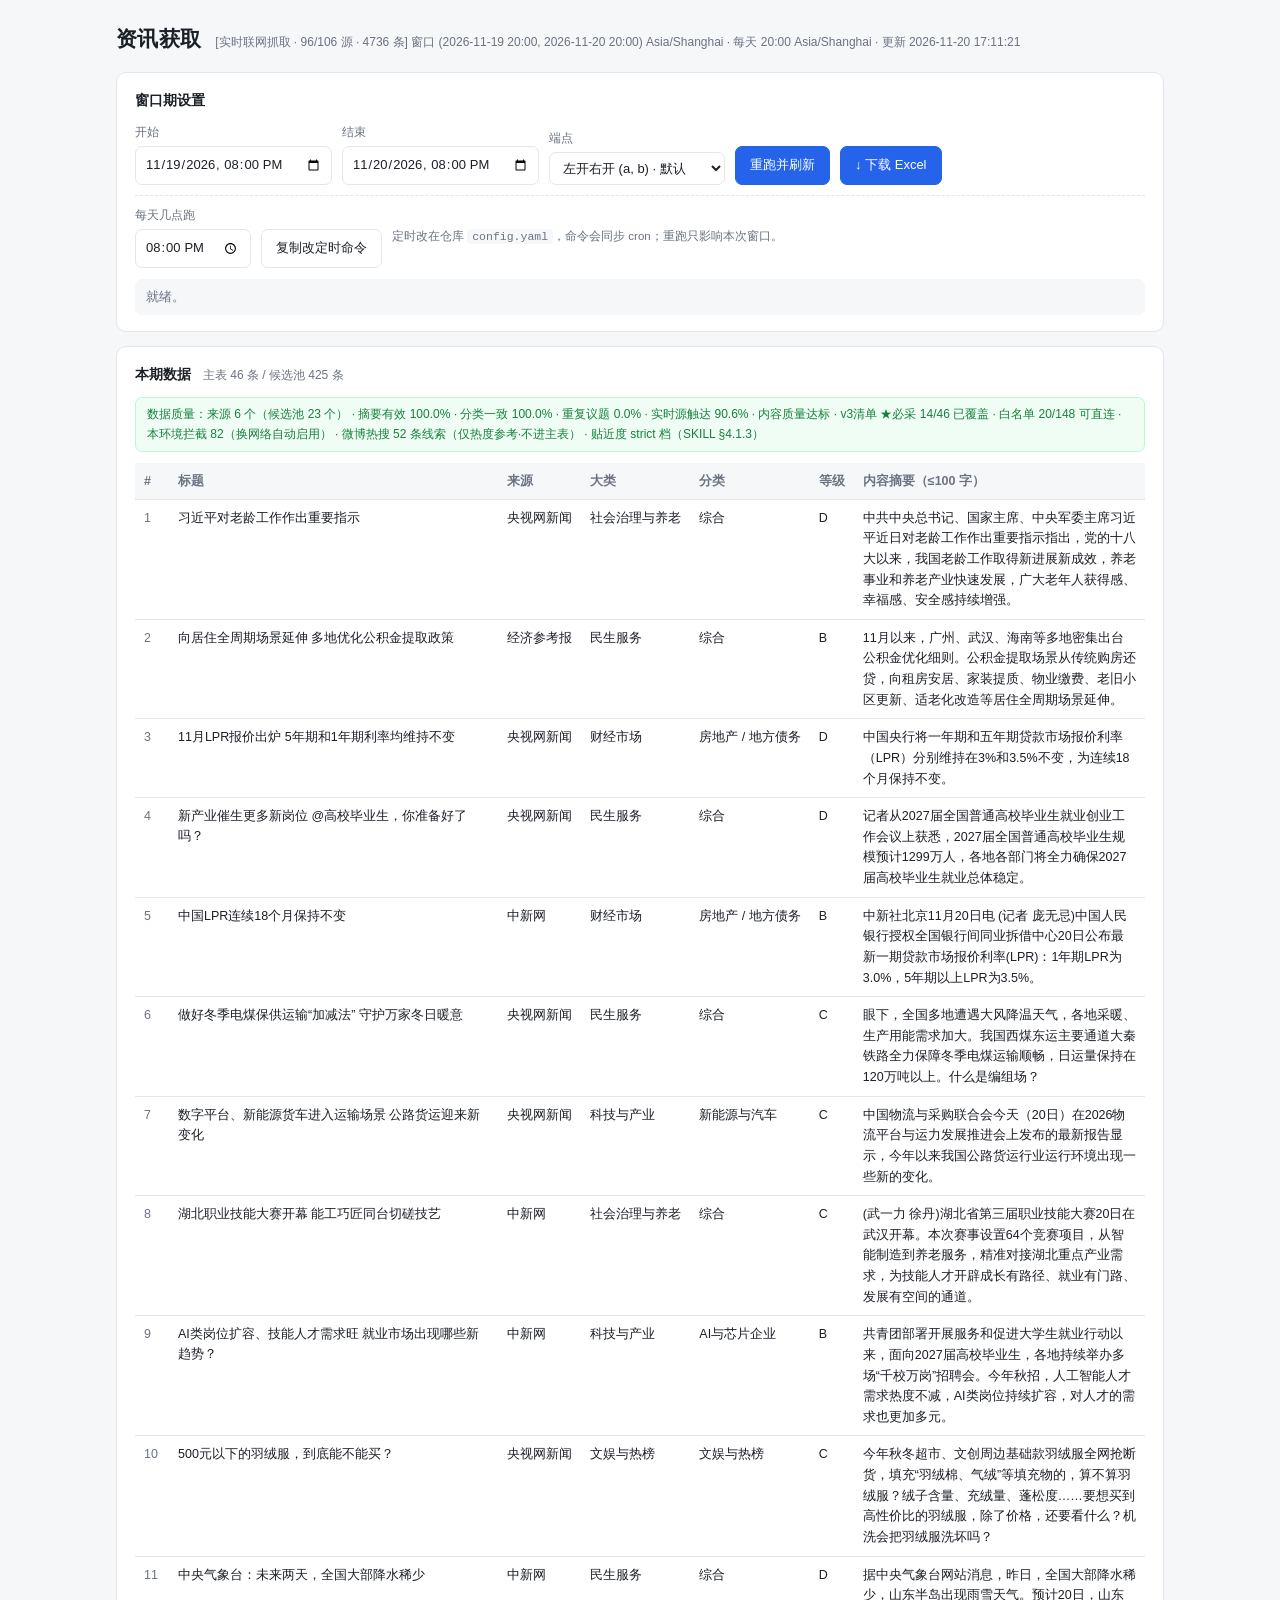
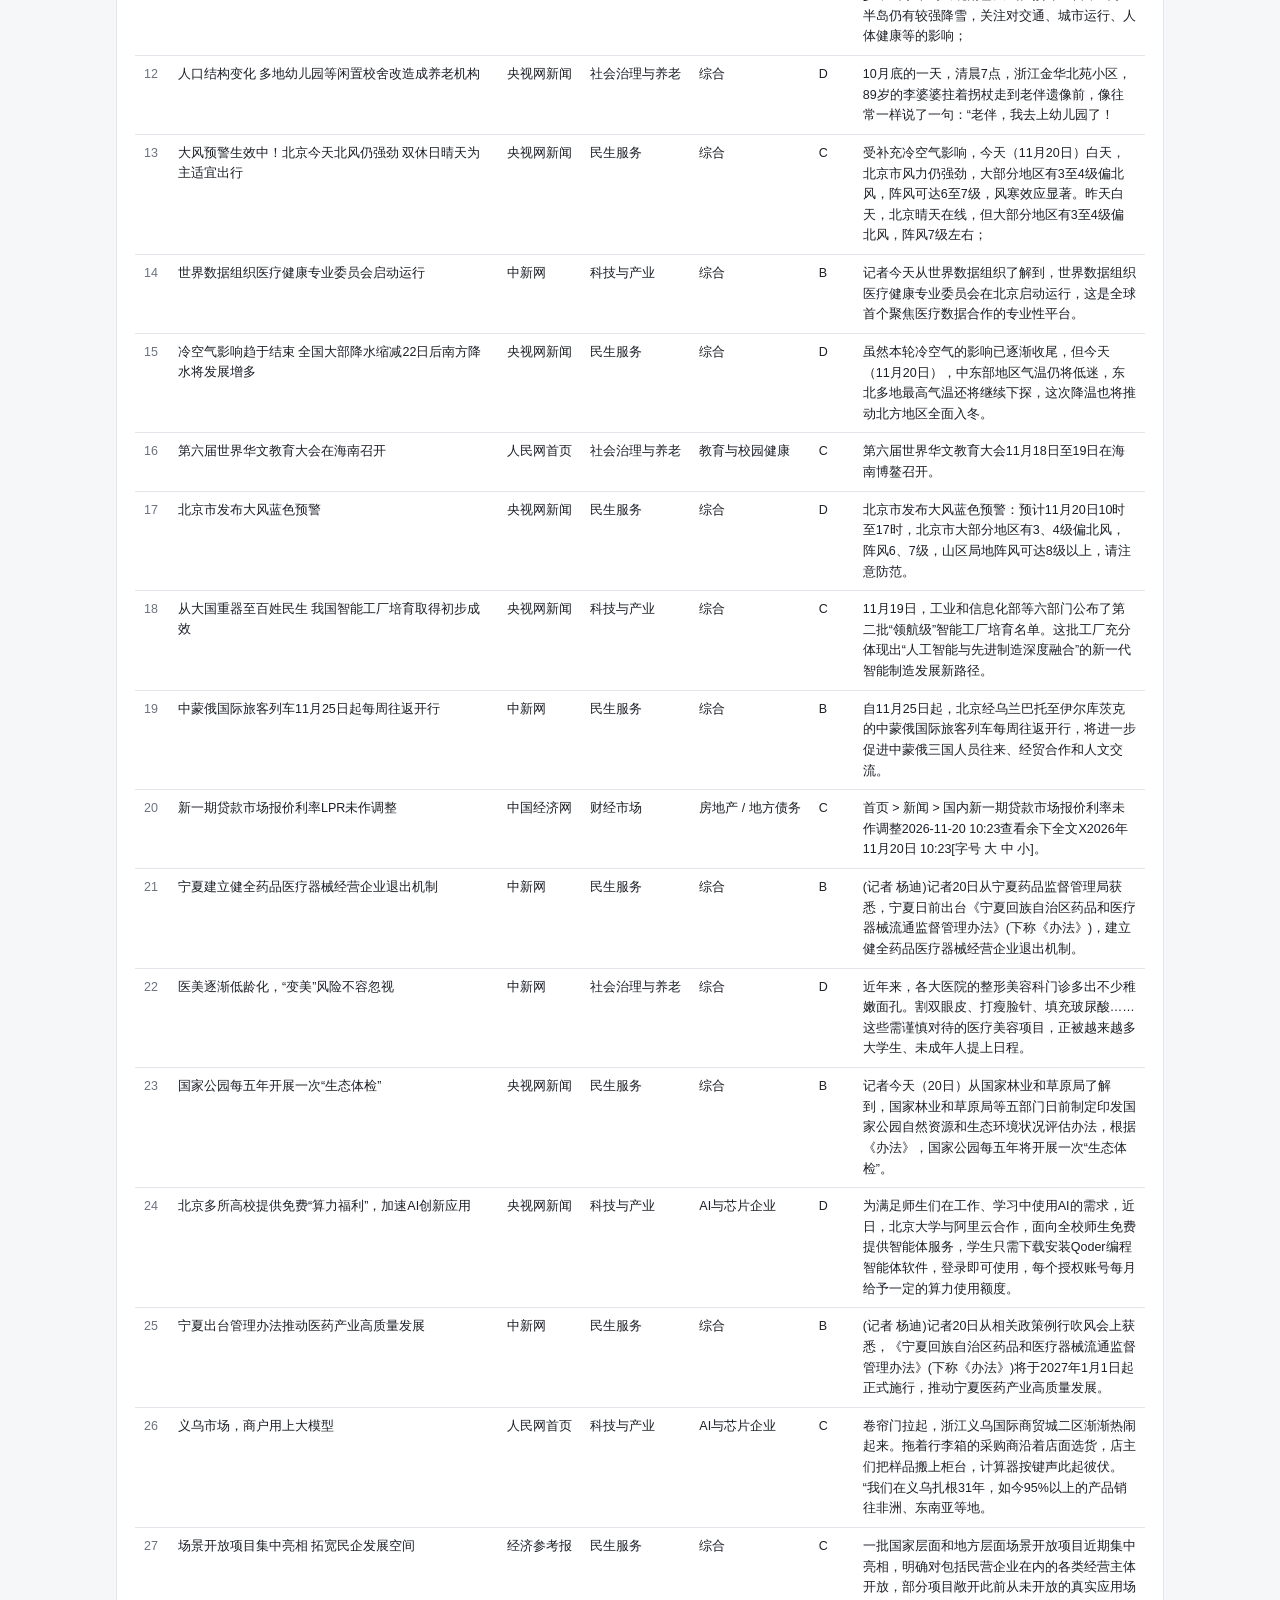
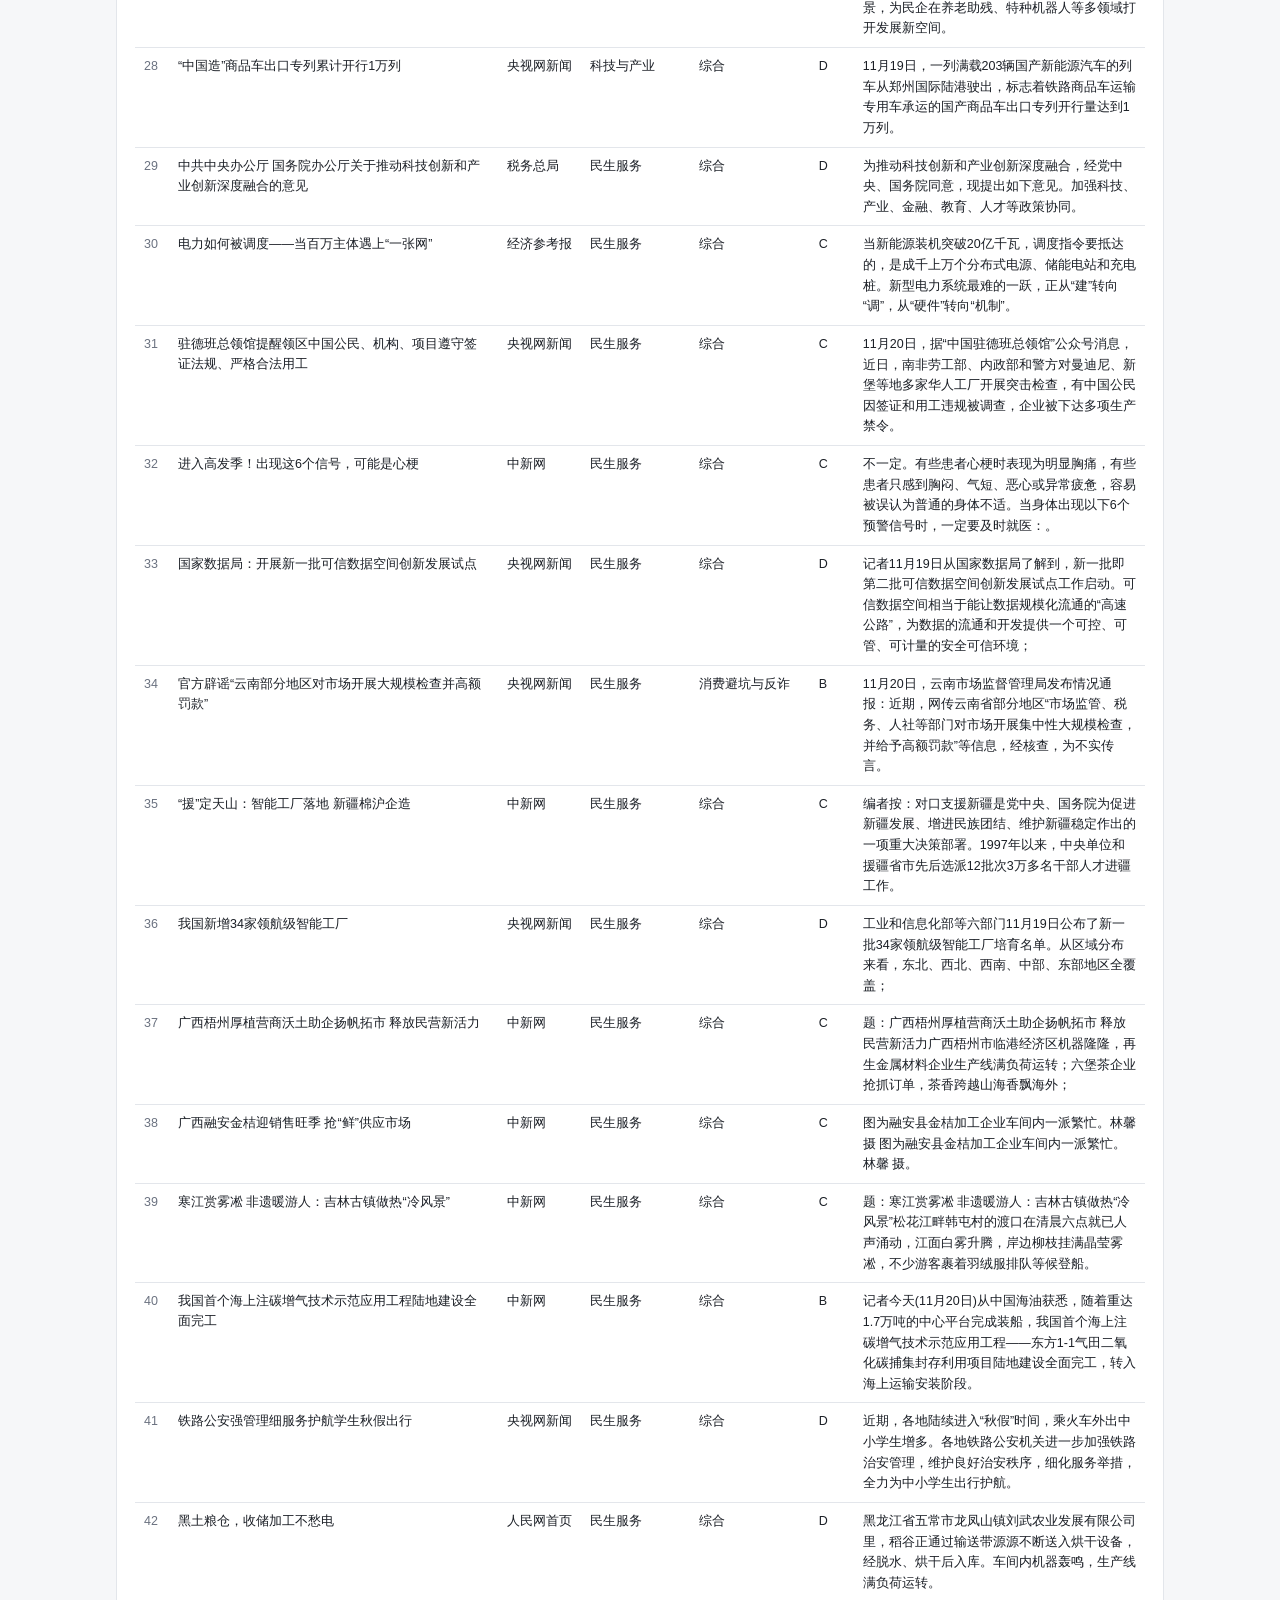
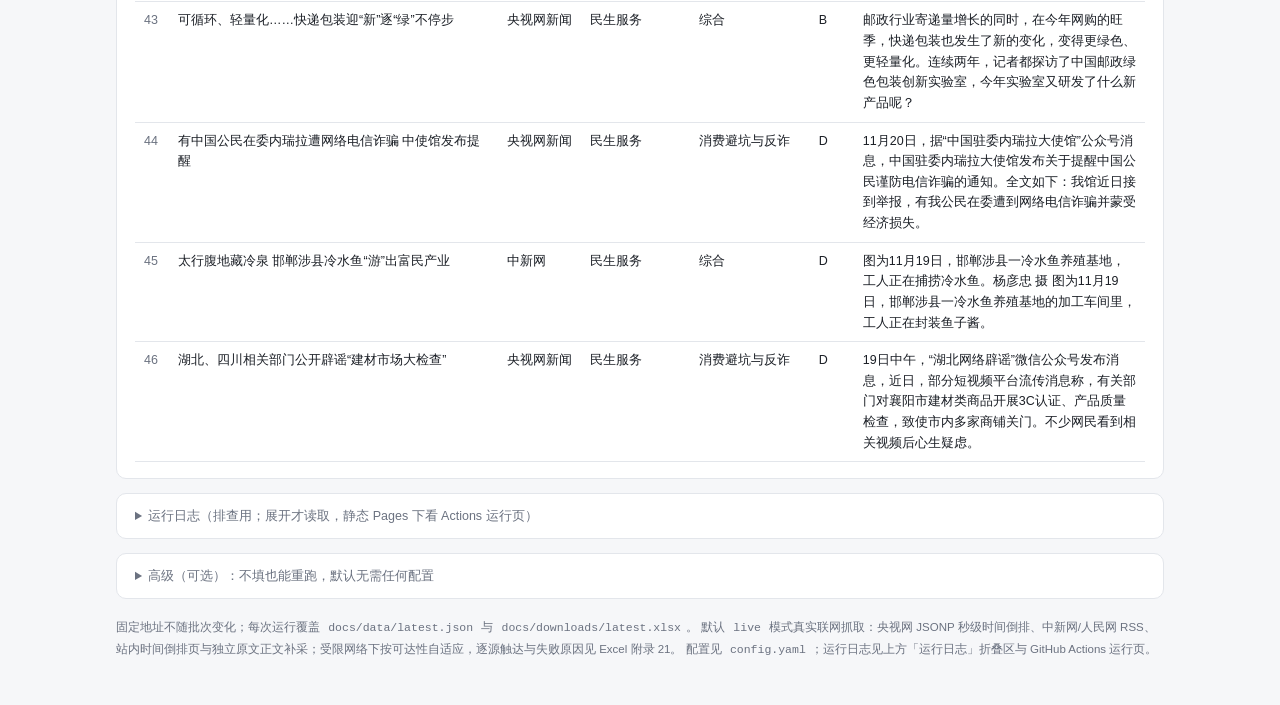
<file: 静态页面预览.html>
<!doctype html>
<html lang="zh-CN">
<head>
<meta charset="utf-8">
<meta name="viewport" content="width=device-width, initial-scale=1">
<title>资讯获取</title>
<style>
:root {
  --bg: #f6f7f9; --card: #fff; --line: #e3e6eb; --text: #1b1f26;
  --muted: #6b7280; --brand: #2563eb; --brand-soft: #eff4ff;
  --warn: #b45309; --warn-soft: #fff7ed; --ok: #15803d;
}
* { box-sizing: border-box; }
body {
  margin: 0; background: var(--bg); color: var(--text);
  font: 14px/1.6 -apple-system, BlinkMacSystemFont, "Segoe UI", "Microsoft YaHei",
        "WenQuanYi Micro Hei", "Noto Sans CJK SC", sans-serif;
}
.wrap { max-width: 1080px; margin: 0 auto; padding: 22px 16px 46px; }
.head { display: flex; align-items: baseline; gap: 14px; flex-wrap: wrap; margin-bottom: 16px; }
h1 { margin: 0; font-size: 21px; letter-spacing: .3px; }
.meta { color: var(--muted); font-size: 12px; }
.card {
  background: var(--card); border: 1px solid var(--line); border-radius: 10px;
  padding: 16px 18px; margin-bottom: 14px;
}
.card h2 { margin: 0 0 12px; font-size: 14px; font-weight: 600; }
.row { display: flex; gap: 10px; flex-wrap: wrap; align-items: flex-end; }
.row.sub { margin-top: 10px; padding-top: 10px; border-top: 1px dashed var(--line); }
label { display: flex; flex-direction: column; gap: 4px; font-size: 12px; color: var(--muted); }
input, select {
  font: inherit; font-size: 13px; color: var(--text); background: #fff;
  border: 1px solid var(--line); border-radius: 7px; padding: 7px 9px; min-width: 176px;
}
input:focus, select:focus { outline: 2px solid var(--brand-soft); border-color: var(--brand); }
input[type=time] { min-width: 116px; }
button, .btn {
  font: inherit; font-size: 13px; padding: 8px 14px; border-radius: 7px;
  border: 1px solid var(--line); background: #fff; color: var(--text);
  cursor: pointer; text-decoration: none; display: inline-block; white-space: nowrap;
}
button:hover, .btn:hover { border-color: var(--brand); color: var(--brand); }
.primary { background: var(--brand); border-color: var(--brand); color: #fff; }
.primary:hover { background: #1d4ed8; color: #fff; }
button:disabled { opacity: .55; cursor: not-allowed; }
.hint { font-size: 11.5px; color: var(--muted); align-self: center; }
code { background: var(--bg); padding: 1px 5px; border-radius: 4px; font-size: 11.5px; }
.status {
  margin-top: 11px; padding: 8px 11px; border-radius: 7px; font-size: 12.5px;
  background: var(--bg); color: var(--muted); word-break: break-word;
}
.status.ok { background: #f0fdf4; color: var(--ok); }
.status.err { background: #fef2f2; color: #b91c1c; }
.status.run { background: var(--brand-soft); color: var(--brand); }
.counts { font-weight: 400; color: var(--muted); font-size: 12px; margin-left: 8px; }
.quality {
  font-size: 12px; color: var(--warn); background: var(--warn-soft);
  border: 1px solid #fed7aa; border-radius: 7px; padding: 7px 11px; margin-bottom: 11px;
}
.quality.ok { color: var(--ok); background: #f0fdf4; border-color: #bbf7d0; }
.table-wrap { overflow-x: auto; }
table { width: 100%; border-collapse: collapse; font-size: 12.5px; }
th, td { padding: 8px 9px; text-align: left; border-bottom: 1px solid var(--line); vertical-align: top; }
th { color: var(--muted); font-weight: 600; background: var(--bg); white-space: nowrap; }
td:nth-child(1) { color: var(--muted); width: 34px; }
td:nth-child(2) { min-width: 300px; }
td:nth-child(3), td:nth-child(4), td:nth-child(5), td:nth-child(6) { white-space: nowrap; }
td:nth-child(7) { white-space: normal; min-width: 260px; max-width: 420px; line-height: 1.65; }
td.abs.bad { color: var(--warn); }
th:nth-child(7) { white-space: nowrap; }
.tag { display: inline-block; padding: 1px 7px; border-radius: 999px; font-size: 11px; }
.tag.ok { background: #f0fdf4; color: var(--ok); }
.tag.bad { background: var(--warn-soft); color: var(--warn); }
.empty { color: var(--muted); padding: 22px; text-align: center; }
.setup { background: var(--card); border: 1px solid var(--line); border-radius: 10px; padding: 12px 18px; }
.setup > summary { cursor: pointer; font-size: 12.5px; color: var(--muted); }
.setup[open] > summary { margin-bottom: 12px; }
.setup .hint { display: block; margin: 10px 0 0; }
.foot { margin-top: 18px; font-size: 11.5px; color: var(--muted); line-height: 1.8; }
/* 运行日志（默认折叠，展开才读取） */
.setup { margin-bottom: 14px; }
.log .row.sub { margin-bottom: 10px; }
.log-list { max-height: 220px; overflow-y: auto; border: 1px solid var(--line); border-radius: 7px; }
.log-item { padding: 7px 10px; border-bottom: 1px solid var(--line); font-size: 12px; cursor: pointer; }
.log-item:last-child { border-bottom: 0; }
.log-item:hover { background: var(--bg); }
.log-item.active { background: var(--brand-soft); }
.log-item code { font-size: 11px; }
.log-err { color: #b91c1c; }
.log-pre {
  margin: 10px 0 0; max-height: 360px; overflow: auto; padding: 12px 14px;
  background: #0f172a; color: #e2e8f0; border-radius: 7px;
  font: 11.5px/1.6 ui-monospace, SFMono-Regular, Menlo, Consolas, monospace;
  white-space: pre-wrap; word-break: break-word;
}
@media (max-width: 640px) {
  input, select { min-width: 0; width: 100%; }
  label { flex: 1 1 100%; }
  .row > button, .row > .btn { flex: 1 1 100%; text-align: center; }
}

</style>
</head>
<body>
<div class="wrap">

  <header class="head">
    <h1>资讯获取</h1>
    <div class="meta" id="meta">—</div>
  </header>

  <section class="card">
    <h2>窗口期设置</h2>
    <div class="row">
      <label>开始 <input id="start" type="datetime-local" step="60"></label>
      <label>结束 <input id="end" type="datetime-local" step="60"></label>
      <label>端点
        <select id="interval">
          <option value="lo-ro" selected>左开右开 (a, b) · 默认</option>
          <option value="lo-rc">左开右闭 (a, b]</option>
          <option value="lc-ro">左闭右开 [a, b)</option>
          <option value="lc-rc">左闭右闭 [a, b]</option>
        </select>
      </label>
      <button id="rerun" class="primary">重跑并刷新</button>
      <a id="download" class="btn primary" href="./downloads/latest.xlsx" download="latest.xlsx">↓ 下载 Excel</a>
    </div>
    <div class="row sub">
      <label>每天几点跑 <input id="runat" type="time" step="60"></label>
      <button id="copySchedule" class="btn">复制改定时命令</button>
      <span class="hint">定时改在仓库 <code>config.yaml</code>，命令会同步 cron；重跑只影响本次窗口。</span>
    </div>
    <div id="status" class="status">就绪。</div>
  </section>

  <section class="card">
    <h2>本期数据 <span id="counts" class="counts">—</span></h2>
    <div id="quality" class="quality">—</div>
    <div class="table-wrap">
      <table id="table">
        <thead><tr><th>#</th><th>标题</th><th>来源</th><th>大类</th><th>分类</th><th>等级</th><th>内容摘要（≤100 字）</th></tr></thead>
        <tbody></tbody>
      </table>
    </div>
    <div id="empty" class="empty" hidden>本期暂无数据。</div>
  </section>

  <details class="setup log" id="logPanel">
    <summary>运行日志（排查用；展开才读取，静态 Pages 下看 Actions 运行页）</summary>
    <div class="row sub">
      <button id="logRefresh" class="btn">刷新日志</button>
      <button id="logCopy" class="btn">复制全文</button>
      <a id="logDownload" class="btn" href="#" download>下载 .log</a>
      <span class="hint" id="logHint">本地服务（python serve.py）点重跑后可看完整阶段日志；失败会自动展开并定位错误尾部。</span>
    </div>
    <div id="logList" class="log-list">展开后加载最近 12 次运行…</div>
    <pre id="logText" class="log-pre" hidden></pre>
  </details>

  <details class="setup">
    <summary>高级（可选）：不填也能重跑，默认无需任何配置</summary>
    <div class="row">
      <label>owner <input id="owner" placeholder="自动读仓库坐标"></label>
      <label>repo <input id="repo" placeholder="自动读仓库坐标"></label>
      <label>分支 <input id="branch" value="main"></label>
      <label>Token <input id="token" type="password" placeholder="仅想「页面内直接触发并等待」时才填" autocomplete="off"></label>
    </div>
    <p class="hint"><b>「重跑并刷新」零配置</b>：本地 <code>python serve.py</code> 直接跑流水线；静态 Pages 下自动打开本仓库
      <code>Actions → daily-news.yml</code> 运行页，点一下「Run workflow」即可，页面会轮询固定 <code>latest.json</code>，
      新批次上线后自动刷新表格与下载。仓库坐标由 <code>config.yaml → site.github_repo</code>（或 git remote）写进页面数据，
      <b>不需要填 owner / repo / Token</b>。填 Token 只是可选的「页面内直接触发并等待完成」，令牌仅存当前标签页。</p>
  </details>

  <footer class="foot">
    固定地址不随批次变化；每次运行覆盖 <code>docs/data/latest.json</code> 与 <code>docs/downloads/latest.xlsx</code>。
    默认 <code>live</code> 模式真实联网抓取：央视网 JSONP 秒级时间倒排、中新网/人民网 RSS、
    站内时间倒排页与独立原文正文补采；受限网络下按可达性自适应，逐源触达与失败原因见 Excel 附录 21。
    配置见 <code>config.yaml</code>；运行日志见上方「运行日志」折叠区与 GitHub Actions 运行页。
  </footer>
</div>

<script>
window.NEWS_DATA = {"site":{"title":"get-news · 资讯获取 · 每天 20:00","subtitle":"每日 20:00（Asia/Shanghai）自动生成 · 窗口可配置","tz":"Asia/Shanghai","updated_at":"2026-11-20 17:11:21","default_edition":"2026_11_20_窗口期"},"editions":[{"id":"2026_11_20_窗口期","date":"2026-11-20","name":"2026_11_20_窗口期.xlsx","mode":"live","generated_at":"2026-11-20 17:08:53","window":{"label":"(2026-11-19 20:00, 2026-11-20 20:00)  Asia/Shanghai","start":"2026-11-19 20:00","end":"2026-11-20 20:00","hours":24.0,"interval":"lo-ro","interval_name":"左开右开","left_open":true,"right_open":true},"stats":{"raw":4736,"candidate":425,"main":46,"top10":10,"top10_cats":5,"grades":{"S":0,"A":0,"B":11,"C":25,"D":23},"group_counts":{"民生服务":30,"科技与产业":7,"社会治理与养老":5,"财经市场":3,"文娱与热榜":1},"tag_counts":{"综合":34,"房地产 / 地方债务":3,"AI与芯片企业":3,"消费避坑与反诈":3,"新能源与汽车":1,"文娱与热榜":1,"教育与校园健康":1},"h_channel":"关闭（仅价值分 V）","channels":{"total":711,"reached":96,"enumerable":106,"snapshot":0,"star":333,"supplement":315,"reference":63},"excluded":3394,"estimated":629,"intl":{"国际资讯":0,"保留":0,"剔除":0,"重要":0,"三类逐类":{"战争与武装冲突":0,"灾害与公共卫生":0,"突发事故与重大安全事件":0}},"story":{"议题簇数":1,"议题簇合并条数":0,"story_max_keep":1,"开关":"story_dedup=true（议题层不计入 cross_score）"},"mass_strictness":"strict"},"items":[{"order":1,"final_adj":16.64,"grade":"D","final":16.64,"score_order":40,"group":"社会治理与养老","tag":"综合","title":"习近平对老龄工作作出重要指示","paragraphs":["中共中央总书记、国家主席、中央军委主席习近平近日对老龄工作作出重要指示指出，党的十八大以来，我国老龄工作取得新进展新成效，养老事业和养老产业快速发展，广大老年人获得感、幸福感、安全感持续增强。"],"sources":["央视网新闻"],"abstract_status":"有效","eid":"e1021","record_type":"联网检索独立原文","top10":true,"pub":"2026-11-19 20:12","time_basis":"央视网 JSONP focus_date（秒级，实证）","time_mark":"窗口内实证","date_clue":"","t_basis":"实证"},{"order":2,"final_adj":32.5,"grade":"B","final":56.5,"score_order":26,"group":"民生服务","tag":"综合","title":"向居住全周期场景延伸 多地优化公积金提取政策","paragraphs":["11月以来，广州、武汉、海南等多地密集出台公积金优化细则。公积金提取场景从传统购房还贷，向租房安居、家装提质、物业缴费、老旧小区更新、适老化改造等居住全周期场景延伸。"],"sources":["经济参考报"],"abstract_status":"有效","eid":"e1043","record_type":"站内时间倒排","top10":true,"pub":"2026-11-20 12:00","time_basis":"站内时间倒排页日期线索（时点推定，需回查原文）","time_mark":"窗口内实证","date_clue":"","t_basis":"实证"},{"order":3,"final_adj":32.41,"grade":"D","final":32.41,"score_order":27,"group":"财经市场","tag":"房地产 / 地方债务","title":"11月LPR报价出炉 5年期和1年期利率均维持不变","paragraphs":["中国央行将一年期和五年期贷款市场报价利率（LPR）分别维持在3%和3.5%不变，为连续18个月保持不变。"],"sources":["央视网新闻"],"abstract_status":"有效","eid":"e1008","record_type":"联网检索独立原文","top10":true,"pub":"2026-11-20 11:21","time_basis":"央视网 JSONP focus_date（秒级，实证）","time_mark":"窗口内实证","date_clue":"","t_basis":"实证"},{"order":4,"final_adj":30.04,"grade":"D","final":30.04,"score_order":29,"group":"民生服务","tag":"综合","title":"新产业催生更多新岗位 @高校毕业生，你准备好了吗？","paragraphs":["记者从2027届全国普通高校毕业生就业创业工作会议上获悉，2027届全国普通高校毕业生规模预计1299万人，各地各部门将全力确保2027届高校毕业生就业总体稳定。"],"sources":["央视网新闻"],"abstract_status":"有效","eid":"e1013","record_type":"联网检索独立原文","top10":true,"pub":"2026-11-20 09:19","time_basis":"央视网 JSONP focus_date（秒级，实证）","time_mark":"窗口内实证","date_clue":"","t_basis":"实证"},{"order":5,"final_adj":62.66,"grade":"B","final":62.66,"score_order":2,"group":"财经市场","tag":"房地产 / 地方债务","title":"中国LPR连续18个月保持不变","paragraphs":["中新社北京11月20日电 (记者 庞无忌)中国人民银行授权全国银行间同业拆借中心20日公布最新一期贷款市场报价利率(LPR)：1年期LPR为3.0%，5年期以上LPR为3.5%。"],"sources":["中新网"],"abstract_status":"有效","eid":"e1034","record_type":"联网检索独立原文","top10":true,"pub":"2026-11-20 16:57","time_basis":"RSS pubDate（中新网，实证）","time_mark":"窗口内实证","date_clue":"11月20日","t_basis":"实证"},{"order":6,"final_adj":53.03,"grade":"C","final":53.03,"score_order":6,"group":"民生服务","tag":"综合","title":"做好冬季电煤保供运输“加减法” 守护万家冬日暖意","paragraphs":["眼下，全国多地遭遇大风降温天气，各地采暖、生产用能需求加大。我国西煤东运主要通道大秦铁路全力保障冬季电煤运输顺畅，日运量保持在120万吨以上。什么是编组场？"],"sources":["央视网新闻"],"abstract_status":"有效","eid":"e1007","record_type":"联网检索独立原文","top10":true,"pub":"2026-11-20 14:32","time_basis":"央视网 JSONP focus_date（秒级，实证）","time_mark":"窗口内实证","date_clue":"","t_basis":"实证"},{"order":7,"final_adj":51.13,"grade":"C","final":51.13,"score_order":8,"group":"科技与产业","tag":"新能源与汽车","title":"数字平台、新能源货车进入运输场景 公路货运迎来新变化","paragraphs":["中国物流与采购联合会今天（20日）在2026物流平台与运力发展推进会上发布的最新报告显示，今年以来我国公路货运行业运行环境出现一些新的变化。"],"sources":["央视网新闻"],"abstract_status":"有效","eid":"e1006","record_type":"联网检索独立原文","top10":true,"pub":"2026-11-20 14:51","time_basis":"央视网 JSONP focus_date（秒级，实证）","time_mark":"窗口内实证","date_clue":"","t_basis":"实证"},{"order":8,"final_adj":44.3,"grade":"C","final":44.3,"score_order":15,"group":"社会治理与养老","tag":"综合","title":"湖北职业技能大赛开幕 能工巧匠同台切磋技艺","paragraphs":["(武一力 徐丹)湖北省第三届职业技能大赛20日在武汉开幕。本次赛事设置64个竞赛项目，从智能制造到养老服务，精准对接湖北重点产业需求，为技能人才开辟成长有路径、就业有门路、发展有空间的通道。"],"sources":["中新网"],"abstract_status":"有效","eid":"e1036","record_type":"联网检索独立原文","top10":true,"pub":"2026-11-20 13:44","time_basis":"RSS pubDate（中新网，实证）","time_mark":"窗口内实证","date_clue":"11月20日","t_basis":"实证"},{"order":9,"final_adj":51.72,"grade":"B","final":57.72,"score_order":7,"group":"科技与产业","tag":"AI与芯片企业","title":"AI类岗位扩容、技能人才需求旺 就业市场出现哪些新趋势？","paragraphs":["共青团部署开展服务和促进大学生就业行动以来，面向2027届高校毕业生，各地持续举办多场“千校万岗”招聘会。今年秋招，人工智能人才需求热度不减，AI类岗位持续扩容，对人才的需求也更加多元。"],"sources":["中新网"],"abstract_status":"有效","eid":"e1028","record_type":"联网检索独立原文","top10":true,"pub":"2026-11-20 14:10","time_basis":"RSS pubDate（中新网，实证） / 独立原文正文补采","time_mark":"窗口内实证","date_clue":"","t_basis":"实证"},{"order":10,"final_adj":49.99,"grade":"C","final":49.99,"score_order":10,"group":"文娱与热榜","tag":"文娱与热榜","title":"500元以下的羽绒服，到底能不能买？","paragraphs":["今年秋冬超市、文创周边基础款羽绒服全网抢断货，填充“羽绒棉、气绒”等填充物的，算不算羽绒服？绒子含量、充绒量、蓬松度……要想买到高性价比的羽绒服，除了价格，还要看什么？机洗会把羽绒服洗坏吗？"],"sources":["央视网新闻"],"abstract_status":"有效","eid":"e1004","record_type":"联网检索独立原文","top10":true,"pub":"2026-11-20 14:51","time_basis":"央视网 JSONP focus_date（秒级，实证）","time_mark":"窗口内实证","date_clue":"","t_basis":"实证"},{"order":11,"final_adj":32.98,"grade":"D","final":32.98,"score_order":25,"group":"民生服务","tag":"综合","title":"中央气象台：未来两天，全国大部降水稀少","paragraphs":["据中央气象台网站消息，昨日，全国大部降水稀少，山东半岛出现雨雪天气。预计20日，山东半岛仍有较强降雪，关注对交通、城市运行、人体健康等的影响；"],"sources":["中新网"],"abstract_status":"有效","eid":"e1030","record_type":"联网检索独立原文","top10":false,"pub":"2026-11-20 08:07","time_basis":"RSS pubDate（中新网，实证）","time_mark":"窗口内实证","date_clue":"11月20日","t_basis":"实证"},{"order":12,"final_adj":27.29,"grade":"D","final":27.29,"score_order":31,"group":"社会治理与养老","tag":"综合","title":"人口结构变化 多地幼儿园等闲置校舍改造成养老机构","paragraphs":["10月底的一天，清晨7点，浙江金华北苑小区，89岁的李婆婆拄着拐杖走到老伴遗像前，像往常一样说了一句：“老伴，我去上幼儿园了！"],"sources":["央视网新闻"],"abstract_status":"有效","eid":"e1014","record_type":"联网检索独立原文","top10":false,"pub":"2026-11-20 06:47","time_basis":"央视网 JSONP focus_date（秒级，实证）","time_mark":"窗口内实证","date_clue":"","t_basis":"实证"},{"order":13,"final_adj":27.94,"grade":"C","final":51.94,"score_order":30,"group":"民生服务","tag":"综合","title":"大风预警生效中！北京今天北风仍强劲 双休日晴天为主适宜出行","paragraphs":["受补充冷空气影响，今天（11月20日）白天，北京市风力仍强劲，大部分地区有3至4级偏北风，阵风可达6至7级，风寒效应显著。昨天白天，北京晴天在线，但大部分地区有3至4级偏北风，阵风7级左右；"],"sources":["央视网新闻"],"abstract_status":"有效","eid":"e1009","record_type":"联网检索独立原文","top10":false,"pub":"2026-11-20 10:09","time_basis":"央视网 JSONP focus_date（秒级，实证）","time_mark":"窗口内实证","date_clue":"11月20日","t_basis":"实证"},{"order":14,"final_adj":62.47,"grade":"B","final":62.47,"score_order":3,"group":"科技与产业","tag":"综合","title":"世界数据组织医疗健康专业委员会启动运行","paragraphs":["记者今天从世界数据组织了解到，世界数据组织医疗健康专业委员会在北京启动运行，这是全球首个聚焦医疗数据合作的专业性平台。"],"sources":["中新网"],"abstract_status":"有效","eid":"e1024","record_type":"联网检索独立原文","top10":false,"pub":"2026-11-20 16:14","time_basis":"RSS pubDate（中新网，实证） / 独立原文正文补采","time_mark":"窗口内实证","date_clue":"","t_basis":"实证"},{"order":15,"final_adj":33.1,"grade":"D","final":33.1,"score_order":24,"group":"民生服务","tag":"综合","title":"冷空气影响趋于结束 全国大部降水缩减22日后南方降水将发展增多","paragraphs":["虽然本轮冷空气的影响已逐渐收尾，但今天（11月20日），中东部地区气温仍将低迷，东北多地最高气温还将继续下探，这次降温也将推动北方地区全面入冬。"],"sources":["央视网新闻"],"abstract_status":"有效","eid":"e1010","record_type":"联网检索独立原文","top10":false,"pub":"2026-11-20 10:02","time_basis":"央视网 JSONP focus_date（秒级，实证）","time_mark":"窗口内实证","date_clue":"11月20日","t_basis":"实证"},{"order":16,"final_adj":40.5,"grade":"C","final":40.5,"score_order":19,"group":"社会治理与养老","tag":"教育与校园健康","title":"第六届世界华文教育大会在海南召开","paragraphs":["第六届世界华文教育大会11月18日至19日在海南博鳌召开。"],"sources":["人民网首页"],"abstract_status":"有效","eid":"e1039","record_type":"站内时间倒排","top10":false,"pub":"2026-11-20 12:00","time_basis":"人民网首页时间倒排（时点推定，需回查原文） / 独立原文正文补采","time_mark":"窗口内实证","date_clue":"11月19日 / 11月18日 / 97-20","t_basis":"实证"},{"order":17,"final_adj":12.29,"grade":"D","final":36.29,"score_order":41,"group":"民生服务","tag":"综合","title":"北京市发布大风蓝色预警","paragraphs":["北京市发布大风蓝色预警：预计11月20日10时至17时，北京市大部分地区有3、4级偏北风，阵风6、7级，山区局地阵风可达8级以上，请注意防范。"],"sources":["央视网新闻"],"abstract_status":"有效","eid":"e1022","record_type":"联网检索独立原文","top10":false,"pub":"2026-11-19 20:03","time_basis":"央视网 JSONP focus_date（秒级，实证）","time_mark":"窗口内实证","date_clue":"11月20日","t_basis":"实证"},{"order":18,"final_adj":46.96,"grade":"C","final":46.96,"score_order":13,"group":"科技与产业","tag":"综合","title":"从大国重器至百姓民生 我国智能工厂培育取得初步成效","paragraphs":["11月19日，工业和信息化部等六部门公布了第二批“领航级”智能工厂培育名单。这批工厂充分体现出“人工智能与先进制造深度融合”的新一代智能制造发展新路径。"],"sources":["央视网新闻"],"abstract_status":"有效","eid":"e1002","record_type":"联网检索独立原文","top10":false,"pub":"2026-11-20 15:13","time_basis":"央视网 JSONP focus_date（秒级，实证）","time_mark":"窗口内实证","date_clue":"11月19日","t_basis":"实证"},{"order":19,"final_adj":59.68,"grade":"B","final":59.68,"score_order":4,"group":"民生服务","tag":"综合","title":"中蒙俄国际旅客列车11月25日起每周往返开行","paragraphs":["自11月25日起，北京经乌兰巴托至伊尔库茨克的中蒙俄国际旅客列车每周往返开行，将进一步促进中蒙俄三国人员往来、经贸合作和人文交流。"],"sources":["中新网"],"abstract_status":"有效","eid":"e1023","record_type":"联网检索独立原文","top10":false,"pub":"2026-11-20 16:36","time_basis":"RSS pubDate（中新网，实证）","time_mark":"窗口内实证","date_clue":"11月25日","t_basis":"实证"},{"order":20,"final_adj":38.35,"grade":"C","final":44.35,"score_order":21,"group":"财经市场","tag":"房地产 / 地方债务","title":"新一期贷款市场报价利率LPR未作调整","paragraphs":["首页 > 新闻 > 国内新一期贷款市场报价利率未作调整2026-11-20 10:23查看余下全文X2026年11月20日 10:23[字号 大 中 小]。"],"sources":["中国经济网"],"abstract_status":"有效","eid":"e1042","record_type":"站内时间倒排","top10":false,"pub":"2026-11-20 12:00","time_basis":"站内时间倒排页日期线索（时点推定，需回查原文）","time_mark":"窗口内实证","date_clue":"","t_basis":"实证"},{"order":21,"final_adj":56.38,"grade":"B","final":62.38,"score_order":5,"group":"民生服务","tag":"综合","title":"宁夏建立健全药品医疗器械经营企业退出机制","paragraphs":["(记者 杨迪)记者20日从宁夏药品监督管理局获悉，宁夏日前出台《宁夏回族自治区药品和医疗器械流通监督管理办法》(下称《办法》)，建立健全药品医疗器械经营企业退出机制。"],"sources":["中新网"],"abstract_status":"有效","eid":"e1026","record_type":"联网检索独立原文","top10":false,"pub":"2026-11-20 15:35","time_basis":"RSS pubDate（中新网，实证）","time_mark":"窗口内实证","date_clue":"11月20日","t_basis":"实证"},{"order":22,"final_adj":4.16,"grade":"D","final":22.16,"score_order":45,"group":"社会治理与养老","tag":"综合","title":"医美逐渐低龄化，“变美”风险不容忽视","paragraphs":["近年来，各大医院的整形美容科门诊多出不少稚嫩面孔。割双眼皮、打瘦脸针、填充玻尿酸……这些需谨慎对待的医疗美容项目，正被越来越多大学生、未成年人提上日程。"],"sources":["中新网"],"abstract_status":"有效","eid":"e1031","record_type":"联网检索独立原文","top10":false,"pub":"2026-11-20 07:40","time_basis":"RSS pubDate（中新网，实证）","time_mark":"窗口内实证","date_clue":"","t_basis":"实证"},{"order":23,"final_adj":32.34,"grade":"B","final":56.34,"score_order":28,"group":"民生服务","tag":"综合","title":"国家公园每五年开展一次“生态体检”","paragraphs":["记者今天（20日）从国家林业和草原局了解到，国家林业和草原局等五部门日前制定印发国家公园自然资源和生态环境状况评估办法，根据《办法》，国家公园每五年将开展一次“生态体检”。"],"sources":["央视网新闻"],"abstract_status":"有效","eid":"e1005","record_type":"联网检索独立原文","top10":false,"pub":"2026-11-20 14:51","time_basis":"央视网 JSONP focus_date（秒级，实证）","time_mark":"窗口内实证","date_clue":"","t_basis":"实证"},{"order":24,"final_adj":22.77,"grade":"D","final":22.77,"score_order":33,"group":"科技与产业","tag":"AI与芯片企业","title":"北京多所高校提供免费“算力福利”，加速AI创新应用","paragraphs":["为满足师生们在工作、学习中使用AI的需求，近日，北京大学与阿里云合作，面向全校师生免费提供智能体服务，学生只需下载安装Qoder编程智能体软件，登录即可使用，每个授权账号每月给予一定的算力使用额度。"],"sources":["央视网新闻"],"abstract_status":"有效","eid":"e1015","record_type":"联网检索独立原文","top10":false,"pub":"2026-11-20 01:46","time_basis":"央视网 JSONP focus_date（秒级，实证）","time_mark":"窗口内实证","date_clue":"","t_basis":"实证"},{"order":25,"final_adj":49.7,"grade":"B","final":61.7,"score_order":11,"group":"民生服务","tag":"综合","title":"宁夏出台管理办法推动医药产业高质量发展","paragraphs":["(记者 杨迪)记者20日从相关政策例行吹风会上获悉，《宁夏回族自治区药品和医疗器械流通监督管理办法》(下称《办法》)将于2027年1月1日起正式施行，推动宁夏医药产业高质量发展。"],"sources":["中新网"],"abstract_status":"有效","eid":"e1025","record_type":"联网检索独立原文","top10":false,"pub":"2026-11-20 15:42","time_basis":"RSS pubDate（中新网，实证）","time_mark":"窗口内实证","date_clue":"11月20日 / 2027年1月1日","t_basis":"实证"},{"order":26,"final_adj":43.17,"grade":"C","final":43.17,"score_order":18,"group":"科技与产业","tag":"AI与芯片企业","title":"义乌市场，商户用上大模型","paragraphs":["卷帘门拉起，浙江义乌国际商贸城二区渐渐热闹起来。拖着行李箱的采购商沿着店面选货，店主们把样品搬上柜台，计算器按键声此起彼伏。“我们在义乌扎根31年，如今95%以上的产品销往非洲、东南亚等地。"],"sources":["人民网首页"],"abstract_status":"有效","eid":"e1041","record_type":"站内时间倒排","top10":false,"pub":"2026-11-20 12:00","time_basis":"人民网首页时间倒排（时点推定，需回查原文） / 独立原文正文补采","time_mark":"窗口内实证","date_clue":"","t_basis":"实证"},{"order":27,"final_adj":43.91,"grade":"C","final":43.91,"score_order":16,"group":"民生服务","tag":"综合","title":"场景开放项目集中亮相 拓宽民企发展空间","paragraphs":["一批国家层面和地方层面场景开放项目近期集中亮相，明确对包括民营企业在内的各类经营主体开放，部分项目敞开此前从未开放的真实应用场景，为民企在养老助残、特种机器人等多领域打开发展新空间。"],"sources":["经济参考报"],"abstract_status":"有效","eid":"e1045","record_type":"站内时间倒排","top10":false,"pub":"2026-11-20 12:00","time_basis":"站内时间倒排页日期线索（时点推定，需回查原文）","time_mark":"窗口内实证","date_clue":"","t_basis":"实证"},{"order":28,"final_adj":4.23,"grade":"D","final":28.23,"score_order":44,"group":"科技与产业","tag":"综合","title":"“中国造”商品车出口专列累计开行1万列","paragraphs":["11月19日，一列满载203辆国产新能源汽车的列车从郑州国际陆港驶出，标志着铁路商品车运输专用车承运的国产商品车出口专列开行量达到1万列。"],"sources":["央视网新闻"],"abstract_status":"有效","eid":"e1017","record_type":"联网检索独立原文","top10":false,"pub":"2026-11-20 01:22","time_basis":"央视网 JSONP focus_date（秒级，实证）","time_mark":"窗口内实证","date_clue":"11月19日","t_basis":"实证"},{"order":29,"final_adj":39.28,"grade":"D","final":39.28,"score_order":20,"group":"民生服务","tag":"综合","title":"中共中央办公厅 国务院办公厅关于推动科技创新和产业创新深度融合的意见","paragraphs":["为推动科技创新和产业创新深度融合，经党中央、国务院同意，现提出如下意见。加强科技、产业、金融、教育、人才等政策协同。"],"sources":["税务总局"],"abstract_status":"有效","eid":"e1046","record_type":"站内时间倒排","top10":false,"pub":"未取得","time_basis":"无日期线索（交由窗口过滤 / 如实留痕） / 独立原文正文补采","time_mark":"时点推定","date_clue":"","t_basis":"时点推定（取批内已知时刻年龄中位数 -4.00h）"},{"order":30,"final_adj":22.58,"grade":"C","final":46.58,"score_order":34,"group":"民生服务","tag":"综合","title":"电力如何被调度——当百万主体遇上“一张网”","paragraphs":["当新能源装机突破20亿千瓦，调度指令要抵达的，是成千上万个分布式电源、储能电站和充电桩。新型电力系统最难的一跃，正从“建”转向“调”，从“硬件”转向“机制”。"],"sources":["经济参考报"],"abstract_status":"有效","eid":"e1044","record_type":"站内时间倒排","top10":false,"pub":"2026-11-20 12:00","time_basis":"站内时间倒排页日期线索（时点推定，需回查原文）","time_mark":"窗口内实证","date_clue":"","t_basis":"实证"},{"order":31,"final_adj":19.28,"grade":"C","final":43.28,"score_order":36,"group":"民生服务","tag":"综合","title":"驻德班总领馆提醒领区中国公民、机构、项目遵守签证法规、严格合法用工","paragraphs":["11月20日，据“中国驻德班总领馆”公众号消息，近日，南非劳工部、内政部和警方对曼迪尼、新堡等地多家华人工厂开展突击检查，有中国公民因签证和用工违规被调查，企业被下达多项生产禁令。"],"sources":["央视网新闻"],"abstract_status":"有效","eid":"e1012","record_type":"联网检索独立原文","top10":false,"pub":"2026-11-20 09:56","time_basis":"央视网 JSONP focus_date（秒级，实证）","time_mark":"窗口内实证","date_clue":"11月20日","t_basis":"实证"},{"order":32,"final_adj":18.51,"grade":"C","final":42.51,"score_order":37,"group":"民生服务","tag":"综合","title":"进入高发季！出现这6个信号，可能是心梗","paragraphs":["不一定。有些患者心梗时表现为明显胸痛，有些患者只感到胸闷、气短、恶心或异常疲惫，容易被误认为普通的身体不适。当身体出现以下6个预警信号时，一定要及时就医：。"],"sources":["中新网"],"abstract_status":"有效","eid":"e1038","record_type":"联网检索独立原文","top10":false,"pub":"2026-11-20 11:22","time_basis":"RSS pubDate（中新网，实证） / 独立原文正文补采","time_mark":"窗口内实证","date_clue":"","t_basis":"实证"},{"order":33,"final_adj":0.92,"grade":"D","final":24.92,"score_order":46,"group":"民生服务","tag":"综合","title":"国家数据局：开展新一批可信数据空间创新发展试点","paragraphs":["记者11月19日从国家数据局了解到，新一批即第二批可信数据空间创新发展试点工作启动。可信数据空间相当于能让数据规模化流通的“高速公路”，为数据的流通和开发提供一个可控、可管、可计量的安全可信环境；"],"sources":["央视网新闻"],"abstract_status":"有效","eid":"e1019","record_type":"联网检索独立原文","top10":false,"pub":"2026-11-20 00:15","time_basis":"央视网 JSONP focus_date（秒级，实证） / 独立原文正文补采","time_mark":"窗口内实证","date_clue":"11月19日","t_basis":"实证"},{"order":34,"final_adj":63.61,"grade":"B","final":63.61,"score_order":1,"group":"民生服务","tag":"消费避坑与反诈","title":"官方辟谣“云南部分地区对市场开展大规模检查并高额罚款”","paragraphs":["11月20日，云南市场监督管理局发布情况通报：近期，网传云南省部分地区“市场监管、税务、人社等部门对市场开展集中性大规模检查，并给予高额罚款”等信息，经核查，为不实传言。"],"sources":["央视网新闻"],"abstract_status":"有效","eid":"e1001","record_type":"联网检索独立原文","top10":false,"pub":"2026-11-20 15:40","time_basis":"央视网 JSONP focus_date（秒级，实证）","time_mark":"窗口内实证","date_clue":"11月20日","t_basis":"实证"},{"order":35,"final_adj":23.1,"grade":"C","final":47.1,"score_order":32,"group":"民生服务","tag":"综合","title":"“援”定天山：智能工厂落地 新疆棉沪企造","paragraphs":["编者按：对口支援新疆是党中央、国务院为促进新疆发展、增进民族团结、维护新疆稳定作出的一项重大决策部署。1997年以来，中央单位和援疆省市先后选派12批次3万多名干部人才进疆工作。"],"sources":["中新网"],"abstract_status":"有效","eid":"e1037","record_type":"联网检索独立原文","top10":false,"pub":"2026-11-20 12:27","time_basis":"RSS pubDate（中新网，实证）","time_mark":"窗口内实证","date_clue":"","t_basis":"实证"},{"order":36,"final_adj":7.47,"grade":"D","final":19.47,"score_order":42,"group":"民生服务","tag":"综合","title":"我国新增34家领航级智能工厂","paragraphs":["工业和信息化部等六部门11月19日公布了新一批34家领航级智能工厂培育名单。从区域分布来看，东北、西北、西南、中部、东部地区全覆盖；"],"sources":["央视网新闻"],"abstract_status":"有效","eid":"e1018","record_type":"联网检索独立原文","top10":false,"pub":"2026-11-20 00:37","time_basis":"央视网 JSONP focus_date（秒级，实证）","time_mark":"窗口内实证","date_clue":"11月19日","t_basis":"实证"},{"order":37,"final_adj":50.04,"grade":"C","final":50.04,"score_order":9,"group":"民生服务","tag":"综合","title":"广西梧州厚植营商沃土助企扬帆拓市 释放民营新活力","paragraphs":["题：广西梧州厚植营商沃土助企扬帆拓市 释放民营新活力广西梧州市临港经济区机器隆隆，再生金属材料企业生产线满负荷运转；六堡茶企业抢抓订单，茶香跨越山海香飘海外；"],"sources":["中新网"],"abstract_status":"有效","eid":"e1035","record_type":"联网检索独立原文","top10":false,"pub":"2026-11-20 14:21","time_basis":"RSS pubDate（中新网，实证） / 独立原文正文补采","time_mark":"窗口内实证","date_clue":"11月20日","t_basis":"实证"},{"order":38,"final_adj":48.05,"grade":"C","final":48.05,"score_order":12,"group":"民生服务","tag":"综合","title":"广西融安金桔迎销售旺季 抢“鲜”供应市场","paragraphs":["图为融安县金桔加工企业车间内一派繁忙。林馨 摄 图为融安县金桔加工企业车间内一派繁忙。林馨 摄。"],"sources":["中新网"],"abstract_status":"有效","eid":"e1032","record_type":"联网检索独立原文","top10":false,"pub":"2026-11-20 13:58","time_basis":"RSS pubDate（中新网，实证）","time_mark":"窗口内实证","date_clue":"","t_basis":"实证"},{"order":39,"final_adj":45.07,"grade":"C","final":45.07,"score_order":14,"group":"民生服务","tag":"综合","title":"寒江赏雾凇 非遗暖游人：吉林古镇做热“冷风景”","paragraphs":["题：寒江赏雾凇 非遗暖游人：吉林古镇做热“冷风景”松花江畔韩屯村的渡口在清晨六点就已人声涌动，江面白雾升腾，岸边柳枝挂满晶莹雾凇，不少游客裹着羽绒服排队等候登船。"],"sources":["中新网"],"abstract_status":"有效","eid":"e1029","record_type":"联网检索独立原文","top10":false,"pub":"2026-11-20 13:57","time_basis":"RSS pubDate（中新网，实证） / 独立原文正文补采","time_mark":"窗口内实证","date_clue":"11月20日","t_basis":"实证"},{"order":40,"final_adj":43.62,"grade":"B","final":61.62,"score_order":17,"group":"民生服务","tag":"综合","title":"我国首个海上注碳增气技术示范应用工程陆地建设全面完工","paragraphs":["记者今天(11月20日)从中国海油获悉，随着重达1.7万吨的中心平台完成装船，我国首个海上注碳增气技术示范应用工程——东方1-1气田二氧化碳捕集封存利用项目陆地建设全面完工，转入海上运输安装阶段。"],"sources":["中新网"],"abstract_status":"有效","eid":"e1027","record_type":"联网检索独立原文","top10":false,"pub":"2026-11-20 15:13","time_basis":"RSS pubDate（中新网，实证）","time_mark":"窗口内实证","date_clue":"11月20日 / 1-1","t_basis":"实证"},{"order":41,"final_adj":19.63,"grade":"D","final":19.63,"score_order":35,"group":"民生服务","tag":"综合","title":"铁路公安强管理细服务护航学生秋假出行","paragraphs":["近期，各地陆续进入“秋假”时间，乘火车外出中小学生增多。各地铁路公安机关进一步加强铁路治安管理，维护良好治安秩序，细化服务举措，全力为中小学生出行护航。"],"sources":["央视网新闻"],"abstract_status":"有效","eid":"e1020","record_type":"联网检索独立原文","top10":false,"pub":"2026-11-19 20:14","time_basis":"央视网 JSONP focus_date（秒级，实证） / 独立原文正文补采","time_mark":"窗口内实证","date_clue":"","t_basis":"实证"},{"order":42,"final_adj":37.72,"grade":"D","final":37.72,"score_order":22,"group":"民生服务","tag":"综合","title":"黑土粮仓，收储加工不愁电","paragraphs":["黑龙江省五常市龙凤山镇刘武农业发展有限公司里，稻谷正通过输送带源源不断送入烘干设备，经脱水、烘干后入库。车间内机器轰鸣，生产线满负荷运转。"],"sources":["人民网首页"],"abstract_status":"有效","eid":"e1040","record_type":"站内时间倒排","top10":false,"pub":"2026-11-20 12:00","time_basis":"人民网首页时间倒排（时点推定，需回查原文） / 独立原文正文补采","time_mark":"窗口内实证","date_clue":"","t_basis":"实证"},{"order":43,"final_adj":34.75,"grade":"B","final":58.75,"score_order":23,"group":"民生服务","tag":"综合","title":"可循环、轻量化……快递包装迎“新”逐“绿”不停步","paragraphs":["邮政行业寄递量增长的同时，在今年网购的旺季，快递包装也发生了新的变化，变得更绿色、更轻量化。连续两年，记者都探访了中国邮政绿色包装创新实验室，今年实验室又研发了什么新产品呢？"],"sources":["央视网新闻"],"abstract_status":"有效","eid":"e1003","record_type":"联网检索独立原文","top10":false,"pub":"2026-11-20 15:00","time_basis":"央视网 JSONP focus_date（秒级，实证）","time_mark":"窗口内实证","date_clue":"","t_basis":"实证"},{"order":44,"final_adj":17.6,"grade":"D","final":35.6,"score_order":38,"group":"民生服务","tag":"消费避坑与反诈","title":"有中国公民在委内瑞拉遭网络电信诈骗 中使馆发布提醒","paragraphs":["11月20日，据“中国驻委内瑞拉大使馆”公众号消息，中国驻委内瑞拉大使馆发布关于提醒中国公民谨防电信诈骗的通知。全文如下：我馆近日接到举报，有我公民在委遭到网络电信诈骗并蒙受经济损失。"],"sources":["央视网新闻"],"abstract_status":"有效","eid":"e1011","record_type":"联网检索独立原文","top10":false,"pub":"2026-11-20 09:58","time_basis":"央视网 JSONP focus_date（秒级，实证） / 独立原文正文补采","time_mark":"窗口内实证","date_clue":"11月20日 / 14-36 / 58-41 / 4-36","t_basis":"实证"},{"order":45,"final_adj":17.49,"grade":"D","final":17.49,"score_order":39,"group":"民生服务","tag":"综合","title":"太行腹地藏冷泉 邯郸涉县冷水鱼“游”出富民产业","paragraphs":["图为11月19日，邯郸涉县一冷水鱼养殖基地，工人正在捕捞冷水鱼。杨彦忠 摄 图为11月19日，邯郸涉县一冷水鱼养殖基地的加工车间里，工人正在封装鱼子酱。"],"sources":["中新网"],"abstract_status":"有效","eid":"e1033","record_type":"联网检索独立原文","top10":false,"pub":"2026-11-19 21:23","time_basis":"RSS pubDate（中新网，实证）","time_mark":"窗口内实证","date_clue":"11月19日","t_basis":"实证"},{"order":46,"final_adj":6.87,"grade":"D","final":24.87,"score_order":43,"group":"民生服务","tag":"消费避坑与反诈","title":"湖北、四川相关部门公开辟谣“建材市场大检查”","paragraphs":["19日中午，“湖北网络辟谣”微信公众号发布消息，近日，部分短视频平台流传消息称，有关部门对襄阳市建材类商品开展3C认证、产品质量检查，致使市内多家商铺关门。不少网民看到相关视频后心生疑虑。"],"sources":["央视网新闻"],"abstract_status":"有效","eid":"e1016","record_type":"联网检索独立原文","top10":false,"pub":"2026-11-20 02:04","time_basis":"央视网 JSONP focus_date（秒级，实证）","time_mark":"窗口内实证","date_clue":"","t_basis":"实证"}],"candidate":[{"seq":1,"title":"无人机、无人艇、机器狗，科技感满满！智慧立体巡航为海底电缆做“体检”","paragraphs":["2022年6月，全国首条35千伏低频海底电缆在浙江台州投运，这条海底电缆连接着台州椒江大陈岛和台州路桥金清镇，全长约25.7千米，结束了大陈岛大陈变电站单电源供电的历史。"],"sources":["央视网新闻"],"abstract_status":"有效","group":"科技与产业","tag":"综合","record_type":"联网检索独立原文","pub":"2026-11-20 17:00","time_basis":"央视网 JSONP focus_date（秒级，实证）","time_mark":"窗口内实证","date_clue":"","t_basis":""},{"seq":2,"title":"编造传播资本市场虚假信息，罚！4起典型案例公布","paragraphs":["今年以来，证券监管部门联合公安机关查办多个编造传播资本市场虚假信息的违法违规行为，依法处罚有关责任人员，有力打击不法分子，推动营造清朗资本市场网络空间。"],"sources":["央视网新闻"],"abstract_status":"有效","group":"财经市场","tag":"综合","record_type":"联网检索独立原文","pub":"2026-11-20 16:58","time_basis":"央视网 JSONP focus_date（秒级，实证）","time_mark":"窗口内实证","date_clue":"","t_basis":""},{"seq":3,"title":"辽宁省大连市商务局原局长丛克接受审查调查","paragraphs":["中央纪委国家监委网站11月20日通报，据大连市纪委监委消息：辽宁省大连市商务局原局长丛克涉嫌严重违纪违法，目前正接受大连市纪委监委纪律审查和监察调查。"],"sources":["央视网新闻"],"abstract_status":"有效","group":"民生服务","tag":"综合","record_type":"联网检索独立原文","pub":"2026-11-20 16:44","time_basis":"央视网 JSONP focus_date（秒级，实证）","time_mark":"窗口内实证","date_clue":"11月20日","t_basis":""},{"seq":4,"title":"河南省许昌市政协原副主席周亮军被“双开”","paragraphs":["中央纪委国家监委网站11月20日通报，据河南省纪委监委消息：经中共河南省委批准，河南省纪委监委对许昌市政协原副主席周亮军严重违纪违法问题进行了立案审查调查。"],"sources":["央视网新闻"],"abstract_status":"有效","group":"民生服务","tag":"综合","record_type":"联网检索独立原文","pub":"2026-11-20 16:30","time_basis":"央视网 JSONP focus_date（秒级，实证）","time_mark":"窗口内实证","date_clue":"11月20日","t_basis":""},{"seq":5,"title":"海外游客扎堆华强北开启淘货模式 中国“新特产”正从深圳走向世界","paragraphs":["APEC会议在深圳召开，盛会效应持续释放。华强北作为“中国电子第一街”，热度不断攀升。印度客商桑吉夫·班达里是华强北的“老朋友”了，他在电子行业干了二十多年，每次来华强北都有新发现。"],"sources":["央视网新闻"],"abstract_status":"有效","group":"国际动态","tag":"国际动态 / 灾害与公共卫生","record_type":"联网检索独立原文","pub":"2026-11-20 16:12","time_basis":"央视网 JSONP focus_date（秒级，实证） / 独立原文正文补采","time_mark":"窗口内实证","date_clue":"10月15日","t_basis":""},{"seq":6,"title":"我国发现距今39.5亿年古老岩石 科学家解开地球演化谜题“更上层楼”","paragraphs":["记者11月20日从自然资源部中国地质调查局获悉，科研人员在河北卢龙县发现了一块距今39.5亿年的古老岩石，这也是目前亚洲已知最古老的岩石。"],"sources":["央视网新闻"],"abstract_status":"有效","group":"民生服务","tag":"综合","record_type":"联网检索独立原文","pub":"2026-11-20 15:47","time_basis":"央视网 JSONP focus_date（秒级，实证）","time_mark":"窗口内实证","date_clue":"11月20日","t_basis":""},{"seq":7,"title":"官方辟谣“云南部分地区对市场开展大规模检查并高额罚款”","paragraphs":["11月20日，云南市场监督管理局发布情况通报：近期，网传云南省部分地区“市场监管、税务、人社等部门对市场开展集中性大规模检查，并给予高额罚款”等信息，经核查，为不实传言。"],"sources":["央视网新闻"],"abstract_status":"有效","group":"民生服务","tag":"消费避坑与反诈","record_type":"联网检索独立原文","pub":"2026-11-20 15:40","time_basis":"央视网 JSONP focus_date（秒级，实证）","time_mark":"窗口内实证","date_clue":"11月20日","t_basis":"实证"},{"seq":8,"title":"贵州从江通报多地山林有人非法捕鸟：相关涉案人员被传唤","paragraphs":["11月20日，贵州从江县林业局发布情况通报：近日，接到群众举报在从江县刚边乡等有人架网实施非法捕鸟。接报后，该局会同县公安局迅速行动，立即赶赴现场进行调查处置。"],"sources":["央视网新闻"],"abstract_status":"有效","group":"重大突发与司法","tag":"综合","record_type":"联网检索独立原文","pub":"2026-11-20 15:37","time_basis":"央视网 JSONP focus_date（秒级，实证） / 独立原文正文补采","time_mark":"窗口内实证","date_clue":"11月20日","t_basis":""},{"seq":9,"title":"商务部：今年1—10月我国电子商务平稳发展","paragraphs":["今年1—10月，我国电子商务平稳发展，线上线下融合持续增强消费市场韧性，数字技术赋能产业转型升级，“丝路电商”拓展国际经贸合作，商务领域新质生产力不断培育壮大，助力我国经济向新向优。"],"sources":["央视网新闻"],"abstract_status":"有效","group":"民生服务","tag":"综合","record_type":"联网检索独立原文","pub":"2026-11-20 15:18","time_basis":"央视网 JSONP focus_date（秒级，实证）","time_mark":"窗口内实证","date_clue":"","t_basis":""},{"seq":10,"title":"从大国重器至百姓民生 我国智能工厂培育取得初步成效","paragraphs":["11月19日，工业和信息化部等六部门公布了第二批“领航级”智能工厂培育名单。这批工厂充分体现出“人工智能与先进制造深度融合”的新一代智能制造发展新路径。"],"sources":["央视网新闻"],"abstract_status":"有效","group":"科技与产业","tag":"综合","record_type":"联网检索独立原文","pub":"2026-11-20 15:13","time_basis":"央视网 JSONP focus_date（秒级，实证）","time_mark":"窗口内实证","date_clue":"11月19日","t_basis":"实证"},{"seq":11,"title":"习近平会见马来西亚总理安瓦尔","paragraphs":["11月20日中午，国家主席习近平在深圳会见来华出席亚太经合组织领导人非正式会议的马来西亚总理安瓦尔。"],"sources":["央视网新闻"],"abstract_status":"有效","group":"财经市场","tag":"综合","record_type":"联网检索独立原文","pub":"2026-11-20 15:08","time_basis":"央视网 JSONP focus_date（秒级，实证） / 独立原文正文补采","time_mark":"窗口内实证","date_clue":"11月20日","t_basis":""},{"seq":12,"title":"习近平会见泰国总理阿努廷","paragraphs":["11月20日上午，国家主席习近平在深圳会见来华出席亚太经合组织领导人非正式会议的泰国总理阿努廷。习近平指出，中泰两国高层常来常往，充分体现了“中泰一家亲”的传统情谊和两国关系的高水平。"],"sources":["央视网新闻"],"abstract_status":"有效","group":"国际动态","tag":"国际动态 / 灾害与公共卫生","record_type":"联网检索独立原文","pub":"2026-11-20 15:06","time_basis":"央视网 JSONP focus_date（秒级，实证） / 独立原文正文补采","time_mark":"窗口内实证","date_clue":"11月20日","t_basis":""},{"seq":13,"title":"可循环、轻量化……快递包装迎“新”逐“绿”不停步","paragraphs":["邮政行业寄递量增长的同时，在今年网购的旺季，快递包装也发生了新的变化，变得更绿色、更轻量化。连续两年，记者都探访了中国邮政绿色包装创新实验室，今年实验室又研发了什么新产品呢？"],"sources":["央视网新闻"],"abstract_status":"有效","group":"民生服务","tag":"综合","record_type":"联网检索独立原文","pub":"2026-11-20 15:00","time_basis":"央视网 JSONP focus_date（秒级，实证）","time_mark":"窗口内实证","date_clue":"","t_basis":"实证"},{"seq":14,"title":"五角大楼官员：美国已为伊朗战事花费超480亿美元","paragraphs":["美国国防部官员19日在国会听证会上说，截至11月13日的评估显示，美国已为伊朗战事花费483亿美元，且不包含中东地区美军基地遇袭的损失。多名国会议员敦促国防部尽快提供相关数据。"],"sources":["央视网新闻"],"abstract_status":"有效","group":"国际动态","tag":"国际动态 / 战争与武装冲突","record_type":"联网检索独立原文","pub":"2026-11-20 14:52","time_basis":"央视网 JSONP focus_date（秒级，实证）","time_mark":"窗口内实证","date_clue":"11月13日","t_basis":""},{"seq":15,"title":"500元以下的羽绒服，到底能不能买？","paragraphs":["今年秋冬超市、文创周边基础款羽绒服全网抢断货，填充“羽绒棉、气绒”等填充物的，算不算羽绒服？绒子含量、充绒量、蓬松度……要想买到高性价比的羽绒服，除了价格，还要看什么？机洗会把羽绒服洗坏吗？"],"sources":["央视网新闻"],"abstract_status":"有效","group":"文娱与热榜","tag":"文娱与热榜","record_type":"联网检索独立原文","pub":"2026-11-20 14:51","time_basis":"央视网 JSONP focus_date（秒级，实证）","time_mark":"窗口内实证","date_clue":"","t_basis":"实证"},{"seq":16,"title":"国家公园每五年开展一次“生态体检”","paragraphs":["记者今天（20日）从国家林业和草原局了解到，国家林业和草原局等五部门日前制定印发国家公园自然资源和生态环境状况评估办法，根据《办法》，国家公园每五年将开展一次“生态体检”。"],"sources":["央视网新闻"],"abstract_status":"有效","group":"民生服务","tag":"综合","record_type":"联网检索独立原文","pub":"2026-11-20 14:51","time_basis":"央视网 JSONP focus_date（秒级，实证）","time_mark":"窗口内实证","date_clue":"","t_basis":"实证"},{"seq":17,"title":"数字平台、新能源货车进入运输场景 公路货运迎来新变化","paragraphs":["中国物流与采购联合会今天（20日）在2026物流平台与运力发展推进会上发布的最新报告显示，今年以来我国公路货运行业运行环境出现一些新的变化。"],"sources":["央视网新闻"],"abstract_status":"有效","group":"科技与产业","tag":"新能源与汽车","record_type":"联网检索独立原文","pub":"2026-11-20 14:51","time_basis":"央视网 JSONP focus_date（秒级，实证）","time_mark":"窗口内实证","date_clue":"","t_basis":"实证"},{"seq":18,"title":"湖南省永州市委原常委、秘书长唐能武被开除党籍","paragraphs":["中央纪委国家监委网站11月20日通报，据湖南省纪委监委消息：经湖南省委批准，湖南省纪委监委对永州市委原常委、秘书长唐能武严重违纪违法问题进行了立案审查调查。"],"sources":["央视网新闻"],"abstract_status":"有效","group":"民生服务","tag":"综合","record_type":"联网检索独立原文","pub":"2026-11-20 14:46","time_basis":"央视网 JSONP focus_date（秒级，实证）","time_mark":"窗口内实证","date_clue":"11月20日","t_basis":""},{"seq":19,"title":"武汉商学院原党委书记刘志辉被“双开”","paragraphs":["中央纪委国家监委网站11月20日通报，据湖北省纪委监委消息：经湖北省委批准，湖北省纪委监委对武汉商学院原党委书记刘志辉严重违纪违法问题进行了立案审查调查。"],"sources":["央视网新闻"],"abstract_status":"有效","group":"民生服务","tag":"综合","record_type":"联网检索独立原文","pub":"2026-11-20 14:42","time_basis":"央视网 JSONP focus_date（秒级，实证）","time_mark":"窗口内实证","date_clue":"11月20日","t_basis":""},{"seq":20,"title":"做好冬季电煤保供运输“加减法” 守护万家冬日暖意","paragraphs":["眼下，全国多地遭遇大风降温天气，各地采暖、生产用能需求加大。我国西煤东运主要通道大秦铁路全力保障冬季电煤运输顺畅，日运量保持在120万吨以上。什么是编组场？"],"sources":["央视网新闻"],"abstract_status":"有效","group":"民生服务","tag":"综合","record_type":"联网检索独立原文","pub":"2026-11-20 14:32","time_basis":"央视网 JSONP focus_date（秒级，实证）","time_mark":"窗口内实证","date_clue":"","t_basis":"实证"},{"seq":21,"title":"从产品“出海”到品牌“出圈” 非遗国潮打开文化新空间","paragraphs":["2026年APEC会议周期间，深圳掀起非遗国潮消费热。不少海外游客走进千年古巷，体验掐丝珐琅等传统技艺、选购国风文创。"],"sources":["央视网新闻"],"abstract_status":"有效","group":"民生服务","tag":"综合","record_type":"联网检索独立原文","pub":"2026-11-20 13:48","time_basis":"央视网 JSONP focus_date（秒级，实证）","time_mark":"窗口内实证","date_clue":"","t_basis":""},{"seq":22,"title":"大国外交最前线丨APEC会议闭幕后 习近平主席继续会见多国领导人","paragraphs":["11月20日，习近平主席在深圳密集会见印度尼西亚、澳大利亚、新加坡、泰国、马来西亚五国领导人。"],"sources":["央视网新闻"],"abstract_status":"有效","group":"民生服务","tag":"综合","record_type":"联网检索独立原文","pub":"2026-11-20 13:30","time_basis":"央视网 JSONP focus_date（秒级，实证） / 独立原文正文补采","time_mark":"窗口内实证","date_clue":"11月20日","t_basis":""},{"seq":23,"title":"习近平：三国元首会晤播下的种子，必将生根发芽、开花结果","paragraphs":["11月19日下午，国家主席习近平在深圳同俄罗斯总统普京、美国总统特朗普举行中俄美元首会晤。"],"sources":["央视网新闻"],"abstract_status":"有效","group":"民生服务","tag":"综合","record_type":"联网检索独立原文","pub":"2026-11-20 13:30","time_basis":"央视网 JSONP focus_date（秒级，实证）","time_mark":"窗口内实证","date_clue":"11月19日","t_basis":""},{"seq":24,"title":"拖欠抚养费10万元，补齐仍要被追责？法院判了","paragraphs":["很多人以为，离婚后的抚养费争议只是家务事，就算拖着不给，也只是民事纠纷。但法律红线不容触碰：依据法律规定，父母对未成年子女负有法定抚养义务，生效判决确定的抚养费应当按期履行。"],"sources":["央视网新闻"],"abstract_status":"有效","group":"重大突发与司法","tag":"综合","record_type":"联网检索独立原文","pub":"2026-11-20 13:11","time_basis":"央视网 JSONP focus_date（秒级，实证）","time_mark":"窗口内实证","date_clue":"","t_basis":""},{"seq":25,"title":"为何会无意识长时间看手机？如何有效约束","paragraphs":["你是否有过这样的体验，本来想去做点别的事情，可拿起手机后忍不住一直刷视频，刷完后，又感到后悔。有网友分享，晚上躺下只想看两分钟，结果一条接一条，放下手机一抬头，已经到后半夜了。"],"sources":["央视网新闻"],"abstract_status":"有效","group":"民生服务","tag":"综合","record_type":"联网检索独立原文","pub":"2026-11-20 13:11","time_basis":"央视网 JSONP focus_date（秒级，实证） / 独立原文正文补采","time_mark":"窗口内实证","date_clue":"","t_basis":""},{"seq":26,"title":"大国外交进行时丨习近平会见新加坡总理黄循财","paragraphs":["11月20日上午，国家主席习近平在深圳会见来华出席亚太经合组织领导人非正式会议的新加坡总理黄循财。"],"sources":["央视网新闻"],"abstract_status":"有效","group":"国际动态","tag":"国际动态 / 灾害与公共卫生","record_type":"联网检索独立原文","pub":"2026-11-20 12:53","time_basis":"央视网 JSONP focus_date（秒级，实证）","time_mark":"窗口内实证","date_clue":"11月20日","t_basis":""},{"seq":27,"title":"多领域合力聚势“硕果累累” “稳、进、好、新”成发展关键词","paragraphs":["世界知识产权组织18日发布的《2026年世界知识产权指标》报告显示，2025年全球创新者提交了创纪录的390万件专利申请，同比增长6%，创近10年来最快增速。其中，来自中国的专利申请量全球第一。"],"sources":["央视网新闻"],"abstract_status":"有效","group":"民生服务","tag":"综合","record_type":"联网检索独立原文","pub":"2026-11-20 12:20","time_basis":"央视网 JSONP focus_date（秒级，实证） / 独立原文正文补采","time_mark":"窗口内实证","date_clue":"","t_basis":""},{"seq":28,"title":"习近平会见马来西亚总理安瓦尔","paragraphs":["11月20日，国家主席习近平在深圳会见马来西亚总理安瓦尔。"],"sources":["央视网新闻"],"abstract_status":"有效","group":"民生服务","tag":"综合","record_type":"联网检索独立原文","pub":"2026-11-20 12:18","time_basis":"央视网 JSONP focus_date（秒级，实证） / 独立原文正文补采","time_mark":"窗口内实证","date_clue":"11月20日","t_basis":""},{"seq":29,"title":"习近平会见澳大利亚总理阿尔巴尼斯","paragraphs":["11月20日上午，国家主席习近平在深圳会见来华出席亚太经合组织领导人非正式会议的澳大利亚总理阿尔巴尼斯。习近平指出，当前中澳关系稳定发展，两国各领域交流合作持续深化。"],"sources":["央视网新闻"],"abstract_status":"有效","group":"国际动态","tag":"国际动态 / 灾害与公共卫生","record_type":"联网检索独立原文","pub":"2026-11-20 12:18","time_basis":"央视网 JSONP focus_date（秒级，实证） / 独立原文正文补采","time_mark":"窗口内实证","date_clue":"11月20日","t_basis":""},{"seq":30,"title":"习近平会见印度尼西亚总统普拉博沃","paragraphs":["11月20日上午，国家主席习近平在深圳会见来华出席亚太经合组织领导人非正式会议的印度尼西亚总统普拉博沃，两国元首共同宣布启动两国全面经济伙伴关系协定谈判。"],"sources":["央视网新闻"],"abstract_status":"有效","group":"国际动态","tag":"国际动态 / 灾害与公共卫生","record_type":"联网检索独立原文","pub":"2026-11-20 12:18","time_basis":"央视网 JSONP focus_date（秒级，实证）","time_mark":"窗口内实证","date_clue":"11月20日","t_basis":""},{"seq":31,"title":"多彩非遗产品成外国游客“心头好” “国潮好物”出海活力持续释放","paragraphs":["2026年APEC会议周进行之际，深圳南头古城掀起一阵非遗国潮消费热。不少海外游客走进千年古街巷，寻民艺、淘国潮，一起去看看。走进南头古城，活字印章、国风服饰等文创店吸引不少海外游客驻足。"],"sources":["央视网新闻"],"abstract_status":"有效","group":"民生服务","tag":"综合","record_type":"联网检索独立原文","pub":"2026-11-20 12:06","time_basis":"央视网 JSONP focus_date（秒级，实证）","time_mark":"窗口内实证","date_clue":"","t_basis":""},{"seq":32,"title":"声启新章！《中国唱将2026》今晚开播","paragraphs":["全力托举，锻造新声！中央广播电视总台《中国唱将2026》将于11月20日起，每周五19:30，在央视综艺频道（CCTV-3）、音乐频道（CCTV-15），央视频、央视文艺、央视网等平台同步播出。"],"sources":["央视网新闻"],"abstract_status":"有效","group":"民生服务","tag":"综合","record_type":"联网检索独立原文","pub":"2026-11-20 12:05","time_basis":"央视网 JSONP focus_date（秒级，实证）","time_mark":"窗口内实证","date_clue":"","t_basis":""},{"seq":33,"title":"时政微纪录丨习主席的深圳APEC时间 第二集 和平之约","paragraphs":["11月19日下午，国家主席习近平在深圳同俄罗斯总统普京、美国总统特朗普举行中俄美元首会晤。三国元首围绕“维护世界和平，促进大国关系战略稳定”主题进行深入讨论。"],"sources":["央视网新闻"],"abstract_status":"有效","group":"民生服务","tag":"综合","record_type":"联网检索独立原文","pub":"2026-11-20 11:38","time_basis":"央视网 JSONP focus_date（秒级，实证） / 独立原文正文补采","time_mark":"窗口内实证","date_clue":"11月19日","t_basis":""},{"seq":34,"title":"刷新纪录！我国实现6G频段最高码速率无线通信验证","paragraphs":["6G是继5G之后的下一代移动通信技术，不光速度比5G更快，它还能把天上的卫星、空中的飞机、地面的基站连成一张网，让信号真正覆盖地球的每一个角落。"],"sources":["央视网新闻"],"abstract_status":"有效","group":"科技与产业","tag":"综合","record_type":"联网检索独立原文","pub":"2026-11-20 11:34","time_basis":"央视网 JSONP focus_date（秒级，实证）","time_mark":"窗口内实证","date_clue":"","t_basis":""},{"seq":35,"title":"习近平会见泰国总理阿努廷","paragraphs":["11月20日，国家主席习近平在深圳会见泰国总理阿努廷。"],"sources":["央视网新闻"],"abstract_status":"有效","group":"国际动态","tag":"国际动态 / 灾害与公共卫生","record_type":"联网检索独立原文","pub":"2026-11-20 11:30","time_basis":"央视网 JSONP focus_date（秒级，实证） / 独立原文正文补采","time_mark":"窗口内实证","date_clue":"11月20日","t_basis":""},{"seq":36,"title":"保险行会：法国10月骚乱造成财产损失超2亿欧元","paragraphs":["法国保险业联合会19日发布公告说，该国10月发生的骚乱总计造成至少2.07亿欧元财产损失。公告说，法国保险业联合会记录了发生在此次骚乱中的5280起破坏事件。"],"sources":["央视网新闻"],"abstract_status":"有效","group":"财经市场","tag":"综合","record_type":"联网检索独立原文","pub":"2026-11-20 11:22","time_basis":"央视网 JSONP focus_date（秒级，实证）","time_mark":"窗口内实证","date_clue":"","t_basis":""},{"seq":37,"title":"国际足联公布三名主席候选人","paragraphs":["国际足联19日宣布，将有包括现任主席因凡蒂诺在内的三名候选人，参加明年的主席选举。2027年3月18日，国际足联将在摩洛哥拉巴特举行第77届国际足联大会。今年4月29日，国际足联发布了选举通知。"],"sources":["央视网新闻"],"abstract_status":"有效","group":"民生服务","tag":"综合","record_type":"联网检索独立原文","pub":"2026-11-20 11:22","time_basis":"央视网 JSONP focus_date（秒级，实证） / 独立原文正文补采","time_mark":"窗口内实证","date_clue":"2027年3月18日 / 4月29日 / 2027年2月18日","t_basis":""},{"seq":38,"title":"土耳其卡塔尔共同防御协议不含自动派兵条款","paragraphs":["土耳其国防部19日表示，此前与卡塔尔签署的共同防御协议不含一方遭受攻击时另一方自动派兵支援的条款。"],"sources":["央视网新闻"],"abstract_status":"有效","group":"国际动态","tag":"国际动态 / 灾害与公共卫生","record_type":"联网检索独立原文","pub":"2026-11-20 11:22","time_basis":"央视网 JSONP focus_date（秒级，实证） / 独立原文正文补采","time_mark":"窗口内实证","date_clue":"","t_basis":""},{"seq":39,"title":"中方强调反对一切形式的恐怖主义","paragraphs":["联合国安理会19日举行反恐及相关机构联合通报会。"],"sources":["央视网新闻"],"abstract_status":"有效","group":"科技与产业","tag":"综合","record_type":"联网检索独立原文","pub":"2026-11-20 11:22","time_basis":"央视网 JSONP focus_date（秒级，实证）","time_mark":"窗口内实证","date_clue":"","t_basis":""},{"seq":40,"title":"截至10月底 我国电动汽车充电基础设施（枪）总数达到2539.1万个","paragraphs":["11月20日，国家能源局发布2026年10月全国电动汽车充电设施数据。"],"sources":["央视网新闻"],"abstract_status":"有效","group":"科技与产业","tag":"新能源与汽车","record_type":"联网检索独立原文","pub":"2026-11-20 11:22","time_basis":"央视网 JSONP focus_date（秒级，实证）","time_mark":"窗口内实证","date_clue":"","t_basis":""},{"seq":41,"title":"62.8%！中国超六成可持续发展指标接近或实现2030年目标","paragraphs":["今天（20日），由可持续发展大数据国际研究中心牵头撰写的《地球大数据支撑可持续发展目标报告（2026）》在联合国网站发布。这是自2019年起，我国第八次发布该报告。"],"sources":["央视网新闻"],"abstract_status":"有效","group":"民生服务","tag":"综合","record_type":"联网检索独立原文","pub":"2026-11-20 11:21","time_basis":"央视网 JSONP focus_date（秒级，实证）","time_mark":"窗口内实证","date_clue":"","t_basis":""},{"seq":42,"title":"11月LPR报价出炉 5年期和1年期利率均维持不变","paragraphs":["中国央行将一年期和五年期贷款市场报价利率（LPR）分别维持在3%和3.5%不变，为连续18个月保持不变。"],"sources":["央视网新闻"],"abstract_status":"有效","group":"财经市场","tag":"房地产 / 地方债务","record_type":"联网检索独立原文","pub":"2026-11-20 11:21","time_basis":"央视网 JSONP focus_date（秒级，实证）","time_mark":"窗口内实证","date_clue":"","t_basis":"实证"},{"seq":43,"title":"39.5亿年！河北卢龙发现亚洲已知最古老岩石","paragraphs":["记者从自然资源部中国地质调查局获悉，科研人员在河北卢龙县发现了一块距今39.5亿年的古老岩石，这也是目前亚洲已知最古老的岩石。"],"sources":["央视网新闻"],"abstract_status":"有效","group":"民生服务","tag":"综合","record_type":"联网检索独立原文","pub":"2026-11-20 11:21","time_basis":"央视网 JSONP focus_date（秒级，实证）","time_mark":"窗口内实证","date_clue":"","t_basis":""},{"seq":44,"title":"习近平会见新加坡总理黄循财","paragraphs":["11月20日，国家主席习近平在深圳会见新加坡总理黄循财。"],"sources":["央视网新闻"],"abstract_status":"有效","group":"国际动态","tag":"国际动态 / 灾害与公共卫生","record_type":"联网检索独立原文","pub":"2026-11-20 11:13","time_basis":"央视网 JSONP focus_date（秒级，实证） / 独立原文正文补采","time_mark":"窗口内实证","date_clue":"11月20日","t_basis":""},{"seq":45,"title":"“中国方案”赋能绿色低碳 “深圳样本”从中国走向APEC舞台","paragraphs":["深化数字经济、人工智能合作，促进绿色低碳转型，不断将创新优势转化为增长动能，为亚太经济增长提供强劲动力。"],"sources":["央视网新闻"],"abstract_status":"有效","group":"科技与产业","tag":"综合","record_type":"联网检索独立原文","pub":"2026-11-20 11:11","time_basis":"央视网 JSONP focus_date（秒级，实证）","time_mark":"窗口内实证","date_clue":"","t_basis":""},{"seq":46,"title":"“赏秋+研学”、优惠礼包，淡季跑出“小旺季”！多地文旅市场解锁秋假新玩法","paragraphs":["今年，重庆市正式落地实施中小学春秋假制度。眼下，多个区县已经陆续开启秋假。学生们走出课堂，走进田间地头和景区场馆，在劳动体验与文化研学中体验生活、收获知识。"],"sources":["央视网新闻"],"abstract_status":"有效","group":"民生服务","tag":"综合","record_type":"联网检索独立原文","pub":"2026-11-20 10:55","time_basis":"央视网 JSONP focus_date（秒级，实证）","time_mark":"窗口内实证","date_clue":"","t_basis":""},{"seq":47,"title":"江苏：多彩秋假润童心","paragraphs":["秋假期间，江苏各地孩子们参与丰富多彩的活动，在沉浸式实践中拓宽视野、增长学识、乐享秋假。"],"sources":["央视网新闻"],"abstract_status":"有效","group":"民生服务","tag":"综合","record_type":"联网检索独立原文","pub":"2026-11-20 10:49","time_basis":"央视网 JSONP focus_date（秒级，实证）","time_mark":"窗口内实证","date_clue":"","t_basis":""},{"seq":48,"title":"雪域秘境巴拉格宗","paragraphs":["位于云南省香格里拉市的巴拉格宗景区，以108道发卡弯为标识，串联起雪山、峡谷、古村等多个景点，海拔从2000米攀升至4250米，景色雄奇壮美。"],"sources":["央视网新闻"],"abstract_status":"有效","group":"民生服务","tag":"综合","record_type":"联网检索独立原文","pub":"2026-11-20 10:49","time_basis":"央视网 JSONP focus_date（秒级，实证）","time_mark":"窗口内实证","date_clue":"","t_basis":""},{"seq":49,"title":"青岛：初冬红海滩风光","paragraphs":["11月19日，青岛，西海岸新区红石崖街道红海滩河海湿地，海风与冬风交织，绵延铺展的碱蓬草姹紫嫣红，巨洋河向着胶州湾流淌，勾勒出雄浑壮美的滨海生态画卷。"],"sources":["央视网新闻"],"abstract_status":"有效","group":"民生服务","tag":"综合","record_type":"联网检索独立原文","pub":"2026-11-20 10:49","time_basis":"央视网 JSONP focus_date（秒级，实证）","time_mark":"窗口内实证","date_clue":"11月19日","t_basis":""},{"seq":50,"title":"重庆酉阳：云铺千岭秀 旭染万山秋","paragraphs":["11月20日清晨，重庆酉阳，丁市镇丁市村云海翻涌。旭日缓缓升腾，光晕漫过山峦，斑斓彩林镶嵌在浩渺雾海之间。"],"sources":["央视网新闻"],"abstract_status":"有效","group":"民生服务","tag":"综合","record_type":"联网检索独立原文","pub":"2026-11-20 10:49","time_basis":"央视网 JSONP focus_date（秒级，实证）","time_mark":"窗口内实证","date_clue":"11月20日","t_basis":""},{"seq":51,"title":"朱雀三号回收发动机完成185秒验收试车 具备再次使用的条件","paragraphs":["蓝箭航天11月20日发布消息，此前首次陆地成功回收的朱雀三号遥二火箭的9台发动机已全部完成点火试车，具备再次使用的条件。"],"sources":["央视网新闻"],"abstract_status":"有效","group":"科技与产业","tag":"综合","record_type":"联网检索独立原文","pub":"2026-11-20 10:35","time_basis":"央视网 JSONP focus_date（秒级，实证）","time_mark":"窗口内实证","date_clue":"11月20日","t_basis":""},{"seq":52,"title":"双十一保价靠谱吗？补贴能否成为拒退理由","paragraphs":["“双十一”大促刚刚落幕，和“大促”相关的消费纠纷这些天却还在持续。近日，不少消费者反映称，明明下单页面标注了“保价”，同款商品价格变低后，申请退差价却被拒绝。"],"sources":["央视网新闻"],"abstract_status":"有效","group":"民生服务","tag":"综合","record_type":"联网检索独立原文","pub":"2026-11-20 10:29","time_basis":"央视网 JSONP focus_date（秒级，实证）","time_mark":"窗口内实证","date_clue":"","t_basis":""},{"seq":53,"title":"我国科学家揭开斯氏按蚊更能传播疟疾的秘密","paragraphs":["随着全球变暖，一种擅长在城市生存、耐高温的传疟蚊子——斯氏按蚊，正在不断扩张分布范围，给全球疟疾防控带来新难题。疟疾是致死人数最多的蚊媒传染病，依靠雌性按蚊叮咬传播。"],"sources":["央视网新闻"],"abstract_status":"有效","group":"民生服务","tag":"综合","record_type":"联网检索独立原文","pub":"2026-11-20 10:22","time_basis":"央视网 JSONP focus_date（秒级，实证） / 独立原文正文补采","time_mark":"窗口内实证","date_clue":"11月20日","t_basis":""},{"seq":54,"title":"此行间·多位APEC经济体领导人盛赞习主席引领中国发展","paragraphs":["多位APEC经济体领导人盛赞习主席引领中国发展。"],"sources":["央视网新闻"],"abstract_status":"有效","group":"民生服务","tag":"综合","record_type":"联网检索独立原文","pub":"2026-11-20 10:20","time_basis":"央视网 JSONP focus_date（秒级，实证） / 独立原文正文补采","time_mark":"窗口内实证","date_clue":"","t_basis":""},{"seq":55,"title":"习近平会见澳大利亚总理阿尔巴尼斯","paragraphs":["11月20日，国家主席习近平在深圳会见澳大利亚总理阿尔巴尼斯。"],"sources":["央视网新闻"],"abstract_status":"有效","group":"国际动态","tag":"国际动态 / 灾害与公共卫生","record_type":"联网检索独立原文","pub":"2026-11-20 10:19","time_basis":"央视网 JSONP focus_date（秒级，实证） / 独立原文正文补采","time_mark":"窗口内实证","date_clue":"11月20日","t_basis":""},{"seq":56,"title":"前10个月邮政行业寄递量稳步增长 “小包裹”激活消费“新引擎”","paragraphs":["记者从国家邮政局了解到，今年以来，我国邮政行业寄递量稳步增长，数据显示，前10个月，邮政行业寄递业务量累计完成1830.3亿件，同比增长3.3%。"],"sources":["央视网新闻"],"abstract_status":"有效","group":"民生服务","tag":"综合","record_type":"联网检索独立原文","pub":"2026-11-20 10:13","time_basis":"央视网 JSONP focus_date（秒级，实证）","time_mark":"窗口内实证","date_clue":"","t_basis":""},{"seq":57,"title":"习近平会见印度尼西亚总统普拉博沃","paragraphs":["11月20日，国家主席习近平在深圳会见印度尼西亚总统普拉博沃。"],"sources":["央视网新闻"],"abstract_status":"有效","group":"国际动态","tag":"国际动态 / 灾害与公共卫生","record_type":"联网检索独立原文","pub":"2026-11-20 10:13","time_basis":"央视网 JSONP focus_date（秒级，实证） / 独立原文正文补采","time_mark":"窗口内实证","date_clue":"11月20日","t_basis":""},{"seq":58,"title":"郑州大学第一附属医院原党委书记王成增被“双开”","paragraphs":["中央纪委国家监委网站11月20日通报，据河南省纪委监委消息：经中共河南省委批准，河南省纪委监委对郑州大学第一附属医院原党委书记王成增严重违纪违法问题进行了立案审查调查。"],"sources":["央视网新闻"],"abstract_status":"有效","group":"民生服务","tag":"综合","record_type":"联网检索独立原文","pub":"2026-11-20 10:10","time_basis":"央视网 JSONP focus_date（秒级，实证）","time_mark":"窗口内实证","date_clue":"11月20日","t_basis":""},{"seq":59,"title":"大风预警生效中！北京今天北风仍强劲 双休日晴天为主适宜出行","paragraphs":["受补充冷空气影响，今天（11月20日）白天，北京市风力仍强劲，大部分地区有3至4级偏北风，阵风可达6至7级，风寒效应显著。昨天白天，北京晴天在线，但大部分地区有3至4级偏北风，阵风7级左右；"],"sources":["央视网新闻"],"abstract_status":"有效","group":"民生服务","tag":"综合","record_type":"联网检索独立原文","pub":"2026-11-20 10:09","time_basis":"央视网 JSONP focus_date（秒级，实证）","time_mark":"窗口内实证","date_clue":"11月20日","t_basis":"实证"},{"seq":60,"title":"前10月 邮政寄递业务量、收入双增长","paragraphs":["1-10月，邮政行业业务收入（不包括邮政储蓄银行直接营业收入）累计完成15485.7亿元，同比增长5.3%。从业务类型看，1-10月，同城快递业务量累计完成121.7亿件，同比下降7.4%；"],"sources":["央视网新闻"],"abstract_status":"有效","group":"财经市场","tag":"综合","record_type":"联网检索独立原文","pub":"2026-11-20 10:06","time_basis":"央视网 JSONP focus_date（秒级，实证）","time_mark":"窗口内实证","date_clue":"1-10","t_basis":""},{"seq":61,"title":"冷空气影响趋于结束 全国大部降水缩减22日后南方降水将发展增多","paragraphs":["虽然本轮冷空气的影响已逐渐收尾，但今天（11月20日），中东部地区气温仍将低迷，东北多地最高气温还将继续下探，这次降温也将推动北方地区全面入冬。"],"sources":["央视网新闻"],"abstract_status":"有效","group":"民生服务","tag":"综合","record_type":"联网检索独立原文","pub":"2026-11-20 10:02","time_basis":"央视网 JSONP focus_date（秒级，实证）","time_mark":"窗口内实证","date_clue":"11月20日","t_basis":"实证"},{"seq":62,"title":"有中国公民在委内瑞拉遭网络电信诈骗 中使馆发布提醒","paragraphs":["11月20日，据“中国驻委内瑞拉大使馆”公众号消息，中国驻委内瑞拉大使馆发布关于提醒中国公民谨防电信诈骗的通知。全文如下：我馆近日接到举报，有我公民在委遭到网络电信诈骗并蒙受经济损失。"],"sources":["央视网新闻"],"abstract_status":"有效","group":"民生服务","tag":"消费避坑与反诈","record_type":"联网检索独立原文","pub":"2026-11-20 09:58","time_basis":"央视网 JSONP focus_date（秒级，实证） / 独立原文正文补采","time_mark":"窗口内实证","date_clue":"11月20日 / 14-36 / 58-41 / 4-36","t_basis":"实证"},{"seq":63,"title":"国家税务总局内蒙古自治区税务局原一级巡视员李其斗接受审查调查","paragraphs":["中央纪委国家监委网站11月20日通报，据中央纪委国家监委驻国家税务总局纪检监察组、内蒙古自治区纪委监委消息：国家税务总局内蒙古自治区税务局原一级巡视员李其斗涉嫌严重违纪违法。"],"sources":["央视网新闻"],"abstract_status":"有效","group":"民生服务","tag":"综合","record_type":"联网检索独立原文","pub":"2026-11-20 09:58","time_basis":"央视网 JSONP focus_date（秒级，实证）","time_mark":"窗口内实证","date_clue":"11月20日","t_basis":""},{"seq":64,"title":"驻德班总领馆提醒领区中国公民、机构、项目遵守签证法规、严格合法用工","paragraphs":["11月20日，据“中国驻德班总领馆”公众号消息，近日，南非劳工部、内政部和警方对曼迪尼、新堡等地多家华人工厂开展突击检查，有中国公民因签证和用工违规被调查，企业被下达多项生产禁令。"],"sources":["央视网新闻"],"abstract_status":"有效","group":"民生服务","tag":"综合","record_type":"联网检索独立原文","pub":"2026-11-20 09:56","time_basis":"央视网 JSONP focus_date（秒级，实证）","time_mark":"窗口内实证","date_clue":"11月20日","t_basis":"实证"},{"seq":65,"title":"政商界代表期待中国方案引领亚太合作 共同迈向繁荣","paragraphs":["APEC会议周，重磅活动一个接着一个。多名与会政商界人士表示，他们在此次APEC会议中收获了大量前沿信息。而与会经济体领导人之间进行的双边、多边会晤，也将带来大量新机遇。"],"sources":["央视网新闻"],"abstract_status":"有效","group":"民生服务","tag":"综合","record_type":"联网检索独立原文","pub":"2026-11-20 09:55","time_basis":"央视网 JSONP focus_date（秒级，实证）","time_mark":"窗口内实证","date_clue":"","t_basis":""},{"seq":66,"title":"时政新闻眼丨三场举世瞩目的元首外交，释放哪些重要信息？","paragraphs":["11月19日，习近平主席主持亚太经合组织第三十三次领导人非正式会议并发表重要讲话、主持中俄美元首会晤、会见美国总统特朗普。"],"sources":["央视网新闻"],"abstract_status":"有效","group":"民生服务","tag":"综合","record_type":"联网检索独立原文","pub":"2026-11-20 09:52","time_basis":"央视网 JSONP focus_date（秒级，实证）","time_mark":"窗口内实证","date_clue":"11月19日","t_basis":""},{"seq":67,"title":"微观察·中俄美元首首次会晤","paragraphs":["时代变迁的伏笔，藏于潜默迁延之间。中俄美三国最高领导人有史以来首次聚首，成为载入史册的标志性事件，习近平主席形容“具有开创性意义”。开创，不仅在形制，更在旨归。"],"sources":["央视网新闻"],"abstract_status":"有效","group":"民生服务","tag":"综合","record_type":"联网检索独立原文","pub":"2026-11-20 09:46","time_basis":"央视网 JSONP focus_date（秒级，实证） / 独立原文正文补采","time_mark":"窗口内实证","date_clue":"","t_basis":""},{"seq":68,"title":"马斯克盛赞中国：我是中国的超级粉丝 不到中国不可能真正读懂中国","paragraphs":["11月19日上午，中国国际贸易促进委员会会长任鸿斌在深圳与美国特斯拉公司首席执行官埃隆·马斯克会面。双方就中美经贸关系、产供链合作等展开交流，马斯克表示，自己是中国的超级粉丝。"],"sources":["央视网新闻"],"abstract_status":"有效","group":"民生服务","tag":"综合","record_type":"联网检索独立原文","pub":"2026-11-20 09:40","time_basis":"央视网 JSONP focus_date（秒级，实证）","time_mark":"窗口内实证","date_clue":"11月19日","t_basis":""},{"seq":69,"title":"嗒嘀嗒！《小喇叭》上新，童年陪伴再升级","paragraphs":["“小朋友，小喇叭开始广播啦！嗒嘀嗒、嗒嘀嗒、嗒嘀嗒嗒嗒……”70年来，这句开场白陪着几代小朋友长大。"],"sources":["央视网新闻"],"abstract_status":"有效","group":"民生服务","tag":"综合","record_type":"联网检索独立原文","pub":"2026-11-20 09:35","time_basis":"央视网 JSONP focus_date（秒级，实证） / 独立原文正文补采","time_mark":"窗口内实证","date_clue":"11月20日 / 11月22日","t_basis":""},{"seq":70,"title":"起床后这4件事易引发心梗，冬天尤其别做","paragraphs":["早筛查、早管理，才能长期守护心脏健康正确做法：晨起遵循“躺30秒—坐30秒—站30秒”的节奏，避免体位骤变引发脑供血不足、摔倒。"],"sources":["央视网新闻"],"abstract_status":"有效","group":"民生服务","tag":"综合","record_type":"联网检索独立原文","pub":"2026-11-20 09:34","time_basis":"央视网 JSONP focus_date（秒级，实证） / 独立原文正文补采","time_mark":"窗口内实证","date_clue":"","t_basis":""},{"seq":71,"title":"新产业催生更多新岗位 @高校毕业生，你准备好了吗？","paragraphs":["记者从2027届全国普通高校毕业生就业创业工作会议上获悉，2027届全国普通高校毕业生规模预计1299万人，各地各部门将全力确保2027届高校毕业生就业总体稳定。"],"sources":["央视网新闻"],"abstract_status":"有效","group":"民生服务","tag":"综合","record_type":"联网检索独立原文","pub":"2026-11-20 09:19","time_basis":"央视网 JSONP focus_date（秒级，实证）","time_mark":"窗口内实证","date_clue":"","t_basis":"实证"},{"seq":72,"title":"时政微观察丨从习主席的妙喻读懂亚太共同体","paragraphs":["着眼历史大势与时代潮流，习近平主席系统阐述推动建设和衷共济、开放融通、开拓创新、包容发展的亚太共同体的中国主张，并提出强化经贸支柱、升级联通支柱、打造创新支柱、夯实发展支柱。"],"sources":["央视网新闻"],"abstract_status":"有效","group":"民生服务","tag":"综合","record_type":"联网检索独立原文","pub":"2026-11-20 07:12","time_basis":"央视网 JSONP focus_date（秒级，实证）","time_mark":"窗口内实证","date_clue":"","t_basis":""},{"seq":73,"title":"AI给古人装上了“监控”？网友：我当时就在保安室","paragraphs":["网友生成“司马光砸瓮”的视频进行科普。有风君采访到了“古人监控”系列视频创作者之一的老王。有风君注意到，这些“古代监控”大多数还是打上AI创作标识的，只有少数几个创作者存在“漏标”的情况。"],"sources":["央视网新闻"],"abstract_status":"有效","group":"科技与产业","tag":"AI与芯片企业","record_type":"联网检索独立原文","pub":"2026-11-20 06:53","time_basis":"央视网 JSONP focus_date（秒级，实证）","time_mark":"窗口内实证","date_clue":"","t_basis":""},{"seq":74,"title":"明年起职称评审新规将施行 进一步深化职称制度改革","paragraphs":["记者11月19日获悉，人力资源社会保障部近日印发关于修改《职称评审管理暂行规定》的决定，进一步深化职称制度改革。"],"sources":["央视网新闻"],"abstract_status":"有效","group":"民生服务","tag":"综合","record_type":"联网检索独立原文","pub":"2026-11-20 06:51","time_basis":"央视网 JSONP focus_date（秒级，实证）","time_mark":"窗口内实证","date_clue":"11月19日","t_basis":""},{"seq":75,"title":"美发店突然闭店 7万余元预付款谁来退？法院这样判","paragraphs":["美发店突然关门，账户里还剩7万余元未消费，按店员指引到合作门店转卡，却被告知还要另行缴费。消费者赵某遂将原门店三名经营者告上法庭。“先充值、后消费”的预付模式是常见的消费选择，但也暗藏纠纷隐患。"],"sources":["央视网新闻"],"abstract_status":"有效","group":"重大突发与司法","tag":"综合","record_type":"联网检索独立原文","pub":"2026-11-20 06:47","time_basis":"央视网 JSONP focus_date（秒级，实证） / 独立原文正文补采","time_mark":"窗口内实证","date_clue":"","t_basis":""},{"seq":76,"title":"人口结构变化 多地幼儿园等闲置校舍改造成养老机构","paragraphs":["10月底的一天，清晨7点，浙江金华北苑小区，89岁的李婆婆拄着拐杖走到老伴遗像前，像往常一样说了一句：“老伴，我去上幼儿园了！"],"sources":["央视网新闻"],"abstract_status":"有效","group":"社会治理与养老","tag":"综合","record_type":"联网检索独立原文","pub":"2026-11-20 06:47","time_basis":"央视网 JSONP focus_date（秒级，实证）","time_mark":"窗口内实证","date_clue":"","t_basis":"实证"},{"seq":77,"title":"普京：克里米亚大桥遭袭后 俄方不会再讨论海上停火","paragraphs":["俄罗斯总统普京19日表示，在克里米亚大桥遭袭后，俄方不会就海上停火或停止攻击能源设施与有关方面进行谈判。"],"sources":["央视网新闻"],"abstract_status":"有效","group":"民生服务","tag":"综合","record_type":"联网检索独立原文","pub":"2026-11-20 06:34","time_basis":"央视网 JSONP focus_date（秒级，实证） / 独立原文正文补采","time_mark":"窗口内实证","date_clue":"11月19日","t_basis":""},{"seq":78,"title":"特朗普表示不会在新年前“仓促”决定对伊朗行动","paragraphs":["美国总统特朗普19日表示，在新年到来之前，他不会就伊朗问题的下一步行动“仓促”作出决定。特朗普当天接受采访时说，他不会就伊朗问题“仓促”作出任何决定，“我们要看看新年之后局势如何发展”。"],"sources":["央视网新闻"],"abstract_status":"有效","group":"国际动态","tag":"国际动态 / 灾害与公共卫生","record_type":"联网检索独立原文","pub":"2026-11-20 06:30","time_basis":"央视网 JSONP focus_date（秒级，实证）","time_mark":"窗口内实证","date_clue":"","t_basis":""},{"seq":79,"title":"北京多所高校提供免费“算力福利” 加速AI创新应用","paragraphs":["图为北大智能学院宣讲团为校内教职工开展AI办公智能体应用培训。” 如今，李鸿泽和智能学院“智能青年”学生宣讲团的同学们，正在利用课余时间面向校内师生开展关于AI智能体使用的系列培训。"],"sources":["央视网新闻"],"abstract_status":"有效","group":"科技与产业","tag":"AI与芯片企业","record_type":"联网检索独立原文","pub":"2026-11-20 06:25","time_basis":"央视网 JSONP focus_date（秒级，实证）","time_mark":"窗口内实证","date_clue":"","t_basis":"实证"},{"seq":80,"title":"锤炼坚强党性 保持政治本色（深入学习贯彻习近平新时代中国特色社会主义思想）","paragraphs":["党的二十届五中全会通过的《中共中央关于持之以恒推进全面从严治党若干重大问题的决定》（以下简称《决定》），全面贯彻习近平党建思想，对持之以恒推进全面从严治党作出系统部署。"],"sources":["央视网新闻"],"abstract_status":"有效","group":"民生服务","tag":"综合","record_type":"联网检索独立原文","pub":"2026-11-20 06:22","time_basis":"央视网 JSONP focus_date（秒级，实证）","time_mark":"窗口内实证","date_clue":"","t_basis":""},{"seq":81,"title":"王毅介绍亚太经合组织第三十三次领导人非正式会议及相关活动成果","paragraphs":["11月19日，中共中央政治局委员、外交部长王毅在深圳向中外记者介绍亚太经合组织第三十三次领导人非正式会议及相关活动成果，并回答记者提问。"],"sources":["央视网新闻"],"abstract_status":"有效","group":"民生服务","tag":"综合","record_type":"联网检索独立原文","pub":"2026-11-20 06:17","time_basis":"央视网 JSONP focus_date（秒级，实证）","time_mark":"窗口内实证","date_clue":"11月19日","t_basis":""},{"seq":82,"title":"湖北、四川相关部门公开辟谣“建材市场大检查”","paragraphs":["19日中午，“湖北网络辟谣”微信公众号发布消息，近日，部分短视频平台流传消息称，有关部门对襄阳市建材类商品开展3C认证、产品质量检查，致使市内多家商铺关门。不少网民看到相关视频后心生疑虑。"],"sources":["央视网新闻"],"abstract_status":"有效","group":"民生服务","tag":"消费避坑与反诈","record_type":"联网检索独立原文","pub":"2026-11-20 02:04","time_basis":"央视网 JSONP focus_date（秒级，实证）","time_mark":"窗口内实证","date_clue":"","t_basis":"实证"},{"seq":83,"title":"明年起职称评审管理新规将施行","paragraphs":["记者11月19日获悉，人力资源社会保障部近日印发关于修改《职称评审管理暂行规定》的决定，进一步深化职称制度改革。"],"sources":["央视网新闻"],"abstract_status":"有效","group":"民生服务","tag":"综合","record_type":"联网检索独立原文","pub":"2026-11-20 01:57","time_basis":"央视网 JSONP focus_date（秒级，实证）","time_mark":"窗口内实证","date_clue":"11月19日 / 2027年1月1日","t_basis":""},{"seq":84,"title":"入冬巧养生 中医教你安稳过冬","paragraphs":["入冬天气转寒，不仅感冒、高血压、关节痛等容易“找上门”，人们还可能因防护不当给来年健康埋下隐患。应该怎样防病、保健？来听听国家中医药管理局推荐的专家建议。"],"sources":["央视网新闻"],"abstract_status":"有效","group":"民生服务","tag":"综合","record_type":"联网检索独立原文","pub":"2026-11-20 01:52","time_basis":"央视网 JSONP focus_date（秒级，实证）","time_mark":"窗口内实证","date_clue":"","t_basis":""},{"seq":85,"title":"北京多所高校提供免费“算力福利”，加速AI创新应用","paragraphs":["为满足师生们在工作、学习中使用AI的需求，近日，北京大学与阿里云合作，面向全校师生免费提供智能体服务，学生只需下载安装Qoder编程智能体软件，登录即可使用，每个授权账号每月给予一定的算力使用额度。"],"sources":["央视网新闻"],"abstract_status":"有效","group":"科技与产业","tag":"AI与芯片企业","record_type":"联网检索独立原文","pub":"2026-11-20 01:46","time_basis":"央视网 JSONP focus_date（秒级，实证）","time_mark":"窗口内实证","date_clue":"","t_basis":"实证"},{"seq":86,"title":"丹麦议会通过涉格陵兰岛安全防卫协议","paragraphs":["据丹麦通讯社报道，丹麦议会19日表决通过一项涉及其自治领地格陵兰岛的安全与防卫协议，该协议由丹麦及格陵兰岛与美国签署。根据协议，丹麦和格陵兰岛完成议会审批程序后，协议将在美方收到相关外交照会后生效。"],"sources":["央视网新闻"],"abstract_status":"有效","group":"民生服务","tag":"综合","record_type":"联网检索独立原文","pub":"2026-11-20 01:39","time_basis":"央视网 JSONP focus_date（秒级，实证）","time_mark":"窗口内实证","date_clue":"11月3日","t_basis":""},{"seq":87,"title":"“园八条”发布：激活上海文创园区融合新动能","paragraphs":["19日，国家会展中心（上海）内创意涌动，第七届长三角国际文化产业博览会正式启幕。"],"sources":["央视网新闻"],"abstract_status":"有效","group":"民生服务","tag":"综合","record_type":"联网检索独立原文","pub":"2026-11-20 01:36","time_basis":"央视网 JSONP focus_date（秒级，实证）","time_mark":"窗口内实证","date_clue":"","t_basis":""},{"seq":88,"title":"我国将加快推进流域水风光一体化基地建设","paragraphs":["记者从国家能源局了解到，“十五五”时期，我国将加快推进雅砻江等流域水风光一体化基地建设，到2030年，要形成一批促进新能源就近就地消纳的“水风光+”新业态新模式。"],"sources":["央视网新闻"],"abstract_status":"有效","group":"科技与产业","tag":"综合","record_type":"联网检索独立原文","pub":"2026-11-20 01:28","time_basis":"央视网 JSONP focus_date（秒级，实证）","time_mark":"窗口内实证","date_clue":"","t_basis":""},{"seq":89,"title":"“中国造”商品车出口专列累计开行1万列","paragraphs":["11月19日，一列满载203辆国产新能源汽车的列车从郑州国际陆港驶出，标志着铁路商品车运输专用车承运的国产商品车出口专列开行量达到1万列。"],"sources":["央视网新闻"],"abstract_status":"有效","group":"科技与产业","tag":"综合","record_type":"联网检索独立原文","pub":"2026-11-20 01:22","time_basis":"央视网 JSONP focus_date（秒级，实证）","time_mark":"窗口内实证","date_clue":"11月19日","t_basis":"实证"},{"seq":90,"title":"让水库大坝更好赋能水利高质量发展","paragraphs":["近日，水利部印发《关于推进安全大坝、生态大坝、智能大坝建设的指导意见》和配套实施方案。意见有哪些主要内容？如何推动我国水库大坝建设运行管理迈向更高水平？水利部19日举行新闻发布会，介绍相关情况。"],"sources":["央视网新闻"],"abstract_status":"有效","group":"民生服务","tag":"综合","record_type":"联网检索独立原文","pub":"2026-11-20 01:10","time_basis":"央视网 JSONP focus_date（秒级，实证）","time_mark":"窗口内实证","date_clue":"","t_basis":""},{"seq":91,"title":"聚焦APEC｜亚太经合组织互联互通蓝图","paragraphs":["我们强调，互联互通促进本地区商品、服务、资金和人员流动，有助于密切经济联系、推动长期经济增长；"],"sources":["央视网新闻"],"abstract_status":"有效","group":"民生服务","tag":"综合","record_type":"联网检索独立原文","pub":"2026-11-20 01:06","time_basis":"央视网 JSONP focus_date（秒级，实证）","time_mark":"窗口内实证","date_clue":"","t_basis":""},{"seq":92,"title":"我国新增34家领航级智能工厂","paragraphs":["工业和信息化部等六部门11月19日公布了新一批34家领航级智能工厂培育名单。从区域分布来看，东北、西北、西南、中部、东部地区全覆盖；"],"sources":["央视网新闻"],"abstract_status":"有效","group":"民生服务","tag":"综合","record_type":"联网检索独立原文","pub":"2026-11-20 00:37","time_basis":"央视网 JSONP focus_date（秒级，实证）","time_mark":"窗口内实证","date_clue":"11月19日","t_basis":"实证"},{"seq":93,"title":"国家数据局：开展新一批可信数据空间创新发展试点","paragraphs":["记者11月19日从国家数据局了解到，新一批即第二批可信数据空间创新发展试点工作启动。可信数据空间相当于能让数据规模化流通的“高速公路”，为数据的流通和开发提供一个可控、可管、可计量的安全可信环境；"],"sources":["央视网新闻"],"abstract_status":"有效","group":"民生服务","tag":"综合","record_type":"联网检索独立原文","pub":"2026-11-20 00:15","time_basis":"央视网 JSONP focus_date（秒级，实证） / 独立原文正文补采","time_mark":"窗口内实证","date_clue":"11月19日","t_basis":"实证"},{"seq":94,"title":"习近平主持中俄美元首会晤","paragraphs":["11月19日下午，国家主席习近平在深圳同俄罗斯总统普京、美国总统特朗普举行中俄美元首会晤。三国元首围绕“维护世界和平，促进大国关系战略稳定”主题进行深入讨论。"],"sources":["央视网新闻"],"abstract_status":"有效","group":"民生服务","tag":"综合","record_type":"联网检索独立原文","pub":"2026-11-19 21:52","time_basis":"央视网 JSONP focus_date（秒级，实证） / 独立原文正文补采","time_mark":"窗口内实证","date_clue":"11月19日","t_basis":""},{"seq":95,"title":"聚焦APEC丨2026年亚太经合组织领导人深圳展望 建设亚太共同体，促进共同繁荣","paragraphs":["当今世界快速变革，新兴机遇与复杂挑战并存。技术突破为促进本地区经济增长、韧性和活力作出贡献。我们致力于携手努力，维护宏观经济稳定，提升生产力和活力，促进经济增长，造福全体人民。"],"sources":["央视网新闻"],"abstract_status":"有效","group":"民生服务","tag":"综合","record_type":"联网检索独立原文","pub":"2026-11-19 21:29","time_basis":"央视网 JSONP focus_date（秒级，实证）","time_mark":"窗口内实证","date_clue":"","t_basis":""},{"seq":96,"title":"焦点访谈｜共商发展大计 擘画亚太合作新蓝图","paragraphs":["30多年前，亚太经合组织应运而生，开启了建设亚太共同体的壮阔历程。30多年来，亚太地区面貌日新月异，创造了经济快速发展的“亚太奇迹”。如何续写“亚太奇迹”的新篇章？"],"sources":["央视网新闻"],"abstract_status":"有效","group":"民生服务","tag":"综合","record_type":"联网检索独立原文","pub":"2026-11-19 21:25","time_basis":"央视网 JSONP focus_date（秒级，实证）","time_mark":"窗口内实证","date_clue":"11月19日","t_basis":""},{"seq":97,"title":"大国外交最前线丨从中俄美元首会晤 看如何答好关于“大国”的时代课题","paragraphs":["11月19日下午，国家主席习近平在深圳同俄罗斯总统普京、美国总统特朗普举行中俄美元首会晤。"],"sources":["央视网新闻"],"abstract_status":"有效","group":"民生服务","tag":"综合","record_type":"联网检索独立原文","pub":"2026-11-19 21:16","time_basis":"央视网 JSONP focus_date（秒级，实证） / 独立原文正文补采","time_mark":"窗口内实证","date_clue":"11月19日","t_basis":""},{"seq":98,"title":"独家视频丨习近平：大国良性互动不是选择题 而是必答题","paragraphs":["11月19日下午，国家主席习近平在深圳同俄罗斯总统普京、美国总统特朗普举行中俄美元首会晤。三国元首围绕“维护世界和平，促进大国关系战略稳定”主题进行深入讨论。"],"sources":["央视网新闻"],"abstract_status":"有效","group":"民生服务","tag":"综合","record_type":"联网检索独立原文","pub":"2026-11-19 20:53","time_basis":"央视网 JSONP focus_date（秒级，实证） / 独立原文正文补采","time_mark":"窗口内实证","date_clue":"11月19日","t_basis":""},{"seq":99,"title":"独家视频丨彭丽媛同亚太经合组织经济体领导人或代表配偶参观“岭南非遗传承与创新”主题展","paragraphs":["11月19日上午，国家主席习近平夫人彭丽媛同出席亚太经合组织第三十三次领导人非正式会议的经济体领导人或代表配偶在深圳湾文化广场举行集体活动。"],"sources":["央视网新闻"],"abstract_status":"有效","group":"民生服务","tag":"综合","record_type":"联网检索独立原文","pub":"2026-11-19 20:53","time_basis":"央视网 JSONP focus_date（秒级，实证）","time_mark":"窗口内实证","date_clue":"11月19日","t_basis":""},{"seq":100,"title":"内蒙古电力（集团）有限责任公司原党委书记、董事长张海峰被开除党籍和公职","paragraphs":["据内蒙古自治区纪委监委消息：经内蒙古自治区党委批准，内蒙古自治区纪委监委对内蒙古电力（集团）有限责任公司原党委书记、董事长张海峰严重违纪违法问题进行了立案审查调查。"],"sources":["央视网新闻"],"abstract_status":"有效","group":"民生服务","tag":"综合","record_type":"联网检索独立原文","pub":"2026-11-19 20:38","time_basis":"央视网 JSONP focus_date（秒级，实证）","time_mark":"窗口内实证","date_clue":"","t_basis":""},{"seq":101,"title":"我国加快提升农产品品质","paragraphs":["记者从农业农村部了解到，“十五五”期间我国将推动农业由产量主导向产量品质并重转变，通过实施农业标准化提升计划、绿色优质农产品供给扩容行动等，到2030年。"],"sources":["央视网新闻"],"abstract_status":"有效","group":"民生服务","tag":"综合","record_type":"联网检索独立原文","pub":"2026-11-19 20:27","time_basis":"央视网 JSONP focus_date（秒级，实证）","time_mark":"窗口内实证","date_clue":"","t_basis":""},{"seq":102,"title":"我国新增34家领航级智能工厂","paragraphs":["（新闻联播）：工业和信息化部等六部门11月19日公布了新一批34家领航级智能工厂培育名单。从区域分布来看，东北、西北、西南、中部、东部地区全覆盖；"],"sources":["央视网新闻"],"abstract_status":"有效","group":"民生服务","tag":"综合","record_type":"联网检索独立原文","pub":"2026-11-19 20:27","time_basis":"央视网 JSONP focus_date（秒级，实证） / 独立原文正文补采","time_mark":"窗口内实证","date_clue":"11月19日","t_basis":"实证"},{"seq":103,"title":"铁路公安强管理细服务护航学生秋假出行","paragraphs":["近期，各地陆续进入“秋假”时间，乘火车外出中小学生增多。各地铁路公安机关进一步加强铁路治安管理，维护良好治安秩序，细化服务举措，全力为中小学生出行护航。"],"sources":["央视网新闻"],"abstract_status":"有效","group":"民生服务","tag":"综合","record_type":"联网检索独立原文","pub":"2026-11-19 20:14","time_basis":"央视网 JSONP focus_date（秒级，实证） / 独立原文正文补采","time_mark":"窗口内实证","date_clue":"","t_basis":"实证"},{"seq":104,"title":"习近平对老龄工作作出重要指示","paragraphs":["中共中央总书记、国家主席、中央军委主席习近平近日对老龄工作作出重要指示指出，党的十八大以来，我国老龄工作取得新进展新成效，养老事业和养老产业快速发展，广大老年人获得感、幸福感、安全感持续增强。"],"sources":["央视网新闻"],"abstract_status":"有效","group":"社会治理与养老","tag":"综合","record_type":"联网检索独立原文","pub":"2026-11-19 20:12","time_basis":"央视网 JSONP focus_date（秒级，实证）","time_mark":"窗口内实证","date_clue":"","t_basis":"实证"},{"seq":105,"title":"有中国公民因签证和用工违规被调查 中国驻德班总领馆提醒","paragraphs":["近日， 南非劳工部、内政部和警方对曼迪尼、新堡等地多家华人工厂开展突击检查，有中国公民因签证和用工违规被调查，企业被下达多项生产禁令。"],"sources":["央视网新闻"],"abstract_status":"有效","group":"民生服务","tag":"综合","record_type":"联网检索独立原文","pub":"2026-11-19 20:06","time_basis":"央视网 JSONP focus_date（秒级，实证）","time_mark":"窗口内实证","date_clue":"","t_basis":"实证"},{"seq":106,"title":"习近平会见美国总统特朗普","paragraphs":["11月19日下午，国家主席习近平在深圳会见来华出席亚太经合组织领导人非正式会议的美国总统特朗普。"],"sources":["央视网新闻"],"abstract_status":"有效","group":"国际动态","tag":"国际动态 / 灾害与公共卫生","record_type":"联网检索独立原文","pub":"2026-11-19 20:05","time_basis":"央视网 JSONP focus_date（秒级，实证） / 独立原文正文补采","time_mark":"窗口内实证","date_clue":"11月19日","t_basis":""},{"seq":107,"title":"中俄美元首和平宣言","paragraphs":["中国国家主席习近平、俄罗斯总统普京、美国总统特朗普于2026年11月19日在深圳举行会晤。俄美领导人感谢中方主办此次历史性会晤。三国元首就当前国际形势深入交换了意见，致力于维护战略稳定和国际安全。"],"sources":["央视网新闻"],"abstract_status":"有效","group":"民生服务","tag":"综合","record_type":"联网检索独立原文","pub":"2026-11-19 20:04","time_basis":"央视网 JSONP focus_date（秒级，实证） / 独立原文正文补采","time_mark":"窗口内实证","date_clue":"2026年11月19日","t_basis":""},{"seq":108,"title":"北京市发布大风蓝色预警","paragraphs":["北京市发布大风蓝色预警：预计11月20日10时至17时，北京市大部分地区有3、4级偏北风，阵风6、7级，山区局地阵风可达8级以上，请注意防范。"],"sources":["央视网新闻"],"abstract_status":"有效","group":"民生服务","tag":"综合","record_type":"联网检索独立原文","pub":"2026-11-19 20:03","time_basis":"央视网 JSONP focus_date（秒级，实证）","time_mark":"窗口内实证","date_clue":"11月20日","t_basis":"实证"},{"seq":109,"title":"习近平和彭丽媛为出席亚太经合组织第三十三次领导人非正式会议的来宾举行欢迎宴会","paragraphs":["11月19日上午，国家主席习近平在深圳国际交流中心主持亚太经合组织第三十三次领导人非正式会议，并发表题为《建设亚太共同体，续写“亚太奇迹”新篇章》的重要讲话。"],"sources":["央视网新闻"],"abstract_status":"有效","group":"民生服务","tag":"综合","record_type":"联网检索独立原文","pub":"2026-11-19 20:03","time_basis":"央视网 JSONP focus_date（秒级，实证）","time_mark":"窗口内实证","date_clue":"11月19日","t_basis":""},{"seq":110,"title":"习近平主持亚太经合组织第三十三次领导人非正式会议并发表重要讲话","paragraphs":["11月19日上午，国家主席习近平在深圳国际交流中心主持亚太经合组织第三十三次领导人非正式会议，并发表题为《建设亚太共同体，续写“亚太奇迹”新篇章》的重要讲话。"],"sources":["央视网新闻"],"abstract_status":"有效","group":"民生服务","tag":"综合","record_type":"联网检索独立原文","pub":"2026-11-19 20:03","time_basis":"央视网 JSONP focus_date（秒级，实证）","time_mark":"窗口内实证","date_clue":"11月19日","t_basis":""},{"seq":111,"title":"搭建全球创新与中国市场双向通道 首届虹桥国际科技周在沪开幕","paragraphs":["(谢梦圆 杨硕)首届虹桥国际科技周20日在国家会展中心(上海)开幕，并将持续至22日。"],"sources":["中新网"],"abstract_status":"有效","group":"科技与产业","tag":"综合","record_type":"联网检索独立原文","pub":"2026-11-20 16:57","time_basis":"RSS pubDate（中新网，实证）","time_mark":"窗口内实证","date_clue":"11月20日","t_basis":""},{"seq":112,"title":"河南前10个月民营企业进出口总值同比增长35.9%","paragraphs":["(记者 韩章云)今年前10个月，河南民营企业进出口总值6924.9亿元(人民币，下同)，同比增长35.9%，占全部外贸总值的73.9%。"],"sources":["中新网"],"abstract_status":"有效","group":"民生服务","tag":"综合","record_type":"联网检索独立原文","pub":"2026-11-20 16:57","time_basis":"RSS pubDate（中新网，实证）","time_mark":"窗口内实证","date_clue":"11月20日","t_basis":""},{"seq":113,"title":"西安面塑手艺人的指尖创作：将生活“揉进”面团 捏出世间百态","paragraphs":["(记者 梅镱泷)面塑古称“捏面人”，是发源于市井烟火、传承千年的民间传统艺术。“面塑不仅要捏形塑神，更要讲究手法巧劲。"],"sources":["中新网"],"abstract_status":"有效","group":"民生服务","tag":"综合","record_type":"联网检索独立原文","pub":"2026-11-20 16:56","time_basis":"RSS pubDate（中新网，实证）","time_mark":"窗口内实证","date_clue":"11月20日","t_basis":""},{"seq":114,"title":"首批落地！工行支持港交所扩大衍生品市场合资格非现金抵押品范围","paragraphs":["近日，中国工商银行通过境外子公司工银亚洲，积极参与港交所旗下期货结算公司和联交所期权结算所接纳债券通债券、财政部发行的境外发售债券作为合资格非现金抵押品业务的筹备工作。"],"sources":["中新网"],"abstract_status":"有效","group":"财经市场","tag":"综合","record_type":"联网检索独立原文","pub":"2026-11-20 16:55","time_basis":"RSS pubDate（中新网，实证）","time_mark":"窗口内实证","date_clue":"","t_basis":""},{"seq":115,"title":"证券监管部门联合公安机关依法处罚编造传播资本市场虚假信息行为 公布4起典型案例","paragraphs":["据“证监会发布”微信公众号消息，今年以来，证券监管部门联合公安机关查办多个编造传播资本市场虚假信息的违法违规行为，依法处罚有关责任人员，有力打击不法分子，推动营造清朗资本市场网络空间。"],"sources":["中新网"],"abstract_status":"有效","group":"财经市场","tag":"综合","record_type":"联网检索独立原文","pub":"2026-11-20 16:50","time_basis":"RSS pubDate（中新网，实证）","time_mark":"窗口内实证","date_clue":"11月20日","t_basis":""},{"seq":116,"title":"中国5部门联合印发海洋产业投融资指导目录","paragraphs":["中新社北京11月20日电 (记者 阮煜琳)中国自然资源部、国家发改委等5部门近期联合印发《海洋产业投融资指导目录(2026版)》(下称《目录》)。"],"sources":["中新网"],"abstract_status":"有效","group":"财经市场","tag":"综合","record_type":"联网检索独立原文","pub":"2026-11-20 16:47","time_basis":"RSS pubDate（中新网，实证）","time_mark":"窗口内实证","date_clue":"11月20日","t_basis":""},{"seq":117,"title":"封关运作一年将至 海南自贸港发布7项制度集成创新案例","paragraphs":["在全岛封关运作一年临近之际，海南自贸港发布标志性制度创新成果。11月20日，海南自由贸易港制度集成创新案例(第24批)新闻发布会召开，发布7项制度集成创新案例，这7项案例为：。"],"sources":["中新网"],"abstract_status":"有效","group":"民生服务","tag":"综合","record_type":"联网检索独立原文","pub":"2026-11-20 16:47","time_basis":"RSS pubDate（中新网，实证）","time_mark":"窗口内实证","date_clue":"11月20日","t_basis":""},{"seq":118,"title":"中蒙俄国际旅客列车11月25日起每周往返开行","paragraphs":["自11月25日起，北京经乌兰巴托至伊尔库茨克的中蒙俄国际旅客列车每周往返开行，将进一步促进中蒙俄三国人员往来、经贸合作和人文交流。"],"sources":["中新网"],"abstract_status":"有效","group":"民生服务","tag":"综合","record_type":"联网检索独立原文","pub":"2026-11-20 16:36","time_basis":"RSS pubDate（中新网，实证）","time_mark":"窗口内实证","date_clue":"11月25日","t_basis":"实证"},{"seq":119,"title":"APEC会议现场，企业代表热议“互联互通”","paragraphs":["【环球时报报道 记者 丁雅栀 李炫旻】在今年的亚太经合组织(APEC)第三十三次领导人非正式会议期间，“互联互通”成为一个热词。"],"sources":["中新网"],"abstract_status":"有效","group":"民生服务","tag":"综合","record_type":"联网检索独立原文","pub":"2026-11-20 16:33","time_basis":"RSS pubDate（中新网，实证） / 独立原文正文补采","time_mark":"窗口内实证","date_clue":"11月18日 / 11月16日","t_basis":""},{"seq":120,"title":"深度｜APEC领导人会议周的外媒记者，看到一个怎样的中国？","paragraphs":["2026年APEC领导人会议周期间，来自世界各地的记者走进广东、来到深圳，报道APEC盛会。他们亲眼见证中国式现代化的湾区实践，深入了解中国之变，亲身感受深圳这座“奇迹之城”的魅力。"],"sources":["中新网"],"abstract_status":"有效","group":"民生服务","tag":"综合","record_type":"联网检索独立原文","pub":"2026-11-20 16:32","time_basis":"RSS pubDate（中新网，实证） / 独立原文正文补采","time_mark":"窗口内实证","date_clue":"","t_basis":""},{"seq":121,"title":"全球媒体聚焦","paragraphs":["11月18日至19日，亚太经合组织第三十三次领导人非正式会议在深圳举行，多国媒体与智库从不同视角关注中国在亚太合作中的引领作用。"],"sources":["中新网"],"abstract_status":"有效","group":"国际动态","tag":"国际动态 / 灾害与公共卫生","record_type":"联网检索独立原文","pub":"2026-11-20 16:28","time_basis":"RSS pubDate（中新网，实证）","time_mark":"窗口内实证","date_clue":"11月18日","t_basis":""},{"seq":122,"title":"湖北省第三届职业技能大赛在武汉举行","paragraphs":["图为参赛选手进行砌筑赛项目比赛。"],"sources":["中新网"],"abstract_status":"有效","group":"民生服务","tag":"综合","record_type":"联网检索独立原文","pub":"2026-11-20 16:26","time_basis":"RSS pubDate（中新网，实证）","time_mark":"窗口内实证","date_clue":"","t_basis":""},{"seq":123,"title":"从鹏城再出发，亚太合作展翅高飞","paragraphs":["11月的深圳，天高气爽。亚太经合组织(APEC)第三十三次领导人非正式会议在此举行。"],"sources":["中新网"],"abstract_status":"有效","group":"民生服务","tag":"综合","record_type":"联网检索独立原文","pub":"2026-11-20 16:26","time_basis":"RSS pubDate（中新网，实证） / 独立原文正文补采","time_mark":"窗口内实证","date_clue":"","t_basis":""},{"seq":124,"title":"丁薛祥将访问新加坡并主持中新双边合作机制会议 外交部介绍有关情况","paragraphs":["(记者 曾玥)中国外交部发言人20日宣布：应新加坡副总理颜金勇邀请，中共中央政治局常委、国务院副总理丁薛祥将于11月22日至23日访问新加坡，同颜金勇副总理共同主持中新双边合作联委会第二十二次会议。"],"sources":["中新网"],"abstract_status":"有效","group":"国际动态","tag":"国际动态 / 灾害与公共卫生","record_type":"联网检索独立原文","pub":"2026-11-20 16:24","time_basis":"RSS pubDate（中新网，实证）","time_mark":"窗口内实证","date_clue":"11月20日 / 11月22日","t_basis":""},{"seq":125,"title":"“一件事”上新让企业少跑腿","paragraphs":["企业办事更方便了。"],"sources":["中新网"],"abstract_status":"未取得","group":"社会治理与养老","tag":"综合","record_type":"联网检索独立原文","pub":"2026-11-20 16:21","time_basis":"RSS pubDate（中新网，实证）","time_mark":"窗口内实证","date_clue":"","t_basis":""},{"seq":126,"title":"习近平会见马来西亚总理安瓦尔","paragraphs":["中新社深圳11月20日电 11月20日中午，中国国家主席习近平在深圳会见来华出席亚太经合组织领导人非正式会议的马来西亚总理安瓦尔。"],"sources":["中新网"],"abstract_status":"有效","group":"民生服务","tag":"综合","record_type":"联网检索独立原文","pub":"2026-11-20 16:20","time_basis":"RSS pubDate（中新网，实证）","time_mark":"窗口内实证","date_clue":"11月20日","t_basis":""},{"seq":127,"title":"寻访诗词文脉 赴一场长安诗约","paragraphs":["一座长安城，半部《全唐诗》。在西安，古典诗词不再只是典籍里的文字，而是散落在城垣街巷、碑石古塔、山水舞台之间，触手可及的城市风景。"],"sources":["中新网"],"abstract_status":"有效","group":"民生服务","tag":"综合","record_type":"联网检索独立原文","pub":"2026-11-20 16:20","time_basis":"RSS pubDate（中新网，实证）","time_mark":"窗口内实证","date_clue":"","t_basis":""},{"seq":128,"title":"习近平会见泰国总理阿努廷","paragraphs":["中新社深圳11月20日电 11月20日上午，中国国家主席习近平在深圳会见来华出席亚太经合组织领导人非正式会议的泰国总理阿努廷。"],"sources":["中新网"],"abstract_status":"有效","group":"国际动态","tag":"国际动态 / 灾害与公共卫生","record_type":"联网检索独立原文","pub":"2026-11-20 16:19","time_basis":"RSS pubDate（中新网，实证）","time_mark":"窗口内实证","date_clue":"11月20日","t_basis":""},{"seq":129,"title":"IMF总裁用“海纳百川”喻APEC合作","paragraphs":["国际货币基金组织(IMF)总裁格奥尔基耶娃19日在亚太经合组织(APEC)第三十三次领导人非正式会议上表示，领导人在APEC会议等相关场合聚首、对话，开展合作，十分可贵。"],"sources":["中新网"],"abstract_status":"有效","group":"财经市场","tag":"综合","record_type":"联网检索独立原文","pub":"2026-11-20 16:18","time_basis":"RSS pubDate（中新网，实证）","time_mark":"窗口内实证","date_clue":"","t_basis":""},{"seq":130,"title":"“粤”上新台阶丨何以“香云纱”？","paragraphs":["香云纱染整技艺国家级代表性传承人黄田胜告诉记者，以前的香云纱又叫响云纱，因为当时的材质偏硬，走起路来“沙沙”作响，因此得名响云纱。现在的香云纱通过砂洗，变软，和以前穿着的完全不一样。"],"sources":["中新网"],"abstract_status":"有效","group":"民生服务","tag":"综合","record_type":"联网检索独立原文","pub":"2026-11-20 16:16","time_basis":"RSS pubDate（中新网，实证） / 独立原文正文补采","time_mark":"窗口内实证","date_clue":"","t_basis":""},{"seq":131,"title":"美国若在G20峰会期间举行第二次三国元首会晤中方将如何回应？外交部回应","paragraphs":["郭嘉昆：昨天中俄美元首会晤成功举行，中方已经发布了消息稿，你可以查阅。(完）“歌手厉娜卷入借贷纠纷”引热议，律师解读中新网评：虚拟人“带货”，带的必须是真话，守的必须是规矩。"],"sources":["中新网"],"abstract_status":"有效","group":"国际动态","tag":"国际动态 / 灾害与公共卫生","record_type":"联网检索独立原文","pub":"2026-11-20 16:15","time_basis":"RSS pubDate（中新网，实证） / 独立原文正文补采","time_mark":"窗口内实证","date_clue":"11月20日","t_basis":""},{"seq":132,"title":"世界数据组织医疗健康专业委员会启动运行","paragraphs":["记者今天从世界数据组织了解到，世界数据组织医疗健康专业委员会在北京启动运行，这是全球首个聚焦医疗数据合作的专业性平台。"],"sources":["中新网"],"abstract_status":"有效","group":"科技与产业","tag":"综合","record_type":"联网检索独立原文","pub":"2026-11-20 16:14","time_basis":"RSS pubDate（中新网，实证） / 独立原文正文补采","time_mark":"窗口内实证","date_clue":"","t_basis":"实证"},{"seq":133,"title":"财政部在香港成功发行20亿美元主权债券","paragraphs":["财政部美元主权债券发行仪式20日在香港金融管理局举行。"],"sources":["中新网"],"abstract_status":"有效","group":"民生服务","tag":"综合","record_type":"联网检索独立原文","pub":"2026-11-20 16:13","time_basis":"RSS pubDate（中新网，实证）","time_mark":"窗口内实证","date_clue":"11月19日","t_basis":""},{"seq":134,"title":"在“藏书楼”里，上一堂有温度的思政课","paragraphs":["走进深圳大学粤海校区汇智楼二楼思政空间，钱学森、竺可桢、严济慈等科学家们的入党志愿书影印档案挂满展墙。-->“从前只知道科学家们的学术成就，今日才读懂科研成果背后坚定不移跟党走的精神底色。"],"sources":["中新网"],"abstract_status":"有效","group":"民生服务","tag":"综合","record_type":"联网检索独立原文","pub":"2026-11-20 16:11","time_basis":"RSS pubDate（中新网，实证） / 独立原文正文补采","time_mark":"窗口内实证","date_clue":"","t_basis":""},{"seq":135,"title":"创新高！白云机场口岸今年入出境APEC外籍旅客同比增长33.8%","paragraphs":["记者今天从白云出入境边防检查站获悉，截至11月19日，白云机场口岸今年入出境APEC成员经济体外籍旅客超435万人次，同比增长33.8%，约占口岸入出境外籍旅客总量的61.2%，创历史新高。"],"sources":["中新网"],"abstract_status":"有效","group":"民生服务","tag":"综合","record_type":"联网检索独立原文","pub":"2026-11-20 16:09","time_basis":"RSS pubDate（中新网，实证）","time_mark":"窗口内实证","date_clue":"11月19日","t_basis":""},{"seq":136,"title":"习近平会见泰国总理阿努廷","paragraphs":["习近平会见美国总统特朗普习近平主持中俄美元首会晤11月20日上午，国家主席习近平在深圳会见来华出席亚太经合组织领导人非正式会议的泰国总理阿努廷。河南鲁山：雪落尧山映彩霞。"],"sources":["中新网"],"abstract_status":"有效","group":"国际动态","tag":"国际动态 / 灾害与公共卫生","record_type":"联网检索独立原文","pub":"2026-11-20 16:08","time_basis":"RSS pubDate（中新网，实证）","time_mark":"窗口内实证","date_clue":"","t_basis":""},{"seq":137,"title":"2025年度北京市科学技术奖揭晓 基础研究成果持续涌现","paragraphs":["(记者 陈杭)记者20日从北京市科委、中关村管委会获悉，2025年度北京市科学技术奖正式公布。王中林、王拥军荣获突出贡献中关村奖。59项成果荣获自然科学奖，包括一等奖15项，二等奖44项；"],"sources":["中新网"],"abstract_status":"有效","group":"民生服务","tag":"综合","record_type":"联网检索独立原文","pub":"2026-11-20 16:07","time_basis":"RSS pubDate（中新网，实证）","time_mark":"窗口内实证","date_clue":"11月20日","t_basis":""},{"seq":138,"title":"湖南展出95件优秀美术作品 尽显“丹青湖湘”之美","paragraphs":["(记者 邓霞)11月20日，第六届“丹青湖湘”——湖南省优秀美术作品展在湖南省文化馆开展，现场展出近百件优秀美术作品，涵盖油画、国画、版画、水彩、雕塑等多个门类。"],"sources":["中新网"],"abstract_status":"有效","group":"民生服务","tag":"综合","record_type":"联网检索独立原文","pub":"2026-11-20 16:06","time_basis":"RSS pubDate（中新网，实证）","time_mark":"窗口内实证","date_clue":"11月20日","t_basis":""},{"seq":139,"title":"黑龙江：智能农机、无人农场、黑土地数字化监测全面铺开","paragraphs":["(记者 田德雨)“2026年作为‘十五五’开局起步关键之年，黑龙江省牢牢把握国家赋予的‘三基地、一屏障、一高地’重大使命任务，锚定数字经济高质量发展主线，推动数据要素赋能人工智能创新发展。"],"sources":["中新网"],"abstract_status":"有效","group":"科技与产业","tag":"综合","record_type":"联网检索独立原文","pub":"2026-11-20 16:05","time_basis":"RSS pubDate（中新网，实证）","time_mark":"窗口内实证","date_clue":"11月20日","t_basis":""},{"seq":140,"title":"2026地球“体检”报告：中国多个可持续发展指标贡献度居全球首位","paragraphs":["(记者 孙自法)《地球大数据支撑可持续发展目标报告(2026)——全球发展倡议五周年特别报告》11月20日在北京发布，这一被形象称为地球的年度“体检”报告显示，根据15项全球一致可比的指标评估测算。"],"sources":["中新网"],"abstract_status":"有效","group":"国际动态","tag":"国际动态 / 灾害与公共卫生","record_type":"联网检索独立原文","pub":"2026-11-20 16:57","time_basis":"RSS pubDate（中新网，实证）","time_mark":"窗口内实证","date_clue":"11月20日","t_basis":""},{"seq":141,"title":"土耳其专家阿蒂利：中国将生态保护“义务”变为产业发展“机遇”｜新闻会客厅","paragraphs":["(记者 王高飞 魏园)近日，中国新闻社“新闻会客厅”在《联合国气候变化框架公约》第三十一次缔约方大会(COP31)期间，于伊斯坦布尔举办“中土生态文明与绿色转型对话会”。"],"sources":["中新网"],"abstract_status":"有效","group":"国际动态","tag":"国际动态 / 灾害与公共卫生","record_type":"联网检索独立原文","pub":"2026-11-20 16:56","time_basis":"RSS pubDate（中新网，实证）","time_mark":"窗口内实证","date_clue":"11月20日","t_basis":""},{"seq":142,"title":"中方：将同亚太伙伴一道践行好深圳会议共识，向着亚太共同体目标坚定前行","paragraphs":["郭嘉昆：11月19日，亚太经合组织第三十三次领导人非正式会议在深圳成功举行。习近平主席主持会议并发表重要讲话，就亚太共同体建设阐述中国主张并宣布中方支持亚太合作的一系列自主举措。"],"sources":["中新网"],"abstract_status":"有效","group":"民生服务","tag":"综合","record_type":"联网检索独立原文","pub":"2026-11-20 16:04","time_basis":"RSS pubDate（中新网，实证） / 独立原文正文补采","time_mark":"窗口内实证","date_clue":"11月20日 / 11月19日","t_basis":""},{"seq":143,"title":"亚太经合组织关于亚太地区新兴技术促进就业和繁荣的声明","paragraphs":["我们，亚太经合组织领导人，重申亚太经合组织经济体在发挥数字经济、数字和新兴技术潜力、推动经济增长和生产力提升、促进技术进步与创新、改善民生、赋能人民与企业方面具有显著优势。"],"sources":["中新网"],"abstract_status":"有效","group":"科技与产业","tag":"综合","record_type":"联网检索独立原文","pub":"2026-11-20 15:59","time_basis":"RSS pubDate（中新网，实证） / 独立原文正文补采","time_mark":"窗口内实证","date_clue":"26-20","t_basis":""},{"seq":144,"title":"第三届兰花奖评选结果公布 外交部对获奖者表示祝贺","paragraphs":["郭嘉昆：我们对获奖者表示祝贺。他们来自五湖四海，但都致力于以文化消弭偏见、以交流增进理解，用数十年如一日的努力搭建起中外友好的民间桥梁。"],"sources":["中新网"],"abstract_status":"有效","group":"民生服务","tag":"综合","record_type":"联网检索独立原文","pub":"2026-11-20 15:45","time_basis":"RSS pubDate（中新网，实证） / 独立原文正文补采","time_mark":"窗口内实证","date_clue":"11月20日","t_basis":""},{"seq":145,"title":"亚太共同体研究中心即将成立","paragraphs":["(记者 黄钰钦)记者20日从外交学院获悉，亚太共同体研究中心即将成立。据悉，亚太共同体研究中心是人类命运共同体研究中心的首个分中心。"],"sources":["中新网"],"abstract_status":"有效","group":"民生服务","tag":"综合","record_type":"联网检索独立原文","pub":"2026-11-20 15:45","time_basis":"RSS pubDate（中新网，实证） / 独立原文正文补采","time_mark":"窗口内实证","date_clue":"11月20日","t_basis":""},{"seq":146,"title":"宁夏出台管理办法推动医药产业高质量发展","paragraphs":["(记者 杨迪)记者20日从相关政策例行吹风会上获悉，《宁夏回族自治区药品和医疗器械流通监督管理办法》(下称《办法》)将于2027年1月1日起正式施行，推动宁夏医药产业高质量发展。"],"sources":["中新网"],"abstract_status":"有效","group":"民生服务","tag":"综合","record_type":"联网检索独立原文","pub":"2026-11-20 15:42","time_basis":"RSS pubDate（中新网，实证）","time_mark":"窗口内实证","date_clue":"11月20日 / 2027年1月1日","t_basis":"实证"},{"seq":147,"title":"外交部：薛捍勤法官根据其专业知识发表意见是履职尽责的表现","paragraphs":["郭嘉昆：国际法院是联合国主要司法机关，法官以个人身份独立履职。薛捍勤法官基于国际法和案件事实，根据其专业知识发表意见，符合法院正常工作程序和实践做法，也是其履职尽责的表现。(完）。"],"sources":["中新网"],"abstract_status":"有效","group":"民生服务","tag":"综合","record_type":"联网检索独立原文","pub":"2026-11-20 15:40","time_basis":"RSS pubDate（中新网，实证） / 独立原文正文补采","time_mark":"窗口内实证","date_clue":"11月20日","t_basis":""},{"seq":148,"title":"宁夏建立健全药品医疗器械经营企业退出机制","paragraphs":["(记者 杨迪)记者20日从宁夏药品监督管理局获悉，宁夏日前出台《宁夏回族自治区药品和医疗器械流通监督管理办法》(下称《办法》)，建立健全药品医疗器械经营企业退出机制。"],"sources":["中新网"],"abstract_status":"有效","group":"民生服务","tag":"综合","record_type":"联网检索独立原文","pub":"2026-11-20 15:35","time_basis":"RSS pubDate（中新网，实证）","time_mark":"窗口内实证","date_clue":"11月20日","t_basis":"实证"},{"seq":149,"title":"中方：愿为推动解决若开邦避乱民众遣返问题发挥建设性作用","paragraphs":["郭嘉昆：中方注意到国际法院有关判决。若开邦问题有着非常复杂的历史、民族和宗教背景，需要综合施策、稳妥解决。国际社会应为此共同努力，避免将这一问题复杂化。"],"sources":["中新网"],"abstract_status":"有效","group":"重大突发与司法","tag":"综合","record_type":"联网检索独立原文","pub":"2026-11-20 15:35","time_basis":"RSS pubDate（中新网，实证） / 独立原文正文补采","time_mark":"窗口内实证","date_clue":"11月20日","t_basis":""},{"seq":150,"title":"吉林布局“十五五”医养人才建设 夯实养老照护支撑","paragraphs":["(记者 吕盛楠)记者20日从吉林省政府新闻办政策吹风会获悉，“十五五”期间，该省将围绕提能力、稳队伍、扩规模、强基础等方面，建好老年医学和医养照护人才引育、使用、激励的完整机制。"],"sources":["中新网"],"abstract_status":"有效","group":"社会治理与养老","tag":"综合","record_type":"联网检索独立原文","pub":"2026-11-20 15:35","time_basis":"RSS pubDate（中新网，实证）","time_mark":"窗口内实证","date_clue":"11月20日","t_basis":""},{"seq":151,"title":"中方：任何国际司法机构都不应滥用管辖权，应避免政治化和双重标准","paragraphs":["郭嘉昆：在国际刑事法院问题上，中方的立场一贯、明确、公开，同时中方一贯支持国际司法机构为促进国际法治发挥建设性作用，主张任何国际司法机构都不应违背国家同意原则，不应滥用管辖权。(完）。"],"sources":["中新网"],"abstract_status":"有效","group":"民生服务","tag":"综合","record_type":"联网检索独立原文","pub":"2026-11-20 15:32","time_basis":"RSS pubDate（中新网，实证） / 独立原文正文补采","time_mark":"窗口内实证","date_clue":"11月20日","t_basis":""},{"seq":152,"title":"武汉商学院原党委书记刘志辉被“双开”","paragraphs":["据湖北省纪委监委消息：经湖北省委批准，湖北省纪委监委对武汉商学院原党委书记刘志辉严重违纪违法问题进行了立案审查调查。"],"sources":["中新网"],"abstract_status":"有效","group":"民生服务","tag":"综合","record_type":"联网检索独立原文","pub":"2026-11-20 15:25","time_basis":"RSS pubDate（中新网，实证）","time_mark":"窗口内实证","date_clue":"11月20日","t_basis":""},{"seq":153,"title":"原中体产业股份有限公司总裁吴振绵接受审查调查","paragraphs":["据中央纪委国家监委驻国家体育总局纪检监察组、河南省纪委监委消息：原中体产业股份有限公司副董事长、总裁吴振绵涉嫌严重违纪违法。"],"sources":["中新网"],"abstract_status":"有效","group":"民生服务","tag":"综合","record_type":"联网检索独立原文","pub":"2026-11-20 15:24","time_basis":"RSS pubDate（中新网，实证）","time_mark":"窗口内实证","date_clue":"11月20日","t_basis":""},{"seq":154,"title":"中铝集团广西华银铝业有限公司原总经理刘永刚接受审查调查","paragraphs":["据中央纪委国家监委驻中铝集团纪检监察组、贵州省纪委监委消息：中铝集团广西华银铝业有限公司原总经理刘永刚涉嫌严重违纪违法。"],"sources":["中新网"],"abstract_status":"有效","group":"民生服务","tag":"综合","record_type":"联网检索独立原文","pub":"2026-11-20 15:23","time_basis":"RSS pubDate（中新网，实证）","time_mark":"窗口内实证","date_clue":"11月20日","t_basis":""},{"seq":155,"title":"习近平会见新加坡总理黄循财","paragraphs":["中新社深圳11月20日电 11月20日上午，中国国家主席习近平在深圳会见来华出席亚太经合组织领导人非正式会议的新加坡总理黄循财。"],"sources":["中新网"],"abstract_status":"有效","group":"国际动态","tag":"国际动态 / 灾害与公共卫生","record_type":"联网检索独立原文","pub":"2026-11-20 15:21","time_basis":"RSS pubDate（中新网，实证）","time_mark":"窗口内实证","date_clue":"11月20日","t_basis":""},{"seq":156,"title":"问鼎戈登·贝尔奖 曙光8000实现超算应用新突破","paragraphs":["在美国当地时间19日下午举行的2026年国际超级计算大会(SC26)上，依托全国产十万卡AI超集群曙光8000(登峰)开展的两项重大科研应用。"],"sources":["中新网"],"abstract_status":"有效","group":"重要赛事","tag":"综合","record_type":"联网检索独立原文","pub":"2026-11-20 15:19","time_basis":"RSS pubDate（中新网，实证）","time_mark":"窗口内实证","date_clue":"","t_basis":""},{"seq":157,"title":"外交部：对日方而言当前紧迫的是在台湾问题上尽快纠正错误言行","paragraphs":["郭嘉昆：恪守中日四个政治文件是日方必须履行的政治责任和法律义务，不仅应体现在表态上，更要落实到行动上。中新网评：虚拟人“带货”，带的必须是真话，守的必须是规矩。"],"sources":["中新网"],"abstract_status":"有效","group":"民生服务","tag":"综合","record_type":"联网检索独立原文","pub":"2026-11-20 15:18","time_basis":"RSS pubDate（中新网，实证） / 独立原文正文补采","time_mark":"窗口内实证","date_clue":"11月20日","t_basis":""},{"seq":158,"title":"我国首个海上注碳增气技术示范应用工程陆地建设全面完工","paragraphs":["记者今天(11月20日)从中国海油获悉，随着重达1.7万吨的中心平台完成装船，我国首个海上注碳增气技术示范应用工程——东方1-1气田二氧化碳捕集封存利用项目陆地建设全面完工，转入海上运输安装阶段。"],"sources":["中新网"],"abstract_status":"有效","group":"民生服务","tag":"综合","record_type":"联网检索独立原文","pub":"2026-11-20 15:13","time_basis":"RSS pubDate（中新网，实证）","time_mark":"窗口内实证","date_clue":"11月20日 / 1-1","t_basis":"实证"},{"seq":159,"title":"超百项计量成果入库 填补多项国内技术空白","paragraphs":["记者今天了解到，市场监管总局发布产业计量成果库第二批117项入库成果，涵盖计量技术、设备、方法及服务案例。本次入库成果聚焦高端制造“卡脖子”问题，填补多项国内技术空白。"],"sources":["中新网"],"abstract_status":"有效","group":"科技与产业","tag":"综合","record_type":"联网检索独立原文","pub":"2026-11-20 15:09","time_basis":"RSS pubDate（中新网，实证） / 独立原文正文补采","time_mark":"窗口内实证","date_clue":"","t_basis":""},{"seq":160,"title":"与会多国人士眼中的深圳APEC","paragraphs":["中新社深圳11月20日电 (记者 张焕迪 王宗汉 迟瀚宇 李京泽)亚太经合组织(APEC)吸引人的“魔力”是什么？"],"sources":["中新网"],"abstract_status":"有效","group":"民生服务","tag":"综合","record_type":"联网检索独立原文","pub":"2026-11-20 13:07","time_basis":"RSS pubDate（中新网，实证） / 独立原文正文补采","time_mark":"窗口内实证","date_clue":"11月20日","t_basis":""},{"seq":161,"title":"结束中国之行后，特朗普和白宫接连发文：非常精彩、影响深远","paragraphs":["11月19日，美国总统特朗普结束深圳行，启程离开中国。特朗普在返美途中发文称，“这是一次非常精彩且影响深远的访问。”白宫援引特朗普的这条帖文时同样表示，此行意义深远。"],"sources":["中新网"],"abstract_status":"有效","group":"民生服务","tag":"综合","record_type":"联网检索独立原文","pub":"2026-11-20 12:05","time_basis":"RSS pubDate（中新网，实证）","time_mark":"窗口内实证","date_clue":"11月20日 / 11月19日","t_basis":""},{"seq":162,"title":"中泰媒体合作交流活动在曼谷举行","paragraphs":["(李映民 梁峻祥 王茜)“中泰相约 山海共鸣”中泰媒体合作交流对话会暨海南广播电视总台与泰国广播电视专业协会联合会合作协议签署仪式19日在曼谷举行。"],"sources":["中新网"],"abstract_status":"有效","group":"民生服务","tag":"综合","record_type":"联网检索独立原文","pub":"2026-11-20 10:32","time_basis":"RSS pubDate（中新网，实证）","time_mark":"窗口内实证","date_clue":"11月20日","t_basis":""},{"seq":163,"title":"挪威创新署官员：中国电动汽车制造商正获得竞争优势","paragraphs":["(记者 马秀秀)挪威创新署贸易与投资部门负责人加尔德·马德森(Gard Madsen)19日在接受记者采访时表示，中国新能源汽车产业发展令人印象深刻。"],"sources":["中新网"],"abstract_status":"有效","group":"科技与产业","tag":"新能源与汽车","record_type":"联网检索独立原文","pub":"2026-11-20 10:31","time_basis":"RSS pubDate（中新网，实证）","time_mark":"窗口内实证","date_clue":"11月20日","t_basis":""},{"seq":164,"title":"巴西2026年农牧业总产值预计达1.46万亿雷亚尔","paragraphs":["中新社圣保罗11月19日电 巴西农业部19日发布数据显示，2026年巴西农牧业总产值预计达1.46万亿雷亚尔，较上年创下的历史纪录下降2.6%。"],"sources":["中新网"],"abstract_status":"有效","group":"国际动态","tag":"国际动态 / 灾害与公共卫生","record_type":"联网检索独立原文","pub":"2026-11-20 10:30","time_basis":"RSS pubDate（中新网，实证）","time_mark":"窗口内实证","date_clue":"11月19日","t_basis":""},{"seq":165,"title":"外媒眼中的“现代化奇迹”，APEC深圳会议展现中国开放创新窗口","paragraphs":["11月18日至19日，亚太经合组织(APEC)第三十三次领导人非正式会议在深圳举行。随着亚太各经济体领导人和工商界代表齐聚这座中国改革开放的前沿城市，深圳成为国际媒体关注的焦点。"],"sources":["中新网"],"abstract_status":"有效","group":"民生服务","tag":"综合","record_type":"联网检索独立原文","pub":"2026-11-20 09:44","time_basis":"RSS pubDate（中新网，实证）","time_mark":"窗口内实证","date_clue":"11月20日 / 11月18日","t_basis":""},{"seq":166,"title":"上万日本民众举行抗议集会 反对高市政府扩军修宪","paragraphs":["据日本《东京新闻》报道，当地时间19日，上万名日本民众在东京日本国会议事堂举行集会，抗议高市政府谋求修改“无核三原则”等一系列政策和动向。"],"sources":["中新网"],"abstract_status":"有效","group":"国际动态","tag":"国际动态 / 灾害与公共卫生","record_type":"联网检索独立原文","pub":"2026-11-20 09:39","time_basis":"RSS pubDate（中新网，实证）","time_mark":"窗口内实证","date_clue":"11月20日","t_basis":""},{"seq":167,"title":"昔日宿敌签下军事协议，美防长称委内瑞拉已变“顺从伙伴”，马杜罗狱中荐书","paragraphs":["昔日宿敌签下军事协议，美防长称委内瑞拉已变“顺从伙伴”，马杜罗狱中荐书 | 国际早察十个多月前，美军突袭委内瑞拉首都加拉加斯，强行带走委时任总统马杜罗；"],"sources":["中新网"],"abstract_status":"有效","group":"民生服务","tag":"综合","record_type":"联网检索独立原文","pub":"2026-11-20 08:53","time_basis":"RSS pubDate（中新网，实证） / 独立原文正文补采","time_mark":"窗口内实证","date_clue":"2026年11月18日","t_basis":""},{"seq":168,"title":"尼泊尔法院批准羁押两名前劳工部长","paragraphs":["中新社加德满都11月19日电 (记者 崔楠)尼泊尔警方中央调查局发言人19日证实，加德满都地方法院当天批准警方继续羁押两名前劳工部长等六人4天。"],"sources":["中新网"],"abstract_status":"有效","group":"民生服务","tag":"综合","record_type":"联网检索独立原文","pub":"2026-11-20 07:40","time_basis":"RSS pubDate（中新网，实证）","time_mark":"窗口内实证","date_clue":"11月19日","t_basis":""},{"seq":169,"title":"国际能源署：中东冲突很可能对能源市场构成持久影响","paragraphs":["中新社巴黎11月19日电 国际能源署当地时间19日发布《2026年世界能源展望》报告，警告中东冲突很可能对能源市场构成持久影响。"],"sources":["中新网"],"abstract_status":"有效","group":"民生服务","tag":"综合","record_type":"联网检索独立原文","pub":"2026-11-20 07:39","time_basis":"RSS pubDate（中新网，实证）","time_mark":"窗口内实证","date_clue":"11月19日","t_basis":""},{"seq":170,"title":"美国航空航天局：收到探测器从距离地球一光日发来的信号","paragraphs":["中新社华盛顿11月19日电 (记者 沙晗汀)美国国家航空航天局19日表示，已接收到“旅行者一号”探测器从距离地球一光日位置发来的信号。"],"sources":["中新网"],"abstract_status":"有效","group":"科技与产业","tag":"综合","record_type":"联网检索独立原文","pub":"2026-11-20 07:38","time_basis":"RSS pubDate（中新网，实证）","time_mark":"窗口内实证","date_clue":"11月19日","t_basis":""},{"seq":171,"title":"Anthropic上市 创史上最大IPO融资纪录","paragraphs":["中新社纽约11月19日电 (记者 王帆)美国人工智能公司Anthropic当地时间19日在纽约纳斯达克证券交易所上市，其首次公开募股(IPO)融资总额超过813亿美元，创下美股史上最大IPO融资规模纪录。"],"sources":["中新网"],"abstract_status":"有效","group":"科技与产业","tag":"综合","record_type":"联网检索独立原文","pub":"2026-11-20 07:36","time_basis":"RSS pubDate（中新网，实证）","time_mark":"窗口内实证","date_clue":"11月19日","t_basis":""},{"seq":172,"title":"韩国最高法院将前总理韩德洙涉内乱案发回重审","paragraphs":["中新社首尔11月19日电 (金旭 陈艺玲)韩国大法院(最高法院)当地时间19日就韩国前国务总理韩德洙涉内乱案作出判决，认定韩德洙的行为构成参与内乱重要任务罪，但撤销二审判决中的部分有罪认定。"],"sources":["中新网"],"abstract_status":"有效","group":"重大突发与司法","tag":"综合","record_type":"联网检索独立原文","pub":"2026-11-20 07:35","time_basis":"RSS pubDate（中新网，实证）","time_mark":"窗口内实证","date_clue":"11月19日","t_basis":""},{"seq":173,"title":"外媒：一移民船在塞内加尔沿海倾覆 已致数十人失踪","paragraphs":["据路透社报道，当地官员19日表示，一艘载有移民的船只在西非国家塞内加尔沿海倾覆，已造成数十人下落不明。"],"sources":["中新网"],"abstract_status":"有效","group":"民生服务","tag":"综合","record_type":"联网检索独立原文","pub":"2026-11-20 07:18","time_basis":"RSS pubDate（中新网，实证）","time_mark":"窗口内实证","date_clue":"11月20日","t_basis":""},{"seq":174,"title":"韩国最高法院将前总理韩德洙涉内乱案发回重审","paragraphs":["据韩联社报道，韩国大法院(最高法院)19日就前国务总理韩德洙涉内乱案作出判决，认定韩德洙的行为构成参与内乱重要任务罪，但撤销二审判决中的部分有罪认定，将案件发回首尔高等法院重审。"],"sources":["中新网"],"abstract_status":"有效","group":"重大突发与司法","tag":"综合","record_type":"联网检索独立原文","pub":"2026-11-20 07:02","time_basis":"RSS pubDate（中新网，实证）","time_mark":"窗口内实证","date_clue":"11月20日","t_basis":""},{"seq":175,"title":"美媒：特朗普称不会在新年前“仓促”决定对伊行动","paragraphs":["据美国阿克西奥斯新闻网站报道，美国总统特朗普19日表示，在新年到来之前，他不会就伊朗问题的下一步行动“仓促”作出决定。"],"sources":["中新网"],"abstract_status":"有效","group":"民生服务","tag":"综合","record_type":"联网检索独立原文","pub":"2026-11-20 06:45","time_basis":"RSS pubDate（中新网，实证）","time_mark":"窗口内实证","date_clue":"11月20日","t_basis":""},{"seq":176,"title":"普京：克里米亚大桥遭袭后 不再讨论海上停火","paragraphs":["俄罗斯总统普京19日表示，在克里米亚大桥遭袭后，俄方不会就海上停火或停止攻击能源设施与有关方面进行谈判。"],"sources":["中新网"],"abstract_status":"有效","group":"民生服务","tag":"综合","record_type":"联网检索独立原文","pub":"2026-11-20 06:05","time_basis":"RSS pubDate（中新网，实证）","time_mark":"窗口内实证","date_clue":"11月19日","t_basis":""},{"seq":177,"title":"特朗普表示不会在新年前“仓促”决定对伊朗行动","paragraphs":["美国总统特朗普19日表示，在新年到来之前，他不会就伊朗问题的下一步行动“仓促”作出决定。特朗普当天接受采访时说，他不会就伊朗问题“仓促”作出任何决定，“我们要看看新年之后局势如何发展”。"],"sources":["中新网"],"abstract_status":"有效","group":"国际动态","tag":"国际动态 / 战争与武装冲突","record_type":"联网检索独立原文","pub":"2026-11-20 06:04","time_basis":"RSS pubDate（中新网，实证） / 独立原文正文补采","time_mark":"窗口内实证","date_clue":"","t_basis":""},{"seq":178,"title":"外媒聚焦APEC：开放合作为亚太发展凝聚共识","paragraphs":["中新社北京11月19日电 综合消息：亚太经合组织(APEC)第三十三次领导人非正式会议18日至19日在中国深圳举行。"],"sources":["中新网"],"abstract_status":"有效","group":"民生服务","tag":"综合","record_type":"联网检索独立原文","pub":"2026-11-19 23:45","time_basis":"RSS pubDate（中新网，实证）","time_mark":"窗口内实证","date_clue":"11月19日","t_basis":""},{"seq":179,"title":"韩国前第一夫人金建希首案终审被判有期徒刑4年","paragraphs":["中新社首尔11月19日电(金旭 林珺)韩国大法院(最高法院)19日就韩国前总统尹锡悦妻子金建希涉嫌操纵股价、收受贿赂等案件作出终审判决，判处其有期徒刑4年，并处罚金5000万韩元(约合人民币25万元)。"],"sources":["中新网"],"abstract_status":"有效","group":"重大突发与司法","tag":"综合","record_type":"联网检索独立原文","pub":"2026-11-19 21:54","time_basis":"RSS pubDate（中新网，实证）","time_mark":"窗口内实证","date_clue":"11月19日","t_basis":""},{"seq":180,"title":"蒙古国总统辞职申请获议会批准","paragraphs":["中新社北京11月19日电 乌兰巴托消息：蒙古国国家大呼拉尔(议会)19日召开全体会议，表决批准呼日勒苏赫辞去总统职务。蒙古国国家大呼拉尔主席宾巴朝格特将代行总统职权。"],"sources":["中新网"],"abstract_status":"有效","group":"民生服务","tag":"综合","record_type":"联网检索独立原文","pub":"2026-11-19 20:57","time_basis":"RSS pubDate（中新网，实证）","time_mark":"窗口内实证","date_clue":"11月19日","t_basis":""},{"seq":181,"title":"中转场更智能、乡村邮路更通畅 邮政寄递量稳步增长","paragraphs":["今年以来，我国邮政行业寄递量稳步增长，国家邮政局数据显示，前10个月，邮政行业寄递业务量累计完成1830.3亿件，同比增长3.3%。"],"sources":["中新网"],"abstract_status":"有效","group":"民生服务","tag":"综合","record_type":"联网检索独立原文","pub":"2026-11-20 15:35","time_basis":"RSS pubDate（中新网，实证）","time_mark":"窗口内实证","date_clue":"","t_basis":""},{"seq":182,"title":"“红星照耀中国·从琼崖烽火到开放自贸港”网络主题宣传活动将于今日启动","paragraphs":["记者从海南省委网信办获悉，“红星照耀中国·从琼崖烽火到开放自贸港”网络主题宣传活动，将于今日启动。"],"sources":["中新网"],"abstract_status":"有效","group":"民生服务","tag":"综合","record_type":"联网检索独立原文","pub":"2026-11-20 15:04","time_basis":"RSS pubDate（中新网，实证）","time_mark":"窗口内实证","date_clue":"11月20日","t_basis":""},{"seq":183,"title":"中医药文化体验成西安入境游新热点","paragraphs":["中新社西安11月20日电 (记者 李一璠 党田野)苍术、佩兰的清苦伴着桂花的甜香漫过展台，来自叙利亚的马赞小心翼翼地将草本药粉填入绣着缠枝纹的锦袋，指尖捏紧绳结收口。"],"sources":["中新网"],"abstract_status":"有效","group":"民生服务","tag":"综合","record_type":"联网检索独立原文","pub":"2026-11-20 14:44","time_basis":"RSS pubDate（中新网，实证）","time_mark":"窗口内实证","date_clue":"11月20日","t_basis":""},{"seq":184,"title":"江苏首例侵入式脑机接口手术患者实现“脑控”轮椅出行","paragraphs":["(谷华 吴丹丹)11月19日，在南通大学附属医院脑机接口与神经调控研究型病区，26岁的女孩笑笑(化名)通过意念操控特制的轮椅，从病房内转弯行至病区走廊。"],"sources":["中新网"],"abstract_status":"有效","group":"民生服务","tag":"综合","record_type":"联网检索独立原文","pub":"2026-11-20 14:41","time_basis":"RSS pubDate（中新网，实证）","time_mark":"窗口内实证","date_clue":"11月20日 / 11月19日","t_basis":""},{"seq":185,"title":"甘肃康县：林间麻出山 席上鲜入座","paragraphs":["(高文)19日，甘肃省陇南市康县阳坝镇中心广场，天麻宴品鉴台前围满客商，新鲜天麻切片码在白瓷盘中，天麻炖鸡汤香气四溢。2026年陇南天麻采收暨东西部协作产品展示展销交易会在此举行。"],"sources":["中新网"],"abstract_status":"有效","group":"民生服务","tag":"综合","record_type":"联网检索独立原文","pub":"2026-11-20 14:38","time_basis":"RSS pubDate（中新网，实证）","time_mark":"窗口内实证","date_clue":"11月20日","t_basis":""},{"seq":186,"title":"以会为媒 四川将端出冰雪旅游季“大餐”","paragraphs":["(祝欢)“四川将集中发布四川文旅冬季新资源、新产品、新线路，推介25条精品旅游线路，覆盖冰雪观光、温泉康养、非遗体验、跨年迎新等多种场景。"],"sources":["中新网"],"abstract_status":"有效","group":"民生服务","tag":"综合","record_type":"联网检索独立原文","pub":"2026-11-20 14:35","time_basis":"RSS pubDate（中新网，实证）","time_mark":"窗口内实证","date_clue":"11月20日","t_basis":""},{"seq":187,"title":"探访成都花花猫岛：一座1500平方米孤岛上的流浪猫“桃花源”","paragraphs":["题：探访成都花花猫岛：一座1500平方米孤岛上的流浪猫“桃花源”在四川天府新区以南的水库之中，有一座四面环水、须乘船方能登岛的1500平方米孤岛。泛舟登岛后，此起彼伏的猫叫声扑面而来；"],"sources":["中新网"],"abstract_status":"有效","group":"民生服务","tag":"综合","record_type":"联网检索独立原文","pub":"2026-11-20 14:31","time_basis":"RSS pubDate（中新网，实证） / 独立原文正文补采","time_mark":"窗口内实证","date_clue":"2026/11/20 / 10-59 / 3-48 / 47-3 / 11月20日 / 4月1日","t_basis":""},{"seq":188,"title":"享惠货值破百亿 海口海关“三同三溯”监管红利持续释放","paragraphs":["(李佳琦)海口海关20日披露，其创新实施的“三同三溯”监管模式持续释放政策红利。截至11月19日，该模式已保障约120万吨食品快速出区，带动约110亿元植物油通关提速。"],"sources":["中新网"],"abstract_status":"有效","group":"民生服务","tag":"综合","record_type":"联网检索独立原文","pub":"2026-11-20 14:26","time_basis":"RSS pubDate（中新网，实证）","time_mark":"窗口内实证","date_clue":"11月20日 / 11月19日","t_basis":""},{"seq":189,"title":"河北隆化赴天津推介农旅品牌 签约拓展康养研学合作","paragraphs":["(记者 周亚强)河北省承德市隆化县农旅品牌资源推介活动19日在天津举办，主题为“热河之源·隆化温泉”。"],"sources":["中新网"],"abstract_status":"有效","group":"民生服务","tag":"综合","record_type":"联网检索独立原文","pub":"2026-11-20 14:24","time_basis":"RSS pubDate（中新网，实证）","time_mark":"窗口内实证","date_clue":"11月20日","t_basis":""},{"seq":190,"title":"35千伏低频海底电缆迎首次智慧巡检 海陆空“体检”更全面","paragraphs":["2022年6月，全国首条35千伏低频海底电缆在浙江台州投运，这条海底电缆连接着台州椒江大陈岛和台州路桥金清镇，全长约25.7千米，结束了大陈岛大陈变电站单电源供电的历史。"],"sources":["中新网"],"abstract_status":"有效","group":"民生服务","tag":"综合","record_type":"联网检索独立原文","pub":"2026-11-20 14:22","time_basis":"RSS pubDate（中新网，实证）","time_mark":"窗口内实证","date_clue":"","t_basis":""},{"seq":191,"title":"广西首例心肺联合移植患者痊愈出院","paragraphs":["(陈沿佑 王东栋)11月19日，一名接受心肺联合移植手术的患者从广西医科大学第二附属医院痊愈出院。"],"sources":["中新网"],"abstract_status":"有效","group":"民生服务","tag":"综合","record_type":"联网检索独立原文","pub":"2026-11-20 14:18","time_basis":"RSS pubDate（中新网，实证）","time_mark":"窗口内实证","date_clue":"11月20日 / 11月19日","t_basis":""},{"seq":192,"title":"AI类岗位扩容、技能人才需求旺 就业市场出现哪些新趋势？","paragraphs":["共青团部署开展服务和促进大学生就业行动以来，面向2027届高校毕业生，各地持续举办多场“千校万岗”招聘会。今年秋招，人工智能人才需求热度不减，AI类岗位持续扩容，对人才的需求也更加多元。"],"sources":["中新网"],"abstract_status":"有效","group":"科技与产业","tag":"AI与芯片企业","record_type":"联网检索独立原文","pub":"2026-11-20 14:10","time_basis":"RSS pubDate（中新网，实证） / 独立原文正文补采","time_mark":"窗口内实证","date_clue":"","t_basis":"实证"},{"seq":193,"title":"采油守望者：传承“三老四严” 数字赋能守护油田生命线","paragraphs":["题：采油守望者：传承“三老四严” 数字赋能守护油田生命线松嫩平原之上，一排排抽油机在广袤的黑土地上缓缓起落。大庆油田第一采油厂中四采油队，正是“当老实人、说老实话、办老实事；"],"sources":["中新网"],"abstract_status":"有效","group":"民生服务","tag":"综合","record_type":"联网检索独立原文","pub":"2026-11-20 13:58","time_basis":"RSS pubDate（中新网，实证） / 独立原文正文补采","time_mark":"窗口内实证","date_clue":"11月20日","t_basis":""},{"seq":194,"title":"寒江赏雾凇 非遗暖游人：吉林古镇做热“冷风景”","paragraphs":["题：寒江赏雾凇 非遗暖游人：吉林古镇做热“冷风景”松花江畔韩屯村的渡口在清晨六点就已人声涌动，江面白雾升腾，岸边柳枝挂满晶莹雾凇，不少游客裹着羽绒服排队等候登船。"],"sources":["中新网"],"abstract_status":"有效","group":"民生服务","tag":"综合","record_type":"联网检索独立原文","pub":"2026-11-20 13:57","time_basis":"RSS pubDate（中新网，实证） / 独立原文正文补采","time_mark":"窗口内实证","date_clue":"11月20日","t_basis":"实证"},{"seq":195,"title":"APEC“全家福”围巾 大有门道","paragraphs":["11月19日，亚太经合组织第三十三次领导人非正式会议在深圳国际交流中心举行。与会各经济体领导人及代表戴着浓郁中国特色的围巾，共同拍下一张宝贵的亚太大家庭“全家福”。"],"sources":["中新网"],"abstract_status":"有效","group":"民生服务","tag":"综合","record_type":"联网检索独立原文","pub":"2026-11-20 13:38","time_basis":"RSS pubDate（中新网，实证）","time_mark":"窗口内实证","date_clue":"11月19日","t_basis":""},{"seq":196,"title":"国家公园每五年开展一次“生态体检”","paragraphs":["记者今天(20日)从国家林业和草原局了解到，国家林业和草原局等五部门日前制定印发国家公园自然资源和生态环境状况评估办法，根据《办法》，国家公园每五年将开展一次“生态体检”。"],"sources":["中新网"],"abstract_status":"有效","group":"民生服务","tag":"综合","record_type":"联网检索独立原文","pub":"2026-11-20 13:29","time_basis":"RSS pubDate（中新网，实证）","time_mark":"窗口内实证","date_clue":"","t_basis":"实证"},{"seq":197,"title":"今年以来广州白云机场口岸APEC外籍旅客占入出境六成","paragraphs":["中新社广州11月20日电 (方伟彬 林圣敏)截至11月20日，今年经广州白云机场口岸入出境的亚太经合组织(APEC)成员经济体外籍旅客已超435万人次，同比增长33.8%。"],"sources":["中新网"],"abstract_status":"有效","group":"民生服务","tag":"综合","record_type":"联网检索独立原文","pub":"2026-11-20 13:25","time_basis":"RSS pubDate（中新网，实证）","time_mark":"窗口内实证","date_clue":"11月20日","t_basis":""},{"seq":198,"title":"为何会无意识长时间看手机？如何有效约束","paragraphs":["你是否有过这样的体验，本来想去做点别的事情，可拿起手机后忍不住一直刷视频，刷完后，又感到后悔。有网友分享，晚上躺下只想看两分钟，结果一条接一条，放下手机一抬头，已经到后半夜了。"],"sources":["中新网"],"abstract_status":"有效","group":"民生服务","tag":"综合","record_type":"联网检索独立原文","pub":"2026-11-20 13:21","time_basis":"RSS pubDate（中新网，实证） / 独立原文正文补采","time_mark":"窗口内实证","date_clue":"","t_basis":""},{"seq":199,"title":"宁夏固原：一条河的五年蜕变 一座城的绿色转身","paragraphs":["题：宁夏固原：一条河的五年蜕变 一座城的绿色转身冬日清晨，宁夏固原市原州区沈家河水库水面上，赤麻鸭、绿头鸭成群觅食、悠然游弋。灵动水鸟的现身，正是清水河固原段生态蝶变的生动注脚。"],"sources":["中新网"],"abstract_status":"有效","group":"民生服务","tag":"综合","record_type":"联网检索独立原文","pub":"2026-11-20 12:23","time_basis":"RSS pubDate（中新网，实证） / 独立原文正文补采","time_mark":"窗口内实证","date_clue":"11月20日","t_basis":""},{"seq":200,"title":"2026休闲度假大会在安徽石台举行","paragraphs":["(记者 张强)以“新体验 新经济”为主题的2026休闲度假大会19日在安徽省池州市石台县举行，来自全国各地的文旅业界专家、企业代表齐聚秋浦河畔，共话休闲度假新路径。"],"sources":["中新网"],"abstract_status":"有效","group":"民生服务","tag":"综合","record_type":"联网检索独立原文","pub":"2026-11-20 11:58","time_basis":"RSS pubDate（中新网，实证）","time_mark":"窗口内实证","date_clue":"11月20日","t_basis":""},{"seq":201,"title":"湖北木雕艺人巧制木蜗牛 传统技艺焕新走红网络","paragraphs":["题：湖北木雕艺人巧制木蜗牛 传统技艺焕新走红网络临近傍晚，家住湖北省宜昌市点军区土城乡土城村的陈孝东和女儿悠悠，一起牵着木蜗牛和木小狗去河边遛弯。"],"sources":["中新网"],"abstract_status":"有效","group":"社会治理与养老","tag":"综合","record_type":"联网检索独立原文","pub":"2026-11-20 11:46","time_basis":"RSS pubDate（中新网，实证） / 独立原文正文补采","time_mark":"窗口内实证","date_clue":"11月20日","t_basis":""},{"seq":202,"title":"截至10月底，我国电动汽车充电基础设施(枪)总数达到2539.1万个","paragraphs":["据国家能源局微信公众号消息，11月20日，国家能源局发布2026年10月全国电动汽车充电设施数据。"],"sources":["中新网"],"abstract_status":"有效","group":"科技与产业","tag":"新能源与汽车","record_type":"联网检索独立原文","pub":"2026-11-20 11:43","time_basis":"RSS pubDate（中新网，实证）","time_mark":"窗口内实证","date_clue":"11月20日","t_basis":""},{"seq":203,"title":"沙漠合围之地“飞”出生态画卷：甘肃民勤候鸟翔集","paragraphs":["(马爱彬)初冬时节，薄雪漫过岸滩，甘肃武威市民勤石羊河国家湿地公园，大天鹅、赤麻鸭、白琵鹭、灰鹤成群栖落湖面，低头觅食、安然休憩。“湿地公园累计记录鸟类118种，每年迁徙、越冬水鸟80余种4万余只。"],"sources":["中新网"],"abstract_status":"有效","group":"民生服务","tag":"综合","record_type":"联网检索独立原文","pub":"2026-11-20 11:39","time_basis":"RSS pubDate（中新网，实证）","time_mark":"窗口内实证","date_clue":"11月20日","t_basis":""},{"seq":204,"title":"黑龙江铁力：小鹿踏雪林间行 农文旅融合激活乡村新动能","paragraphs":["(记者 刘璐)近日，在黑龙江省伊春铁力市的鹿野仙踪园区，成群梅花鹿漫步皑皑白雪，灵动身影与茫茫林海相映成趣，成为冬日里一道治愈的风景线。"],"sources":["中新网"],"abstract_status":"有效","group":"民生服务","tag":"综合","record_type":"联网检索独立原文","pub":"2026-11-20 10:37","time_basis":"RSS pubDate（中新网，实证）","time_mark":"窗口内实证","date_clue":"11月20日","t_basis":""},{"seq":205,"title":"双十一保价靠谱吗？补贴能否成为拒退理由","paragraphs":["“双十一”大促刚刚落幕，和“大促”相关的消费纠纷这些天却还在持续。近日，不少消费者反映称，明明下单页面标注了“保价”，同款商品价格变低后，申请退差价却被拒绝。"],"sources":["中新网"],"abstract_status":"有效","group":"民生服务","tag":"综合","record_type":"联网检索独立原文","pub":"2026-11-20 10:25","time_basis":"RSS pubDate（中新网，实证）","time_mark":"窗口内实证","date_clue":"","t_basis":""},{"seq":206,"title":"大凉山慢火车载几代人奔赴彝历新年","paragraphs":["中新社四川西昌11月20日电 题：大凉山慢火车载几代人奔赴彝历新年“这个小‘慢’车最‘快’。"],"sources":["中新网"],"abstract_status":"有效","group":"民生服务","tag":"综合","record_type":"联网检索独立原文","pub":"2026-11-20 10:15","time_basis":"RSS pubDate（中新网，实证） / 独立原文正文补采","time_mark":"窗口内实证","date_clue":"11月20日 / 11月19日","t_basis":""},{"seq":207,"title":"吉林雪场密集开板 多元玩法激活冰雪经济","paragraphs":["长春莲花山滑雪场与吉林市中旅松花湖度假区20日同步开启新雪季。此前，长春市、吉林市、长白山等地的多座滑雪场也已相继迎客。"],"sources":["中新网"],"abstract_status":"有效","group":"民生服务","tag":"综合","record_type":"联网检索独立原文","pub":"2026-11-20 16:58","time_basis":"RSS pubDate（中新网，实证）","time_mark":"窗口内实证","date_clue":"11月20日","t_basis":""},{"seq":208,"title":"多年“蛰伏”，终迎“星光”——专访S16冠军战队BLG","paragraphs":["题：多年“蛰伏”，终迎“星光”——专访S16冠军战队BLG北京时间11月15日，美国纽约，2026英雄联盟全球总决赛(S16，下称“S赛”)的终局画面定格在基地水晶碎裂的瞬间。"],"sources":["中新网"],"abstract_status":"有效","group":"重要赛事","tag":"综合","record_type":"联网检索独立原文","pub":"2026-11-20 14:37","time_basis":"RSS pubDate（中新网，实证） / 独立原文正文补采","time_mark":"窗口内实证","date_clue":"11月20日 / 11月15日","t_basis":""},{"seq":209,"title":"斯诺克德国大师赛资格赛收官 中国军团六人率先晋级正赛","paragraphs":["中新社英国维冈11月20日电 当地时间11月19日，2027斯诺克德国大师赛资格赛展开最后一个比赛日的较量。"],"sources":["中新网"],"abstract_status":"有效","group":"国际动态","tag":"国际动态 / 灾害与公共卫生","record_type":"联网检索独立原文","pub":"2026-11-20 13:43","time_basis":"RSS pubDate（中新网，实证）","time_mark":"窗口内实证","date_clue":"11月20日 / 11月19日","t_basis":""},{"seq":210,"title":"汪顺、张博恒、林孝埈、无畏、桃晚安，共同见证中国竞技力量年度高光时刻","paragraphs":["11月19日，以“当燃不让”为主题的2026微博竞燃之夜燃情收官。"],"sources":["中新网"],"abstract_status":"有效","group":"民生服务","tag":"综合","record_type":"联网检索独立原文","pub":"2026-11-20 10:38","time_basis":"RSS pubDate（中新网，实证）","time_mark":"窗口内实证","date_clue":"11月20日 / 11月19日","t_basis":""},{"seq":211,"title":"WTT冠军赛将首次登陆上海","paragraphs":["中新社上海11月19日电 据上海市体育局19日消息，世界乒乓球职业大联盟(WTT)当日宣布，2027WTT上海冠军赛将于2027年1月19日至24日落户上海浦发银行东方体育中心。"],"sources":["中新网"],"abstract_status":"有效","group":"财经市场","tag":"综合","record_type":"联网检索独立原文","pub":"2026-11-19 22:22","time_basis":"RSS pubDate（中新网，实证）","time_mark":"窗口内实证","date_clue":"11月19日 / 2027年1月19日","t_basis":""},{"seq":212,"title":"第七届全国乒乓球“业余球王”总决赛开赛 657名选手角逐“球王”荣誉","paragraphs":["(记者 肖江川)19日，第七届“李宁·红双喜杯”全国乒乓球“业余球王”总决赛暨2026年全国业余乒乓球锦标赛在重庆拉开帷幕。"],"sources":["中新网"],"abstract_status":"有效","group":"重要赛事","tag":"综合","record_type":"联网检索独立原文","pub":"2026-11-19 21:29","time_basis":"RSS pubDate（中新网，实证）","time_mark":"窗口内实证","date_clue":"11月19日","t_basis":""},{"seq":213,"title":"“冰超”·2026-2027赛季全国冰壶联赛（伊春站）启幕","paragraphs":["(刘璐 崔蕊)19日，“冰超”·2026-2027赛季全国冰壶联赛(伊春站)正式启幕，来自全国17个省(区、市)60支队伍、300余名运动员、教练员相聚“中国林都”，共赴这场冰上之约。"],"sources":["中新网"],"abstract_status":"有效","group":"重要赛事","tag":"重要赛事","record_type":"联网检索独立原文","pub":"2026-11-19 21:18","time_basis":"RSS pubDate（中新网，实证）","time_mark":"窗口内实证","date_clue":"26-20 / 11月19日","t_basis":""},{"seq":214,"title":"最高法：进一步加强人民法庭规范化建设","paragraphs":["今天，最高人民法院印发《关于进一步加强人民法庭规范化建设的意见》，《意见》要求进一步优化人民法庭布局，完善人民法庭诉讼机制，加强队伍建设和科学化管理。"],"sources":["中新网"],"abstract_status":"有效","group":"民生服务","tag":"综合","record_type":"联网检索独立原文","pub":"2026-11-20 16:05","time_basis":"RSS pubDate（中新网，实证）","time_mark":"窗口内实证","date_clue":"","t_basis":""},{"seq":215,"title":"超百项计量成果入库 填补多项国内技术空白","paragraphs":["据“市说新语”微信公众号消息，近日，市场监管总局发布产业计量成果库第二批117项入库成果，涵盖计量技术、设备、方法及服务案例。"],"sources":["中新网"],"abstract_status":"有效","group":"民生服务","tag":"综合","record_type":"联网检索独立原文","pub":"2026-11-20 15:59","time_basis":"RSS pubDate（中新网，实证）","time_mark":"窗口内实证","date_clue":"11月20日","t_basis":""},{"seq":216,"title":"前10月中国快递收入增速“跑赢”业务量","paragraphs":["中新社北京11月20日电 (记者 王梦瑶)据中国国家邮政局20日消息，今年前10个月，中国快递业务收入累计完成12981.5亿元人民币，同比增长6.6%；"],"sources":["中新网"],"abstract_status":"有效","group":"民生服务","tag":"综合","record_type":"联网检索独立原文","pub":"2026-11-20 14:48","time_basis":"RSS pubDate（中新网，实证）","time_mark":"窗口内实证","date_clue":"11月20日","t_basis":""},{"seq":217,"title":"中国电动汽车充电枪总数超2500万个","paragraphs":["中新社北京11月20日电 (记者 王梦瑶)中国国家能源局20日发布的数据显示，截至2026年10月底，中国电动汽车充电基础设施(枪)总数达到2539.1万个，同比增长36.2%。"],"sources":["中新网"],"abstract_status":"有效","group":"科技与产业","tag":"新能源与汽车","record_type":"联网检索独立原文","pub":"2026-11-20 14:47","time_basis":"RSS pubDate（中新网，实证）","time_mark":"窗口内实证","date_clue":"11月20日","t_basis":""},{"seq":218,"title":"金融街证券董事长祝艳辉被查","paragraphs":["(记者 谢艺观)11月20日，金融街证券发布公告，根据北京市西城区监察委员会通知，公司董事长祝艳辉目前正接受调查并被实施留置措施。"],"sources":["中新网"],"abstract_status":"有效","group":"财经市场","tag":"综合","record_type":"联网检索独立原文","pub":"2026-11-20 14:40","time_basis":"RSS pubDate（中新网，实证）","time_mark":"窗口内实证","date_clue":"11月20日","t_basis":""},{"seq":219,"title":"APEC参会外企高管：亚太产业协同让互补红利加速释放","paragraphs":["(记者 宫宏宇)“亚太地区各经济体各有所长，应深化跨境投资与产业协同，将比较优势转化为区域整体竞争力，促进亚太产业发展与共同繁荣。”。"],"sources":["中新网"],"abstract_status":"有效","group":"民生服务","tag":"综合","record_type":"联网检索独立原文","pub":"2026-11-20 14:14","time_basis":"RSS pubDate（中新网，实证）","time_mark":"窗口内实证","date_clue":"11月20日","t_basis":""},{"seq":220,"title":"烟火气和安全感，是深圳最高级的“素颜”","paragraphs":["中新社深圳11月19日电 题：烟火气和安全感，是深圳最高级的“素颜”美国总统特朗普透过车窗欣赏深圳夜景；智利总统卡斯特走进深圳福田街边水果店，向中国家庭赠送智利车厘子；-->。"],"sources":["中新网"],"abstract_status":"有效","group":"民生服务","tag":"综合","record_type":"联网检索独立原文","pub":"2026-11-20 13:55","time_basis":"RSS pubDate（中新网，实证） / 独立原文正文补采","time_mark":"窗口内实证","date_clue":"11月19日 / 11月18日","t_basis":""},{"seq":221,"title":"500元以下的羽绒服，到底能不能买？","paragraphs":["今年秋冬超市、文创周边基础款羽绒服全网抢断货，填充“羽绒棉、气绒”等填充物的，算不算羽绒服？绒子含量、充绒量、蓬松度……要想买到高性价比的羽绒服，除了价格，还要看什么？机洗会把羽绒服洗坏吗？"],"sources":["中新网"],"abstract_status":"有效","group":"文娱与热榜","tag":"文娱与热榜","record_type":"联网检索独立原文","pub":"2026-11-20 12:02","time_basis":"RSS pubDate（中新网，实证）","time_mark":"窗口内实证","date_clue":"","t_basis":"实证"},{"seq":222,"title":"11月LPR报价出炉：1年期为3.0%，5年期以上为3.5%","paragraphs":["11月20日，据中国人民银行网站消息，中国人民银行授权全国银行间同业拆借中心公布，2026年11月20日贷款市场报价利率(LPR)为：1年期LPR为3.0%，5年期以上LPR为3.5%。"],"sources":["中新网"],"abstract_status":"有效","group":"财经市场","tag":"房地产 / 地方债务","record_type":"联网检索独立原文","pub":"2026-11-20 09:23","time_basis":"RSS pubDate（中新网，实证）","time_mark":"窗口内实证","date_clue":"11月20日 / 2026年11月20日","t_basis":"实证"},{"seq":223,"title":"“线上气氛组，线下社恐人”：大学生如何破局","paragraphs":["当群里聊起你感兴趣的话题，你会兴致勃勃地接梗、刷表情包；可一旦有人发起线下见面的邀约，你会选择视而不见。你是这样的“线上气氛组，线下社恐人”吗？"],"sources":["中新网"],"abstract_status":"有效","group":"民生服务","tag":"综合","record_type":"联网检索独立原文","pub":"2026-11-20 08:12","time_basis":"RSS pubDate（中新网，实证）","time_mark":"窗口内实证","date_clue":"","t_basis":""},{"seq":224,"title":"“零添加”“0蔗糖”未必更健康","paragraphs":["“零添加”“0蔗糖”“非油炸”……如今，许多食品打出这样的宣传标签，吸引消费者购买。这些字眼是否意味着食品更安全、更健康？在国家卫生健康委近日举行的新闻发布会上，专家进行了详细解读。"],"sources":["中新网"],"abstract_status":"有效","group":"民生服务","tag":"综合","record_type":"联网检索独立原文","pub":"2026-11-20 08:08","time_basis":"RSS pubDate（中新网，实证） / 独立原文正文补采","time_mark":"窗口内实证","date_clue":"2027年3月16日","t_basis":""},{"seq":225,"title":"中央气象台：未来两天，全国大部降水稀少","paragraphs":["据中央气象台网站消息，昨日，全国大部降水稀少，山东半岛出现雨雪天气。预计20日，山东半岛仍有较强降雪，关注对交通、城市运行、人体健康等的影响；"],"sources":["中新网"],"abstract_status":"有效","group":"民生服务","tag":"综合","record_type":"联网检索独立原文","pub":"2026-11-20 08:07","time_basis":"RSS pubDate（中新网，实证）","time_mark":"窗口内实证","date_clue":"11月20日","t_basis":"实证"},{"seq":226,"title":"抄袭、洗稿事件频发 文学刊物如何守住“原创防线”","paragraphs":["《上海文学》近日发布致歉声明，宣布撤回2025年第12期邹谨忆小说《泊松比之夜》的全平台宣传推荐，并对该作者的作品永久禁发。"],"sources":["中新网"],"abstract_status":"有效","group":"民生服务","tag":"综合","record_type":"联网检索独立原文","pub":"2026-11-20 08:05","time_basis":"RSS pubDate（中新网，实证） / 独立原文正文补采","time_mark":"窗口内实证","date_clue":"","t_basis":""},{"seq":227,"title":"医美逐渐低龄化，“变美”风险不容忽视","paragraphs":["近年来，各大医院的整形美容科门诊多出不少稚嫩面孔。割双眼皮、打瘦脸针、填充玻尿酸……这些需谨慎对待的医疗美容项目，正被越来越多大学生、未成年人提上日程。"],"sources":["中新网"],"abstract_status":"有效","group":"社会治理与养老","tag":"综合","record_type":"联网检索独立原文","pub":"2026-11-20 07:40","time_basis":"RSS pubDate（中新网，实证）","time_mark":"窗口内实证","date_clue":"","t_basis":"实证"},{"seq":228,"title":"钱凯港运营两周年 为中秘双边贸易带来哪些改变？","paragraphs":["钱凯港，是2024年11月中秘共建“一带一路”的重点项目。“从钱凯到上海”是钱凯港极具代表性的发展标识。历经两年运营，这座现代化港口建设运营成效如何？为中秘双边贸易带来哪些改变？"],"sources":["中新网"],"abstract_status":"有效","group":"民生服务","tag":"综合","record_type":"联网检索独立原文","pub":"2026-11-20 06:06","time_basis":"RSS pubDate（中新网，实证）","time_mark":"窗口内实证","date_clue":"","t_basis":""},{"seq":229,"title":"浙江文旅观察：秀山丽水缘何看重“疗休养”？","paragraphs":["(周健)初冬时节，浙江丽水空气清新、阳光明媚。19日，云和梯田旁的民宿内，一批来自江苏的职工赏山水、品香茶，享受疗休养的惬意时光。"],"sources":["中新网"],"abstract_status":"有效","group":"民生服务","tag":"综合","record_type":"联网检索独立原文","pub":"2026-11-19 22:41","time_basis":"RSS pubDate（中新网，实证）","time_mark":"窗口内实证","date_clue":"11月19日","t_basis":""},{"seq":230,"title":"从APEC上的六个高频词看亚太合作新动向","paragraphs":["中新社深圳11月19日电 题：从APEC上的六个高频词看亚太合作新动向在深圳展开的2026年亚太经合组织(APEC)领导人会议周受到全球瞩目。"],"sources":["中新网"],"abstract_status":"有效","group":"民生服务","tag":"综合","record_type":"联网检索独立原文","pub":"2026-11-19 21:10","time_basis":"RSS pubDate（中新网，实证） / 独立原文正文补采","time_mark":"窗口内实证","date_clue":"11月19日","t_basis":""},{"seq":231,"title":"10月中国企业信用指数稳步回升","paragraphs":["中新社北京11月19日电 中国国家市场监管总局19日公布，今年10月中国企业信用指数为164.08，较9月上升2.41点，全国企业信用稳步回升。"],"sources":["中新网"],"abstract_status":"有效","group":"民生服务","tag":"综合","record_type":"联网检索独立原文","pub":"2026-11-19 21:01","time_basis":"RSS pubDate（中新网，实证）","time_mark":"窗口内实证","date_clue":"11月19日","t_basis":""},{"seq":232,"title":"中国官方：2027届全国普通高校毕业生规模预计1299万人","paragraphs":["中新社北京11月19日电 (记者 曾玥)记者19日从中国教育部获悉，2027届全国普通高校毕业生规模预计1299万人。"],"sources":["中新网"],"abstract_status":"有效","group":"社会治理与养老","tag":"综合","record_type":"联网检索独立原文","pub":"2026-11-19 20:54","time_basis":"RSS pubDate（中新网，实证） / 独立原文正文补采","time_mark":"窗口内实证","date_clue":"11月19日","t_basis":"实证"},{"seq":233,"title":"习近平会见澳大利亚总理阿尔巴尼斯","paragraphs":["习近平会见美国总统特朗普习近平主持中俄美元首会晤11月20日上午，国家主席习近平在深圳会见来华出席亚太经合组织领导人非正式会议的澳大利亚总理阿尔巴尼斯。河南鲁山：雪落尧山映彩霞。"],"sources":["中新网"],"abstract_status":"有效","group":"国际动态","tag":"国际动态 / 灾害与公共卫生","record_type":"联网检索独立原文","pub":"2026-11-20 15:46","time_basis":"RSS pubDate（中新网，实证）","time_mark":"窗口内实证","date_clue":"","t_basis":""},{"seq":234,"title":"习近平会见印度尼西亚总统普拉博沃","paragraphs":["习近平会见美国总统特朗普习近平主持中俄美元首会晤11月20日上午，国家主席习近平在深圳会见来华出席亚太经合组织领导人非正式会议的印度尼西亚总统普拉博沃。河南鲁山：雪落尧山映彩霞。"],"sources":["中新网"],"abstract_status":"有效","group":"国际动态","tag":"国际动态 / 灾害与公共卫生","record_type":"联网检索独立原文","pub":"2026-11-20 15:40","time_basis":"RSS pubDate（中新网，实证）","time_mark":"窗口内实证","date_clue":"","t_basis":""},{"seq":235,"title":"长江三峡红叶进入最佳观赏期","paragraphs":["11月中下旬，长江三峡红叶进入最佳观赏期。峡江两岸，红叶沿山势铺展，江面上航船往来穿梭，勾勒出一幅长江三峡初冬生态画卷。"],"sources":["中新网"],"abstract_status":"有效","group":"科技与产业","tag":"综合","record_type":"联网检索独立原文","pub":"2026-11-20 15:20","time_basis":"RSS pubDate（中新网，实证）","time_mark":"窗口内实证","date_clue":"","t_basis":""},{"seq":236,"title":"初冬时节 南京明孝陵石象路层林尽染入画来","paragraphs":["11月20日，江苏南京，市民和游客在世界文化遗产明孝陵石象路上休闲。中新社记者 泱波 摄 11月20日，江苏南京，市民和游客在世界文化遗产明孝陵石象路上休闲。"],"sources":["中新网"],"abstract_status":"有效","group":"民生服务","tag":"综合","record_type":"联网检索独立原文","pub":"2026-11-20 15:12","time_basis":"RSS pubDate（中新网，实证）","time_mark":"窗口内实证","date_clue":"11月20日","t_basis":""},{"seq":237,"title":"西安博物院古籍展吸引民众参观","paragraphs":["11月20日，陕西西安，游客参观古籍展。“楮墨长安 万里同风”古籍展近日在西安博物院开幕，展览集中呈现院藏古籍善本，这也是该院院藏古籍善本首次大规模向公众亮相。"],"sources":["中新网"],"abstract_status":"有效","group":"民生服务","tag":"综合","record_type":"联网检索独立原文","pub":"2026-11-20 15:11","time_basis":"RSS pubDate（中新网，实证）","time_mark":"窗口内实证","date_clue":"11月20日","t_basis":""},{"seq":238,"title":"福建福州：古街秋假迎客来","paragraphs":["11月20日，学生在福州三坊七巷古街区游玩。秋假期间，福州古街秋色盎然、人气涌动，众多市民游客漫步古厝街巷，赏秋景、品闽韵、逛市集，沉浸式体验闽都特色文旅风情。"],"sources":["中新网"],"abstract_status":"有效","group":"民生服务","tag":"综合","record_type":"联网检索独立原文","pub":"2026-11-20 15:11","time_basis":"RSS pubDate（中新网，实证）","time_mark":"窗口内实证","date_clue":"11月20日","t_basis":""},{"seq":239,"title":"2026年空手道世界杯开幕","paragraphs":["11月20日，2026年空手道世界杯在杭州开幕，共有41个国家和地区的79支队伍参与角逐。这也是空手道世界杯首次在中国落地举办。图为澳大利亚选手(左)与伊朗选手(右)在比赛中。"],"sources":["中新网"],"abstract_status":"有效","group":"重要赛事","tag":"综合","record_type":"联网检索独立原文","pub":"2026-11-20 15:10","time_basis":"RSS pubDate（中新网，实证）","time_mark":"窗口内实证","date_clue":"11月20日","t_basis":""},{"seq":240,"title":"气温回暖风光好 长沙湘江西岸芦苇引市民打卡","paragraphs":["11月20日，长沙气温回暖，湘江西岸江滩成片芦苇随风摇曳。不少市民来到江边漫步赏景，感受长沙冬日独有的松弛浪漫。图为芦苇与橘子洲头相互映衬。"],"sources":["中新网"],"abstract_status":"有效","group":"民生服务","tag":"综合","record_type":"联网检索独立原文","pub":"2026-11-20 15:09","time_basis":"RSS pubDate（中新网，实证）","time_mark":"窗口内实证","date_clue":"11月20日","t_basis":""},{"seq":241,"title":"广西三江：脐橙飘香引客来","paragraphs":["图为脐橙挂满枝头。龚普康 摄 图为脐橙挂满枝头。龚普康 摄 图为游客在采摘脐橙。龚普康 摄 图为当地脐橙种植基地。龚普康 摄。"],"sources":["中新网"],"abstract_status":"有效","group":"民生服务","tag":"综合","record_type":"联网检索独立原文","pub":"2026-11-20 14:05","time_basis":"RSS pubDate（中新网，实证）","time_mark":"窗口内实证","date_clue":"","t_basis":""},{"seq":242,"title":"广西融安金桔迎销售旺季 抢“鲜”供应市场","paragraphs":["图为融安县金桔加工企业车间内一派繁忙。林馨 摄 图为融安县金桔加工企业车间内一派繁忙。林馨 摄。"],"sources":["中新网"],"abstract_status":"有效","group":"民生服务","tag":"综合","record_type":"联网检索独立原文","pub":"2026-11-20 13:58","time_basis":"RSS pubDate（中新网，实证）","time_mark":"窗口内实证","date_clue":"","t_basis":"实证"},{"seq":243,"title":"山东烟台：海鸥翔集海滨","paragraphs":["11月20日，大量海鸥翔集山东烟台第一海水浴场，时而飞舞，时而争抢食物，成为一道灵动的冬日风景。"],"sources":["中新网"],"abstract_status":"有效","group":"民生服务","tag":"综合","record_type":"联网检索独立原文","pub":"2026-11-20 13:53","time_basis":"RSS pubDate（中新网，实证）","time_mark":"窗口内实证","date_clue":"11月20日","t_basis":""},{"seq":244,"title":"四川万源千年“夫妻银杏”披金甲 初冬赏景正当时","paragraphs":["图为俯瞰万源青花镇柳花坪村 “夫妻银杏”，不少游客前来打卡拍照。万源市融媒体中心供图 四川万源青花镇千年“夫妻银杏树”迎来最佳观赏季。万源市融媒体中心供图。"],"sources":["中新网"],"abstract_status":"有效","group":"民生服务","tag":"综合","record_type":"联网检索独立原文","pub":"2026-11-20 12:55","time_basis":"RSS pubDate（中新网，实证）","time_mark":"窗口内实证","date_clue":"","t_basis":""},{"seq":245,"title":"第二十三届中国国际运输与物流博览会在河南郑州开幕","paragraphs":["11月19日，以“丝路新枢纽，物流新动能”为主题的第二十三届中国国际运输与物流博览会在河南郑州航空港经济综合实验区开幕。"],"sources":["中新网"],"abstract_status":"有效","group":"民生服务","tag":"综合","record_type":"联网检索独立原文","pub":"2026-11-20 12:54","time_basis":"RSS pubDate（中新网，实证）","time_mark":"窗口内实证","date_clue":"11月19日","t_basis":""},{"seq":246,"title":"河南郑州：初冬赏景正当时","paragraphs":["11月19日，初冬时节，河南郑州黄河迎宾馆内千株法国梧桐层林尽染、金叶纷飞，吸引市民游客前来赏景打卡，尽享黄河之滨的静美时光。图为游客在草坪上拍照留影。"],"sources":["中新网"],"abstract_status":"有效","group":"民生服务","tag":"综合","record_type":"联网检索独立原文","pub":"2026-11-20 12:50","time_basis":"RSS pubDate（中新网，实证）","time_mark":"窗口内实证","date_clue":"11月19日","t_basis":""},{"seq":247,"title":"一移民船在塞内加尔沿海倾覆 已致数十人失踪","paragraphs":["大量日本民众国会前集会抗议高市政府扩军修宪危险动向据路透社报道，当地官员19日表示，一艘载有移民的船只在西非国家塞内加尔沿海倾覆，已造成数十人下落不明。图为当地时间11月19日，倾覆的船只残骸。"],"sources":["中新网"],"abstract_status":"有效","group":"民生服务","tag":"综合","record_type":"联网检索独立原文","pub":"2026-11-20 12:27","time_basis":"RSS pubDate（中新网，实证）","time_mark":"窗口内实证","date_clue":"","t_basis":""},{"seq":248,"title":"大量日本民众国会前集会抗议高市政府扩军修宪危险动向","paragraphs":["中国排球超级联赛：北京越野男排3比0胜福建福清男排第十一届世界智能制造博览会开启 机器人云集南京展科技魅力。"],"sources":["中新网"],"abstract_status":"有效","group":"国际动态","tag":"国际动态 / 灾害与公共卫生","record_type":"联网检索独立原文","pub":"2026-11-20 09:10","time_basis":"RSS pubDate（中新网，实证）","time_mark":"窗口内实证","date_clue":"","t_basis":""},{"seq":249,"title":"香港TVB迎59周年台庆 汪明荃等亮相红毯","paragraphs":["山西万荣：芦荡迎候鸟 黄河湿地入画来22年历史“幻彩咏香江”收官 “香港冬日小镇·尖沙咀”接棒1月19日，香港TVB迎来59周年台庆，在“万千星辉贺台庆2026”红毯环节，一众艺人盛装亮相，星光熠熠。"],"sources":["中新网"],"abstract_status":"有效","group":"民生服务","tag":"综合","record_type":"联网检索独立原文","pub":"2026-11-20 08:30","time_basis":"RSS pubDate（中新网，实证）","time_mark":"窗口内实证","date_clue":"","t_basis":""},{"seq":250,"title":"王毅举行中外记者会","paragraphs":["（深圳APEC）APEC工商领导人峰会参会嘉宾参访深圳南山科技线（深圳APEC）中外媒体记者关注2026年APEC领导人会议周。"],"sources":["中新网"],"abstract_status":"有效","group":"民生服务","tag":"综合","record_type":"联网检索独立原文","pub":"2026-11-19 23:30","time_basis":"RSS pubDate（中新网，实证）","time_mark":"窗口内实证","date_clue":"","t_basis":""},{"seq":251,"title":"国家级非遗“宛梆”唱响伏牛山","paragraphs":["11月19日，河南省内乡县宛梆剧团在位于伏牛山区的夏馆镇四台沟村进行惠民演出，吸引民众观看。宛梆又称“南阳梆子”，属于地方稀有剧种，于2006年被列入首批国家级非物质文化遗产代表性项目名录。"],"sources":["中新网"],"abstract_status":"有效","group":"民生服务","tag":"综合","record_type":"联网检索独立原文","pub":"2026-11-19 23:15","time_basis":"RSS pubDate（中新网，实证）","time_mark":"窗口内实证","date_clue":"11月19日","t_basis":""},{"seq":252,"title":"中国排球超级联赛：北京越野男排3比0胜福建福清男排","paragraphs":["WCBA常规赛：山西竹叶青酒再胜合肥文旅迎两连胜WCBA联赛：江苏南钢队惜败石家庄英励队深圳：“鹏城”万里 APEC“圳”当时。"],"sources":["中新网"],"abstract_status":"有效","group":"重要赛事","tag":"重要赛事","record_type":"联网检索独立原文","pub":"2026-11-19 21:58","time_basis":"RSS pubDate（中新网，实证）","time_mark":"窗口内实证","date_clue":"","t_basis":""},{"seq":253,"title":"广西三江：冬种木耳促增收","paragraphs":["图为村民在木耳种植基地劳作。龚普康 摄 图为村民在摆放木耳菌棒。龚普康 摄 图为当地木耳种植基地。龚普康 摄 图为村民在木耳种植基地劳作。龚普康 摄。"],"sources":["中新网"],"abstract_status":"有效","group":"民生服务","tag":"综合","record_type":"联网检索独立原文","pub":"2026-11-19 21:36","time_basis":"RSS pubDate（中新网，实证）","time_mark":"窗口内实证","date_clue":"","t_basis":""},{"seq":254,"title":"浙江杭州：机器人“售货员”上岗街头零售亭","paragraphs":["11月19日，一名机器人“售货员”正在取货。中新社记者 郭其钰 摄 11月19日，机器人“售货员”将商品递给顾客。中新社记者 郭其钰 摄 11月19日，顾客通过语音向机器人“售货员”点单。"],"sources":["中新网"],"abstract_status":"有效","group":"科技与产业","tag":"综合","record_type":"联网检索独立原文","pub":"2026-11-19 21:34","time_basis":"RSS pubDate（中新网，实证）","time_mark":"窗口内实证","date_clue":"11月19日","t_basis":""},{"seq":255,"title":"浙江杭州：西湖秋意浓","paragraphs":["11月19日，西湖区北山街旁，满树的金叶映衬着蓝天白云。中新社记者 吴君毅 摄 11月19日，游人聚集在西湖区北山街旁观赏风景。中新社记者 吴君毅 摄 11月19日，游人在西湖区北山街旁休憩观景。"],"sources":["中新网"],"abstract_status":"有效","group":"民生服务","tag":"综合","record_type":"联网检索独立原文","pub":"2026-11-19 21:30","time_basis":"RSS pubDate（中新网，实证）","time_mark":"窗口内实证","date_clue":"11月19日","t_basis":""},{"seq":256,"title":"青海湟中银铜器手艺人：一锤一錾诠释工匠精神","paragraphs":["11月19日，青海西宁，湟中区鲁沙尔镇一间作坊内，匠人手持錾刀在银器表面錾刻吉祥纹样。中新社记者 张忠苹 摄 11月19日，青海西宁，湟中区鲁沙尔镇一间作坊内，匠人王富邦手持錾刀在银器表面錾刻吉祥纹样。"],"sources":["中新网"],"abstract_status":"有效","group":"民生服务","tag":"综合","record_type":"联网检索独立原文","pub":"2026-11-19 21:27","time_basis":"RSS pubDate（中新网，实证）","time_mark":"窗口内实证","date_clue":"11月19日","t_basis":""},{"seq":257,"title":"太行腹地藏冷泉 邯郸涉县冷水鱼“游”出富民产业","paragraphs":["图为11月19日，邯郸涉县一冷水鱼养殖基地，工人正在捕捞冷水鱼。杨彦忠 摄 图为11月19日，邯郸涉县一冷水鱼养殖基地的加工车间里，工人正在封装鱼子酱。"],"sources":["中新网"],"abstract_status":"有效","group":"民生服务","tag":"综合","record_type":"联网检索独立原文","pub":"2026-11-19 21:23","time_basis":"RSS pubDate（中新网，实证）","time_mark":"窗口内实证","date_clue":"11月19日","t_basis":"实证"},{"seq":258,"title":"习近平主持中俄美元首会晤","paragraphs":["习近平会见美国总统特朗普习近平和彭丽媛为出席亚太经合组织第三十三次领导人非正式会议的来宾举行欢迎宴会11月19日下午，国家主席习近平在深圳同俄罗斯总统普京、美国总统特朗普举行中俄美元首会晤。"],"sources":["中新网"],"abstract_status":"有效","group":"民生服务","tag":"综合","record_type":"联网检索独立原文","pub":"2026-11-19 20:54","time_basis":"RSS pubDate（中新网，实证）","time_mark":"窗口内实证","date_clue":"","t_basis":""},{"seq":259,"title":"“未名·AI Park”在北京揭牌 共建人工智能创新转化高地","paragraphs":["(记者 陈杭)“未名·AI Park”18日在北京市海淀区中关村国际创新大厦正式揭牌。"],"sources":["中新网"],"abstract_status":"有效","group":"科技与产业","tag":"AI与芯片企业","record_type":"联网检索独立原文","pub":"2026-11-19 20:38","time_basis":"RSS pubDate（中新网，实证）","time_mark":"窗口内实证","date_clue":"11月19日","t_basis":""},{"seq":260,"title":"中国LPR连续18个月保持不变","paragraphs":["中新社北京11月20日电 (记者 庞无忌)中国人民银行授权全国银行间同业拆借中心20日公布最新一期贷款市场报价利率(LPR)：1年期LPR为3.0%，5年期以上LPR为3.5%。"],"sources":["中新网"],"abstract_status":"有效","group":"财经市场","tag":"房地产 / 地方债务","record_type":"联网检索独立原文","pub":"2026-11-20 16:57","time_basis":"RSS pubDate（中新网，实证）","time_mark":"窗口内实证","date_clue":"11月20日","t_basis":"实证"},{"seq":261,"title":"编造传播资本市场虚假信息，罚！4起典型案例公布","paragraphs":["据“证监会发布”微信公众号消息，今年以来，证券监管部门联合公安机关查办多个编造传播资本市场虚假信息的违法违规行为，依法处罚有关责任人员，有力打击不法分子，推动营造清朗资本市场网络空间。"],"sources":["中新网"],"abstract_status":"有效","group":"财经市场","tag":"综合","record_type":"联网检索独立原文","pub":"2026-11-20 16:50","time_basis":"RSS pubDate（中新网，实证）","time_mark":"窗口内实证","date_clue":"11月20日","t_basis":""},{"seq":262,"title":"11月20日“农产品批发价格200指数”比昨天下降0.08个点","paragraphs":["据农业农村部网站消息，据农业农村部监测，11月20日“农产品批发价格200指数”为111.91，比昨天下降0.08个点，“菜篮子”产品批发价格指数为111.53，比昨天下降0.10个点。"],"sources":["中新网"],"abstract_status":"有效","group":"民生服务","tag":"综合","record_type":"联网检索独立原文","pub":"2026-11-20 15:22","time_basis":"RSS pubDate（中新网，实证）","time_mark":"窗口内实证","date_clue":"11月20日","t_basis":""},{"seq":263,"title":"APEC“中国年”达成系列成果 明确亚太经贸合作着力点","paragraphs":["中新社深圳11月20日电 (记者 尹倩芸)亚太经合组织(APEC)第三十三次领导人非正式会议18日至19日在深圳举行。从会议成果看，各方在经贸等领域达成一系列成果共识，明确了未来合作着力点。"],"sources":["中新网"],"abstract_status":"有效","group":"民生服务","tag":"综合","record_type":"联网检索独立原文","pub":"2026-11-20 15:22","time_basis":"RSS pubDate（中新网，实证）","time_mark":"窗口内实证","date_clue":"11月20日","t_basis":""},{"seq":264,"title":"宁波银行深圳分行用心用情优化支付服务 多措并举礼迎八方宾朋","paragraphs":["APEC盛会期间，全球客商汇聚鹏城。境外来宾的支付体验，是外界感受城市开放与温度的重要窗口。"],"sources":["中新网"],"abstract_status":"有效","group":"财经市场","tag":"综合","record_type":"联网检索独立原文","pub":"2026-11-20 15:19","time_basis":"RSS pubDate（中新网，实证）","time_mark":"窗口内实证","date_clue":"","t_basis":""},{"seq":265,"title":"中国工商银行成功落地首批人民币购售便利化交易","paragraphs":["近日，中国工商银行积极响应人民银行关于进一步便利境外金融机构在境内外汇市场开展人民币购售业务的有关部署，工行新加坡分行作为首批境外人民币试点清算行。"],"sources":["中新网"],"abstract_status":"有效","group":"财经市场","tag":"综合","record_type":"联网检索独立原文","pub":"2026-11-20 15:17","time_basis":"RSS pubDate（中新网，实证）","time_mark":"窗口内实证","date_clue":"","t_basis":""},{"seq":266,"title":"自然资源部：三类探矿权出让 优先采取招标形式","paragraphs":["记者今天从自然资源部获悉，为规范探矿权招标出让，加快推进新一轮找矿突破战略行动，支撑战略性矿产增储上产，自然资源部近日印发《关于规范探矿权招标出让的通知》，自2027年1月1日起施行，有效期5年。"],"sources":["中新网"],"abstract_status":"有效","group":"民生服务","tag":"综合","record_type":"联网检索独立原文","pub":"2026-11-20 15:04","time_basis":"RSS pubDate（中新网，实证）","time_mark":"窗口内实证","date_clue":"2027年1月1日","t_basis":""},{"seq":267,"title":"百万重奖寻创作者！2027宁波银行·天e网络文学大赛全球启幕","paragraphs":["2026年11月19日，2027宁波银行·天e网络文学大赛正式向全球创作者发出“英雄帖”。"],"sources":["中新网"],"abstract_status":"有效","group":"科技与产业","tag":"综合","record_type":"联网检索独立原文","pub":"2026-11-20 14:47","time_basis":"RSS pubDate（中新网，实证）","time_mark":"窗口内实证","date_clue":"2026年11月19日","t_basis":""},{"seq":268,"title":"延榆高铁王家坪隧道顺利贯通","paragraphs":["(记者 张远)记者20日从西安铁路局获悉，延榆高铁王家坪隧道18日顺利贯通，这是延榆高铁贯通的第2座4千米以上隧道，全线隧道累计掘进量超90%。"],"sources":["中新网"],"abstract_status":"有效","group":"民生服务","tag":"综合","record_type":"联网检索独立原文","pub":"2026-11-20 14:38","time_basis":"RSS pubDate（中新网，实证）","time_mark":"窗口内实证","date_clue":"11月20日","t_basis":""},{"seq":269,"title":"广西梧州厚植营商沃土助企扬帆拓市 释放民营新活力","paragraphs":["题：广西梧州厚植营商沃土助企扬帆拓市 释放民营新活力广西梧州市临港经济区机器隆隆，再生金属材料企业生产线满负荷运转；六堡茶企业抢抓订单，茶香跨越山海香飘海外；"],"sources":["中新网"],"abstract_status":"有效","group":"民生服务","tag":"综合","record_type":"联网检索独立原文","pub":"2026-11-20 14:21","time_basis":"RSS pubDate（中新网，实证） / 独立原文正文补采","time_mark":"窗口内实证","date_clue":"11月20日","t_basis":"实证"},{"seq":270,"title":"深圳企业把“共赢”写进亚太产业链","paragraphs":["一件毛衣扎不扎人，得等消费者穿上身之后才知道。但是在秘鲁，一只羊驼的毛做出来的毛衣扎不扎，在它出生前，牧民们心里就有底了。"],"sources":["中新网"],"abstract_status":"有效","group":"民生服务","tag":"综合","record_type":"联网检索独立原文","pub":"2026-11-20 14:13","time_basis":"RSS pubDate（中新网，实证）","time_mark":"窗口内实证","date_clue":"","t_basis":""},{"seq":271,"title":"从包装到中转 快递全链条向“绿色”转变","paragraphs":["记者从国家邮政局了解到，今年以来，我国邮政行业寄递量稳步增长，数据显示，前10个月，邮政行业寄递业务量累计完成1830.3亿件，同比增长3.3%。"],"sources":["中新网"],"abstract_status":"有效","group":"民生服务","tag":"综合","record_type":"联网检索独立原文","pub":"2026-11-20 13:49","time_basis":"RSS pubDate（中新网，实证）","time_mark":"窗口内实证","date_clue":"","t_basis":""},{"seq":272,"title":"湖北职业技能大赛开幕 能工巧匠同台切磋技艺","paragraphs":["(武一力 徐丹)湖北省第三届职业技能大赛20日在武汉开幕。本次赛事设置64个竞赛项目，从智能制造到养老服务，精准对接湖北重点产业需求，为技能人才开辟成长有路径、就业有门路、发展有空间的通道。"],"sources":["中新网"],"abstract_status":"有效","group":"社会治理与养老","tag":"综合","record_type":"联网检索独立原文","pub":"2026-11-20 13:44","time_basis":"RSS pubDate（中新网，实证）","time_mark":"窗口内实证","date_clue":"11月20日","t_basis":"实证"},{"seq":273,"title":"双向联动拓新局 沪新理事会第七次会议在沪签约落地多项合作","paragraphs":["(许婧 狄权)上海市—新加坡全面合作理事会第七次会议19日在上海举行，沪新双方集中签署一批合作文件，同步发布多项成果，持续在经贸、科创、金融、城市治理、人文交流等领域深耕务实合作。"],"sources":["中新网"],"abstract_status":"有效","group":"科技与产业","tag":"综合","record_type":"联网检索独立原文","pub":"2026-11-20 13:32","time_basis":"RSS pubDate（中新网，实证）","time_mark":"窗口内实证","date_clue":"11月20日","t_basis":""},{"seq":274,"title":"A股午评：三大指数收跌，超4800只个股飘绿","paragraphs":["A股午评：三大指数收跌，超4800只个股飘绿；贵金属领跌，航天军工、半导体、酒类、保险下跌；农业上涨；覆铜板、电路板、物理AI走高。"],"sources":["中新网"],"abstract_status":"有效","group":"财经市场","tag":"股市行情","record_type":"联网检索独立原文","pub":"2026-11-20 13:30","time_basis":"RSS pubDate（中新网，实证）","time_mark":"窗口内实证","date_clue":"","t_basis":""},{"seq":275,"title":"“援”定天山：智能工厂落地 新疆棉沪企造","paragraphs":["编者按：对口支援新疆是党中央、国务院为促进新疆发展、增进民族团结、维护新疆稳定作出的一项重大决策部署。1997年以来，中央单位和援疆省市先后选派12批次3万多名干部人才进疆工作。"],"sources":["中新网"],"abstract_status":"有效","group":"民生服务","tag":"综合","record_type":"联网检索独立原文","pub":"2026-11-20 12:27","time_basis":"RSS pubDate（中新网，实证）","time_mark":"窗口内实证","date_clue":"","t_basis":"实证"},{"seq":276,"title":"“援”定天山：克州组装电动车驶入中亚市场","paragraphs":["编者按：对口支援新疆是党中央、国务院为促进新疆发展、增进民族团结、维护新疆稳定作出的一项重大决策部署。1997年以来，中央单位和援疆省市先后选派12批次3万多名干部人才进疆工作。"],"sources":["中新网"],"abstract_status":"有效","group":"民生服务","tag":"综合","record_type":"联网检索独立原文","pub":"2026-11-20 12:22","time_basis":"RSS pubDate（中新网，实证）","time_mark":"窗口内实证","date_clue":"","t_basis":""},{"seq":277,"title":"1-10月份辽宁省进出口稳步增长 出口增长较快","paragraphs":["(记者 李晛)辽宁省统计局19日发布2026年1-10月份辽宁省经济运行情况。数据显示，1-10月份，辽宁省进出口稳步增长，出口增长较快。"],"sources":["中新网"],"abstract_status":"有效","group":"民生服务","tag":"综合","record_type":"联网检索独立原文","pub":"2026-11-20 12:01","time_basis":"RSS pubDate（中新网，实证） / 独立原文正文补采","time_mark":"窗口内实证","date_clue":"1-10 / 11月20日 / 2026年1-10","t_basis":""},{"seq":278,"title":"进入高发季！出现这6个信号，可能是心梗","paragraphs":["不一定。有些患者心梗时表现为明显胸痛，有些患者只感到胸闷、气短、恶心或异常疲惫，容易被误认为普通的身体不适。当身体出现以下6个预警信号时，一定要及时就医：。"],"sources":["中新网"],"abstract_status":"有效","group":"民生服务","tag":"综合","record_type":"联网检索独立原文","pub":"2026-11-20 11:22","time_basis":"RSS pubDate（中新网，实证） / 独立原文正文补采","time_mark":"窗口内实证","date_clue":"","t_basis":"实证"},{"seq":279,"title":"似睡非睡4年 竟拖成顽固性失眠","paragraphs":["今年52岁的张女士(化姓)，被失眠折磨四年有余。起初只是入睡稍慢，她误以为这是更年期的正常表现，居家调理就能好转。她尝试过泡脚、食疗，也断断续续服用过多种助眠药物，但睡眠问题反反复复。"],"sources":["中新网"],"abstract_status":"有效","group":"民生服务","tag":"综合","record_type":"联网检索独立原文","pub":"2026-11-20 11:18","time_basis":"RSS pubDate（中新网，实证）","time_mark":"窗口内实证","date_clue":"","t_basis":""},{"seq":280,"title":"出现红斑揉一揉，再用气圈垫一垫？ 这些“好心护理法”正在加重压疮","paragraphs":["11月的第三个星期四，是世界压疮预防日(全球压力性损伤预防日)。2026年国际官方主题为：每一个动作，皆有意义。"],"sources":["中新网"],"abstract_status":"有效","group":"民生服务","tag":"综合","record_type":"联网检索独立原文","pub":"2026-11-20 11:14","time_basis":"RSS pubDate（中新网，实证）","time_mark":"窗口内实证","date_clue":"","t_basis":""},{"seq":281,"title":"起床后这4件事易引发心梗，冬天尤其别做","paragraphs":["早筛查、早管理，才能长期守护心脏健康正确做法：晨起遵循“躺30秒—坐30秒—站30秒”的节奏，避免体位骤变引发脑供血不足、摔倒。"],"sources":["中新网"],"abstract_status":"有效","group":"民生服务","tag":"综合","record_type":"联网检索独立原文","pub":"2026-11-20 07:46","time_basis":"RSS pubDate（中新网，实证） / 独立原文正文补采","time_mark":"窗口内实证","date_clue":"","t_basis":""},{"seq":282,"title":"冬季吃火锅如何不上火？中医专家介绍4个“小妙招”","paragraphs":["(记者 李纯)国家中医药管理局19日在北京举行专题发布会，介绍“冬季的中医药保健”相关知识。谈及“冬季吃火锅如何不上火”，江苏省江阴市城东社区卫生服务中心副主任医师匡宇娟在会上介绍了4个“小妙招”。"],"sources":["中新网"],"abstract_status":"有效","group":"民生服务","tag":"综合","record_type":"联网检索独立原文","pub":"2026-11-19 21:07","time_basis":"RSS pubDate（中新网，实证）","time_mark":"窗口内实证","date_clue":"11月19日","t_basis":""},{"seq":283,"title":"从“看见”到“听见” 浙江脑机接口加速走向病床","paragraphs":["题：从“看见”到“听见” 浙江脑机接口加速走向病床失明近20年的患者术后次日能识别字母，此后能写出“中国”二字、抓取物品，还能沿着地面白线独立行走。"],"sources":["中新网"],"abstract_status":"有效","group":"民生服务","tag":"综合","record_type":"联网检索独立原文","pub":"2026-11-19 20:52","time_basis":"RSS pubDate（中新网，实证） / 独立原文正文补采","time_mark":"窗口内实证","date_clue":"2026/11/19 / 11月19日","t_basis":""},{"seq":284,"title":"探访改革试点：汽车消费全链条发力","paragraphs":["《扩大消费“十五五”规划》提出“扩大汽车消费，推进汽车流通消费领域全链条创新发展，促进二手车流通，拓展汽车改装、租赁、赛事及房车露营等汽车后市场消费”。"],"sources":["人民网首页"],"abstract_status":"有效","group":"科技与产业","tag":"新能源与汽车","record_type":"站内时间倒排","pub":"2026-11-20 12:00","time_basis":"人民网首页时间倒排（时点推定，需回查原文） / 独立原文正文补采","time_mark":"窗口内实证","date_clue":"","t_basis":""},{"seq":285,"title":"习近平对老龄工作作出重要指示","paragraphs":["中共中央总书记、国家主席、中央军委主席习近平近日对老龄工作作出重要指示指出，党的十八大以来，我国老龄工作取得新进展新成效，养老事业和养老产业快速发展，广大老年人获得感、幸福感、安全感持续增强。"],"sources":["人民网首页"],"abstract_status":"有效","group":"社会治理与养老","tag":"综合","record_type":"站内时间倒排","pub":"2026-11-20 12:00","time_basis":"人民网首页时间倒排（时点推定，需回查原文） / 独立原文正文补采","time_mark":"窗口内实证","date_clue":"11月19日","t_basis":"实证"},{"seq":286,"title":"第六届世界华文教育大会在海南召开","paragraphs":["第六届世界华文教育大会11月18日至19日在海南博鳌召开。"],"sources":["人民网首页"],"abstract_status":"有效","group":"社会治理与养老","tag":"教育与校园健康","record_type":"站内时间倒排","pub":"2026-11-20 12:00","time_basis":"人民网首页时间倒排（时点推定，需回查原文） / 独立原文正文补采","time_mark":"窗口内实证","date_clue":"11月19日 / 11月18日 / 97-20","t_basis":"实证"},{"seq":287,"title":"财政部在香港成功发行美元主权债券","paragraphs":["记者11月20日从财政部获悉，财政部11月19日代表中央政府在香港特别行政区成功发行了20亿美元主权债券，发行期限为3年期，发行利率为4.821%。"],"sources":["人民网首页"],"abstract_status":"有效","group":"财经市场","tag":"综合","record_type":"站内时间倒排","pub":"2026-11-20 12:00","time_basis":"人民网首页时间倒排（时点推定，需回查原文） / 独立原文正文补采","time_mark":"窗口内实证","date_clue":"11月20日 / 11月19日 / 97-20","t_basis":""},{"seq":288,"title":"商务部：今年以来我国消费市场规模稳步扩大","paragraphs":["据新华社北京11月19日电 商务部新闻发言人何亚东在19日举行的例行新闻发布会上表示，今年以来，我国消费市场规模继续稳步扩大，可用商品消费“稳”、服务消费“旺”、新型消费“热”三个特点概括。"],"sources":["人民网首页"],"abstract_status":"有效","group":"民生服务","tag":"综合","record_type":"站内时间倒排","pub":"2026-11-20 12:00","time_basis":"人民网首页时间倒排（时点推定，需回查原文） / 独立原文正文补采","time_mark":"窗口内实证","date_clue":"11月19日 / 97-20","t_basis":""},{"seq":289,"title":"水利部推进安全大坝、生态大坝、智能大坝建设","paragraphs":["11月19日，水利部召开新闻发布会介绍推进安全大坝、生态大坝、智能大坝建设有关情况。记者从会上获悉：水利部全面落实水库大坝安全责任制，协调中央资金支持中小型水库维修养护。"],"sources":["人民网首页"],"abstract_status":"有效","group":"民生服务","tag":"综合","record_type":"站内时间倒排","pub":"2026-11-20 12:00","time_basis":"人民网首页时间倒排（时点推定，需回查原文） / 独立原文正文补采","time_mark":"窗口内实证","date_clue":"11月19日 / 97-20","t_basis":""},{"seq":290,"title":"前10个月邮政行业寄递业务量同比增长3.3%","paragraphs":["记者20日从国家邮政局获悉，今年前10个月，邮政行业寄递业务量累计完成1830.3亿件，同比增长3.3%。其中，快递业务量累计完成1688.2亿件，同比增长3.8%。"],"sources":["人民网首页"],"abstract_status":"有效","group":"民生服务","tag":"综合","record_type":"站内时间倒排","pub":"2026-11-20 12:00","time_basis":"人民网首页时间倒排（时点推定，需回查原文） / 独立原文正文补采","time_mark":"窗口内实证","date_clue":"11月20日 / 97-20","t_basis":""},{"seq":291,"title":"我国电动汽车充电基础设施（枪）总数达2539.1万个","paragraphs":["国家能源局20日发布数据显示，根据国家充电设施监测服务平台数据，截至2026年10月底，我国电动汽车充电基础设施（枪）总数达到2539.1万个，同比增长36.2%。"],"sources":["人民网首页"],"abstract_status":"有效","group":"科技与产业","tag":"新能源与汽车","record_type":"站内时间倒排","pub":"2026-11-20 12:00","time_basis":"人民网首页时间倒排（时点推定，需回查原文） / 独立原文正文补采","time_mark":"窗口内实证","date_clue":"11月20日 / 97-20","t_basis":""},{"seq":292,"title":"截至今年6月底全国已建成并投运592个虚拟电厂项目","paragraphs":["国家能源局11月19日发布《中国虚拟电厂发展报告（2026）》提出，截至2026年6月底，全国已建成并投运的虚拟电厂项目数量为592个，同比增长78.9%；"],"sources":["人民网首页"],"abstract_status":"有效","group":"科技与产业","tag":"综合","record_type":"站内时间倒排","pub":"2026-11-20 12:00","time_basis":"人民网首页时间倒排（时点推定，需回查原文） / 独立原文正文补采","time_mark":"窗口内实证","date_clue":"11月20日 / 11月19日 / 7月16日 / 97-20","t_basis":""},{"seq":293,"title":"新一批可信数据空间创新发展试点启动","paragraphs":["国家数据局近日印发《关于组织开展第二批可信数据空间创新发展试点工作的通知》，启动相关试点工作。可信数据空间是支撑数据规模化流通的“高速公路”，为数据的流通和开发提供可控、可管、可计量的安全可信环境。"],"sources":["人民网首页"],"abstract_status":"有效","group":"科技与产业","tag":"综合","record_type":"站内时间倒排","pub":"2026-11-20 12:00","time_basis":"人民网首页时间倒排（时点推定，需回查原文） / 独立原文正文补采","time_mark":"窗口内实证","date_clue":"11月19日 / 97-20","t_basis":"实证"},{"seq":294,"title":"中国成为全球电气化进程主要动力源","paragraphs":["记者从中国电力企业联合会获悉，当地时间11月18日，中国电力企业联合会在土耳其安塔利亚COP31“中国角”主题边会期间发布《中国电气化年度发展报告2026》（英文版）（以下简称《报告》）。"],"sources":["人民网首页"],"abstract_status":"有效","group":"国际动态","tag":"国际动态 / 灾害与公共卫生","record_type":"站内时间倒排","pub":"2026-11-20 12:00","time_basis":"人民网首页时间倒排（时点推定，需回查原文） / 独立原文正文补采","time_mark":"窗口内实证","date_clue":"11月19日 / 11月18日 / 97-20","t_basis":""},{"seq":295,"title":"黑土粮仓，收储加工不愁电","paragraphs":["黑龙江省五常市龙凤山镇刘武农业发展有限公司里，稻谷正通过输送带源源不断送入烘干设备，经脱水、烘干后入库。车间内机器轰鸣，生产线满负荷运转。"],"sources":["人民网首页"],"abstract_status":"有效","group":"民生服务","tag":"综合","record_type":"站内时间倒排","pub":"2026-11-20 12:00","time_basis":"人民网首页时间倒排（时点推定，需回查原文） / 独立原文正文补采","time_mark":"窗口内实证","date_clue":"","t_basis":"实证"},{"seq":296,"title":"义乌市场，商户用上大模型","paragraphs":["卷帘门拉起，浙江义乌国际商贸城二区渐渐热闹起来。拖着行李箱的采购商沿着店面选货，店主们把样品搬上柜台，计算器按键声此起彼伏。“我们在义乌扎根31年，如今95%以上的产品销往非洲、东南亚等地。"],"sources":["人民网首页"],"abstract_status":"有效","group":"科技与产业","tag":"AI与芯片企业","record_type":"站内时间倒排","pub":"2026-11-20 12:00","time_basis":"人民网首页时间倒排（时点推定，需回查原文） / 独立原文正文补采","time_mark":"窗口内实证","date_clue":"","t_basis":"实证"},{"seq":297,"title":"甘肃省临夏回族自治州庆祝成立70周年","paragraphs":["据新华社兰州11月19日电 19日上午，甘肃省临夏回族自治州举行成立70周年庆祝大会。在庆祝大会举办地临夏回族自治州临夏市体育场内，当地各族群众身穿节日盛装，载歌载舞，满心欢喜迎接自治州成立70周年。"],"sources":["人民网首页"],"abstract_status":"有效","group":"民生服务","tag":"综合","record_type":"站内时间倒排","pub":"2026-11-20 12:00","time_basis":"人民网首页时间倒排（时点推定，需回查原文） / 独立原文正文补采","time_mark":"窗口内实证","date_clue":"11月19日 / 97-20","t_basis":""},{"seq":298,"title":"共享中国式现代化机遇","paragraphs":["2026年11月19日上午，国家主席习近平在深圳国际交流中心主持亚太经合组织第三十三次领导人非正式会议，并发表题为《建设亚太共同体，续写“亚太奇迹”新篇章》的重要讲话。"],"sources":["新华网"],"abstract_status":"有效","group":"民生服务","tag":"综合","record_type":"站内时间倒排","pub":"2026-11-20 12:00","time_basis":"站内时间倒排页日期线索（时点推定，需回查原文） / 独立原文正文补采","time_mark":"窗口内实证","date_clue":"2026年11月19日 / 11月19日 / 11月18日","t_basis":""},{"seq":299,"title":"特写：大国外交的“深圳时刻”","paragraphs":["2026年11月19日16时25分许，深圳麒麟山庄麒麟苑，中国国家主席习近平、俄罗斯总统普京、美国总统特朗普一同走来。"],"sources":["新华网"],"abstract_status":"有效","group":"民生服务","tag":"综合","record_type":"站内时间倒排","pub":"2026-11-20 12:00","time_basis":"站内时间倒排页日期线索（时点推定，需回查原文） / 独立原文正文补采","time_mark":"窗口内实证","date_clue":"2026年11月19日","t_basis":""},{"seq":300,"title":"第一观察·瞬间丨中俄美三国最高领导人有史以来首次聚首","paragraphs":["11月19日下午，深圳，国家主席习近平同俄罗斯总统普京、美国总统特朗普举行中俄美元首会晤。中俄美三国元首并肩前行。这是三国最高领导人首次聚首，在国际关系史上留下浓墨重彩的一笔。"],"sources":["新华网"],"abstract_status":"有效","group":"民生服务","tag":"综合","record_type":"站内时间倒排","pub":"2026-11-20 12:00","time_basis":"站内时间倒排页日期线索（时点推定，需回查原文） / 独立原文正文补采","time_mark":"窗口内实证","date_clue":"11月19日","t_basis":""},{"seq":301,"title":"习近平会见马来西亚总理安瓦尔","paragraphs":["11月20日中午，国家主席习近平在深圳会见来华出席亚太经合组织领导人非正式会议的马来西亚总理安瓦尔。"],"sources":["新华网"],"abstract_status":"有效","group":"民生服务","tag":"综合","record_type":"站内时间倒排","pub":"2026-11-20 12:00","time_basis":"站内时间倒排页日期线索（时点推定，需回查原文） / 独立原文正文补采","time_mark":"窗口内实证","date_clue":"11月20日","t_basis":""},{"seq":302,"title":"习近平会见泰国总理阿努廷","paragraphs":["11月20日上午，国家主席习近平在深圳会见来华出席亚太经合组织领导人非正式会议的泰国总理阿努廷。"],"sources":["新华网"],"abstract_status":"有效","group":"国际动态","tag":"国际动态 / 灾害与公共卫生","record_type":"站内时间倒排","pub":"2026-11-20 12:00","time_basis":"站内时间倒排页日期线索（时点推定，需回查原文） / 独立原文正文补采","time_mark":"窗口内实证","date_clue":"11月20日","t_basis":""},{"seq":303,"title":"习近平会见新加坡总理黄循财","paragraphs":["11月20日上午，国家主席习近平在深圳会见来华出席亚太经合组织领导人非正式会议的新加坡总理黄循财。"],"sources":["新华网"],"abstract_status":"有效","group":"国际动态","tag":"国际动态 / 灾害与公共卫生","record_type":"站内时间倒排","pub":"2026-11-20 12:00","time_basis":"站内时间倒排页日期线索（时点推定，需回查原文） / 独立原文正文补采","time_mark":"窗口内实证","date_clue":"11月20日","t_basis":""},{"seq":304,"title":"习近平会见澳大利亚总理阿尔巴尼斯","paragraphs":["11月20日上午，国家主席习近平在深圳会见来华出席亚太经合组织领导人非正式会议的澳大利亚总理阿尔巴尼斯。"],"sources":["新华网"],"abstract_status":"有效","group":"国际动态","tag":"国际动态 / 灾害与公共卫生","record_type":"站内时间倒排","pub":"2026-11-20 12:00","time_basis":"站内时间倒排页日期线索（时点推定，需回查原文） / 独立原文正文补采","time_mark":"窗口内实证","date_clue":"11月20日","t_basis":""},{"seq":305,"title":"习近平会见印度尼西亚总统普拉博沃","paragraphs":["11月20日上午，国家主席习近平在深圳会见来华出席亚太经合组织领导人非正式会议的印度尼西亚总统普拉博沃。"],"sources":["新华网"],"abstract_status":"有效","group":"国际动态","tag":"国际动态 / 灾害与公共卫生","record_type":"站内时间倒排","pub":"2026-11-20 12:00","time_basis":"站内时间倒排页日期线索（时点推定，需回查原文）","time_mark":"窗口内实证","date_clue":"","t_basis":""},{"seq":306,"title":"山东港口日照港深耕APEC经贸合作畅通出海通道","paragraphs":["11月19日，在山东港口日照港，一艘集装箱货轮抵达港口（无人机照片）。"],"sources":["新华网"],"abstract_status":"有效","group":"民生服务","tag":"综合","record_type":"站内时间倒排","pub":"2026-11-20 12:00","time_basis":"站内时间倒排页日期线索（时点推定，需回查原文）","time_mark":"窗口内实证","date_clue":"","t_basis":""},{"seq":307,"title":"2026世界计算大会在长沙开幕","paragraphs":["这是11月20日在长沙国际会议中心拍摄的2026世界计算大会开幕式现场。11月20日，以“计算万物 湘约未来——打造智能经济新形态”为主题的2026世界计算大会在湖南长沙开幕。"],"sources":["新华网"],"abstract_status":"有效","group":"民生服务","tag":"综合","record_type":"站内时间倒排","pub":"2026-11-20 12:00","time_basis":"站内时间倒排页日期线索（时点推定，需回查原文）","time_mark":"窗口内实证","date_clue":"","t_basis":""},{"seq":308,"title":"今天，带你回到那时的童年","paragraphs":["1957年，山西省昔阳县白羊峪村，孩子们围在窗外争看记者摄影。踮着脚，睁大眼睛往屋里瞧1962年，广东湛江，孩子们在海滨公园愉快玩耍。一根绳、一堆土、一辆独轮车孩子有把寻常变神奇的本领。"],"sources":["新华网"],"abstract_status":"有效","group":"民生服务","tag":"综合","record_type":"站内时间倒排","pub":"2026-11-20 12:00","time_basis":"站内时间倒排页日期线索（时点推定，需回查原文）","time_mark":"窗口内实证","date_clue":"","t_basis":""},{"seq":309,"title":"邂逅活力，遇见冬日生活新图景","paragraphs":["这两年，冬天在生活里的样子正在逐渐发生变化：不再室内“猫冬”，而是雪场开板、异地追雪、民宿长住的一整套热闹。"],"sources":["新华网"],"abstract_status":"有效","group":"民生服务","tag":"综合","record_type":"站内时间倒排","pub":"2026-11-20 12:00","time_basis":"站内时间倒排页日期线索（时点推定，需回查原文）","time_mark":"窗口内实证","date_clue":"","t_basis":""},{"seq":310,"title":"深圳：一城繁花 定格美好瞬间","paragraphs":["亚太经合组织（APEC）第三十三次领导人非正式会议举办期间，深圳满城芳菲，花团锦簇。据了解，深圳以市花簕杜鹃为核心主材，完成634座桥梁立体绿化提升，花带总长约360公里。"],"sources":["新华网"],"abstract_status":"有效","group":"民生服务","tag":"综合","record_type":"站内时间倒排","pub":"2026-11-20 12:00","time_basis":"站内时间倒排页日期线索（时点推定，需回查原文）","time_mark":"窗口内实证","date_clue":"","t_basis":""},{"seq":311,"title":"Vlog丨全国职工职业技能大赛：看看热闹听听门道","paragraphs":["第九届全国职工职业技能大赛决赛于2026年11月17日至19日在湖南株洲举行，一共有六个工种参加比赛：数控机床装调维修工、智能网联汽车装调运维员、人工智能训练师、电子设备装接工、工业废水处理工。"],"sources":["新华网"],"abstract_status":"有效","group":"民生服务","tag":"综合","record_type":"站内时间倒排","pub":"2026-11-20 12:00","time_basis":"站内时间倒排页日期线索（时点推定，需回查原文）","time_mark":"窗口内实证","date_clue":"","t_basis":""},{"seq":312,"title":"锤头对石头，凿出60亿“硬”产业","paragraphs":["“上到九十九，下到刚会走，要说打雕刻，人人有一手。”这段歌谣说的就是“中国雕刻之乡”河北省曲阳县的石雕手艺。"],"sources":["新华网"],"abstract_status":"有效","group":"民生服务","tag":"综合","record_type":"站内时间倒排","pub":"2026-11-20 12:00","time_basis":"站内时间倒排页日期线索（时点推定，需回查原文）","time_mark":"窗口内实证","date_clue":"","t_basis":""},{"seq":313,"title":"经济政策一线微观察丨从街头巷尾到全球餐桌——一碗小面的“链”式生长","paragraphs":["面条出锅，红油拌匀，香味散开。一碗小面，开启许多重庆人熟悉的一天。如今，从面条加工、调料生产到连锁经营，围绕这道街头美食，一条产业链正逐步形成。"],"sources":["新华网"],"abstract_status":"有效","group":"国际动态","tag":"国际动态 / 灾害与公共卫生","record_type":"站内时间倒排","pub":"2026-11-20 12:00","time_basis":"站内时间倒排页日期线索（时点推定，需回查原文）","time_mark":"窗口内实证","date_clue":"","t_basis":""},{"seq":314,"title":"习近平会见马来西亚总理安瓦尔","paragraphs":["11月20日中午，国家主席习近平在深圳会见来华出席亚太经合组织领导人非正式会议的马来西亚总理安瓦尔。"],"sources":["新华网"],"abstract_status":"有效","group":"民生服务","tag":"综合","record_type":"站内时间倒排","pub":"2026-11-20 12:00","time_basis":"站内时间倒排页日期线索（时点推定，需回查原文）","time_mark":"窗口内实证","date_clue":"","t_basis":""},{"seq":315,"title":"习近平会见泰国总理阿努廷","paragraphs":["11月20日上午，国家主席习近平在深圳会见来华出席亚太经合组织领导人非正式会议的泰国总理阿努廷。习近平指出，中泰两国高层常来常往，充分体现了“中泰一家亲”的传统情谊和两国关系的高水平。"],"sources":["新华网"],"abstract_status":"有效","group":"国际动态","tag":"国际动态 / 灾害与公共卫生","record_type":"站内时间倒排","pub":"2026-11-20 12:00","time_basis":"站内时间倒排页日期线索（时点推定，需回查原文）","time_mark":"窗口内实证","date_clue":"","t_basis":""},{"seq":316,"title":"习近平会见新加坡总理黄循财","paragraphs":["11月20日上午，国家主席习近平在深圳会见来华出席亚太经合组织领导人非正式会议的新加坡总理黄循财。"],"sources":["新华网"],"abstract_status":"有效","group":"国际动态","tag":"国际动态 / 灾害与公共卫生","record_type":"站内时间倒排","pub":"2026-11-20 12:00","time_basis":"站内时间倒排页日期线索（时点推定，需回查原文）","time_mark":"窗口内实证","date_clue":"","t_basis":""},{"seq":317,"title":"习近平会见澳大利亚总理阿尔巴尼斯","paragraphs":["11月20日上午，国家主席习近平在深圳会见来华出席亚太经合组织领导人非正式会议的澳大利亚总理阿尔巴尼斯。习近平指出，当前中澳关系稳定发展，两国各领域交流合作持续深化。"],"sources":["新华网"],"abstract_status":"有效","group":"国际动态","tag":"国际动态 / 灾害与公共卫生","record_type":"站内时间倒排","pub":"2026-11-20 12:00","time_basis":"站内时间倒排页日期线索（时点推定，需回查原文）","time_mark":"窗口内实证","date_clue":"","t_basis":""},{"seq":318,"title":"奔“县”游丨访古城、练太极、夜游船 品读千年太极水城","paragraphs":["初冬时节，登上广府古城南门城楼远眺，周长4.5公里的明代砖城墙环抱约1.5平方公里的城池，宽逾百米的护城河绕城一周。河面芦苇泛黄、白鹭掠水，整座古城宛如一幅水墨长卷。"],"sources":["新华网","news.cn"],"abstract_status":"有效","group":"民生服务","tag":"综合","record_type":"站内时间倒排","pub":"2026-11-20 12:00","time_basis":"站内时间倒排页日期线索（时点推定，需回查原文）","time_mark":"窗口内实证","date_clue":"","t_basis":""},{"seq":319,"title":"中蒙俄国际旅客列车11月25日起每周往返开行","paragraphs":["首页 > 新闻 > 国内中蒙俄国际旅客列车11月25日起每周往返开行2026-11-20 16:41查看余下全文X2026年11月20日 16:41[字号 大 中 小]。"],"sources":["中国经济网"],"abstract_status":"有效","group":"民生服务","tag":"综合","record_type":"站内时间倒排","pub":"2026-11-20 12:00","time_basis":"站内时间倒排页日期线索（时点推定，需回查原文）","time_mark":"窗口内实证","date_clue":"11月25日","t_basis":"实证"},{"seq":320,"title":"涉国产芯片等 最高检发布典型案例","paragraphs":["11月20日，最高人民检察院公开发布检察机关服务新质生产力发展典型案例。"],"sources":["中国经济网"],"abstract_status":"有效","group":"科技与产业","tag":"AI与芯片企业","record_type":"站内时间倒排","pub":"2026-11-20 12:00","time_basis":"站内时间倒排页日期线索（时点推定，需回查原文） / 独立原文正文补采","time_mark":"窗口内实证","date_clue":"2026-11-20 / 2026年11月20日 / 11月20日","t_basis":""},{"seq":321,"title":"澳门将稳步推进与横琴粤澳深合区规则衔接机制对接","paragraphs":["黄少泽当日在特区立法会作行政法务范畴2027年度施政方针引介发言。"],"sources":["中国经济网"],"abstract_status":"有效","group":"民生服务","tag":"综合","record_type":"站内时间倒排","pub":"2026-11-20 12:00","time_basis":"站内时间倒排页日期线索（时点推定，需回查原文） / 独立原文正文补采","time_mark":"窗口内实证","date_clue":"2026-11-20 / 2026年11月20日 / 11月20日","t_basis":""},{"seq":322,"title":"最美新时代革命军人风采丨无形战场的“铸盾先锋”——记“最美新时代革命军人”、信息支援部队某部高级工程师王文彬","paragraphs":["网络信息防御，是没有硝烟的无形战场。这里听不到冲锋号，看不到交锋的刀刃，胜负较量常常藏在几行代码、几毫秒的瞬间。信息支援部队某部高级工程师王文彬，常年战斗在这个战场。"],"sources":["中国经济网"],"abstract_status":"有效","group":"民生服务","tag":"综合","record_type":"站内时间倒排","pub":"2026-11-20 12:00","time_basis":"站内时间倒排页日期线索（时点推定，需回查原文） / 独立原文正文补采","time_mark":"窗口内实证","date_clue":"2026-11-20 / 2026年11月20日 / 11月20日","t_basis":""},{"seq":323,"title":"外交部：日方应在台湾问题上尽快纠正错误言行","paragraphs":["首页 > 新闻 > 国内外交部：日方应在台湾问题上尽快纠正错误言行2026-11-20 15:50查看余下全文X2026年11月20日 15:50[字号 大 中 小]。"],"sources":["中国经济网"],"abstract_status":"有效","group":"民生服务","tag":"综合","record_type":"站内时间倒排","pub":"2026-11-20 12:00","time_basis":"站内时间倒排页日期线索（时点推定，需回查原文）","time_mark":"窗口内实证","date_clue":"","t_basis":""},{"seq":324,"title":"自然资源部：三类探矿权出让 优先采取招标形式","paragraphs":["首页 > 新闻 > 国内自然资源部：三类探矿权出让 优先采取招标形式2026-11-20 15:33查看余下全文X2026年11月20日 15:33[字号 大 中 小]。"],"sources":["中国经济网"],"abstract_status":"有效","group":"民生服务","tag":"综合","record_type":"站内时间倒排","pub":"2026-11-20 12:00","time_basis":"站内时间倒排页日期线索（时点推定，需回查原文）","time_mark":"窗口内实证","date_clue":"","t_basis":""},{"seq":325,"title":"我国电动汽车充电基础设施（枪）总数达2539.1万个","paragraphs":["首页 > 新闻 > 国内我国电动汽车充电基础设施（枪）总数达2539.1万个2026-11-20 15:02查看余下全文X2026年11月20日 15:02[字号 大 中 小]。"],"sources":["中国经济网"],"abstract_status":"有效","group":"科技与产业","tag":"新能源与汽车","record_type":"站内时间倒排","pub":"2026-11-20 12:00","time_basis":"站内时间倒排页日期线索（时点推定，需回查原文）","time_mark":"窗口内实证","date_clue":"","t_basis":""},{"seq":326,"title":"财政部在香港成功发行美元主权债券","paragraphs":["首页 > 新闻 > 国内财政部在香港成功发行美元主权债券2026-11-20 14:44查看余下全文X2026年11月20日 14:44[字号 大 中 小]。"],"sources":["中国经济网"],"abstract_status":"有效","group":"民生服务","tag":"综合","record_type":"站内时间倒排","pub":"2026-11-20 12:00","time_basis":"站内时间倒排页日期线索（时点推定，需回查原文）","time_mark":"窗口内实证","date_clue":"","t_basis":""},{"seq":327,"title":"1-10月份辽宁省进出口稳步增长 出口增长较快","paragraphs":["首页 > 新闻 > 国内1-10月份辽宁省进出口稳步增长 出口增长较快2026-11-20 14:28查看余下全文X2026年11月20日 14:28[字号 大 中 小]。"],"sources":["中国经济网"],"abstract_status":"有效","group":"民生服务","tag":"综合","record_type":"站内时间倒排","pub":"2026-11-20 12:00","time_basis":"站内时间倒排页日期线索（时点推定，需回查原文）","time_mark":"窗口内实证","date_clue":"1-10","t_basis":""},{"seq":328,"title":"为何会无意识长时间看手机？如何有效约束","paragraphs":["首页 > 新闻 > 国内为何会无意识长时间看手机？如何有效约束2026-11-20 14:27查看余下全文X2026年11月20日 14:27[字号 大 中 小]。"],"sources":["中国经济网"],"abstract_status":"有效","group":"民生服务","tag":"综合","record_type":"站内时间倒排","pub":"2026-11-20 12:00","time_basis":"站内时间倒排页日期线索（时点推定，需回查原文）","time_mark":"窗口内实证","date_clue":"","t_basis":""},{"seq":329,"title":"特写：大国外交的“深圳时刻”","paragraphs":["首页 > 新闻 > 国内时政要闻特写：大国外交的“深圳时刻”2026-11-20 14:43查看余下全文X2026年11月20日 14:43[字号 大 中 小]。"],"sources":["中国经济网"],"abstract_status":"有效","group":"民生服务","tag":"综合","record_type":"站内时间倒排","pub":"2026-11-20 12:00","time_basis":"站内时间倒排页日期线索（时点推定，需回查原文）","time_mark":"窗口内实证","date_clue":"","t_basis":""},{"seq":330,"title":"三场举世瞩目的元首外交，释放哪些重要信息？","paragraphs":["首页 > 新闻 > 国内时政要闻时政新闻眼丨三场举世瞩目的元首外交，释放哪些重要信息？2026-11-20 16:03查看余下全文X2026年11月20日 16:03[字号 大 中 小]。"],"sources":["中国经济网"],"abstract_status":"有效","group":"民生服务","tag":"综合","record_type":"站内时间倒排","pub":"2026-11-20 12:00","time_basis":"站内时间倒排页日期线索（时点推定，需回查原文）","time_mark":"窗口内实证","date_clue":"","t_basis":""},{"seq":331,"title":"习近平会见印度尼西亚总统","paragraphs":["首页 > 新闻 > 国内时政要闻习近平会见印度尼西亚总统普拉博沃2026-11-20 13:25查看余下全文X2026年11月20日 13:25[字号 大 中 小]。"],"sources":["中国经济网"],"abstract_status":"有效","group":"国际动态","tag":"国际动态 / 灾害与公共卫生","record_type":"站内时间倒排","pub":"2026-11-20 12:00","time_basis":"站内时间倒排页日期线索（时点推定，需回查原文）","time_mark":"窗口内实证","date_clue":"","t_basis":""},{"seq":332,"title":"习近平会见澳大利亚总理","paragraphs":["首页 > 新闻 > 国内时政要闻习近平会见澳大利亚总理阿尔巴尼斯2026-11-20 13:25查看余下全文X2026年11月20日 13:25[字号 大 中 小]。"],"sources":["中国经济网"],"abstract_status":"有效","group":"国际动态","tag":"国际动态 / 灾害与公共卫生","record_type":"站内时间倒排","pub":"2026-11-20 12:00","time_basis":"站内时间倒排页日期线索（时点推定，需回查原文）","time_mark":"窗口内实证","date_clue":"","t_basis":""},{"seq":333,"title":"中国担任2026年亚太经合组织东道主成果清单","paragraphs":["首页 > 新闻 > 国内中国方案为亚太合作开启新篇章2026-11-20 06:53查看余下全文X2026年11月20日 06:53[字号 大 中 小]。"],"sources":["中国经济网"],"abstract_status":"有效","group":"民生服务","tag":"综合","record_type":"站内时间倒排","pub":"2026-11-20 12:00","time_basis":"站内时间倒排页日期线索（时点推定，需回查原文）","time_mark":"窗口内实证","date_clue":"","t_basis":""},{"seq":334,"title":"经济日报：把党建优势转化为国企发展胜势","paragraphs":["首页 > 新闻 > 国内把党建优势转化为国企发展胜势2026-11-20 06:26本报评论员查看余下全文X2026年11月20日 06:26[字号 大 中 小]。"],"sources":["中国经济网"],"abstract_status":"有效","group":"民生服务","tag":"综合","record_type":"站内时间倒排","pub":"2026-11-20 12:00","time_basis":"站内时间倒排页日期线索（时点推定，需回查原文）","time_mark":"窗口内实证","date_clue":"","t_basis":""},{"seq":335,"title":"得来不易！不要小看中国经济“稳”的分量","paragraphs":["首页 > 新闻 > 国内【数说经济】不要小看中国经济“稳”的分量2026-11-20 06:36查看余下全文X2026年11月20日 06:36[字号 大 中 小]。"],"sources":["中国经济网"],"abstract_status":"有效","group":"民生服务","tag":"综合","record_type":"站内时间倒排","pub":"2026-11-20 12:00","time_basis":"站内时间倒排页日期线索（时点推定，需回查原文）","time_mark":"窗口内实证","date_clue":"","t_basis":""},{"seq":336,"title":"新一期贷款市场报价利率LPR未作调整","paragraphs":["首页 > 新闻 > 国内新一期贷款市场报价利率未作调整2026-11-20 10:23查看余下全文X2026年11月20日 10:23[字号 大 中 小]。"],"sources":["中国经济网"],"abstract_status":"有效","group":"财经市场","tag":"房地产 / 地方债务","record_type":"站内时间倒排","pub":"2026-11-20 12:00","time_basis":"站内时间倒排页日期线索（时点推定，需回查原文）","time_mark":"窗口内实证","date_clue":"","t_basis":"实证"},{"seq":337,"title":"中俄美三国最高领导人有史以来首次聚首","paragraphs":["中俄美三国元首并肩前行。这是三国最高领导人首次聚首，在国际关系史上留下浓墨重彩的一笔。开创性的会晤，开启大国良性互动的新篇章。习近平主席在会晤中深刻指出：“大国和则世界安，大国斗则世界乱。"],"sources":["中国经济网新闻"],"abstract_status":"有效","group":"民生服务","tag":"综合","record_type":"站内时间倒排","pub":"2026-11-20 12:00","time_basis":"站内时间倒排页日期线索（时点推定，需回查原文） / 独立原文正文补采","time_mark":"窗口内实证","date_clue":"2026-11-20 / 2026年11月20日 / 11月19日","t_basis":""},{"seq":338,"title":"商务部： 我国消费市场规模稳步扩大","paragraphs":["11月19日，商务部举行例行新闻发布会。商务部新闻发言人何亚东表示，今年以来，我国消费市场规模继续稳步扩大。总的来看，可以用三个特点来概括：一是商品消费“稳”。"],"sources":["中国经济网新闻"],"abstract_status":"有效","group":"财经市场","tag":"综合","record_type":"站内时间倒排","pub":"2026-11-20 12:00","time_basis":"站内时间倒排页日期线索（时点推定，需回查原文） / 独立原文正文补采","time_mark":"窗口内实证","date_clue":"2026-11-20 / 2026年11月20日 / 11月19日","t_basis":""},{"seq":339,"title":"财政政策工具密集落地 为年末稳增长注入动能","paragraphs":["四季度以来，作为更加积极的财政政策的重要抓手，各类债务工具密集落地。"],"sources":["中国经济网新闻"],"abstract_status":"有效","group":"财经市场","tag":"综合","record_type":"站内时间倒排","pub":"2026-11-20 12:00","time_basis":"站内时间倒排页日期线索（时点推定，需回查原文） / 独立原文正文补采","time_mark":"窗口内实证","date_clue":"2026-11-20 / 2026年11月20日 / 11月19日 / 11月18日 / 10月16日","t_basis":""},{"seq":340,"title":"国家数据局：开展新一批可信数据空间创新发展试点","paragraphs":["可信数据空间相当于能让数据规模化流通的“高速公路”，为数据的流通和开发提供一个可控、可管、可计量的安全可信环境；“十五五”规划纲要提出，“实施可信数据空间发展行动计划”。"],"sources":["中国经济网新闻"],"abstract_status":"有效","group":"民生服务","tag":"综合","record_type":"站内时间倒排","pub":"2026-11-20 12:00","time_basis":"站内时间倒排页日期线索（时点推定，需回查原文） / 独立原文正文补采","time_mark":"窗口内实证","date_clue":"2026-11-20 / 2026年11月20日 / 11月19日","t_basis":""},{"seq":341,"title":"水利部：16座水库开展“三个大坝”建设试点","paragraphs":["11月19日，水利部举行发布会，介绍“三个大坝”（安全大坝、生态大坝、智能大坝）文件出台相关情况。"],"sources":["中国经济网新闻"],"abstract_status":"有效","group":"财经市场","tag":"综合","record_type":"站内时间倒排","pub":"2026-11-20 12:00","time_basis":"站内时间倒排页日期线索（时点推定，需回查原文） / 独立原文正文补采","time_mark":"窗口内实证","date_clue":"2026-11-20 / 2026年11月20日 / 11月19日","t_basis":""},{"seq":342,"title":"明年起职称评审管理新规将施行","paragraphs":["首页 > 新闻 > 国内明年起职称评审管理新规将施行2026-11-20 07:19查看余下全文X2026年11月20日 07:19[字号 大 中 小]。"],"sources":["中国经济网新闻"],"abstract_status":"有效","group":"民生服务","tag":"综合","record_type":"站内时间倒排","pub":"2026-11-20 12:00","time_basis":"站内时间倒排页日期线索（时点推定，需回查原文）","time_mark":"窗口内实证","date_clue":"","t_basis":""},{"seq":343,"title":"“中国造”商品车出口专列累计开行1万列","paragraphs":["首页 > 新闻 > 国内“中国造”商品车出口专列累计开行1万列2026-11-20 07:37查看余下全文X2026年11月20日 07:37[字号 大 中 小]。"],"sources":["中国经济网新闻"],"abstract_status":"有效","group":"民生服务","tag":"综合","record_type":"站内时间倒排","pub":"2026-11-20 12:00","time_basis":"站内时间倒排页日期线索（时点推定，需回查原文）","time_mark":"窗口内实证","date_clue":"","t_basis":""},{"seq":344,"title":"AI走进片场 传统电影人重新算账","paragraphs":["首页 > 新闻 > 国内AI走进片场 传统电影人重新算账2026-11-20 07:27查看余下全文X2026年11月20日 07:27[字号 大 中 小]过去需要远赴海外拍摄的街景，如今可以AI生成；"],"sources":["中国经济网新闻"],"abstract_status":"有效","group":"科技与产业","tag":"AI与芯片企业","record_type":"站内时间倒排","pub":"2026-11-20 12:00","time_basis":"站内时间倒排页日期线索（时点推定，需回查原文）","time_mark":"窗口内实证","date_clue":"","t_basis":""},{"seq":345,"title":"向居住全周期场景延伸 多地优化公积金提取政策","paragraphs":["首页 > 新闻 > 国内向居住全周期场景延伸 多地优化公积金提取政策2026-11-20 07:21查看余下全文X2026年11月20日 07:21[字号 大 中 小]。"],"sources":["中国经济网新闻"],"abstract_status":"有效","group":"民生服务","tag":"综合","record_type":"站内时间倒排","pub":"2026-11-20 12:00","time_basis":"站内时间倒排页日期线索（时点推定，需回查原文）","time_mark":"窗口内实证","date_clue":"","t_basis":"实证"},{"seq":346,"title":"中蒙俄国际旅客列车11月25日起每周往返开行","paragraphs":["首页 > 新闻 > 国内中蒙俄国际旅客列车11月25日起每周往返开行2026-11-20 16:41查看余下全文X2026年11月20日 16:41[字号 大 中 小]。"],"sources":["中国经济网新闻"],"abstract_status":"有效","group":"民生服务","tag":"综合","record_type":"站内时间倒排","pub":"2026-11-20 12:00","time_basis":"站内时间倒排页日期线索（时点推定，需回查原文）","time_mark":"窗口内实证","date_clue":"11月25日","t_basis":"实证"},{"seq":347,"title":"涉国产芯片等 最高检发布典型案例","paragraphs":["首页 > 新闻 > 国内涉国产芯片等 最高检发布典型案例2026-11-20 16:25查看余下全文X2026年11月20日 16:25[字号 大 中 小]最高检发布服务新质生产力发展典型案例。"],"sources":["中国经济网新闻"],"abstract_status":"有效","group":"科技与产业","tag":"AI与芯片企业","record_type":"站内时间倒排","pub":"2026-11-20 12:00","time_basis":"站内时间倒排页日期线索（时点推定，需回查原文）","time_mark":"窗口内实证","date_clue":"","t_basis":""},{"seq":348,"title":"澳门将稳步推进与横琴粤澳深合区规则衔接机制对接","paragraphs":["首页 > 新闻 > 国内澳门将稳步推进与横琴粤澳深合区规则衔接机制对接2026-11-20 16:13查看余下全文X2026年11月20日 16:13[字号 大 中 小]。"],"sources":["中国经济网新闻"],"abstract_status":"有效","group":"民生服务","tag":"综合","record_type":"站内时间倒排","pub":"2026-11-20 12:00","time_basis":"站内时间倒排页日期线索（时点推定，需回查原文）","time_mark":"窗口内实证","date_clue":"","t_basis":""},{"seq":349,"title":"最美新时代革命军人风采丨无形战场的“铸盾先锋”——记“最美新时代革命军人”、信息支援部队某部高级工程师王文彬","paragraphs":["首页 > 新闻 > 国内最美新时代革命军人风采丨无形战场的“铸盾先锋”——记“最美新时代革命军人”、信息支援部队某部高级工程师王文彬2026-11-20 15:58查看余下全文X2026年11月20日 15。"],"sources":["中国经济网新闻"],"abstract_status":"有效","group":"民生服务","tag":"综合","record_type":"站内时间倒排","pub":"2026-11-20 12:00","time_basis":"站内时间倒排页日期线索（时点推定，需回查原文）","time_mark":"窗口内实证","date_clue":"","t_basis":""},{"seq":350,"title":"外交部：日方应在台湾问题上尽快纠正错误言行","paragraphs":["首页 > 新闻 > 国内外交部：日方应在台湾问题上尽快纠正错误言行2026-11-20 15:50查看余下全文X2026年11月20日 15:50[字号 大 中 小]。"],"sources":["中国经济网新闻"],"abstract_status":"有效","group":"民生服务","tag":"综合","record_type":"站内时间倒排","pub":"2026-11-20 12:00","time_basis":"站内时间倒排页日期线索（时点推定，需回查原文）","time_mark":"窗口内实证","date_clue":"","t_basis":""},{"seq":351,"title":"自然资源部：三类探矿权出让 优先采取招标形式","paragraphs":["首页 > 新闻 > 国内自然资源部：三类探矿权出让 优先采取招标形式2026-11-20 15:33查看余下全文X2026年11月20日 15:33[字号 大 中 小]。"],"sources":["中国经济网新闻"],"abstract_status":"有效","group":"民生服务","tag":"综合","record_type":"站内时间倒排","pub":"2026-11-20 12:00","time_basis":"站内时间倒排页日期线索（时点推定，需回查原文）","time_mark":"窗口内实证","date_clue":"","t_basis":""},{"seq":352,"title":"我国电动汽车充电基础设施（枪）总数达2539.1万个","paragraphs":["首页 > 新闻 > 国内我国电动汽车充电基础设施（枪）总数达2539.1万个2026-11-20 15:02查看余下全文X2026年11月20日 15:02[字号 大 中 小]。"],"sources":["中国经济网新闻"],"abstract_status":"有效","group":"科技与产业","tag":"新能源与汽车","record_type":"站内时间倒排","pub":"2026-11-20 12:00","time_basis":"站内时间倒排页日期线索（时点推定，需回查原文）","time_mark":"窗口内实证","date_clue":"","t_basis":""},{"seq":353,"title":"财政部在香港成功发行美元主权债券","paragraphs":["首页 > 新闻 > 国内财政部在香港成功发行美元主权债券2026-11-20 14:44查看余下全文X2026年11月20日 14:44[字号 大 中 小]。"],"sources":["中国经济网新闻"],"abstract_status":"有效","group":"民生服务","tag":"综合","record_type":"站内时间倒排","pub":"2026-11-20 12:00","time_basis":"站内时间倒排页日期线索（时点推定，需回查原文）","time_mark":"窗口内实证","date_clue":"","t_basis":""},{"seq":354,"title":"1-10月份辽宁省进出口稳步增长 出口增长较快","paragraphs":["首页 > 新闻 > 国内1-10月份辽宁省进出口稳步增长 出口增长较快2026-11-20 14:28查看余下全文X2026年11月20日 14:28[字号 大 中 小]。"],"sources":["中国经济网新闻"],"abstract_status":"有效","group":"民生服务","tag":"综合","record_type":"站内时间倒排","pub":"2026-11-20 12:00","time_basis":"站内时间倒排页日期线索（时点推定，需回查原文）","time_mark":"窗口内实证","date_clue":"1-10","t_basis":""},{"seq":355,"title":"为何会无意识长时间看手机？如何有效约束","paragraphs":["首页 > 新闻 > 国内为何会无意识长时间看手机？如何有效约束2026-11-20 14:27查看余下全文X2026年11月20日 14:27[字号 大 中 小]。"],"sources":["中国经济网新闻"],"abstract_status":"有效","group":"民生服务","tag":"综合","record_type":"站内时间倒排","pub":"2026-11-20 12:00","time_basis":"站内时间倒排页日期线索（时点推定，需回查原文）","time_mark":"窗口内实证","date_clue":"","t_basis":""},{"seq":356,"title":"拖欠抚养费10万元，补齐仍要被追责？法院判了","paragraphs":["首页 > 新闻 > 法治拖欠抚养费10万元，补齐仍要被追责？法院判了2026-11-20 13:38查看余下全文X2026年11月20日 13:38[字号 大 中 小]。"],"sources":["中国经济网新闻"],"abstract_status":"有效","group":"民生服务","tag":"综合","record_type":"站内时间倒排","pub":"2026-11-20 12:00","time_basis":"站内时间倒排页日期线索（时点推定，需回查原文）","time_mark":"窗口内实证","date_clue":"","t_basis":""},{"seq":357,"title":"不断增强广大老年人获得感、幸福感、安全感——习近平总书记重要指示为扎实做好老龄工作指明...","paragraphs":["题：不断增强广大老年人获得感、幸福感、安全感——习近平总书记重要指示为扎实做好老龄工作指明努力方向注入持久力量。"],"sources":["国家发展改革委"],"abstract_status":"有效","group":"民生服务","tag":"综合","record_type":"站内时间倒排","pub":"2026-11-20 12:00","time_basis":"站内时间倒排页日期线索（时点推定，需回查原文） / 独立原文正文补采","time_mark":"窗口内实证","date_clue":"11月19日 / 11月18日","t_basis":""},{"seq":358,"title":"习近平会见马来西亚总理安瓦尔","paragraphs":["11月20日中午，国家主席习近平在深圳会见来华出席亚太经合组织领导人非正式会议的马来西亚总理安瓦尔。"],"sources":["工业和信息化部"],"abstract_status":"有效","group":"财经市场","tag":"综合","record_type":"站内时间倒排","pub":"2026-11-20 12:00","time_basis":"站内时间倒排页日期线索（时点推定，需回查原文） / 独立原文正文补采","time_mark":"窗口内实证","date_clue":"11月20日","t_basis":""},{"seq":359,"title":"习近平会见泰国总理阿努廷","paragraphs":["11月20日上午，国家主席习近平在深圳会见来华出席亚太经合组织领导人非正式会议的泰国总理阿努廷。习近平指出，中泰两国高层常来常往，充分体现了“中泰一家亲”的传统情谊和两国关系的高水平。"],"sources":["工业和信息化部"],"abstract_status":"有效","group":"国际动态","tag":"国际动态 / 灾害与公共卫生","record_type":"站内时间倒排","pub":"2026-11-20 12:00","time_basis":"站内时间倒排页日期线索（时点推定，需回查原文） / 独立原文正文补采","time_mark":"窗口内实证","date_clue":"11月20日","t_basis":""},{"seq":360,"title":"习近平会见新加坡总理黄循财","paragraphs":["11月20日上午，国家主席习近平在深圳会见来华出席亚太经合组织领导人非正式会议的新加坡总理黄循财。"],"sources":["工业和信息化部"],"abstract_status":"有效","group":"国际动态","tag":"国际动态 / 灾害与公共卫生","record_type":"站内时间倒排","pub":"2026-11-20 12:00","time_basis":"站内时间倒排页日期线索（时点推定，需回查原文） / 独立原文正文补采","time_mark":"窗口内实证","date_clue":"11月20日","t_basis":""},{"seq":361,"title":"习近平会见澳大利亚总理阿尔巴尼斯","paragraphs":["11月20日上午，国家主席习近平在深圳会见来华出席亚太经合组织领导人非正式会议的澳大利亚总理阿尔巴尼斯。习近平指出，当前中澳关系稳定发展，两国各领域交流合作持续深化。"],"sources":["工业和信息化部"],"abstract_status":"有效","group":"国际动态","tag":"国际动态 / 灾害与公共卫生","record_type":"站内时间倒排","pub":"2026-11-20 12:00","time_basis":"站内时间倒排页日期线索（时点推定，需回查原文） / 独立原文正文补采","time_mark":"窗口内实证","date_clue":"11月20日","t_basis":""},{"seq":362,"title":"中国人民银行公告﹝2026﹞第29号","paragraphs":["中国人民银行定于2026年11月27日发行2027中国丁未（羊）年贵金属纪念币一套。该套贵金属纪念币共11枚，其中金质纪念币6枚，银质纪念币4枚，铂质纪念币1枚，均为中华人民共和国法定货币。"],"sources":["中国人民银行"],"abstract_status":"有效","group":"财经市场","tag":"综合","record_type":"站内时间倒排","pub":"2026-11-20 12:00","time_basis":"站内时间倒排页日期线索（时点推定，需回查原文） / 独立原文正文补采","time_mark":"窗口内实证","date_clue":"2026年11月27日","t_basis":""},{"seq":363,"title":"习近平会见新加坡总理黄循财","paragraphs":["11月20日上午，国家主席习近平在深圳会见来华出席亚太经合组织领导人非正式会议的新加坡总理黄循财。"],"sources":["商务部"],"abstract_status":"有效","group":"国际动态","tag":"国际动态 / 灾害与公共卫生","record_type":"站内时间倒排","pub":"未取得","time_basis":"无日期线索（交由窗口过滤 / 如实留痕） / 独立原文正文补采","time_mark":"时点推定","date_clue":"11月20日","t_basis":""},{"seq":364,"title":"习近平会见澳大利亚总理阿尔巴尼斯","paragraphs":["11月20日上午，国家主席习近平在深圳会见来华出席亚太经合组织领导人非正式会议的澳大利亚总理阿尔巴尼斯。习近平指出，当前中澳关系稳定发展，两国各领域交流合作持续深化。"],"sources":["商务部"],"abstract_status":"有效","group":"国际动态","tag":"国际动态 / 灾害与公共卫生","record_type":"站内时间倒排","pub":"未取得","time_basis":"无日期线索（交由窗口过滤 / 如实留痕） / 独立原文正文补采","time_mark":"时点推定","date_clue":"11月20日","t_basis":""},{"seq":365,"title":"习近平会见印度尼西亚总统普拉博沃","paragraphs":["11月20日上午，国家主席习近平在深圳会见来华出席亚太经合组织领导人非正式会议的印度尼西亚总统普拉博沃。"],"sources":["商务部"],"abstract_status":"有效","group":"国际动态","tag":"国际动态 / 灾害与公共卫生","record_type":"站内时间倒排","pub":"未取得","time_basis":"无日期线索（交由窗口过滤 / 如实留痕） / 独立原文正文补采","time_mark":"时点推定","date_clue":"11月20日","t_basis":""},{"seq":366,"title":"习近平主持中俄美元首会晤","paragraphs":["11月19日下午，国家主席习近平在深圳同俄罗斯总统普京、美国总统特朗普举行中俄美元首会晤。三国元首围绕“维护世界和平，促进大国关系战略稳定”主题进行深入讨论。"],"sources":["商务部"],"abstract_status":"有效","group":"民生服务","tag":"综合","record_type":"站内时间倒排","pub":"未取得","time_basis":"无日期线索（交由窗口过滤 / 如实留痕） / 独立原文正文补采","time_mark":"时点推定","date_clue":"11月19日","t_basis":""},{"seq":367,"title":"李强在第29次中国－东盟领导人会议上的讲话（全文）","paragraphs":["在第29次中国－东盟领导人会议上的讲话（2026年11月16日，马尼拉）中华人民共和国国务院总理 李强很高兴同大家一道出席今天的会议。今年是中国同东盟建立全面战略伙伴关系5周年。"],"sources":["商务部"],"abstract_status":"有效","group":"民生服务","tag":"综合","record_type":"站内时间倒排","pub":"未取得","time_basis":"无日期线索（交由窗口过滤 / 如实留痕） / 独立原文正文补采","time_mark":"时点推定","date_clue":"2026年11月16日","t_basis":""},{"seq":368,"title":"吴清主席在首届中国资本市场学术年会开幕式上的致辞","paragraphs":["尊敬的小川副主席，忠明市长，贺青副市长，尊敬的戴维斯主席，萨金特教授、李扬教授、姜纬教授，各位专家，11月的上海，秋色斑斓、梧桐铺金。对资本市场人来说，“梧桐”“11月”有着特别意义。"],"sources":["中国证监会"],"abstract_status":"有效","group":"民生服务","tag":"综合","record_type":"站内时间倒排","pub":"未取得","time_basis":"无日期线索（交由窗口过滤 / 如实留痕） / 独立原文正文补采","time_mark":"时点推定","date_clue":"","t_basis":""},{"seq":369,"title":"中国证监会在沪召开国际顾问委员会第23次会议","paragraphs":["2026年11月13日，中国证监会国际顾问委员会（简称“顾委会”）第23次会议在上海召开。"],"sources":["中国证监会"],"abstract_status":"有效","group":"财经市场","tag":"综合","record_type":"站内时间倒排","pub":"未取得","time_basis":"无日期线索（交由窗口过滤 / 如实留痕） / 独立原文正文补采","time_mark":"时点推定","date_clue":"2026年11月13日","t_basis":""},{"seq":370,"title":"国家统计局2026年常规统计督察第9统计督察组向中国证监会反馈统计督察意见","paragraphs":["经党中央和国务院批准，国家统计局于11月11日向中国证监会反馈了2026年常规统计督察意见。"],"sources":["中国证监会"],"abstract_status":"有效","group":"财经市场","tag":"综合","record_type":"站内时间倒排","pub":"未取得","time_basis":"无日期线索（交由窗口过滤 / 如实留痕） / 独立原文正文补采","time_mark":"时点推定","date_clue":"11月11日","t_basis":""},{"seq":371,"title":"最高检发布服务新质生产力发展典型案例","paragraphs":["11月20日，最高人民检察院公开发布检察机关服务新质生产力发展典型案例。"],"sources":["最高检"],"abstract_status":"有效","group":"科技与产业","tag":"综合","record_type":"站内时间倒排","pub":"2026-11-20 12:00","time_basis":"站内时间倒排页日期线索（时点推定，需回查原文） / 独立原文正文补采","time_mark":"窗口内实证","date_clue":"11月20日","t_basis":""},{"seq":372,"title":"重庆合川：以“三走近”落实办案亲历性原则","paragraphs":["“看现场，既要不怕吃苦，又要做个有心人。”日前，在重庆市合川区检察院“三走近”主题案例交流会现场，检察官助理王维一走上台就开宗明义。“嫌疑人认罪认罚，承认盗窃既遂，我们却依法予以否定。"],"sources":["最高检"],"abstract_status":"有效","group":"民生服务","tag":"综合","record_type":"站内时间倒排","pub":"2026-11-20 12:00","time_basis":"站内时间倒排页日期线索（时点推定，需回查原文） / 独立原文正文补采","time_mark":"窗口内实证","date_clue":"","t_basis":""},{"seq":373,"title":"西藏拉萨城关：爱心接力托起孩子童年","paragraphs":["“孩子最近怎么样？”“在幼儿园呢，每天都开开心心的，多谢你们挂念！”不久前，西藏自治区拉萨市城关区检察院检察官普珍向小山（化名）的姥爷罗某（化名）询问孩子的近况。得知孩子重新展露笑颜，普珍倍感欣慰。"],"sources":["最高检"],"abstract_status":"有效","group":"民生服务","tag":"综合","record_type":"站内时间倒排","pub":"2026-11-20 12:00","time_basis":"站内时间倒排页日期线索（时点推定，需回查原文） / 独立原文正文补采","time_mark":"窗口内实证","date_clue":"","t_basis":""},{"seq":374,"title":"习近平主持中俄美元首会晤","paragraphs":["11月19日下午，国家主席习近平在深圳同俄罗斯总统普京、美国总统特朗普举行中俄美元首会晤。三国元首围绕“维护世界和平，促进大国关系战略稳定”主题进行深入讨论。"],"sources":["经济参考报"],"abstract_status":"有效","group":"民生服务","tag":"综合","record_type":"站内时间倒排","pub":"2026-11-20 12:00","time_basis":"站内时间倒排页日期线索（时点推定，需回查原文） / 独立原文正文补采","time_mark":"窗口内实证","date_clue":"11月19日","t_basis":""},{"seq":375,"title":"第800艘LNG船靠泊山东青岛","paragraphs":["11月19日，来自巴布亚新几内亚的“海拉精神”轮满载7.8万吨液化天然气（LNG）靠泊中国石化天然气公司青岛LNG接收站码头。这是该站2014年11月投产以来接卸的第800艘LNG船舶。"],"sources":["经济参考报"],"abstract_status":"有效","group":"民生服务","tag":"综合","record_type":"站内时间倒排","pub":"2026-11-20 12:00","time_basis":"站内时间倒排页日期线索（时点推定，需回查原文） / 独立原文正文补采","time_mark":"窗口内实证","date_clue":"11月19日","t_basis":""},{"seq":376,"title":"第十一届世界智能制造博览会在江苏南京举行","paragraphs":["11月19日，第十一届世界智能制造博览会在江苏南京举行，本次展会总面积约5.5万平方米，600余家中外企业参展，吸引众多观众前来参观。图为观众在展会现场参观具身机器人拼接服装裁片。"],"sources":["经济参考报"],"abstract_status":"有效","group":"民生服务","tag":"综合","record_type":"站内时间倒排","pub":"2026-11-20 12:00","time_basis":"站内时间倒排页日期线索（时点推定，需回查原文）","time_mark":"窗口内实证","date_clue":"","t_basis":""},{"seq":377,"title":"宁波舟山港2026年集装箱吞吐量超4000万标准箱","paragraphs":["11月19日，一艘货轮从宁波舟山港穿山港区集装箱码头驶出泊位。截至11月10日，宁波舟山港2026年集装箱吞吐量已超4000万标准箱，这是该港连续第二年达到这一作业量，较去年提前22天。"],"sources":["经济参考报"],"abstract_status":"有效","group":"民生服务","tag":"综合","record_type":"站内时间倒排","pub":"2026-11-20 12:00","time_basis":"站内时间倒排页日期线索（时点推定，需回查原文）","time_mark":"窗口内实证","date_clue":"","t_basis":""},{"seq":378,"title":"我国将加快5G工厂建设 加强6G与工业融合前瞻研究","paragraphs":["建成工业5G专网2.7万个，培育卓越级智能工厂750余家，领航级智能工厂49家，建成5G工厂1260家……记者从11月19日开幕的2026中国5G+工业互联网大会上获悉。"],"sources":["经济参考报"],"abstract_status":"有效","group":"科技与产业","tag":"综合","record_type":"站内时间倒排","pub":"2026-11-20 12:00","time_basis":"站内时间倒排页日期线索（时点推定，需回查原文） / 独立原文正文补采","time_mark":"窗口内实证","date_clue":"11月19日","t_basis":""},{"seq":379,"title":"聚焦APEC·新华社经济随笔丨和衷共济，续写“亚太奇迹”新篇章","paragraphs":["这几天，鹏城深圳宾客如云。2026年亚太经合组织（APEC）工商领导人峰会17日至18日在这里举行。30多年来，亚太地区面貌日新月异，创造了经济快速发展的“亚太奇迹”。"],"sources":["经济参考报"],"abstract_status":"有效","group":"民生服务","tag":"综合","record_type":"站内时间倒排","pub":"2026-11-20 12:00","time_basis":"站内时间倒排页日期线索（时点推定，需回查原文）","time_mark":"窗口内实证","date_clue":"","t_basis":""},{"seq":380,"title":"“双十一”购物车扩容向新 “词元+终端”创新消费体验","paragraphs":["11月19日，商务部新闻发言人何亚东表示，今年“双十一”整体平稳，呈现出线上线下联动、商品服务融合、场景应用创新的消费新态势。具体来看，商品方面，健康、智能、绿色成为关键词。"],"sources":["经济参考报"],"abstract_status":"有效","group":"民生服务","tag":"综合","record_type":"站内时间倒排","pub":"2026-11-20 12:00","time_basis":"站内时间倒排页日期线索（时点推定，需回查原文）","time_mark":"窗口内实证","date_clue":"","t_basis":""},{"seq":381,"title":"一线见闻录丨看1ms城市算网如何实现“毫秒用算”","paragraphs":["城市道路上，一台台无人物流车稳稳行驶、精准避障；中控大屏上，300多座城市、3万余台无人车的图像、雷达点云、路况数据实时回传……这是记者在九识（苏州）智能科技有限公司（以下简称“九识”）看到的场景。"],"sources":["经济参考报"],"abstract_status":"有效","group":"民生服务","tag":"综合","record_type":"站内时间倒排","pub":"2026-11-20 12:00","time_basis":"站内时间倒排页日期线索（时点推定，需回查原文）","time_mark":"窗口内实证","date_clue":"","t_basis":""},{"seq":382,"title":"电力如何被调度——当百万主体遇上“一张网”","paragraphs":["当新能源装机突破20亿千瓦，调度指令要抵达的，是成千上万个分布式电源、储能电站和充电桩。新型电力系统最难的一跃，正从“建”转向“调”，从“硬件”转向“机制”。"],"sources":["经济参考报"],"abstract_status":"有效","group":"民生服务","tag":"综合","record_type":"站内时间倒排","pub":"2026-11-20 12:00","time_basis":"站内时间倒排页日期线索（时点推定，需回查原文）","time_mark":"窗口内实证","date_clue":"","t_basis":"实证"},{"seq":383,"title":"场景开放项目集中亮相 拓宽民企发展空间","paragraphs":["一批国家层面和地方层面场景开放项目近期集中亮相，明确对包括民营企业在内的各类经营主体开放，部分项目敞开此前从未开放的真实应用场景，为民企在养老助残、特种机器人等多领域打开发展新空间。"],"sources":["经济参考报"],"abstract_status":"有效","group":"民生服务","tag":"综合","record_type":"站内时间倒排","pub":"2026-11-20 12:00","time_basis":"站内时间倒排页日期线索（时点推定，需回查原文）","time_mark":"窗口内实证","date_clue":"","t_basis":"实证"},{"seq":384,"title":"优化配置服务实体 从严抓牢风险防控","paragraphs":["日前，工商银行、农业银行、中国银行、建设银行、交通银行、邮储银行等召开会议，传达学习党的二十届五中全会精神，研究部署贯彻落实举措。”白山云财务负责人表示。"],"sources":["经济参考报"],"abstract_status":"有效","group":"民生服务","tag":"综合","record_type":"站内时间倒排","pub":"2026-11-20 12:00","time_basis":"站内时间倒排页日期线索（时点推定，需回查原文）","time_mark":"窗口内实证","date_clue":"","t_basis":""},{"seq":385,"title":"向居住全周期场景延伸 多地优化公积金提取政策","paragraphs":["11月以来，广州、武汉、海南等多地密集出台公积金优化细则。公积金提取场景从传统购房还贷，向租房安居、家装提质、物业缴费、老旧小区更新、适老化改造等居住全周期场景延伸。"],"sources":["经济参考报"],"abstract_status":"有效","group":"民生服务","tag":"综合","record_type":"站内时间倒排","pub":"2026-11-20 12:00","time_basis":"站内时间倒排页日期线索（时点推定，需回查原文）","time_mark":"窗口内实证","date_clue":"","t_basis":"实证"},{"seq":386,"title":"一块F1赛车电池背后的亚太“数绿协同”","paragraphs":["两个多星期前，20岁的年轻车手基米·安东内利驾驶搭载中国产电池的赛车，在F1赛场上冲过终点，成为F1历史上最年轻的世界冠军。"],"sources":["经济参考报"],"abstract_status":"有效","group":"科技与产业","tag":"新能源与汽车","record_type":"站内时间倒排","pub":"2026-11-20 12:00","time_basis":"站内时间倒排页日期线索（时点推定，需回查原文）","time_mark":"窗口内实证","date_clue":"","t_basis":""},{"seq":387,"title":"信仰之光催生发展之力——阳光保险集团党建引领高质量发展观察","paragraphs":["一家保险企业以“阳光”为名，寄寓的正是明亮与温暖。它注定要以实践回答照亮谁、温暖谁。答案的起点在2005年。"],"sources":["经济参考报"],"abstract_status":"有效","group":"财经市场","tag":"综合","record_type":"站内时间倒排","pub":"2026-11-20 12:00","time_basis":"站内时间倒排页日期线索（时点推定，需回查原文）","time_mark":"窗口内实证","date_clue":"","t_basis":""},{"seq":388,"title":"新华社国家高端智库发布《雨林起长歌——中国热带雨林保护的“海南样板”》智库报告","paragraphs":["新华社国家高端智库发布《雨林起长歌——中国热带雨林保护的“海南样板”》智库报告新华社国家高端智库19日发布中英文智库报告《雨林起长歌——中国热带雨林保护的“海南样板”》。"],"sources":["经济参考报"],"abstract_status":"有效","group":"民生服务","tag":"综合","record_type":"站内时间倒排","pub":"2026-11-20 12:00","time_basis":"站内时间倒排页日期线索（时点推定，需回查原文）","time_mark":"窗口内实证","date_clue":"","t_basis":""},{"seq":389,"title":"明年起职称评审管理新规将施行","paragraphs":["记者11月19日获悉，人力资源社会保障部近日印发关于修改《职称评审管理暂行规定》的决定，进一步深化职称制度改革。"],"sources":["经济参考报"],"abstract_status":"有效","group":"民生服务","tag":"综合","record_type":"站内时间倒排","pub":"2026-11-20 12:00","time_basis":"站内时间倒排页日期线索（时点推定，需回查原文）","time_mark":"窗口内实证","date_clue":"","t_basis":""},{"seq":390,"title":"2026生物制造大赛全国总决赛收官","paragraphs":["11月18日至19日，2026生物制造大赛全国总决赛在天津市武清区举行。作为我国生物制造领域高规格国家级赛事，本届大赛由工业和信息化部中小企业发展促进中心联合有关地方工业和信息化主管部门共同举办。"],"sources":["经济参考报"],"abstract_status":"有效","group":"重要赛事","tag":"综合","record_type":"站内时间倒排","pub":"2026-11-20 12:00","time_basis":"站内时间倒排页日期线索（时点推定，需回查原文）","time_mark":"窗口内实证","date_clue":"","t_basis":""},{"seq":391,"title":"工信部启动2026年“5G+工业互联网”融合应用城市试点工作","paragraphs":["11月18日至20日，以“网联万物 智兴千业”为主题的2026中国5G+工业互联网大会在湖北武汉举行。"],"sources":["经济参考报"],"abstract_status":"有效","group":"科技与产业","tag":"综合","record_type":"站内时间倒排","pub":"2026-11-20 12:00","time_basis":"站内时间倒排页日期线索（时点推定，需回查原文）","time_mark":"窗口内实证","date_clue":"","t_basis":""},{"seq":392,"title":"习近平就大国如何正确相处提出4点看法","paragraphs":["11月19日下午，国家主席习近平在深圳同俄罗斯总统普京、美国总统特朗普举行中俄美元首会晤。习近平就大国如何正确相处、共同为世界和平托底提出4点看法：第一，坚持相互尊重。相互尊重是大国交往的基本准则。"],"sources":["中国政府网"],"abstract_status":"有效","group":"民生服务","tag":"综合","record_type":"站内时间倒排","pub":"未取得","time_basis":"无日期线索（交由窗口过滤 / 如实留痕） / 独立原文正文补采","time_mark":"时点推定","date_clue":"11月19日","t_basis":""},{"seq":393,"title":"习近平主持亚太经合组织第三十三次领导人非正式会议并发表重要讲话","paragraphs":["11月19日上午，国家主席习近平在深圳国际交流中心主持亚太经合组织第三十三次领导人非正式会议，并发表题为《建设亚太共同体，续写“亚太奇迹”新篇章》的重要讲话。11月的深圳，微风送爽，鲜花盛开。"],"sources":["中国政府网"],"abstract_status":"有效","group":"民生服务","tag":"综合","record_type":"站内时间倒排","pub":"未取得","time_basis":"无日期线索（交由窗口过滤 / 如实留痕） / 独立原文正文补采","time_mark":"时点推定","date_clue":"11月19日","t_basis":""},{"seq":394,"title":"习近平同与会的各经济体领导人、代表集体合影","paragraphs":["11月19日上午，国家主席习近平在深圳国际交流中心主持亚太经合组织第三十三次领导人非正式会议，并发表题为《建设亚太共同体，续写“亚太奇迹”新篇章》的重要讲话。"],"sources":["中国政府网"],"abstract_status":"有效","group":"民生服务","tag":"综合","record_type":"站内时间倒排","pub":"未取得","time_basis":"无日期线索（交由窗口过滤 / 如实留痕） / 独立原文正文补采","time_mark":"时点推定","date_clue":"11月19日","t_basis":""},{"seq":395,"title":"习近平主持中俄美元首会晤","paragraphs":["11月19日下午，国家主席习近平在深圳同俄罗斯总统普京、美国总统特朗普举行中俄美元首会晤。"],"sources":["中国政府网"],"abstract_status":"有效","group":"民生服务","tag":"综合","record_type":"站内时间倒排","pub":"未取得","time_basis":"无日期线索（交由窗口过滤 / 如实留痕） / 独立原文正文补采","time_mark":"时点推定","date_clue":"11月19日","t_basis":""},{"seq":396,"title":"习近平主持中俄美元首会晤","paragraphs":["11月19日下午，国家主席习近平在深圳同俄罗斯总统普京、美国总统特朗普举行中俄美元首会晤。三国元首围绕“维护世界和平，促进大国关系战略稳定”主题进行深入讨论。"],"sources":["教育部"],"abstract_status":"有效","group":"民生服务","tag":"综合","record_type":"站内时间倒排","pub":"2026-11-20 12:00","time_basis":"站内时间倒排页日期线索（时点推定，需回查原文） / 独立原文正文补采","time_mark":"窗口内实证","date_clue":"11月19日","t_basis":""},{"seq":397,"title":"习近平就大国如何正确相处提出4点看法","paragraphs":["11月19日下午，国家主席习近平在深圳同俄罗斯总统普京、美国总统特朗普举行中俄美元首会晤。习近平就大国如何正确相处、共同为世界和平托底提出4点看法：第一，坚持相互尊重。相互尊重是大国交往的基本准则。"],"sources":["教育部"],"abstract_status":"有效","group":"民生服务","tag":"综合","record_type":"站内时间倒排","pub":"2026-11-20 12:00","time_basis":"站内时间倒排页日期线索（时点推定，需回查原文） / 独立原文正文补采","time_mark":"窗口内实证","date_clue":"11月19日","t_basis":""},{"seq":398,"title":"习近平会见马来西亚总理安瓦尔","paragraphs":["11月20日中午，国家主席习近平在深圳会见来华出席亚太经合组织领导人非正式会议的马来西亚总理安瓦尔。"],"sources":["教育部"],"abstract_status":"有效","group":"财经市场","tag":"综合","record_type":"站内时间倒排","pub":"2026-11-20 12:00","time_basis":"站内时间倒排页日期线索（时点推定，需回查原文） / 独立原文正文补采","time_mark":"窗口内实证","date_clue":"11月20日","t_basis":""},{"seq":399,"title":"习近平会见泰国总理阿努廷","paragraphs":["11月20日上午，国家主席习近平在深圳会见来华出席亚太经合组织领导人非正式会议的泰国总理阿努廷。习近平指出，中泰两国高层常来常往，充分体现了“中泰一家亲”的传统情谊和两国关系的高水平。"],"sources":["教育部"],"abstract_status":"有效","group":"国际动态","tag":"国际动态 / 灾害与公共卫生","record_type":"站内时间倒排","pub":"2026-11-20 12:00","time_basis":"站内时间倒排页日期线索（时点推定，需回查原文） / 独立原文正文补采","time_mark":"窗口内实证","date_clue":"11月20日","t_basis":""},{"seq":400,"title":"习近平会见澳大利亚总理阿尔巴尼斯","paragraphs":["11月20日上午，国家主席习近平在深圳会见来华出席亚太经合组织领导人非正式会议的澳大利亚总理阿尔巴尼斯。习近平指出，当前中澳关系稳定发展，两国各领域交流合作持续深化。"],"sources":["教育部"],"abstract_status":"有效","group":"国际动态","tag":"国际动态 / 灾害与公共卫生","record_type":"站内时间倒排","pub":"2026-11-20 12:00","time_basis":"站内时间倒排页日期线索（时点推定，需回查原文） / 独立原文正文补采","time_mark":"窗口内实证","date_clue":"11月20日","t_basis":""},{"seq":401,"title":"亚太经合组织互联互通蓝图","paragraphs":["亚太经合组织互联互通蓝图我们强调，互联互通促进本地区商品、服务、资金和人员流动，有助于密切经济联系、推动长期经济增长；"],"sources":["教育部"],"abstract_status":"有效","group":"民生服务","tag":"综合","record_type":"站内时间倒排","pub":"2026-11-20 12:00","time_basis":"站内时间倒排页日期线索（时点推定，需回查原文）","time_mark":"窗口内实证","date_clue":"","t_basis":""},{"seq":402,"title":"习近平主持中俄美元首会晤","paragraphs":["11月19日下午，国家主席习近平在深圳同俄罗斯总统普京、美国总统特朗普举行中俄美元首会晤。三国元首围绕“维护世界和平，促进大国关系战略稳定”主题进行深入讨论。"],"sources":["教育部"],"abstract_status":"有效","group":"民生服务","tag":"综合","record_type":"站内时间倒排","pub":"2026-11-20 12:00","time_basis":"站内时间倒排页日期线索（时点推定，需回查原文）","time_mark":"窗口内实证","date_clue":"","t_basis":""},{"seq":403,"title":"习近平会见美国总统特朗普","paragraphs":["11月19日下午，国家主席习近平在深圳会见来华出席亚太经合组织领导人非正式会议的美国总统特朗普。"],"sources":["教育部"],"abstract_status":"有效","group":"国际动态","tag":"国际动态 / 灾害与公共卫生","record_type":"站内时间倒排","pub":"2026-11-20 12:00","time_basis":"站内时间倒排页日期线索（时点推定，需回查原文）","time_mark":"窗口内实证","date_clue":"","t_basis":""},{"seq":404,"title":"自然资源部通报表扬西安成功避险一起滑坡灾害","paragraphs":["11月10日14时57分，陕西省西安市灞桥区狄寨街道四清村一组发生一起黄土滑坡。"],"sources":["自然资源部"],"abstract_status":"有效","group":"重大突发与司法","tag":"综合","record_type":"站内时间倒排","pub":"2026-11-20 12:00","time_basis":"站内时间倒排页日期线索（时点推定，需回查原文） / 独立原文正文补采","time_mark":"窗口内实证","date_clue":"11月10日 / 11月4日 / 11月11日","t_basis":""},{"seq":405,"title":"国家自然资源督察工作座谈会在京召开","paragraphs":["11月18日，国家自然资源督察工作座谈会在京召开。"],"sources":["自然资源部"],"abstract_status":"未取得","group":"民生服务","tag":"综合","record_type":"站内时间倒排","pub":"2026-11-20 12:00","time_basis":"站内时间倒排页日期线索（时点推定，需回查原文） / 独立原文正文补采","time_mark":"窗口内实证","date_clue":"11月18日","t_basis":""},{"seq":406,"title":"学习贯彻党的二十届五中全会精神","paragraphs":["以零容忍态度反腐惩恶，坚定不移走好中国特色反腐败之路，是习近平党建思想的重要内容，是全面从严治党的重要方面。习近平总书记深刻指出，监督是治理的内在要素，在管党治党、治国理政中居于重要地位；"],"sources":["税务总局"],"abstract_status":"有效","group":"民生服务","tag":"综合","record_type":"站内时间倒排","pub":"未取得","time_basis":"无日期线索（交由窗口过滤 / 如实留痕） / 独立原文正文补采","time_mark":"时点推定","date_clue":"10月30日","t_basis":""},{"seq":407,"title":"中共中央办公厅 国务院办公厅关于推动科技创新和产业创新深度融合的意见","paragraphs":["为推动科技创新和产业创新深度融合，经党中央、国务院同意，现提出如下意见。加强科技、产业、金融、教育、人才等政策协同。"],"sources":["税务总局"],"abstract_status":"有效","group":"民生服务","tag":"综合","record_type":"站内时间倒排","pub":"未取得","time_basis":"无日期线索（交由窗口过滤 / 如实留痕） / 独立原文正文补采","time_mark":"时点推定","date_clue":"","t_basis":"时点推定（取批内已知时刻年龄中位数 -4.00h）"},{"seq":408,"title":"国务院办公厅关于印发《“高效办成一件事”2026年度第二批重点事项清单》的通知","paragraphs":["各省、自治区、直辖市人民政府，国务院各部委、各直属机构：《“高效办成一件事”2026年度第二批重点事项清单》已经国务院同意，现印发给你们，请结合实际认真组织实施。"],"sources":["税务总局"],"abstract_status":"有效","group":"民生服务","tag":"综合","record_type":"站内时间倒排","pub":"未取得","time_basis":"无日期线索（交由窗口过滤 / 如实留痕） / 独立原文正文补采","time_mark":"时点推定","date_clue":"","t_basis":""},{"seq":409,"title":"国家税务总局召开党委（扩大）会议 传达学习贯彻党的二十届五中全会精神","paragraphs":["10月30日，国家税务总局党委书记、局长胡静林主持召开党委（扩大）会议，传达学习习近平总书记在党的二十届五中全会上的重要讲话和会议精神，研究税务系统贯彻落实措施，部署以更高标准。"],"sources":["税务总局"],"abstract_status":"有效","group":"民生服务","tag":"综合","record_type":"站内时间倒排","pub":"未取得","time_basis":"无日期线索（交由窗口过滤 / 如实留痕） / 独立原文正文补采","time_mark":"时点推定","date_clue":"10月30日","t_basis":""},{"seq":410,"title":"习近平主持亚太经合组织第三十三次领导人非正式会议并发表重要讲...","paragraphs":["11月19日上午，国家主席习近平在深圳国际交流中心主持亚太经合组织第三十三次领导人非正式会议，并发表题为《建设亚太共同体，续写“亚太奇迹”新篇章》的重要讲话。"],"sources":["市场监管总局"],"abstract_status":"有效","group":"民生服务","tag":"综合","record_type":"站内时间倒排","pub":"未取得","time_basis":"无日期线索（交由窗口过滤 / 如实留痕） / 独立原文正文补采","time_mark":"时点推定","date_clue":"11月19日","t_basis":""},{"seq":411,"title":"习近平出席亚太经合组织工商领导人峰会开幕式并发表主旨演讲","paragraphs":["11月18日上午，国家主席习近平在深圳前海国际会议中心出席2026年亚太经合组织工商领导人峰会开幕式，并发表题为《坚定信心，勇毅前行 共创亚太光明未来》的主旨演讲。"],"sources":["市场监管总局"],"abstract_status":"有效","group":"民生服务","tag":"综合","record_type":"站内时间倒排","pub":"未取得","time_basis":"无日期线索（交由窗口过滤 / 如实留痕） / 独立原文正文补采","time_mark":"时点推定","date_clue":"11月18日","t_basis":""},{"seq":412,"title":"习近平和彭丽媛为出席亚太经合组织第三十三次领导人非正式会议的...","paragraphs":["11月18日晚，国家主席习近平和夫人彭丽媛在深圳国际交流中心举行宴会，欢迎出席亚太经合组织第三十三次领导人非正式会议的来宾。这是习近平发表致辞。这是习近平和彭丽媛同来宾们合影留念。"],"sources":["市场监管总局"],"abstract_status":"有效","group":"民生服务","tag":"综合","record_type":"站内时间倒排","pub":"未取得","time_basis":"无日期线索（交由窗口过滤 / 如实留痕） / 独立原文正文补采","time_mark":"时点推定","date_clue":"11月18日","t_basis":""},{"seq":413,"title":"习近平会见马来西亚总理安瓦尔 习近平会见马来西亚总理安瓦尔 习近平会见马来西亚总理安瓦尔","paragraphs":["11月20日中午，国家主席习近平在深圳会见来华出席亚太经合组织领导人非正式会议的马来西亚总理安瓦尔。"],"sources":["国家统计局"],"abstract_status":"有效","group":"财经市场","tag":"综合","record_type":"站内时间倒排","pub":"2026-11-20 12:00","time_basis":"站内时间倒排页日期线索（时点推定，需回查原文） / 独立原文正文补采","time_mark":"窗口内实证","date_clue":"11月20日","t_basis":""},{"seq":414,"title":"习近平会见泰国总理阿努廷 习近平会见泰国总理阿努廷 习近平会见泰国总理阿努廷","paragraphs":["11月20日上午，国家主席习近平在深圳会见来华出席亚太经合组织领导人非正式会议的泰国总理阿努廷。习近平指出，中泰两国高层常来常往，充分体现了“中泰一家亲”的传统情谊和两国关系的高水平。"],"sources":["国家统计局"],"abstract_status":"有效","group":"国际动态","tag":"国际动态 / 灾害与公共卫生","record_type":"站内时间倒排","pub":"2026-11-20 12:00","time_basis":"站内时间倒排页日期线索（时点推定，需回查原文） / 独立原文正文补采","time_mark":"窗口内实证","date_clue":"11月20日","t_basis":""},{"seq":415,"title":"习近平会见新加坡总理黄循财 习近平会见新加坡总理黄循财 习近平会见新加坡总理黄循财","paragraphs":["11月20日上午，国家主席习近平在深圳会见来华出席亚太经合组织领导人非正式会议的新加坡总理黄循财。"],"sources":["国家统计局"],"abstract_status":"有效","group":"国际动态","tag":"国际动态 / 灾害与公共卫生","record_type":"站内时间倒排","pub":"2026-11-20 12:00","time_basis":"站内时间倒排页日期线索（时点推定，需回查原文） / 独立原文正文补采","time_mark":"窗口内实证","date_clue":"11月20日","t_basis":""},{"seq":416,"title":"习近平会见澳大利亚总理阿尔巴尼斯 习近平会见澳大利亚总理阿尔巴尼斯 习近平会见澳大利亚总理阿尔巴尼斯","paragraphs":["11月20日上午，国家主席习近平在深圳会见来华出席亚太经合组织领导人非正式会议的澳大利亚总理阿尔巴尼斯。习近平指出，当前中澳关系稳定发展，两国各领域交流合作持续深化。"],"sources":["国家统计局"],"abstract_status":"有效","group":"国际动态","tag":"国际动态 / 灾害与公共卫生","record_type":"站内时间倒排","pub":"2026-11-20 12:00","time_basis":"站内时间倒排页日期线索（时点推定，需回查原文） / 独立原文正文补采","time_mark":"窗口内实证","date_clue":"11月20日","t_basis":""},{"seq":417,"title":"习近平会见印度尼西亚总统普拉博沃 习近平会见印度尼西亚总统普拉博沃 习近平会见印度尼西亚总统普拉博沃 2026-11-20","paragraphs":["11月20日上午，国家主席习近平在深圳会见来华出席亚太经合组织领导人非正式会议的印度尼西亚总统普拉博沃。"],"sources":["国家统计局"],"abstract_status":"有效","group":"国际动态","tag":"国际动态 / 灾害与公共卫生","record_type":"站内时间倒排","pub":"2026-11-20 12:00","time_basis":"站内时间倒排页日期线索（时点推定，需回查原文） / 独立原文正文补采","time_mark":"窗口内实证","date_clue":"2026-11-20 / 11月20日","t_basis":""},{"seq":418,"title":"国家互联网信息办公室关于公开征求《实施网络安全标识的产品目录（第二批）》及相关实施规则意见的通知","paragraphs":["根据国家互联网信息办公室、工业和信息化部、公安部联合印发的《网络安全标识管理办法》，我们组织研究起草了《实施网络安全标识的产品目录（第二批）》及相关实施规则，现向社会公开征求意见。"],"sources":["国家网信办"],"abstract_status":"有效","group":"社会治理与养老","tag":"综合","record_type":"站内时间倒排","pub":"2026-11-20 12:00","time_basis":"站内时间倒排页日期线索（时点推定，需回查原文） / 独立原文正文补采","time_mark":"窗口内实证","date_clue":"2026年12月20日","t_basis":""},{"seq":419,"title":"纪检监察举报信箱 受理范围 1.中央网信办所属党员违反党纪行为； 2.中央网信办所属党组织违反党纪行为； 3.中央网信办所属党员对党纪处分或其他处理不服的申述。","paragraphs":["1. 中央网信办所属党员违反党纪行为；2. 中央网信办所属党组织违反党纪行为；3. 中央网信办所属党员对党纪处分或其他处理不服的申述。二、举报人对举报事实的真实性负责。"],"sources":["国家网信办"],"abstract_status":"有效","group":"民生服务","tag":"综合","record_type":"站内时间倒排","pub":"未取得","time_basis":"无日期线索（交由窗口过滤 / 如实留痕） / 独立原文正文补采","time_mark":"时点推定","date_clue":"","t_basis":""},{"seq":420,"title":"习近平对老龄工作作出重要指示","paragraphs":["中共中央总书记、国家主席、中央军委主席习近平近日对老龄工作作出重要指示指出，党的十八大以来，我国老龄工作取得新进展新成效，养老事业和养老产业快速发展，广大老年人获得感、幸福感、安全感持续增强。"],"sources":["中国工程院"],"abstract_status":"有效","group":"社会治理与养老","tag":"综合","record_type":"站内时间倒排","pub":"2026-11-20 12:00","time_basis":"站内时间倒排页日期线索（时点推定，需回查原文） / 独立原文正文补采","time_mark":"窗口内实证","date_clue":"11月19日 / 11月18日","t_basis":"实证"},{"seq":421,"title":"习近平会见马来西亚总理安瓦尔","paragraphs":["11月20日中午，国家主席习近平在深圳会见来华出席亚太经合组织领导人非正式会议的马来西亚总理安瓦尔。"],"sources":["最高法"],"abstract_status":"有效","group":"财经市场","tag":"综合","record_type":"站内时间倒排","pub":"未取得","time_basis":"无日期线索（交由窗口过滤 / 如实留痕） / 独立原文正文补采","time_mark":"时点推定","date_clue":"11月20日","t_basis":""},{"seq":422,"title":"习近平会见泰国总理阿努廷","paragraphs":["11月20日上午，国家主席习近平在深圳会见来华出席亚太经合组织领导人非正式会议的泰国总理阿努廷。习近平指出，中泰两国高层常来常往，充分体现了“中泰一家亲”的传统情谊和两国关系的高水平。"],"sources":["最高法"],"abstract_status":"有效","group":"国际动态","tag":"国际动态 / 灾害与公共卫生","record_type":"站内时间倒排","pub":"未取得","time_basis":"无日期线索（交由窗口过滤 / 如实留痕） / 独立原文正文补采","time_mark":"时点推定","date_clue":"11月20日","t_basis":""},{"seq":423,"title":"习近平主持亚太经合组织第三十三次领导人非正式会议并发表重要讲...","paragraphs":["11月19日上午，国家主席习近平在深圳国际交流中心主持亚太经合组织第三十三次领导人非正式会议，并发表题为《建设亚太共同体，续写“亚太奇迹”新篇章》的重要讲话。11月的深圳，微风送爽，鲜花盛开。"],"sources":["最高法"],"abstract_status":"有效","group":"民生服务","tag":"综合","record_type":"站内时间倒排","pub":"未取得","time_basis":"无日期线索（交由窗口过滤 / 如实留痕） / 独立原文正文补采","time_mark":"时点推定","date_clue":"11月19日","t_basis":""},{"seq":424,"title":"习近平和彭丽媛为出席亚太经合组织第三十三次领导人非正式会议的...","paragraphs":["11月18日晚，国家主席习近平和夫人彭丽媛在深圳国际交流中心举行宴会，欢迎出席亚太经合组织第三十三次领导人非正式会议的来宾。香蜜湖畔，灯火璀璨，国际交流中心奏响亚太经合组织各成员经济体乐曲。"],"sources":["最高法"],"abstract_status":"有效","group":"民生服务","tag":"综合","record_type":"站内时间倒排","pub":"未取得","time_basis":"无日期线索（交由窗口过滤 / 如实留痕） / 独立原文正文补采","time_mark":"时点推定","date_clue":"11月18日","t_basis":""},{"seq":425,"title":"习近平出席亚太经合组织工商领导人峰会开幕式并发表主旨演讲","paragraphs":["11月18日上午，国家主席习近平在深圳前海国际会议中心出席2026年亚太经合组织工商领导人峰会开幕式，并发表题为《坚定信心，勇毅前行 共创亚太光明未来》的主旨演讲。"],"sources":["最高法"],"abstract_status":"有效","group":"民生服务","tag":"综合","record_type":"站内时间倒排","pub":"未取得","time_basis":"无日期线索（交由窗口过滤 / 如实留痕） / 独立原文正文补采","time_mark":"时点推定","date_clue":"11月18日","t_basis":""}],"coverage":{"min":"2026-11-19 20:03","max":"2026-11-20 17:00"},"excel":"docs/downloads/latest.xlsx","quality":{"指标":{"实时源触达率":{"实测":0.9057,"下限":0.6,"达标":true,"适用":true,"方向":"min","口径":"本批真实联网源中已返回条目 / 启用源数（区别于白名单完备度）"},"A级独立原文占比":{"实测":0.913,"下限":0.6,"达标":true,"适用":true,"方向":"min","口径":"主表 evidence=A / 主表"},"发布时间取得率":{"实测":0.9412,"下限":0.8,"达标":true,"适用":true,"方向":"min","口径":"候选池 pub 非空 / 候选池"},"渠道触达率":{"实测":0.1351,"下限":0.3,"达标":true,"适用":false,"方向":"min","口径":"盘点项（不参与门禁）：白名单中由实证端点覆盖的渠道 / 白名单总数；分母含本环境网络拦截域名与平台内栏目，逐渠道见附录 22"},"词条回查成功率":{"实测":1.0,"下限":0.8,"达标":true,"适用":true,"方向":"min","口径":"回查成稿词条 / (成稿词条 + 未回查线索)"},"摘要有效率":{"实测":1.0,"下限":0.8,"达标":true,"适用":true,"方向":"min","口径":"abstract_status ∈ {有效,正文补采} / 主表；标题复读不计"},"摘要长度合规率":{"实测":1.0,"下限":1.0,"达标":true,"适用":true,"方向":"min","口径":"净字数（去缩进与换行）≤100 的主表条目 / 主表；用户 2026-11-20 补充口径，normalize._condense 按整句挑选，超长逐条见附录 5"},"分类一致率":{"实测":1.0,"下限":0.98,"达标":true,"适用":true,"方向":"min","口径":"带大类名前缀的标签（如「国际动态 / …」）其前缀 == 上位大类 / 主表"},"端点配置率":{"实测":0.9381,"下限":0.5,"达标":true,"适用":false,"方向":"min","口径":"盘点项（不参与门禁）：discover_endpoints.py 实测通过的端点 / 候选端点总数；未通过端点逐条申报原因，见附录 21 与 endpoints_live.yaml 的 rejected"},"非新闻噪声率":{"实测":0.0213,"上限":0.1,"达标":true,"适用":true,"方向":"max","口径":"F5 剔除 / (F5 剔除 + 主表)"},"议题重复率":{"实测":0.0,"上限":0.3,"达标":true,"适用":true,"方向":"max","口径":"议题簇合并条数 / 合并前主表"},"段落重复率":{"实测":0.0,"上限":0.02,"达标":true,"适用":true,"方向":"max","口径":"内容摘要里规范化后重复段落的条目 / 主表"}},"未达标项":[],"结论":"达标","warn_only":true,"渠道白名单":711,"已触达":96,"待配置端点":690,"白名单分层":{"可直连（端点覆盖 / 平台归并）":20,"网络出口拦截（换网络可启用）":82,"待补端点（候选路径无可枚举时间条目）":10,"无公开入口（栏目 / 账号 / 线下）":14,"需账号登录 / 动态渲染":16,"需密钥（搜索 / 开放平台 API）":6},"白名单覆盖渠道":20,"白名单渠道总数":148,"清单版本":"31 类 599 渠道扩展版（需求②主白名单；v3 113 渠道表另存作扩展参考）","星必采总数":46,"星必采已覆盖":14,"域名探测":{"total":101,"passed":2,"blocked":{"HTTP 403（出口策略拦截，域名级）":83,"HTTP 404（候选路径不存在，需补该站正确 ":8,"可打开但各形态均未抽到 ≥3 条带日期条目":7,"HTTP 404/412（候选路径不存在，需补该":1}},"端点清单":{"来源":"data/endpoints_live.yaml","生成时间":"2026-11-18 20:55:25","规则":"仅保留 HTTP 200 且解析出 >=1 条带时间字段条目的端点；其余逐条申报失败原因","登记端点数":106,"启用端点数":106,"指纹矩阵实证新增":50,"申报未通过数":7},"主表A级条数":42,"主表条数":46,"实时源启用数":106,"实时源已触达":96,"实时源原始条目":4736,"实时源窗口内":713,"正文补采":{"启用":true,"候选":400,"正文补采成功":303,"补采失败（如实留空）":97,"批量超时取消":0,"批量时限(秒)":110.0,"并发":8,"参与来源数":71,"每源基础配额":5,"逐源补采成功":{"CN-CCTV-NEWS":32,"CN-CCTV-CHINA":19,"CN-CCTV-WORLD":5,"CN-CCTV-SOCIETY":2,"CN-CCTV-TECH":2,"CN-CNS-RSS-SCROLL-NEWS":7,"CN-CCTV-ENT":1,"CN-CNS-RSS-CHINA":13,"CN-CNS-RSS-WORLD":3,"CN-CNS-RSS-SOCIETY":9,"CN-CNS-RSS-SPORTS":1,"CN-CNS-RSS-IMPORTNEWS":9,"CN-CNS-RSS-EDU":2,"CN-CNS-RSS-FINANCE":2,"CN-CNS-RSS-HEALTH":4,"CN-PEOPLE-NEWS":14,"CN-XINHUA":7,"CN-NEWS-CN":5,"CN-CE":3,"CN-CE-NEWS":5,"CN-NDRC":1,"CN-CCTV-HOME":3,"CN-MOFCOM":5,"CN-PBC":1,"CN-MIIT":4,"WL-SPPGOVCN":3,"CN-CSRC":3,"REACH-S02-001":5,"REACH-S02-002":5,"REACH-S01-028":3,"REACH-S02-003":5,"REACH-S02-010":5,"REACH-S02-012":5,"REACH-S03-011":2,"REACH-S03-003":5,"REACH-S03-026":4,"REACH-S03-027":4,"REACH-S03-030":5,"REACH-S03-051":2,"REACH-S03-042":2,"REACH-S07-002":5,"REACH-S07-011":4,"REACH-S07-012":5,"REACH-S10-001":4,"REACH-S10-002":4,"REACH-S10-007":4,"REACH-S11-004":5,"REACH-S11-007":2,"REACH-S12-002":5,"REACH-S12-003":5,"REACH-S13-026":1,"REACH-S13-030":2,"REACH-S17-011":2,"REACH-S17-013":2,"REACH-S20-001":4,"REACH-S20-007":4,"REACH-S20-008":4,"REACH-S20-002":5,"REACH-S20-009":4,"REACH-S24-001":5,"REACH-S24-004":5,"REACH-S25-002":5}},"有效摘要条数":46,"无效摘要条数":0,"段落重复条数":0,"段落重复样本":[],"F5噪声剔除":1,"议题簇合并":0,"词条成稿":0,"未回查线索":0,"采集模式":"live","贴近度档位":"strict","编排开关":true,"H通道":"关闭（仅价值分 V）","建议":["本批真实联网：启用 106 源、触达 96 源、原始 4736 条、正文补采 303 篇；内容侧指标（摘要 / 分类 / 时效 / 噪声 / 去重）按真实单元格判定。国际源组在受限网络下如实申报不可达，GitHub Actions 等正常网络会自动启用。","主白名单按需求②为《资讯渠道大全》31 类 148 渠道扩展版：逐渠道申报触达状态（附录 3），10 个社交平台登记为主干发现入口（附录 15 / 工程留痕 F-a）；★ 必采 14/46 由实证端点覆盖；按入口列提取 101 个独立域名，逐个试首页 / RSS / 新闻列表 / 要闻页四种形态，82 个域名级 403 拦截（GitHub Actions 等 unrestricted 网络下由 discover_endpoints.py 自动实测并启用），10 个需补该站正确端点 URL，14 个是平台内栏目/账号。原「渠道触达率/端点配置率」分母含这些不可抓取渠道，已改为盘点项、不参与门禁；本批抓取成败由「实时源触达率」判定。逐渠道原因与启用条件见附录 3 / 工程留痕 E。","把 quality.warn_only 改为 false，让不达标批次在 CI 直接失败，避免悄悄产出低质量成品。"],"口径说明":"12 项指标全部来自本批真实数据，不是估计值。其中「渠道触达率 / 端点配置率」为白名单分层盘点项（适用=False，不参与门禁）：分母含本环境网络拦截域名与平台内栏目，用其当门禁分母属口径错误；本批抓取成败由「实时源触达率」判定。摘要有效率只认独立原文或有效原文摘要，标题复读一律计为未取得。"},"live_sources":{"分类提示条目":1051,"端点清单":{"来源":"data/endpoints_live.yaml","生成时间":"2026-11-18 20:55:25","规则":"仅保留 HTTP 200 且解析出 >=1 条带时间字段条目的端点；其余逐条申报失败原因","登记端点数":106,"启用端点数":106,"指纹矩阵实证新增":50,"申报未通过数":7},"国际源组探测":{"ok":false,"reason":"探测端点 HTTP 403（出口策略 / 反爬）"},"启用源数":106,"申报未启用的国际源":[{"id":"INTL-GNEWS","name":"Google News RSS","reason":"探测端点 HTTP 403（出口策略 / 反爬）"},{"id":"INTL-USGS","name":"USGS 显著地震","reason":"探测端点 HTTP 403（出口策略 / 反爬）"},{"id":"INTL-GDACS","name":"GDACS 灾害预警","reason":"探测端点 HTTP 403（出口策略 / 反爬）"},{"id":"INTL-RELIEF","name":"ReliefWeb 灾害报告","reason":"探测端点 HTTP 403（出口策略 / 反爬）"},{"id":"INTL-GDELT","name":"GDELT DOC 2.0","reason":"探测端点 HTTP 403（出口策略 / 反爬）"},{"id":"INTL-BBC","name":"BBC News RSS","reason":"探测端点 HTTP 403（出口策略 / 反爬）"}],"逐源触达":[{"id":"CN-CCTV-NEWS","name":"央视网新闻","type":"cctv_jsonp","status":"已触达","条数":400,"detail":{"分页":[{"页":1,"条数":80,"最旧":"2026-11-20 06:22:08+08:00"},{"页":2,"条数":80,"最旧":"2026-11-19 12:19:37+08:00"},{"页":3,"条数":80,"最旧":"2026-11-18 22:05:16+08:00"},{"页":4,"条数":80,"最旧":"2026-11-18 11:03:52+08:00"},{"页":5,"条数":80,"最旧":"2026-11-17 18:06:42+08:00"}],"错误":[]}},{"id":"CN-CCTV-CHINA","name":"央视网新闻","type":"cctv_jsonp","status":"已触达","条数":240,"detail":{"分页":[{"页":1,"条数":80,"最旧":"2026-11-19 16:54:02+08:00"},{"页":2,"条数":80,"最旧":"2026-11-19 00:29:58+08:00"},{"页":3,"条数":80,"最旧":"2026-11-18 10:17:59+08:00"}],"错误":[]}},{"id":"CN-CCTV-WORLD","name":"央视网新闻","type":"cctv_jsonp","status":"已触达","条数":80,"detail":{"分页":[{"页":1,"条数":80,"最旧":"2026-11-13 15:59:55+08:00"}],"错误":[]}},{"id":"CN-CCTV-SOCIETY","name":"央视网新闻","type":"cctv_jsonp","status":"已触达","条数":80,"detail":{"分页":[{"页":1,"条数":80,"最旧":"2026-11-12 10:11:41+08:00"}],"错误":[]}},{"id":"CN-CCTV-TECH","name":"央视网新闻","type":"cctv_jsonp","status":"已触达","条数":80,"detail":{"分页":[{"页":1,"条数":80,"最旧":"2026-11-01 21:50:15+08:00"}],"错误":[]}},{"id":"CN-CCTV-ENT","name":"央视网新闻","type":"cctv_jsonp","status":"已触达","条数":80,"detail":{"分页":[{"页":1,"条数":80,"最旧":"2026-10-26 01:56:07+08:00"}],"错误":[]}},{"id":"CN-CNS-RSS-SCROLL-NEWS","name":"中新网","type":"rss","status":"已触达","条数":30,"detail":{"条目":30,"往年旧页（交由窗口过滤剔除）":0}},{"id":"CN-CNS-RSS-CHINA","name":"中新网","type":"rss","status":"已触达","条数":30,"detail":{"条目":30,"往年旧页（交由窗口过滤剔除）":0}},{"id":"CN-CNS-RSS-WORLD","name":"中新网","type":"rss","status":"已触达","条数":30,"detail":{"条目":30,"往年旧页（交由窗口过滤剔除）":0}},{"id":"CN-CNS-RSS-SOCIETY","name":"中新网","type":"rss","status":"已触达","条数":30,"detail":{"条目":30,"往年旧页（交由窗口过滤剔除）":0}},{"id":"CN-CNS-RSS-SPORTS","name":"中新网","type":"rss","status":"已触达","条数":30,"detail":{"条目":30,"往年旧页（交由窗口过滤剔除）":0}},{"id":"CN-CNS-RSS-IMPORTNEWS","name":"中新网","type":"rss","status":"已触达","条数":30,"detail":{"条目":30,"往年旧页（交由窗口过滤剔除）":0}},{"id":"CN-CNS-RSS-PHOTO","name":"中新网","type":"rss","status":"已触达","条数":30,"detail":{"条目":30,"往年旧页（交由窗口过滤剔除）":0}},{"id":"CN-CNS-RSS-VIDEO","name":"中新网","type":"rss","status":"已触达","条数":30,"detail":{"条目":30,"往年旧页（交由窗口过滤剔除）":30}},{"id":"CN-CNS-RSS-EDU","name":"中新网","type":"rss","status":"已触达","条数":21,"detail":{"条目":21,"往年旧页（交由窗口过滤剔除）":0}},{"id":"CN-CNS-RSS-FINANCE","name":"中新网","type":"rss","status":"已触达","条数":30,"detail":{"条目":30,"往年旧页（交由窗口过滤剔除）":0}},{"id":"CN-CNS-RSS-HEALTH","name":"中新网","type":"rss","status":"已触达","条数":27,"detail":{"条目":27,"往年旧页（交由窗口过滤剔除）":0}},{"id":"CN-CNS-ROLL-1","name":"中新网滚动","type":"html_cns","status":"已触达但 0 条","条数":0,"detail":{"li 块":130,"去重后":0,"分钟级实证时间":0}},{"id":"CN-CNS-ROLL-2","name":"中新网滚动","type":"html_cns","status":"已触达但 0 条","条数":0,"detail":{"li 块":130,"去重后":0,"分钟级实证时间":0}},{"id":"CN-CNS-ROLL-3","name":"中新网滚动","type":"html_cns","status":"已触达但 0 条","条数":0,"detail":{"li 块":130,"去重后":0,"分钟级实证时间":0}},{"id":"CN-CNS-ROLL-4","name":"中新网滚动","type":"html_cns","status":"已触达但 0 条","条数":0,"detail":{"li 块":130,"去重后":0,"分钟级实证时间":0}},{"id":"CN-CNS-ROLL-5","name":"中新网滚动","type":"html_cns","status":"已触达但 0 条","条数":0,"detail":{"li 块":130,"去重后":0,"分钟级实证时间":0}},{"id":"CN-PEOPLE-RSS-POLITICS","name":"人民网","type":"rss","status":"已触达","条数":100,"detail":{"条目":100,"往年旧页（交由窗口过滤剔除）":100}},{"id":"CN-PEOPLE-RSS-FINANCE","name":"人民网","type":"rss","status":"已触达","条数":100,"detail":{"条目":100,"往年旧页（交由窗口过滤剔除）":100}},{"id":"CN-PEOPLE-RSS-SOCIETY","name":"人民网","type":"rss","status":"已触达","条数":100,"detail":{"条目":100,"往年旧页（交由窗口过滤剔除）":100}},{"id":"CN-PEOPLE-RSS-WORLD","name":"人民网","type":"rss","status":"已触达","条数":100,"detail":{"条目":100,"往年旧页（交由窗口过滤剔除）":100}},{"id":"CN-PEOPLE-RSS-EDU","name":"人民网","type":"rss","status":"已触达","条数":50,"detail":{"条目":50,"往年旧页（交由窗口过滤剔除）":50}},{"id":"CN-PEOPLE-RSS-HEALTH","name":"人民网","type":"rss","status":"已触达","条数":100,"detail":{"条目":100,"往年旧页（交由窗口过滤剔除）":100}},{"id":"CN-PEOPLE-RSS-IT","name":"人民网","type":"rss","status":"已触达","条数":100,"detail":{"条目":100,"往年旧页（交由窗口过滤剔除）":100}},{"id":"CN-PEOPLE-RSS-ENV","name":"人民网","type":"rss","status":"已触达","条数":100,"detail":{"条目":100,"往年旧页（交由窗口过滤剔除）":100}},{"id":"CN-PEOPLE-RSS-LEGAL","name":"人民网","type":"rss","status":"已触达","条数":100,"detail":{"条目":100,"往年旧页（交由窗口过滤剔除）":100}},{"id":"CN-PEOPLE-RSS-MILITARY","name":"人民网","type":"rss","status":"已触达","条数":100,"detail":{"条目":100,"往年旧页（交由窗口过滤剔除）":100}},{"id":"CN-PEOPLE-RSS-OPINION","name":"人民网","type":"rss","status":"已触达","条数":100,"detail":{"条目":100,"往年旧页（交由窗口过滤剔除）":100}},{"id":"CN-PEOPLE-RSS-THEORY","name":"人民网","type":"rss","status":"已触达","条数":100,"detail":{"条目":100,"往年旧页（交由窗口过滤剔除）":100}},{"id":"CN-PEOPLE-RSS-CULTURE","name":"人民网","type":"rss","status":"已触达","条数":100,"detail":{"条目":100,"往年旧页（交由窗口过滤剔除）":100}},{"id":"CN-PEOPLE-RSS-SPORTS","name":"人民网","type":"rss","status":"已触达","条数":100,"detail":{"条目":100,"往年旧页（交由窗口过滤剔除）":100}},{"id":"CN-PEOPLE-RSS-TRAVEL","name":"人民网","type":"rss","status":"已触达","条数":100,"detail":{"条目":100,"往年旧页（交由窗口过滤剔除）":100}},{"id":"CN-PEOPLE-RSS-AUTO","name":"人民网","type":"rss","status":"已触达","条数":100,"detail":{"条目":100,"往年旧页（交由窗口过滤剔除）":100}},{"id":"CN-PEOPLE-RSS-HOUSE","name":"人民网","type":"rss","status":"已触达","条数":100,"detail":{"条目":100,"往年旧页（交由窗口过滤剔除）":100}},{"id":"CN-PEOPLE-RSS-TV","name":"人民网","type":"rss","status":"已触达","条数":100,"detail":{"条目":100,"往年旧页（交由窗口过滤剔除）":100}},{"id":"CN-PEOPLE-NEWS","name":"人民网首页","type":"html_people","status":"已触达","条数":20,"detail":{"链接":20,"去重后":20}},{"id":"CN-XINHUA","name":"新华网","type":"html_generic","status":"已触达","条数":30,"detail":{"链接去重":218,"带日期":188,"无日期线索":0,"单源限量":30,"截断前":218}},{"id":"CN-NEWS-CN","name":"新华网·news.cn","type":"html_generic","status":"已触达","条数":30,"detail":{"链接去重":217,"带日期":187,"无日期线索":0,"单源限量":30,"截断前":217}},{"id":"CN-XINHUA-LOCAL","name":"新华网地方","type":"html_generic","status":"已触达","条数":30,"detail":{"链接去重":32,"带日期":31,"无日期线索":0,"单源限量":30,"截断前":32}},{"id":"CN-GMW","name":"光明网","type":"html_generic","status":"已触达","条数":30,"detail":{"链接去重":182,"带日期":170,"无日期线索":0,"单源限量":30,"截断前":182}},{"id":"CN-CE","name":"中国经济网","type":"html_generic","status":"已触达","条数":30,"detail":{"链接去重":146,"带日期":137,"无日期线索":0,"单源限量":30,"截断前":146}},{"id":"CN-CE-NEWS","name":"中国经济网新闻","type":"html_generic","status":"已触达","条数":30,"detail":{"链接去重":101,"带日期":96,"无日期线索":0,"单源限量":30,"截断前":101}},{"id":"CN-CYOL","name":"中国青年报","type":"html_generic","status":"已触达","条数":30,"detail":{"链接去重":109,"带日期":106,"无日期线索":0,"单源限量":30,"截断前":109}},{"id":"CN-CCTV-HOME","name":"央视网首页","type":"html_cctv","status":"已触达","条数":3,"detail":{"链接":6,"去重后":3}},{"id":"CN-MEE","name":"生态环境部","type":"html_generic","status":"已触达","条数":30,"detail":{"链接去重":218,"带日期":154,"无日期线索":0,"单源限量":30,"截断前":218}},{"id":"CN-NDRC","name":"国家发展改革委","type":"html_generic","status":"已触达","条数":30,"detail":{"链接去重":142,"带日期":90,"无日期线索":0,"单源限量":30,"截断前":142}},{"id":"CN-MIIT","name":"工业和信息化部","type":"html_generic","status":"已触达","条数":30,"detail":{"链接去重":104,"带日期":73,"无日期线索":0,"单源限量":30,"截断前":104}},{"id":"CN-PBC","name":"中国人民银行","type":"html_generic","status":"已触达","条数":30,"detail":{"链接去重":84,"带日期":55,"无日期线索":0,"单源限量":30,"截断前":84}},{"id":"CN-MOFCOM","name":"商务部","type":"html_generic","status":"已触达","条数":30,"detail":{"链接去重":53,"带日期":13,"无日期线索":17,"单源限量":30,"截断前":53}},{"id":"CN-CSRC","name":"中国证监会","type":"html_generic","status":"已触达","条数":30,"detail":{"链接去重":163,"带日期":1,"无日期线索":29,"单源限量":30,"截断前":163}},{"id":"WL-SPPGOVCN","name":"最高检","type":"html_generic","status":"已触达","条数":30,"detail":{"链接去重":98,"带日期":81,"无日期线索":0,"单源限量":30,"截断前":98}},{"id":"REACH-S01-025","name":"中国日报 / CGTN","type":"html_generic","status":"已触达","条数":30,"detail":{"链接去重":87,"带日期":0,"无日期线索":30,"单源限量":30,"截断前":87}},{"id":"REACH-S01-028","name":"经济参考报","type":"html_generic","status":"已触达","条数":30,"detail":{"链接去重":96,"带日期":91,"无日期线索":0,"单源限量":30,"截断前":96}},{"id":"REACH-S02-001","name":"中国政府网","type":"html_generic","status":"已触达","条数":30,"detail":{"链接去重":38,"带日期":1,"无日期线索":29,"单源限量":30,"截断前":38}},{"id":"REACH-S02-002","name":"国务院政策文件库","type":"html_generic","status":"已触达","条数":30,"detail":{"链接去重":38,"带日期":1,"无日期线索":29,"单源限量":30,"截断前":38}},{"id":"REACH-S02-003","name":"国务院办公厅放假安排","type":"html_generic","status":"已触达","条数":30,"detail":{"链接去重":38,"带日期":1,"无日期线索":29,"单源限量":30,"截断前":38}},{"id":"REACH-S02-010","name":"国务院政策例行吹风会","type":"html_generic","status":"已触达","条数":30,"detail":{"链接去重":38,"带日期":1,"无日期线索":29,"单源限量":30,"截断前":38}},{"id":"REACH-S02-012","name":"中国政府网「回应关切」","type":"html_generic","status":"已触达","条数":30,"detail":{"链接去重":38,"带日期":1,"无日期线索":29,"单源限量":30,"截断前":38}},{"id":"REACH-S03-003","name":"教育部","type":"html_generic","status":"已触达","条数":30,"detail":{"链接去重":105,"带日期":48,"无日期线索":0,"单源限量":30,"截断前":105}},{"id":"REACH-S03-010","name":"人社部","type":"html_generic","status":"已触达但 0 条","条数":0,"detail":{"链接去重":0,"带日期":0,"无日期线索":0,"单源限量":30,"截断前":0}},{"id":"REACH-S03-011","name":"自然资源部","type":"html_generic","status":"已触达","条数":30,"detail":{"链接去重":95,"带日期":44,"无日期线索":0,"单源限量":30,"截断前":95}},{"id":"REACH-S03-026","name":"税务总局","type":"html_generic","status":"已触达","条数":30,"detail":{"链接去重":77,"带日期":9,"无日期线索":21,"单源限量":30,"截断前":77}},{"id":"REACH-S03-027","name":"市场监管总局","type":"html_generic","status":"已触达","条数":30,"detail":{"链接去重":89,"带日期":0,"无日期线索":30,"单源限量":30,"截断前":89}},{"id":"REACH-S03-030","name":"国家统计局","type":"html_generic","status":"已触达","条数":30,"detail":{"链接去重":68,"带日期":51,"无日期线索":0,"单源限量":30,"截断前":68}},{"id":"REACH-S03-042","name":"国家网信办","type":"html_generic","status":"已触达","条数":10,"detail":{"链接去重":10,"带日期":7,"无日期线索":3,"单源限量":30,"截断前":10}},{"id":"REACH-S03-048","name":"国家外汇局","type":"html_generic","status":"已触达","条数":30,"detail":{"链接去重":135,"带日期":101,"无日期线索":0,"单源限量":30,"截断前":135}},{"id":"REACH-S03-051","name":"国家海洋局 / 自然资源部海洋预警监测司","type":"html_generic","status":"已触达","条数":30,"detail":{"链接去重":95,"带日期":44,"无日期线索":0,"单源限量":30,"截断前":95}},{"id":"REACH-S04-007","name":"中国裁判文书网","type":"html_generic","status":"已触达","条数":1,"detail":{"链接去重":1,"带日期":0,"无日期线索":1,"单源限量":30,"截断前":1}},{"id":"REACH-S05-001","name":"巨潮资讯网","type":"html_generic","status":"已触达","条数":14,"detail":{"链接去重":14,"带日期":0,"无日期线索":14,"单源限量":30,"截断前":14}},{"id":"REACH-S05-002","name":"上海证券交易所","type":"html_generic","status":"已触达","条数":30,"detail":{"链接去重":36,"带日期":22,"无日期线索":8,"单源限量":30,"截断前":36}},{"id":"REACH-S05-014","name":"东方财富公告 / 同花顺 F10","type":"html_generic","status":"已触达","条数":30,"detail":{"链接去重":284,"带日期":200,"无日期线索":0,"单源限量":30,"截断前":284}},{"id":"REACH-S07-002","name":"国家统计局 CPI/PPI","type":"html_generic","status":"已触达","条数":30,"detail":{"链接去重":68,"带日期":51,"无日期线索":0,"单源限量":30,"截断前":68}},{"id":"REACH-S07-011","name":"产品质量国家监督抽查","type":"html_generic","status":"已触达","条数":30,"detail":{"链接去重":89,"带日期":0,"无日期线索":30,"单源限量":30,"截断前":89}},{"id":"REACH-S07-012","name":"节假日与高速免费","type":"html_generic","status":"已触达","条数":30,"detail":{"链接去重":38,"带日期":1,"无日期线索":29,"单源限量":30,"截断前":38}},{"id":"REACH-S08-001","name":"人社部","type":"html_generic","status":"已触达但 0 条","条数":0,"detail":{"链接去重":0,"带日期":0,"无日期线索":0,"单源限量":30,"截断前":0}},{"id":"REACH-S09-009","name":"腾讯新闻健康","type":"html_generic","status":"已触达但 0 条","条数":0,"detail":{"链接去重":0,"带日期":0,"无日期线索":0,"单源限量":30,"截断前":0}},{"id":"REACH-S10-001","name":"市场监管总局抽检公布结果","type":"html_generic","status":"已触达","条数":30,"detail":{"链接去重":89,"带日期":0,"无日期线索":30,"单源限量":30,"截断前":89}},{"id":"REACH-S10-002","name":"国家食品安全监督抽检","type":"html_generic","status":"已触达","条数":30,"detail":{"链接去重":89,"带日期":0,"无日期线索":30,"单源限量":30,"截断前":89}},{"id":"REACH-S10-007","name":"特殊食品与保健食品","type":"html_generic","status":"已触达","条数":30,"detail":{"链接去重":89,"带日期":0,"无日期线索":30,"单源限量":30,"截断前":89}},{"id":"REACH-S11-004","name":"国家统计局","type":"html_generic","status":"已触达","条数":30,"detail":{"链接去重":68,"带日期":51,"无日期线索":0,"单源限量":30,"截断前":68}},{"id":"REACH-S11-007","name":"自然资源部土地市场","type":"html_generic","status":"已触达","条数":30,"detail":{"链接去重":95,"带日期":44,"无日期线索":0,"单源限量":30,"截断前":95}},{"id":"REACH-S12-002","name":"PMI","type":"html_generic","status":"已触达","条数":30,"detail":{"链接去重":68,"带日期":51,"无日期线索":0,"单源限量":30,"截断前":68}},{"id":"REACH-S12-003","name":"国家统计局工业统计","type":"html_generic","status":"已触达","条数":30,"detail":{"链接去重":68,"带日期":51,"无日期线索":0,"单源限量":30,"截断前":68}},{"id":"REACH-S13-004","name":"中科院","type":"html_generic","status":"已触达","条数":30,"detail":{"链接去重":143,"带日期":116,"无日期线索":0,"单源限量":30,"截断前":143}},{"id":"REACH-S13-026","name":"中国工程院","type":"html_generic","status":"已触达","条数":30,"detail":{"链接去重":50,"带日期":42,"无日期线索":0,"单源限量":30,"截断前":50}},{"id":"REACH-S13-030","name":"个人信息保护与数据出境","type":"html_generic","status":"已触达","条数":10,"detail":{"链接去重":10,"带日期":7,"无日期线索":3,"单源限量":30,"截断前":10}},{"id":"REACH-S13-041","name":"中科院","type":"html_generic","status":"已触达","条数":30,"detail":{"链接去重":143,"带日期":116,"无日期线索":0,"单源限量":30,"截断前":143}},{"id":"REACH-S17-011","name":"自然资源部海啸预警中心","type":"html_generic","status":"已触达","条数":30,"detail":{"链接去重":95,"带日期":44,"无日期线索":0,"单源限量":30,"截断前":95}},{"id":"REACH-S17-013","name":"自然资源部地质灾害","type":"html_generic","status":"已触达","条数":30,"detail":{"链接去重":95,"带日期":44,"无日期线索":0,"单源限量":30,"截断前":95}},{"id":"REACH-S19-004","name":"国家外汇局","type":"html_generic","status":"已触达","条数":30,"detail":{"链接去重":135,"带日期":101,"无日期线索":0,"单源限量":30,"截断前":135}},{"id":"REACH-S19-030","name":"东方财富网","type":"html_generic","status":"已触达","条数":30,"detail":{"链接去重":284,"带日期":200,"无日期线索":0,"单源限量":30,"截断前":284}},{"id":"REACH-S20-001","name":"市场监管总局","type":"html_generic","status":"已触达","条数":30,"detail":{"链接去重":89,"带日期":0,"无日期线索":30,"单源限量":30,"截断前":89}},{"id":"REACH-S20-002","name":"最高法","type":"html_generic","status":"已触达","条数":30,"detail":{"链接去重":96,"带日期":0,"无日期线索":30,"单源限量":30,"截断前":96}},{"id":"REACH-S20-007","name":"反垄断局 / 价监竞争局","type":"html_generic","status":"已触达","条数":30,"detail":{"链接去重":89,"带日期":0,"无日期线索":30,"单源限量":30,"截断前":89}},{"id":"REACH-S20-008","name":"广告监管与虚假宣传","type":"html_generic","status":"已触达","条数":30,"detail":{"链接去重":89,"带日期":0,"无日期线索":30,"单源限量":30,"截断前":89}},{"id":"REACH-S20-009","name":"特种设备与计量","type":"html_generic","status":"已触达","条数":30,"detail":{"链接去重":89,"带日期":0,"无日期线索":30,"单源限量":30,"截断前":89}},{"id":"REACH-S24-001","name":"教育部","type":"html_generic","status":"已触达","条数":30,"detail":{"链接去重":105,"带日期":48,"无日期线索":0,"单源限量":30,"截断前":105}},{"id":"REACH-S24-003","name":"人社部","type":"html_generic","status":"已触达但 0 条","条数":0,"detail":{"链接去重":0,"带日期":0,"无日期线索":0,"单源限量":30,"截断前":0}},{"id":"REACH-S24-004","name":"国家统计局","type":"html_generic","status":"已触达","条数":30,"detail":{"链接去重":68,"带日期":51,"无日期线索":0,"单源限量":30,"截断前":68}},{"id":"REACH-S25-002","name":"国务院放假与调休","type":"html_generic","status":"已触达","条数":30,"detail":{"链接去重":38,"带日期":1,"无日期线索":29,"单源限量":30,"截断前":38}},{"id":"REACH-S31-016","name":"国家数据","type":"html_generic","status":"已触达但 0 条","条数":0,"detail":{"链接去重":0,"带日期":0,"无日期线索":0,"单源限量":30,"截断前":0}}],"原始条目数":4736,"社交热榜":{"启用":true,"口径":"需求②：微博 / 百度 / 抖音 / 头条 / 知乎 / B站 / 小红书 / 快手 / 贴吧 / 微信搜一搜是主干发现入口，不是补充、也不是仅作热度参考。但热搜词条不是新闻，onboard_time 是上榜时间而非资讯发布时间：词条必须逐条回查到带事实的独立原文才成行，只有话题名+热度进附录 15；快照本身不进候选池 / 主表、不吃 snippet（social_main.py 实现）。","快照":[{"排名":1,"平台":"微博","词条":"金价跌破7大哥一出手就买下200克","热度值":1148935,"分类":"财经","标签":"新","上榜时间":"2026-11-20 16:28:20","窗口内上榜":"是","事件线索":"event|金价波动|金价波动","榜单链接":"https://s.weibo.com/weibo?q=%23%E9%87%91%E4%BB%B7%E8%B7%8C%E7%A0%B47%E5%A4%A7%E5%93%A5%E4%B8%80%E5%87%BA%E6%89%8B%E5%B0%B1%E4%B9%B0%E4%B8%8B200%E5%85%8B%23","快照来源":"https://weibo.com/ajax/statuses/hot_band"},{"排名":2,"平台":"微博","词条":"日方称中方接待高市早苗符合惯例","热度值":844026,"分类":"国内时政","标签":"","上榜时间":"2026-11-20 15:07:19","窗口内上榜":"是","事件线索":"event|深圳APEC会议|深圳apec会议","榜单链接":"https://s.weibo.com/weibo?q=%23%E6%97%A5%E6%96%B9%E7%A7%B0%E4%B8%AD%E6%96%B9%E6%8E%A5%E5%BE%85%E9%AB%98%E5%B8%82%E6%97%A9%E8%8B%97%E7%AC%A6%E5%90%88%E6%83%AF%E4%BE%8B%23","快照来源":"https://weibo.com/ajax/statuses/hot_band"},{"排名":3,"平台":"微博","词条":"一图读懂APEC合作如何惠及百姓生活","热度值":683292,"分类":"国内时政","标签":"","上榜时间":"2026-11-20 10:13:18","窗口内上榜":"是","事件线索":"","榜单链接":"https://s.weibo.com/weibo?q=%23%E4%B8%80%E5%9B%BE%E8%AF%BB%E6%87%82APEC%E5%90%88%E4%BD%9C%E5%A6%82%E4%BD%95%E6%83%A0%E5%8F%8A%E7%99%BE%E5%A7%93%E7%94%9F%E6%B4%BB%23","快照来源":"https://weibo.com/ajax/statuses/hot_band"},{"排名":3,"平台":"微博","词条":"享界V8及星芒品牌发布会","热度值":649706,"分类":"","标签":"上新","上榜时间":"未取得","窗口内上榜":"否","事件线索":"","榜单链接":"https://s.weibo.com/weibo?q=%E4%BA%AB%E7%95%8CV8%E5%8F%8A%E6%98%9F%E8%8A%92%E5%93%81%E7%89%8C%E5%8F%91%E5%B8%83%E4%BC%9A","快照来源":"https://weibo.com/ajax/statuses/hot_band"},{"排名":4,"平台":"微博","词条":"后会友期有2","热度值":640778,"分类":"综艺","标签":"新","上榜时间":"2026-11-20 16:00:21","窗口内上榜":"是","事件线索":"综艺|后会友期|后会友期","榜单链接":"https://s.weibo.com/weibo?q=%23%E5%90%8E%E4%BC%9A%E5%8F%8B%E6%9C%9F%E6%9C%892%23","快照来源":"https://weibo.com/ajax/statuses/hot_band"},{"排名":5,"平台":"微博","词条":"领导人自己挑APEC红蓝围巾颜色","热度值":563937,"分类":"国内时政","标签":"新","上榜时间":"2026-11-20 16:11:20","窗口内上榜":"是","事件线索":"event|深圳APEC会议|深圳apec会议","榜单链接":"https://s.weibo.com/weibo?q=%23%E9%A2%86%E5%AF%BC%E4%BA%BA%E8%87%AA%E5%B7%B1%E6%8C%91APEC%E7%BA%A2%E8%93%9D%E5%9B%B4%E5%B7%BE%E9%A2%9C%E8%89%B2%23","快照来源":"https://weibo.com/ajax/statuses/hot_band"},{"排名":6,"平台":"微博","词条":"A股尾盘拉升","热度值":496460,"分类":"财经","标签":"新","上榜时间":"2026-11-20 16:18:19","窗口内上榜":"是","事件线索":"event|A股行情|a股行情","榜单链接":"https://s.weibo.com/weibo?q=%23A%E8%82%A1%E5%B0%BE%E7%9B%98%E6%8B%89%E5%8D%87%23","快照来源":"https://weibo.com/ajax/statuses/hot_band"},{"排名":6,"平台":"微博","词条":"战马入局声量全开","热度值":490600,"分类":"","标签":"官宣","上榜时间":"未取得","窗口内上榜":"否","事件线索":"","榜单链接":"https://s.weibo.com/weibo?q=%E6%88%98%E9%A9%AC%E5%85%A5%E5%B1%80%E5%A3%B0%E9%87%8F%E5%85%A8%E5%BC%80","快照来源":"https://weibo.com/ajax/statuses/hot_band"},{"排名":7,"平台":"微博","词条":"华为星芒OSTAO1Pro价格","热度值":488749,"分类":"数码","标签":"新","上榜时间":"2026-11-20 15:49:20","窗口内上榜":"是","事件线索":"event|享界V8及星芒品牌发布会|享界v8发布会","榜单链接":"https://s.weibo.com/weibo?q=%23%E5%8D%8E%E4%B8%BA%E6%98%9F%E8%8A%92OSTAO1Pro%E4%BB%B7%E6%A0%BC%23","快照来源":"https://weibo.com/ajax/statuses/hot_band"},{"排名":8,"平台":"微博","词条":"BLG或更换ADC","热度值":486488,"分类":"电竞","标签":"新","上榜时间":"2026-11-20 16:59:21","窗口内上榜":"是","事件线索":"赛事|BLG夺得S16冠军|s16全球总决赛","榜单链接":"https://s.weibo.com/weibo?q=%23BLG%E6%88%96%E6%9B%B4%E6%8D%A2ADC%23","快照来源":"https://weibo.com/ajax/statuses/hot_band"},{"排名":9,"平台":"微博","词条":"2026APEC东道主成果清单","热度值":483840,"分类":"国内时政","标签":"","上榜时间":"2026-11-20 10:16:19","窗口内上榜":"是","事件线索":"event|深圳APEC会议|深圳apec会议","榜单链接":"https://s.weibo.com/weibo?q=%232026APEC%E4%B8%9C%E9%81%93%E4%B8%BB%E6%88%90%E6%9E%9C%E6%B8%85%E5%8D%95%23","快照来源":"https://weibo.com/ajax/statuses/hot_band"},{"排名":10,"平台":"微博","词条":"白小纯青稚吵架文吉儿全责","热度值":482392,"分类":"综艺","标签":"新","上榜时间":"2026-11-20 16:36:20","窗口内上榜":"是","事件线索":"综艺|后会友期|后会友期","榜单链接":"https://s.weibo.com/weibo?q=%23%E7%99%BD%E5%B0%8F%E7%BA%AF%E9%9D%92%E7%A8%9A%E5%90%B5%E6%9E%B6%E6%96%87%E5%90%89%E5%84%BF%E5%85%A8%E8%B4%A3%23","快照来源":"https://weibo.com/ajax/statuses/hot_band"},{"排名":11,"平台":"微博","词条":"男子42刀刺死前女友称此生只爱过她","热度值":479162,"分类":"民生新闻","标签":"新","上榜时间":"2026-11-20 16:01:20","窗口内上榜":"是","事件线索":"event|周慧贤案前男友被判终身监禁|周慧贤案前男友被判终身监禁","榜单链接":"https://s.weibo.com/weibo?q=%23%E7%94%B7%E5%AD%9042%E5%88%80%E5%88%BA%E6%AD%BB%E5%89%8D%E5%A5%B3%E5%8F%8B%E7%A7%B0%E6%AD%A4%E7%94%9F%E5%8F%AA%E7%88%B1%E8%BF%87%E5%A5%B9%23","快照来源":"https://weibo.com/ajax/statuses/hot_band"},{"排名":12,"平台":"微博","词条":"曝Viper重返LCK","热度值":477053,"分类":"电竞","标签":"新","上榜时间":"2026-11-20 17:03:19","窗口内上榜":"是","事件线索":"赛事|BLG夺得S16冠军|s16全球总决赛","榜单链接":"https://s.weibo.com/weibo?q=%23%E6%9B%9DViper%E9%87%8D%E8%BF%94LCK%23","快照来源":"https://weibo.com/ajax/statuses/hot_band"},{"排名":13,"平台":"微博","词条":"孙俪女儿拉丁舞比赛被人撞倒2次","热度值":474075,"分类":"艺人","标签":"热","上榜时间":"2026-11-20 14:50:21","窗口内上榜":"是","事件线索":"","榜单链接":"https://s.weibo.com/weibo?q=%23%E5%AD%99%E4%BF%AA%E5%A5%B3%E5%84%BF%E6%8B%89%E4%B8%81%E8%88%9E%E6%AF%94%E8%B5%9B%E8%A2%AB%E4%BA%BA%E6%92%9E%E5%80%922%E6%AC%A1%23","快照来源":"https://weibo.com/ajax/statuses/hot_band"},{"排名":14,"平台":"微博","词条":"曝郑恺高中成绩一直班级倒数十名","热度值":472511,"分类":"艺人","标签":"热","上榜时间":"2026-11-20 13:59:20","窗口内上榜":"是","事件线索":"","榜单链接":"https://s.weibo.com/weibo?q=%23%E6%9B%9D%E9%83%91%E6%81%BA%E9%AB%98%E4%B8%AD%E6%88%90%E7%BB%A9%E4%B8%80%E7%9B%B4%E7%8F%AD%E7%BA%A7%E5%80%92%E6%95%B0%E5%8D%81%E5%90%8D%23","快照来源":"https://weibo.com/ajax/statuses/hot_band"},{"排名":15,"平台":"微博","词条":"白小纯看到青稚道歉的表情","热度值":471105,"分类":"综艺","标签":"新","上榜时间":"2026-11-20 15:59:20","窗口内上榜":"是","事件线索":"综艺|后会友期|后会友期","榜单链接":"https://s.weibo.com/weibo?q=%23%E7%99%BD%E5%B0%8F%E7%BA%AF%E7%9C%8B%E5%88%B0%E9%9D%92%E7%A8%9A%E9%81%93%E6%AD%89%E7%9A%84%E8%A1%A8%E6%83%85%23","快照来源":"https://weibo.com/ajax/statuses/hot_band"},{"排名":16,"平台":"微博","词条":"晋妈直播说李勒优不想走她铺好的路","热度值":468062,"分类":"艺人","标签":"新","上榜时间":"2026-11-20 16:37:20","窗口内上榜":"是","事件线索":"event|李勒优否认晋妈出资建房|崔晋母亲停李勒优零花钱争议","榜单链接":"https://s.weibo.com/weibo?q=%23%E6%99%8B%E5%A6%88%E7%9B%B4%E6%92%AD%E8%AF%B4%E6%9D%8E%E5%8B%92%E4%BC%98%E4%B8%8D%E6%83%B3%E8%B5%B0%E5%A5%B9%E9%93%BA%E5%A5%BD%E7%9A%84%E8%B7%AF%23","快照来源":"https://weibo.com/ajax/statuses/hot_band"},{"排名":17,"平台":"微博","词条":"12306迎来重大更新","热度值":384407,"分类":"民生新闻","标签":"","上榜时间":"2026-11-20 14:20:20","窗口内上榜":"是","事件线索":"event|12306迎来重大更新|12306迎来重大更新","榜单链接":"https://s.weibo.com/weibo?q=12306%E8%BF%8E%E6%9D%A5%E9%87%8D%E5%A4%A7%E6%9B%B4%E6%96%B0","快照来源":"https://weibo.com/ajax/statuses/hot_band"},{"排名":18,"平台":"微博","词条":"华为星芒品牌发布会","热度值":383809,"分类":"数码","标签":"","上榜时间":"2026-11-20 15:48:20","窗口内上榜":"是","事件线索":"event|享界V8及星芒品牌发布会|享界v8发布会","榜单链接":"https://s.weibo.com/weibo?q=%23%E5%8D%8E%E4%B8%BA%E6%98%9F%E8%8A%92%E5%93%81%E7%89%8C%E5%8F%91%E5%B8%83%E4%BC%9A%23","快照来源":"https://weibo.com/ajax/statuses/hot_band"},{"排名":19,"平台":"微博","词条":"警方介入调查订婚请喝奶茶骗局","热度值":382008,"分类":"民生新闻","标签":"新","上榜时间":"2026-11-20 16:57:20","窗口内上榜":"是","事件线索":"","榜单链接":"https://s.weibo.com/weibo?q=%23%E8%AD%A6%E6%96%B9%E4%BB%8B%E5%85%A5%E8%B0%83%E6%9F%A5%E8%AE%A2%E5%A9%9A%E8%AF%B7%E5%96%9D%E5%A5%B6%E8%8C%B6%E9%AA%97%E5%B1%80%23","快照来源":"https://weibo.com/ajax/statuses/hot_band"},{"排名":20,"平台":"微博","词条":"成都1998年招待所杀人案将开庭","热度值":379044,"分类":"民生新闻","标签":"新","上榜时间":"2026-11-20 17:01:19","窗口内上榜":"是","事件线索":"","榜单链接":"https://s.weibo.com/weibo?q=%23%E6%88%90%E9%83%BD1998%E5%B9%B4%E6%8B%9B%E5%BE%85%E6%89%80%E6%9D%80%E4%BA%BA%E6%A1%88%E5%B0%86%E5%BC%80%E5%BA%AD%23","快照来源":"https://weibo.com/ajax/statuses/hot_band"},{"排名":21,"平台":"微博","词条":"菜贩被拘后派出所帮他卖掉一车菜","热度值":377307,"分类":"民生新闻","标签":"新","上榜时间":"2026-11-20 17:01:19","窗口内上榜":"是","事件线索":"","榜单链接":"https://s.weibo.com/weibo?q=%23%E8%8F%9C%E8%B4%A9%E8%A2%AB%E6%8B%98%E5%90%8E%E6%B4%BE%E5%87%BA%E6%89%80%E5%B8%AE%E4%BB%96%E5%8D%96%E6%8E%89%E4%B8%80%E8%BD%A6%E8%8F%9C%23","快照来源":"https://weibo.com/ajax/statuses/hot_band"},{"排名":22,"平台":"微博","词条":"日本披露普京和高市早苗谈话内容","热度值":375570,"分类":"国际时政","标签":"新","上榜时间":"2026-11-20 17:01:19","窗口内上榜":"是","事件线索":"","榜单链接":"https://s.weibo.com/weibo?q=%23%E6%97%A5%E6%9C%AC%E6%8A%AB%E9%9C%B2%E6%99%AE%E4%BA%AC%E5%92%8C%E9%AB%98%E5%B8%82%E6%97%A9%E8%8B%97%E8%B0%88%E8%AF%9D%E5%86%85%E5%AE%B9%23","快照来源":"https://weibo.com/ajax/statuses/hot_band"},{"排名":23,"平台":"微博","词条":"华为 北汽","热度值":374954,"分类":"汽车","标签":"新","上榜时间":"2026-11-20 16:44:18","窗口内上榜":"是","事件线索":"","榜单链接":"https://s.weibo.com/weibo?q=%E5%8D%8E%E4%B8%BA%20%E5%8C%97%E6%B1%BD","快照来源":"https://weibo.com/ajax/statuses/hot_band"},{"排名":24,"平台":"微博","词条":"文吉儿一靠近王子璇就转身","热度值":371337,"分类":"综艺","标签":"热","上榜时间":"2026-11-20 12:42:19","窗口内上榜":"是","事件线索":"综艺|后会友期|后会友期","榜单链接":"https://s.weibo.com/weibo?q=%23%E6%96%87%E5%90%89%E5%84%BF%E4%B8%80%E9%9D%A0%E8%BF%91%E7%8E%8B%E5%AD%90%E7%92%87%E5%B0%B1%E8%BD%AC%E8%BA%AB%23","快照来源":"https://weibo.com/ajax/statuses/hot_band"},{"排名":25,"平台":"微博","词条":"成毅听到闪身步的反应","热度值":370378,"分类":"剧集","标签":"新","上榜时间":"2026-11-20 17:01:19","窗口内上榜":"是","事件线索":"剧集|两京十五日|两京十五日","榜单链接":"https://s.weibo.com/weibo?q=%23%E6%88%90%E6%AF%85%E5%90%AC%E5%88%B0%E9%97%AA%E8%BA%AB%E6%AD%A5%E7%9A%84%E5%8F%8D%E5%BA%94%23","快照来源":"https://weibo.com/ajax/statuses/hot_band"},{"排名":26,"平台":"微博","词条":"厉娜吵完架把许飞的氧气瓶带走了","热度值":369307,"分类":"综艺","标签":"","上榜时间":"2026-11-20 12:07:21","窗口内上榜":"是","事件线索":"综艺|后会友期|后会友期","榜单链接":"https://s.weibo.com/weibo?q=%23%E5%8E%89%E5%A8%9C%E5%90%B5%E5%AE%8C%E6%9E%B6%E6%8A%8A%E8%AE%B8%E9%A3%9E%E7%9A%84%E6%B0%A7%E6%B0%94%E7%93%B6%E5%B8%A6%E8%B5%B0%E4%BA%86%23","快照来源":"https://weibo.com/ajax/statuses/hot_band"},{"排名":27,"平台":"微博","词条":"MAMA红毯","热度值":346968,"分类":"演出","标签":"","上榜时间":"2026-11-20 15:10:20","窗口内上榜":"是","事件线索":"盛典|2026MAMA|2026mama","榜单链接":"https://s.weibo.com/weibo?q=MAMA%E7%BA%A2%E6%AF%AF","快照来源":"https://weibo.com/ajax/statuses/hot_band"},{"排名":28,"平台":"微博","词条":"Knight黄金左手是这样来的","热度值":326907,"分类":"电竞","标签":"","上榜时间":"2026-11-20 14:26:20","窗口内上榜":"是","事件线索":"赛事|BLG夺得S16冠军|s16全球总决赛","榜单链接":"https://s.weibo.com/weibo?q=%23Knight%E9%BB%84%E9%87%91%E5%B7%A6%E6%89%8B%E6%98%AF%E8%BF%99%E6%A0%B7%E6%9D%A5%E7%9A%84%23","快照来源":"https://weibo.com/ajax/statuses/hot_band"},{"排名":29,"平台":"微博","词条":"曝青稚选择白小纯的原因","热度值":315113,"分类":"综艺","标签":"","上榜时间":"2026-11-20 14:48:20","窗口内上榜":"是","事件线索":"综艺|后会友期|后会友期","榜单链接":"https://s.weibo.com/weibo?q=%23%E6%9B%9D%E9%9D%92%E7%A8%9A%E9%80%89%E6%8B%A9%E7%99%BD%E5%B0%8F%E7%BA%AF%E7%9A%84%E5%8E%9F%E5%9B%A0%23","快照来源":"https://weibo.com/ajax/statuses/hot_band"},{"排名":30,"平台":"微博","词条":"金智秀身高","热度值":277843,"分类":"艺人","标签":"新","上榜时间":"2026-11-20 16:54:20","窗口内上榜":"是","事件线索":"","榜单链接":"https://s.weibo.com/weibo?q=%23%E9%87%91%E6%99%BA%E7%A7%80%E8%BA%AB%E9%AB%98%23","快照来源":"https://weibo.com/ajax/statuses/hot_band"},{"排名":31,"平台":"微博","词条":"厉娜戴了情侣对戒","热度值":262239,"分类":"艺人","标签":"","上榜时间":"2026-11-20 14:13:21","窗口内上榜":"是","事件线索":"综艺|后会友期|后会友期","榜单链接":"https://s.weibo.com/weibo?q=%23%E5%8E%89%E5%A8%9C%E6%88%B4%E4%BA%86%E6%83%85%E4%BE%A3%E5%AF%B9%E6%88%92%23","快照来源":"https://weibo.com/ajax/statuses/hot_band"},{"排名":32,"平台":"微博","词条":"PEL","热度值":249618,"分类":"电竞","标签":"","上榜时间":"2026-11-20 15:05:20","窗口内上榜":"是","事件线索":"赛事|PEL巅峰挑战赛|pel巅峰挑战赛","榜单链接":"https://s.weibo.com/weibo?q=PEL","快照来源":"https://weibo.com/ajax/statuses/hot_band"},{"排名":33,"平台":"微博","词条":"星芒","热度值":248649,"分类":"数码","标签":"","上榜时间":"2026-11-20 15:12:20","窗口内上榜":"是","事件线索":"event|享界V8及星芒品牌发布会|享界v8发布会","榜单链接":"https://s.weibo.com/weibo?q=%E6%98%9F%E8%8A%92","快照来源":"https://weibo.com/ajax/statuses/hot_band"},{"排名":34,"平台":"微博","词条":"天霸首发","热度值":245534,"分类":"电竞","标签":"新","上榜时间":"2026-11-20 17:01:19","窗口内上榜":"是","事件线索":"赛事|PEL巅峰挑战赛|pel巅峰挑战赛","榜单链接":"https://s.weibo.com/weibo?q=%23%E5%A4%A9%E9%9C%B8%E9%A6%96%E5%8F%91%23","快照来源":"https://weibo.com/ajax/statuses/hot_band"},{"排名":35,"平台":"微博","词条":"杨超越8年前就说了郑雨的台词","热度值":244580,"分类":"剧集","标签":"","上榜时间":"2026-11-20 13:42:22","窗口内上榜":"是","事件线索":"剧集|今天是太阳雨|今天是太阳雨","榜单链接":"https://s.weibo.com/weibo?q=%23%E6%9D%A8%E8%B6%85%E8%B6%8A8%E5%B9%B4%E5%89%8D%E5%B0%B1%E8%AF%B4%E4%BA%86%E9%83%91%E9%9B%A8%E7%9A%84%E5%8F%B0%E8%AF%8D%23","快照来源":"https://weibo.com/ajax/statuses/hot_band"},{"排名":36,"平台":"微博","词条":"文班亚马跳投式扣篮","热度值":238261,"分类":"体育","标签":"","上榜时间":"2026-11-20 13:23:19","窗口内上榜":"是","事件线索":"赛事|2026-2027赛季NBA常规赛|2026-2027赛季nba常规赛","榜单链接":"https://s.weibo.com/weibo?q=%E6%96%87%E7%8F%AD%E4%BA%9A%E9%A9%AC%E8%B7%B3%E6%8A%95%E5%BC%8F%E6%89%A3%E7%AF%AE","快照来源":"https://weibo.com/ajax/statuses/hot_band"},{"排名":37,"平台":"微博","词条":"文吉儿因恐水洗头要出去洗","热度值":225162,"分类":"综艺","标签":"新","上榜时间":"2026-11-20 16:08:19","窗口内上榜":"是","事件线索":"综艺|后会友期|后会友期","榜单链接":"https://s.weibo.com/weibo?q=%23%E6%96%87%E5%90%89%E5%84%BF%E5%9B%A0%E6%81%90%E6%B0%B4%E6%B4%97%E5%A4%B4%E8%A6%81%E5%87%BA%E5%8E%BB%E6%B4%97%23","快照来源":"https://weibo.com/ajax/statuses/hot_band"},{"排名":38,"平台":"微博","词条":"妈妈放弃四千五选两千二清闲","热度值":212912,"分类":"情感","标签":"","上榜时间":"2026-11-20 13:15:20","窗口内上榜":"是","事件线索":"","榜单链接":"https://s.weibo.com/weibo?q=%E5%A6%88%E5%A6%88%E6%94%BE%E5%BC%83%E5%9B%9B%E5%8D%83%E4%BA%94%E9%80%89%E4%B8%A4%E5%8D%83%E4%BA%8C%E6%B8%85%E9%97%B2","快照来源":"https://weibo.com/ajax/statuses/hot_band"},{"排名":39,"平台":"微博","词条":"华为星芒O1Pro值得买吗","热度值":212789,"分类":"数码","标签":"新","上榜时间":"2026-11-20 17:01:19","窗口内上榜":"是","事件线索":"event|享界V8及星芒品牌发布会|享界v8发布会","榜单链接":"https://s.weibo.com/weibo?q=%23%E5%8D%8E%E4%B8%BA%E6%98%9F%E8%8A%92O1Pro%E5%80%BC%E5%BE%97%E4%B9%B0%E5%90%97%23","快照来源":"https://weibo.com/ajax/statuses/hot_band"},{"排名":40,"平台":"微博","词条":"女友捂死3岁女儿生父回应冷血不哭","热度值":210148,"分类":"民生新闻","标签":"","上榜时间":"2026-11-20 14:19:20","窗口内上榜":"是","事件线索":"event|常熟女童被生父女友捂死案宣判|常熟女童被生父女友捂死案宣判","榜单链接":"https://s.weibo.com/weibo?q=%23%E5%A5%B3%E5%8F%8B%E6%8D%82%E6%AD%BB3%E5%B2%81%E5%A5%B3%E5%84%BF%E7%94%9F%E7%88%B6%E5%9B%9E%E5%BA%94%E5%86%B7%E8%A1%80%E4%B8%8D%E5%93%AD%23","快照来源":"https://weibo.com/ajax/statuses/hot_band"},{"排名":41,"平台":"微博","词条":"范丞丞能让李昀锐后悔一天","热度值":208624,"分类":"综艺","标签":"新","上榜时间":"2026-11-20 17:02:22","窗口内上榜":"是","事件线索":"","榜单链接":"https://s.weibo.com/weibo?q=%23%E8%8C%83%E4%B8%9E%E4%B8%9E%E8%83%BD%E8%AE%A9%E6%9D%8E%E6%98%80%E9%94%90%E5%90%8E%E6%82%94%E4%B8%80%E5%A4%A9%23","快照来源":"https://weibo.com/ajax/statuses/hot_band"},{"排名":42,"平台":"微博","词条":"12306App迎来重大更新","热度值":206894,"分类":"民生新闻","标签":"新","上榜时间":"2026-11-20 17:01:19","窗口内上榜":"是","事件线索":"event|12306迎来重大更新|12306迎来重大更新","榜单链接":"https://s.weibo.com/weibo?q=%2312306App%E8%BF%8E%E6%9D%A5%E9%87%8D%E5%A4%A7%E6%9B%B4%E6%96%B0%23","快照来源":"https://weibo.com/ajax/statuses/hot_band"},{"排名":43,"平台":"微博","词条":"蔡天凤前夫当庭供称父亲才是真凶","热度值":205825,"分类":"民生新闻","标签":"","上榜时间":"2026-11-20 15:17:20","窗口内上榜":"是","事件线索":"event|蔡天凤碎尸案开审|香港蔡天凤碎尸案","榜单链接":"https://s.weibo.com/weibo?q=%23%E8%94%A1%E5%A4%A9%E5%87%A4%E5%89%8D%E5%A4%AB%E5%BD%93%E5%BA%AD%E4%BE%9B%E7%A7%B0%E7%88%B6%E4%BA%B2%E6%89%8D%E6%98%AF%E7%9C%9F%E5%87%B6%23","快照来源":"https://weibo.com/ajax/statuses/hot_band"},{"排名":44,"平台":"微博","词条":"股市","热度值":203897,"分类":"财经","标签":"","上榜时间":"2026-11-20 10:23:19","窗口内上榜":"是","事件线索":"event|A股行情|a股行情","榜单链接":"https://s.weibo.com/weibo?q=%E8%82%A1%E5%B8%82","快照来源":"https://weibo.com/ajax/statuses/hot_band"},{"排名":45,"平台":"微博","词条":"你好星期六","热度值":203820,"分类":"综艺","标签":"新","上榜时间":"2026-11-20 16:51:20","窗口内上榜":"是","事件线索":"综艺|你好星期六|你好星期六","榜单链接":"https://s.weibo.com/weibo?q=%E4%BD%A0%E5%A5%BD%E6%98%9F%E6%9C%9F%E5%85%AD","快照来源":"https://weibo.com/ajax/statuses/hot_band"},{"排名":46,"平台":"微博","词条":"CPA等成绩","热度值":196733,"分类":"教育","标签":"","上榜时间":"2026-11-20 15:16:20","窗口内上榜":"是","事件线索":"event|CPA成绩|cpa成绩","榜单链接":"https://s.weibo.com/weibo?q=CPA%E7%AD%89%E6%88%90%E7%BB%A9","快照来源":"https://weibo.com/ajax/statuses/hot_band"},{"排名":47,"平台":"微博","词条":"A股放量1171亿","热度值":184078,"分类":"财经","标签":"新","上榜时间":"2026-11-20 15:52:20","窗口内上榜":"是","事件线索":"event|A股行情|a股行情","榜单链接":"https://s.weibo.com/weibo?q=%23A%E8%82%A1%E6%94%BE%E9%87%8F1171%E4%BA%BF%23","快照来源":"https://weibo.com/ajax/statuses/hot_band"},{"排名":48,"平台":"微博","词条":"童家堡首发","热度值":178134,"分类":"电竞","标签":"","上榜时间":"2026-11-20 14:46:20","窗口内上榜":"是","事件线索":"赛事|PEL巅峰挑战赛|pel巅峰挑战赛","榜单链接":"https://s.weibo.com/weibo?q=%E7%AB%A5%E5%AE%B6%E5%A0%A1%E9%A6%96%E5%8F%91","快照来源":"https://weibo.com/ajax/statuses/hot_band"},{"排名":49,"平台":"微博","词条":"液氧乐队张宇去世原因","热度值":173051,"分类":"艺人","标签":"","上榜时间":"2026-11-20 17:05:20","窗口内上榜":"是","事件线索":"event|液氧乐队主唱张宇去世|液氧乐队主唱张宇去世","榜单链接":"https://s.weibo.com/weibo?q=%E6%B6%B2%E6%B0%A7%E4%B9%90%E9%98%9F%E5%BC%A0%E5%AE%87%E5%8E%BB%E4%B8%96%E5%8E%9F%E5%9B%A0","快照来源":"https://weibo.com/ajax/statuses/hot_band"},{"排名":50,"平台":"微博","词条":"特朗普刚返美就发重大预告","热度值":164705,"分类":"国际时政","标签":"新","上榜时间":"2026-11-20 15:59:20","窗口内上榜":"是","事件线索":"event|深圳APEC会议|深圳apec会议","榜单链接":"https://s.weibo.com/weibo?q=%23%E7%89%B9%E6%9C%97%E6%99%AE%E5%88%9A%E8%BF%94%E7%BE%8E%E5%B0%B1%E5%8F%91%E9%87%8D%E5%A4%A7%E9%A2%84%E5%91%8A%23","快照来源":"https://weibo.com/ajax/statuses/hot_band"}],"快照条数":52,"窗口内上榜":50,"逐平台":[{"平台":"微博","状态":"已触达","条目数":52,"端点":"weibo.com/ajax/statuses/hot_band（官方 JSON，无鉴权）","说明":"完整快照 52 条，带秒级上榜时间/热度值/分类；侧栏接口冗余确认 52 条。按需求②登记为社交主干发现入口；词条须逐条回查独立原文才成行（social_main.py）"},{"平台":"抖音","状态":"未取得","条目数":0,"端点":"10 个官方/历史路径","说明":"本环境全部被拒（域名级 403 / 需 X-Bogus + a_bogus 签名 + 设备指纹）；逐路径状态见附录 23b。合规启用路径：抖音开放平台「热门视频/话题榜单」能力申请，或授权第三方热榜 API；unrestricted 网络下本脚本会自动重测"}],"抖音逐路径实测":[{"url":"https://www.douyin.com/aweme/v1/web/hot/search/list/?device_platform=webapp&aid=6383","code":403},{"url":"https://www.douyin.com/aweme/v1/web/hot/search/list/","code":403},{"url":"https://www.douyin.com/aweme/v1/web/hot/search/billboard/","code":403},{"url":"https://www.douyin.com/hot","code":403},{"url":"https://www.iesdouyin.com/web/api/v2/hotsearch/billboard/word/","code":403},{"url":"https://www.iesdouyin.com/web/api/v2/hotsearch/billboard/aweme/","code":403},{"url":"https://aweme.snssdk.com/aweme/v1/hot/search/list/","code":403},{"url":"https://api.amemv.com/aweme/v1/hot/search/list/","code":403},{"url":"https://douhot.douyin.com/","code":403},{"url":"https://m.douyin.com/","code":403}],"其它平台对照":[{"平台":"百度热搜","端点":"https://top.baidu.com/board?tab=realtime","状态":403,"结论":"本环境被拒 / 需鉴权"},{"平台":"知乎热榜","端点":"https://www.zhihu.com/api/v3/feed/topstory/hot-lists/total?limit=50","状态":403,"结论":"本环境被拒 / 需鉴权"},{"平台":"B站热门","端点":"https://api.bilibili.com/x/web-interface/popular?ps=20","状态":403,"结论":"本环境被拒 / 需鉴权"},{"平台":"今日头条热榜","端点":"https://www.toutiao.com/hot-event/hot-board/","状态":403,"结论":"本环境被拒 / 需鉴权"},{"平台":"快手","端点":"https://www.kuaishou.com/?isHome=1","状态":403,"结论":"本环境被拒 / 需鉴权"},{"平台":"小红书","端点":"https://www.xiaohongshu.com/explore","状态":403,"结论":"本环境被拒 / 需鉴权"}]},"正文补采":{"启用":true,"候选":400,"正文补采成功":303,"补采失败（如实留空）":97,"批量超时取消":0,"批量时限(秒)":110.0,"并发":8,"参与来源数":71,"每源基础配额":5,"逐源补采成功":{"CN-CCTV-NEWS":32,"CN-CCTV-CHINA":19,"CN-CCTV-WORLD":5,"CN-CCTV-SOCIETY":2,"CN-CCTV-TECH":2,"CN-CNS-RSS-SCROLL-NEWS":7,"CN-CCTV-ENT":1,"CN-CNS-RSS-CHINA":13,"CN-CNS-RSS-WORLD":3,"CN-CNS-RSS-SOCIETY":9,"CN-CNS-RSS-SPORTS":1,"CN-CNS-RSS-IMPORTNEWS":9,"CN-CNS-RSS-EDU":2,"CN-CNS-RSS-FINANCE":2,"CN-CNS-RSS-HEALTH":4,"CN-PEOPLE-NEWS":14,"CN-XINHUA":7,"CN-NEWS-CN":5,"CN-CE":3,"CN-CE-NEWS":5,"CN-NDRC":1,"CN-CCTV-HOME":3,"CN-MOFCOM":5,"CN-PBC":1,"CN-MIIT":4,"WL-SPPGOVCN":3,"CN-CSRC":3,"REACH-S02-001":5,"REACH-S02-002":5,"REACH-S01-028":3,"REACH-S02-003":5,"REACH-S02-010":5,"REACH-S02-012":5,"REACH-S03-011":2,"REACH-S03-003":5,"REACH-S03-026":4,"REACH-S03-027":4,"REACH-S03-030":5,"REACH-S03-051":2,"REACH-S03-042":2,"REACH-S07-002":5,"REACH-S07-011":4,"REACH-S07-012":5,"REACH-S10-001":4,"REACH-S10-002":4,"REACH-S10-007":4,"REACH-S11-004":5,"REACH-S11-007":2,"REACH-S12-002":5,"REACH-S12-003":5,"REACH-S13-026":1,"REACH-S13-030":2,"REACH-S17-011":2,"REACH-S17-013":2,"REACH-S20-001":4,"REACH-S20-007":4,"REACH-S20-008":4,"REACH-S20-002":5,"REACH-S20-009":4,"REACH-S24-001":5,"REACH-S24-004":5,"REACH-S25-002":5}},"有发布时间":4107,"窗口内":713,"诚实声明":"全部条目来自真实联网请求的结构化源 / 站内时间倒排页；未取得、往年旧页、超窗口条目均逐条留痕，不编造、不回炉历史台账。"},"notes":["采集窗口：(2026-11-19 20:00, 2026-11-20 20:00)  Asia/Shanghai，左开右开；窗口期由 --start/--end/--window/--date/--interval 设置","大众贴近度：strict 档；先算三类强剔除，再看正面清单","国际动态仅保留战争与武装冲突 / 灾害与公共卫生 / 突发事故与重大安全事件三类重大突发","编排层启用时展示序由编排分 U 决定，与 Final_adj 严格降序不再一致；这是编排口径的代价，不是公式认为某条更重要；全部评分数值未改","等级按原始 Final 机械映射，不随展示分变动；S 档允许为空；D 级如实标注不删条","三字段齐备 + 分类合规 + 未经筛选处理；不做贴近度筛选 / 三类强剔除 / 国际门禁 / 同事件合并 / 议题簇合并 / 展示编排","Final 是合成判断分，不是实测值；H 是传播足迹代理变量，不是真实浏览量；W_H=0.262 是审慎先验、非因果估计；禁止二次归一化。本批 Final = (V/82.32×100 或 100×(0.262×H_c+0.738×V/82.32)) − §4.6 质量惩罚之和，逐条扣减原因见附录 2 与评级留痕","orchestrate=true（U 决定展示序，评级数值未改）","demo / inbox 为离线台账模式，不发起联网请求；白名单渠道逐条申报「未触达」及原因，live 模式才启用各采集器。不得把来源列里出现过的平台名数量当成全渠道数"],"disclaimer":"本期由真实联网请求抓取：央视网 JSONP 秒级时间倒排、中新网/人民网 RSS、站内时间倒排页与独立原文正文补采；逐源触达与失败原因见 Excel 附录 21。受限网络下不可达端点逐源申报、不编造条目；无平台后台数据时 H 通道按规范关闭。 不构成投资、医疗、法律或出行决策建议；target / demo / inbox 均为非实时语料，不声称当天抓取结果，页面与口径表同步标注；live 模式无 key / 无网络的渠道如实申报未取得"}]};
window.NEWS_CONFIG = {"run_at":"20:00","timezone":"Asia/Shanghai","cron_utc":"0 12 * * *","schedule_enabled":true,"window_mode":"relative","start_offset_hours":-24,"end_offset_hours":0,"interval":"lo-ro","source_mode":"live","latest_xlsx":"latest.xlsx","latest_json":"latest.json","github_repo":"lucky-wren/get-news","actions_url":"https://github.com/lucky-wren/get-news/actions","workflow_url":"https://github.com/lucky-wren/get-news/actions/workflows/daily-news.yml","branch":"main","updated_at":"2026-11-20 17:11:21"};
</script>
<script>
(function () {
  'use strict';

  var DATA = window.NEWS_DATA || { site: {}, editions: [] };
  var CONFIG = window.NEWS_CONFIG || {};
  var $ = function (id) { return document.getElementById(id); };
  var esc = function (s) {
    return String(s == null ? '' : s).replace(/[&<>"']/g, function (c) {
      return { '&': '&amp;', '<': '&lt;', '>': '&gt;', '"': '&quot;', "'": '&#39;' }[c];
    });
  };
  var state = { busy: false, edition: DATA.editions[0] || null, localApi: false, runUrl: '' };

  function norm(s) { return String(s || '').replace(/\s+/g, ''); }
  function normTime(s) { return String(s || '').replace('T', ' ').slice(0, 16); }

  function abstractState(it) {
    if (it.abstract_status) return it.abstract_status;
    var raw = (it.paragraphs || []).join('');
    if (!raw || /&nbsp;|&#160;|<[a-z]/i.test(raw)) return '复读 / 未取得';
    var clean = norm(raw), t = norm(it.title);
    var core = clean.split(t).join('');
    (it.sources || []).forEach(function (s) { core = core.split(norm(s)).join(''); });
    core = core.replace(/[。！？；，、,.!?;:：·|]/g, '');
    return core.length < 12 ? '复读 / 未取得' : '有效';
  }

  function clientQuality(items) {
    var n = items.length || 1, bad = 0, mism = 0, dup = 0;
    items.forEach(function (it) {
      if (abstractState(it).indexOf('有效') < 0) bad++;
      var pre = String(it.tag || '').split('/')[0].trim();
      if (pre && pre !== it.group && /国际动态|民生服务|财经市场|科技与产业|重大突发与司法|社会治理与养老|文娱与热榜|重要赛事/.test(pre)) mism++;
      if (/退市|跌破1元|跌破面值|低于1元|低价股/.test(it.title || '')) dup++;
    });
    return {
      '摘要有效率': Math.round((n - bad) / n * 1000) / 10,
      '分类一致率': Math.round((n - mism) / n * 1000) / 10,
      '退市议题占比': Math.round(dup / n * 1000) / 10,
      '条目数': items.length
    };
  }

  function setStatus(text, kind) {
    var el = $('status');
    el.className = 'status' + (kind ? ' ' + kind : '');
    el.innerHTML = text;
  }

  function render() {
    var e = state.edition;
    if (!e) { $('empty').hidden = false; return; }
    var w = e.window || {};
    var MODE_TAG = { target: '代码化补跑 · 非实时语料', demo: '离线演示 · 非实时',
                     inbox: '台账导入 · 非实时', live: '实时联网抓取',
                     hybrid: '混合 · 含非实时' };
    var tag = MODE_TAG[e.mode] || String(e.mode || '—');
    var ls = e.live_sources || {};
    if (e.mode === 'live' && ls['启用源数']) {
      var hit = (ls['逐源触达'] || []).filter(function (r) { return r['status'] === '已触达'; }).length;
      tag += ' · ' + hit + '/' + ls['启用源数'] + ' 源 · ' + (ls['原始条目数'] || 0) + ' 条';
    }
    $('meta').textContent = '[' + tag + '] 窗口 ' + (w.label || '—') + ' · 每天 ' +
      (CONFIG.run_at || '20:00') + ' ' + (CONFIG.timezone || 'Asia/Shanghai') +
      ' · 更新 ' + (CONFIG.updated_at || e.generated_at || '—');

    if (!$('start').value) {
      $('start').value = normTime(w.start || '').replace(' ', 'T');
      $('end').value = normTime(w.end || '').replace(' ', 'T');
      $('interval').value = w.interval || CONFIG.interval || 'lo-ro';
    }
    $('runat').value = CONFIG.run_at || '20:00';

    var items = e.items || [], pool = e.candidate || [];
    var q = e.quality || {};
    var cq = clientQuality(items);
    $('counts').textContent = '主表 ' + items.length + ' 条 / 候选池 ' + pool.length + ' 条';
    var qm = q['指标'] || {};
    var pct = function (name, fallback) {
      return (qm[name] ? Math.round(qm[name]['实测'] * 1000) / 10 : Number(fallback)).toFixed(1);
    };
    var srcCount = function (arr) {
      var m = {};
      (arr || []).forEach(function (it) {
        (it.sources || (it.source ? [it.source] : [])).forEach(function (s) {
          if (s) m[String(s)] = 1;
        });
      });
      return Object.keys(m).length;
    };
    var parts = [];
    parts.push('来源 ' + srcCount(items) + ' 个（候选池 ' + srcCount(pool) + ' 个）');
    parts.push('摘要有效 ' + pct('摘要有效率', cq['摘要有效率']) + '%');
    parts.push('分类一致 ' + pct('分类一致率', cq['分类一致率']) + '%');
    parts.push('重复议题 ' + pct('议题重复率', cq['退市议题占比']) + '%');
    if (qm['实时源触达率']) parts.push('实时源触达 ' + pct('实时源触达率', 0) + '%');
    var WHITE = ['渠道触达率', '端点配置率'];
    var failed = q['未达标项'] || [];
    var contentFail = failed.filter(function (k) { return WHITE.indexOf(k) < 0; });
    var whiteFail = failed.filter(function (k) { return WHITE.indexOf(k) >= 0; });
    if (contentFail.length) {
      parts.push('⚠ 本批未达标 ' + contentFail.length + ' 项：' + contentFail.map(function (k) {
        return k + ' ' + pct(k, 0) + '%';
      }).join(' / '));
    } else parts.push('内容质量达标');
    var layers = q['白名单分层'] || {};
    var covN = q['白名单覆盖渠道'] || 0;
    var total = q['白名单渠道总数'] || q['渠道白名单'] || 0;
    var blocked = 0;
    Object.keys(layers).forEach(function (k) {
      if (k.indexOf('网络出口拦截') >= 0) blocked += layers[k];
    });
    if (total) {
      parts.push('v3清单 ★必采 ' + (q['星必采已覆盖'] || 0) + '/' +
                 (q['星必采总数'] || 0) + ' 已覆盖 · 白名单 ' + covN + '/' + total +
                 ' 可直连 · 本环境拦截 ' + blocked + '（换网络自动启用）');
    } else if (whiteFail.length) {
      parts.push('白名单完备度待补（' + whiteFail.join('、') + '）');
    }
    var soc = ((e.live_sources || {})['社交热榜']) || {};
    if (soc['启用']) {
      parts.push('微博热搜 ' + (soc['快照条数'] || 0) + ' 条线索（仅热度参考·不进主表）');
    }
    if (q['贴近度档位']) parts.push('贴近度 ' + q['贴近度档位'] + ' 档（SKILL §4.1.3）');
    var qbox = $('quality');
    qbox.textContent = '数据质量：' + parts.join(' · ');
    qbox.className = 'quality' + (contentFail.length ? '' : ' ok');

    var html = items.map(function (it, i) {
      var a = abstractState(it), ok = a.indexOf('有效') === 0;
      var abs = (it.paragraphs || []).join(' ').trim();
      return '<tr><td>' + (it.order || i + 1) + '</td>' +
        '<td>' + esc(it.title) + '</td>' +
        '<td>' + esc((it.sources || []).join(' · ')) + '</td>' +
        '<td>' + esc(it.group) + '</td>' +
        '<td>' + esc(it.tag) + '</td>' +
        '<td>' + esc(it.grade) + '</td>' +
        '<td class="abs' + (ok ? '' : ' bad') + '">' + esc(abs || a) + '</td></tr>';
    }).join('');
    $('table').querySelector('tbody').innerHTML = html;
    $('empty').hidden = items.length > 0;
  }

  function params() {
    var s = normTime($('start').value), e2 = normTime($('end').value);
    if (!/^\d{4}-\d{2}-\d{2} \d{2}:\d{2}$/.test(s) || !/^\d{4}-\d{2}-\d{2} \d{2}:\d{2}$/.test(e2)) {
      throw new Error('请填写完整的窗口起止时间');
    }
    if (s >= e2) throw new Error('结束必须晚于开始');
    return { start: s, end: e2, interval: $('interval').value };
  }

  function refreshData() {
    var u = './data/' + (CONFIG.latest_json || 'latest.json') + '?t=' + Date.now();
    return fetch(u, { cache: 'no-store' }).then(function (r) {
      if (!r.ok) throw new Error('HTTP ' + r.status);
      return r.json();
    }).then(function (j) {
      state.edition = j;
      DATA.editions[0] = j;
      render();
      var a = $('download');
      a.href = './downloads/' + (CONFIG.latest_xlsx || 'latest.xlsx') + '?t=' + Date.now();
      return j;
    });
  }

  function copy(text) {
    if (navigator.clipboard && navigator.clipboard.writeText) {
      return navigator.clipboard.writeText(text);
    }
    var ta = document.createElement('textarea');
    ta.value = text; document.body.appendChild(ta); ta.select();
    try { document.execCommand('copy'); } catch (err) { /* noop */ }
    document.body.removeChild(ta);
    return Promise.resolve();
  }

  // ---- 运行日志（默认折叠，展开才请求；静态 Pages 下如实提示） ----
  var logState = { rows: [], current: '', text: '', loaded: false };

  function logFallback(msg) {
    $('logList').innerHTML = '<div class="log-item"><span class="tag bad">静态页面</span> ' +
      esc(msg || '未检测到本地日志服务（/api/logs）。静态 Pages 下日志在 GitHub Actions 运行页与 ' +
        'news-run-logs-&lt;run_id&gt; artifact，页面不落盘日志。') + '</div>';
    $('logText').hidden = true;
  }

  function renderLogList(rows) {
    if (!rows || !rows.length) {
      $('logList').textContent = '暂无运行记录。点「重跑并刷新」后会出现。';
      return;
    }
    $('logList').innerHTML = rows.map(function (r) {
      var good = r.status === 'ok';
      var win = r.window || '';
      var iv = r.interval_name || r.interval || '';
      var cnt = (r.candidate == null ? '—' : r.candidate) + ' → ' + (r.main == null ? '—' : r.main);
      var t = String(r.started || '').replace('T', ' ').slice(0, 19);
      var el = r.elapsed_seconds == null ? '' : (r.elapsed_seconds + 's');
      return '<div class="log-item' + (r.run_id === logState.current ? ' active' : '') +
        '" data-rid="' + esc(r.run_id || '') + '">' +
        '<span class="tag ' + (good ? 'ok' : 'bad') + '">' + (good ? '成功' : '失败') + '</span> ' +
        '<code>' + esc(r.run_id || '') + '</code> · ' + esc(t) + ' · ' + esc(win) +
        ' · ' + esc(iv) + ' · ' + esc(cnt) + ' 条 · ' + esc(el) +
        (r.error ? ' · <span class="log-err">' + esc(String(r.error).slice(0, 120)) + '</span>' : '') +
        '</div>';
    }).join('');
    [].forEach.call($('logList').querySelectorAll('.log-item[data-rid]'), function (el) {
      el.addEventListener('click', function () { openLog(el.getAttribute('data-rid')); });
    });
  }

  function openLog(rid) {
    if (!rid) return;
    fetch('/api/logs/' + encodeURIComponent(rid), { cache: 'no-store' })
      .then(function (r) { if (!r.ok) throw new Error('HTTP ' + r.status); return r.json(); })
      .then(function (j) {
        logState.current = rid;
        logState.text = j.text || JSON.stringify(j, null, 2);
        $('logText').hidden = false;
        $('logText').textContent = logState.text;
        $('logDownload').href = '/api/logs/' + encodeURIComponent(rid) + '/download';
        $('logText').scrollTop = $('logText').scrollHeight;
        renderLogList(logState.rows);
      })
      .catch(function (e) {
        $('logText').hidden = false;
        $('logText').textContent = '日志读取失败：' + e.message;
      });
  }

  function loadLogs(autoRid) {
    if (location.protocol === 'file:') { logFallback('本地 file:// 预览不提供日志接口。'); return; }
    fetch('/api/logs?limit=12', { cache: 'no-store' })
      .then(function (r) { if (!r.ok) throw new Error('HTTP ' + r.status); return r.json(); })
      .then(function (j) {
        logState.rows = j.logs || [];
        logState.loaded = true;
        renderLogList(logState.rows);
        var rid = autoRid || (logState.rows[0] && logState.rows[0].run_id);
        if (rid) openLog(rid);
      })
      .catch(function () { logFallback(); });
  }

  function showLogs(autoRid, forceOpen) {
    var panel = $('logPanel');
    if (forceOpen) panel.open = true;
    if (panel.open) loadLogs(autoRid);
  }

  function ghCommand(p) {
    return 'gh workflow run daily-news.yml -f window_start="' + p.start +
      '" -f window_end="' + p.end + '" -f window_interval=' + p.interval;
  }

  function runLocal(p) {
    return fetch('/api/run', {
      method: 'POST', headers: { 'Content-Type': 'application/json' },
      body: JSON.stringify({
        start: p.start, end: p.end, interval: p.interval,
        source: CONFIG.source_mode || 'target', rebuild_site: true
      })
    }).then(function (r) { return r.json().then(function (j) { return { ok: r.ok, j: j }; }); })
      .then(function (res) {
        if (!res.ok || !res.j.ok) throw new Error(res.j.error || '运行失败');
        state.lastRunId = res.j.run_id || '';
        return res.j;
      });
  }

  function ghConfig() {
    var v = function (id) { var e = $(id); return e && e.value ? e.value.trim() : ''; };
    var g = { owner: v('owner'), repo: v('repo'), branch: v('branch') || 'main',
              token: v('token') };
    var r = repoInfo();
    if ((!g.owner || !g.repo) && r.slug && r.slug.indexOf('/') > 0) {
      g.owner = r.slug.split('/')[0]; g.repo = r.slug.split('/').slice(1).join('/');
      g.branch = g.branch || r.branch;
    }
    return g;
  }

  function ghFetch(url, token, opt) {
    var o = opt || {};
    o.headers = Object.assign({
      'Accept': 'application/vnd.github+json', 'X-GitHub-Api-Version': '2022-11-28',
      'Authorization': 'Bearer ' + token
    }, o.headers || {});
    return fetch(url, o);
  }

  function runActions(p, g) {
    var api = 'https://api.github.com/repos/' + encodeURIComponent(g.owner) + '/' + encodeURIComponent(g.repo);
    var t0 = new Date().toISOString();
    return ghFetch(api + '/actions/workflows/daily-news.yml/dispatches', g.token, {
      method: 'POST', headers: { 'Content-Type': 'application/json' },
      body: JSON.stringify({ ref: g.branch, inputs: {
        window_start: p.start, window_end: p.end, window_interval: p.interval
      } })
    }).then(function (r) {
      if (r.status !== 204 && !r.ok) {
        return r.text().then(function (t) { throw new Error('触发失败 HTTP ' + r.status + '：' + t.slice(0, 200)); });
      }
      setStatus('已触发 GitHub Actions，等待运行完成…', 'run');
      var tries = 0;
      function findRun() {
        return ghFetch(api + '/actions/workflows/daily-news.yml/runs?event=workflow_dispatch&per_page=5', g.token)
          .then(function (r) { return r.json(); }).then(function (j) {
            var runs = (j.workflow_runs || []).filter(function (x) { return x.created_at >= t0; });
            if (runs.length) return runs[0];
            if (++tries > 24) throw new Error('未找到刚触发的运行，请到 Actions 页确认');
            return new Promise(function (res) { setTimeout(res, 5000); }).then(findRun);
          });
      }
      return findRun().then(function (run) {
        state.runUrl = run.html_url;
        var n = 0;
        function check() {
          return ghFetch(api + '/actions/runs/' + run.id, g.token)
            .then(function (r) { return r.json(); }).then(function (j) {
              setStatus('运行中：' + (j.status || 'queued') + '（' + (++n) + '）…', 'run');
              if (j.status === 'completed') {
                if (j.conclusion !== 'success') throw new Error('工作流结论为 ' + j.conclusion);
                return { ok: true };
              }
              if (n > 90) throw new Error('等待超过 7 分钟，请到 Actions 页查看');
              return new Promise(function (res) { setTimeout(res, 5000); }).then(check);
            });
        }
        return check();
      });
    });
  }

  // 仓库坐标来自 build_site.py 写入的 latest.json / NEWS_CONFIG，用户不用填任何东西
  function repoInfo() {
    var r = (state.edition && state.edition.repo) || {};
    var slug = r.github_repo || CONFIG.github_repo || '';
    var wf = r.workflow_url || CONFIG.workflow_url ||
      (slug ? 'https://github.com/' + slug + '/actions/workflows/daily-news.yml' : '');
    return { slug: slug, workflow_url: wf,
             actions_url: r.actions_url || CONFIG.actions_url || '',
             branch: r.branch || CONFIG.branch || 'main' };
  }

  // 静态 Pages 无需 Token：打开 Actions 运行页后轮询固定 latest.json，
  // 一旦生成时间变化就自动刷新表格与下载链接（GitHub 也无需在页面里放任何密钥）。
  function waitForNewBatch(before) {
    var tries = 0;
    function poll() {
      return fetch('./data/' + (CONFIG.latest_json || 'latest.json') + '?t=' + Date.now(),
                   { cache: 'no-store' })
        .then(function (r) { return r.ok ? r.json() : null; })
        .catch(function () { return null; })
        .then(function (j) {
          if (j && (j.generated_at || '') !== before) return j;
          setStatus('等待新批次…（' + (++tries) + '）在刚打开的 Actions 页点「Run workflow」，' +
            '约 3–6 分钟后本页自动刷新；期间可关闭此页。', 'run');
          if (tries > 100) throw new Error('等待超过 10 分钟，请到 Actions 页确认运行状态');
          return new Promise(function (res) { setTimeout(res, 6000); }).then(poll);
        });
    }
    return poll();
  }

  function rerun() {
    if (state.busy) return;
    var p;
    try { p = params(); } catch (e) { setStatus('⚠ ' + e.message, 'err'); return; }
    state.busy = true; $('rerun').disabled = true;

    // 只有本地 serve.py 才有 /api/status；Pages 上直接跳过，不发探测请求
    var local = (location.protocol.indexOf('http') === 0 && location.hostname !== 'github.io')
      ? fetch('/api/status', { cache: 'no-store' }).then(function (r) {
          return r.ok ? r.json() : null;
        }).then(function (j) { return !!(j && j.ok); }).catch(function () { return false; })
      : Promise.resolve(false);

    local.then(function (hasLocal) {
      if (hasLocal) {
        setStatus('本地服务运行中，正在执行流水线…', 'run');
        return runLocal(p).then(function () { return 'local'; });
      }
      var g = ghConfig();
      // 可选：用户自愿填了 Token → 页面内直接触发并等待完成（不是必需）
      if (g.token && g.owner && g.repo) {
        return runActions(p, g).then(function () { return 'actions'; });
      }
      // 主路径：零配置，不需要 owner / repo / Token
      var r = repoInfo();
      var before = state.edition ? (state.edition.generated_at || '') : '';
      if (!r.workflow_url) {
        var cmd = ghCommand(p);
        copy(cmd);
        setStatus('未识别仓库坐标：已复制补跑命令 <code>' + esc(cmd) +
          '</code>，粘贴到终端执行即可；或在 config.yaml 填 site.github_repo。', 'err');
        return 'copied';
      }
      try { window.open(r.workflow_url, '_blank', 'noopener'); } catch (e) { /* 弹窗被拦则给链接 */ }
      setStatus('已打开 <a href="' + esc(r.workflow_url) + '" target="_blank" rel="noopener">GitHub Actions 运行页</a>：' +
        '点「Run workflow」→ 分支 <code>' + esc(r.branch) + '</code> → 运行。<br>' +
        '<b>无需任何配置 / Token</b>；本页会自动检测新批次并刷新数据与下载。', 'run');
      return waitForNewBatch(before).then(function (j) {
        state.edition = j;
        DATA.editions[0] = j;
        render();
        $('download').href = './downloads/' + (CONFIG.latest_xlsx || 'latest.xlsx') + '?t=' + Date.now();
        return 'actions-poll';
      });
    }).then(function (how) {
      if (how === 'copied') return;
      if (how === 'actions-poll') {
        setStatus('✅ 新批次已上线，窗口 ' + esc(p.start) + ' → ' + esc(p.end) +
          '，表格与「下载 Excel」已自动指向本期文件。', 'ok');
        return;
      }
      return refreshData().then(function () {
        setStatus('✅ 已完成：窗口 ' + esc(p.start) + ' → ' + esc(p.end) +
          '，数据已刷新，点「下载 Excel」取本期文件。' +
          (state.lastRunId ? ' 日志已展开（' + esc(state.lastRunId) + '）。' : '') +
          (state.runUrl ? ' <a href="' + esc(state.runUrl) + '" target="_blank" rel="noopener">查看 Actions 运行页</a>' : ''), 'ok');
        showLogs(state.lastRunId, true);
      });
    }).catch(function (e) {
      setStatus('❌ ' + esc(e.message) +
        (state.lastRunId ? ' · run_id ' + esc(state.lastRunId) + '，日志已自动展开到错误尾部' : '') +
        (state.runUrl ? ' · <a href="' + esc(state.runUrl) + '" target="_blank" rel="noopener">查看运行日志</a>' : ''), 'err');
      showLogs(state.lastRunId, true);
    }).then(function () {
      state.busy = false; $('rerun').disabled = false;
    });
  }

  function bind() {
    $('rerun').addEventListener('click', rerun);
    $('logPanel').addEventListener('toggle', function () {
      if ($('logPanel').open && !logState.loaded) loadLogs();
    });
    $('logRefresh').addEventListener('click', function () { loadLogs(logState.current); });
    $('logCopy').addEventListener('click', function () {
      if (!logState.text) { setStatus('日志正文为空，先展开并点选一条运行。', 'err'); return; }
      copy(logState.text).then(function () { setStatus('已复制本次运行日志全文。', 'ok'); });
    });
    $('copySchedule').addEventListener('click', function () {
      var t = $('runat').value || '20:00';
      var span = Math.round((new Date('1970-01-01T' + $('end').value) -
        new Date('1970-01-01T' + $('start').value)) / 3600000) || 12;
      var cmd = 'python scripts/set_schedule.py ' + t + ' --window ' + span +
        ' --interval ' + $('interval').value;
      copy(cmd).then(function () {
        setStatus('已复制改定时命令：<code>' + esc(cmd) + '</code>（在仓库根目录执行后提交推送）', 'ok');
      });
    });
    try {
      var saved = JSON.parse(sessionStorage.getItem('news-gh') || '{}');
      ['owner', 'repo', 'branch', 'token'].forEach(function (k) {
        if (saved[k] && $(k)) $(k).value = saved[k];
      });
    } catch (e) { /* noop */ }
    ['owner', 'repo', 'branch', 'token'].forEach(function (k) {
      $(k).addEventListener('change', function () {
        try {
          sessionStorage.setItem('news-gh', JSON.stringify({
            owner: $('owner').value, repo: $('repo').value,
            branch: $('branch').value, token: $('token').value
          }));
        } catch (e) { /* noop */ }
      });
    });
    if (DATA.site && DATA.site.fixed && location.protocol !== 'file:') {
      $('download').href = './downloads/' + (CONFIG.latest_xlsx || 'latest.xlsx');
    } else if (location.protocol === 'file:') {
      $('download').href = 'docs/downloads/' + (CONFIG.latest_xlsx || 'latest.xlsx');
    }
    render();
  }

  bind();
})();

</script>
</body>
</html>
</file>
